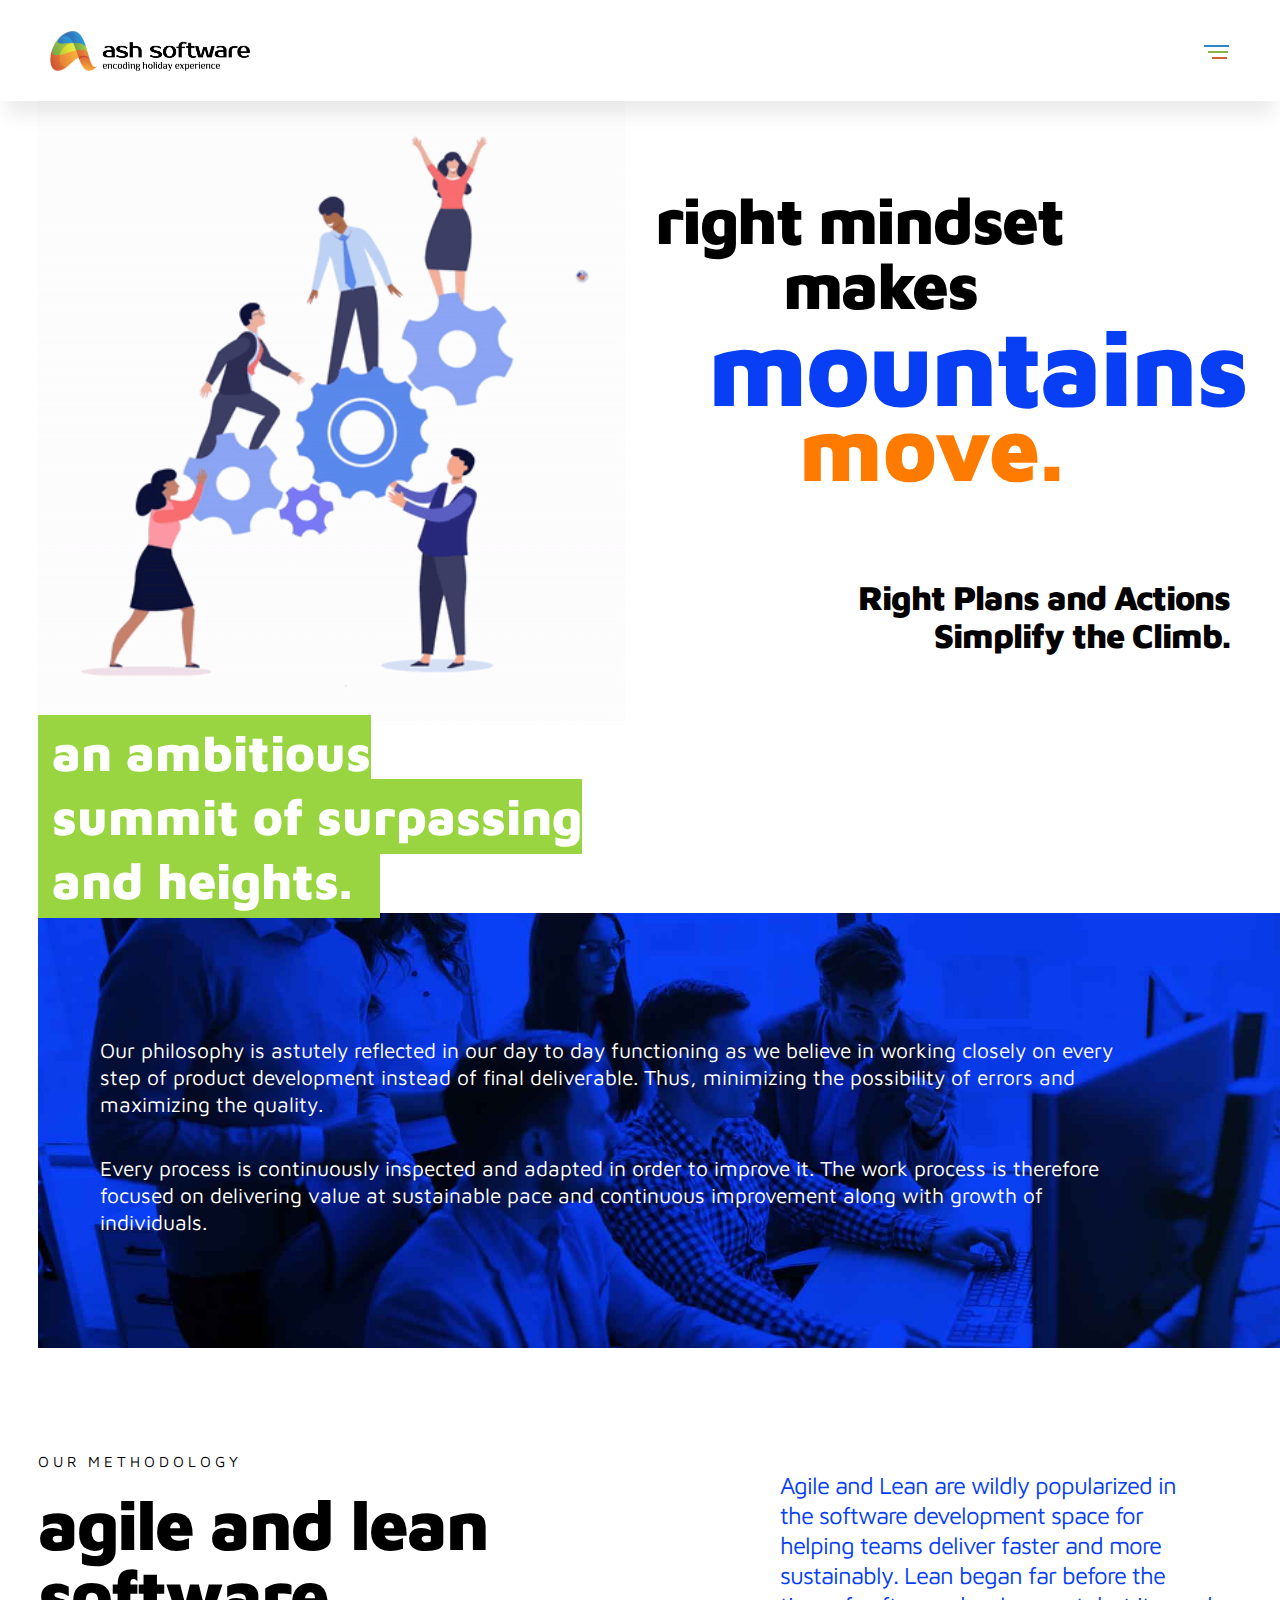
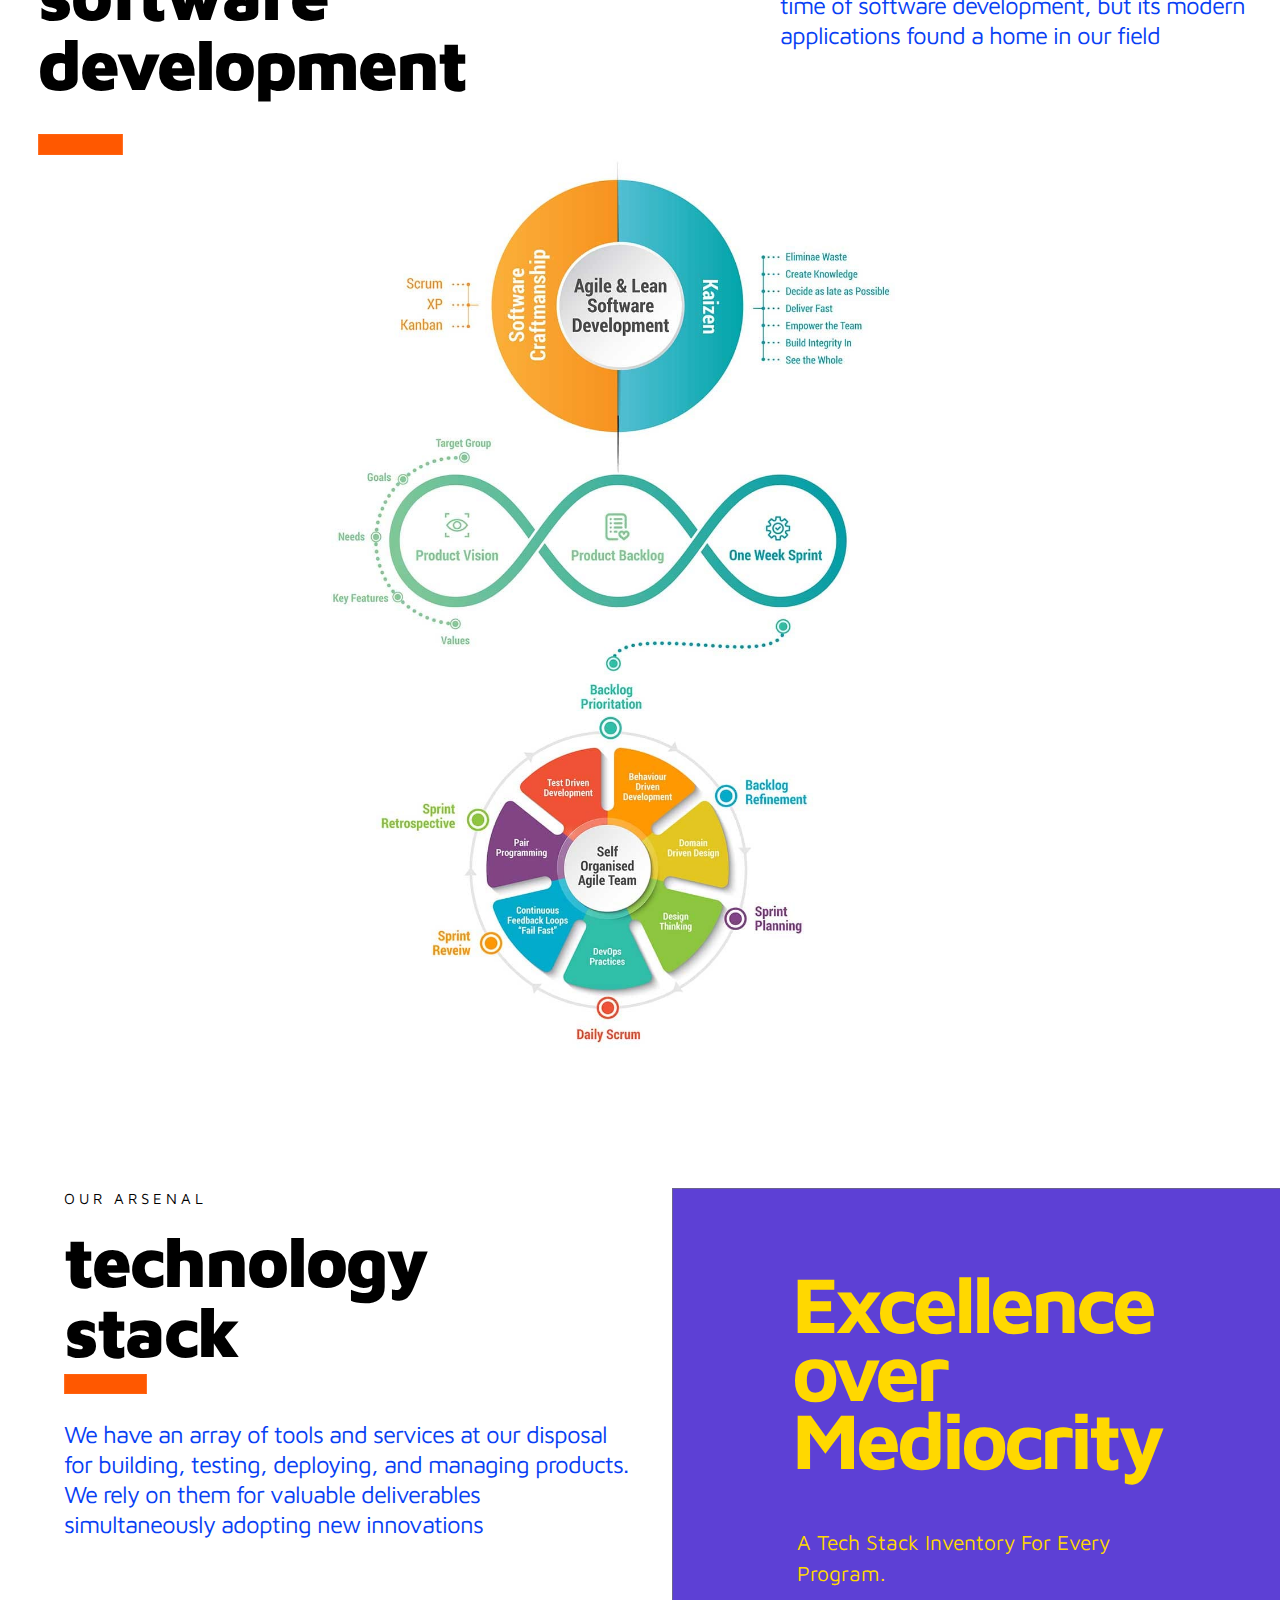
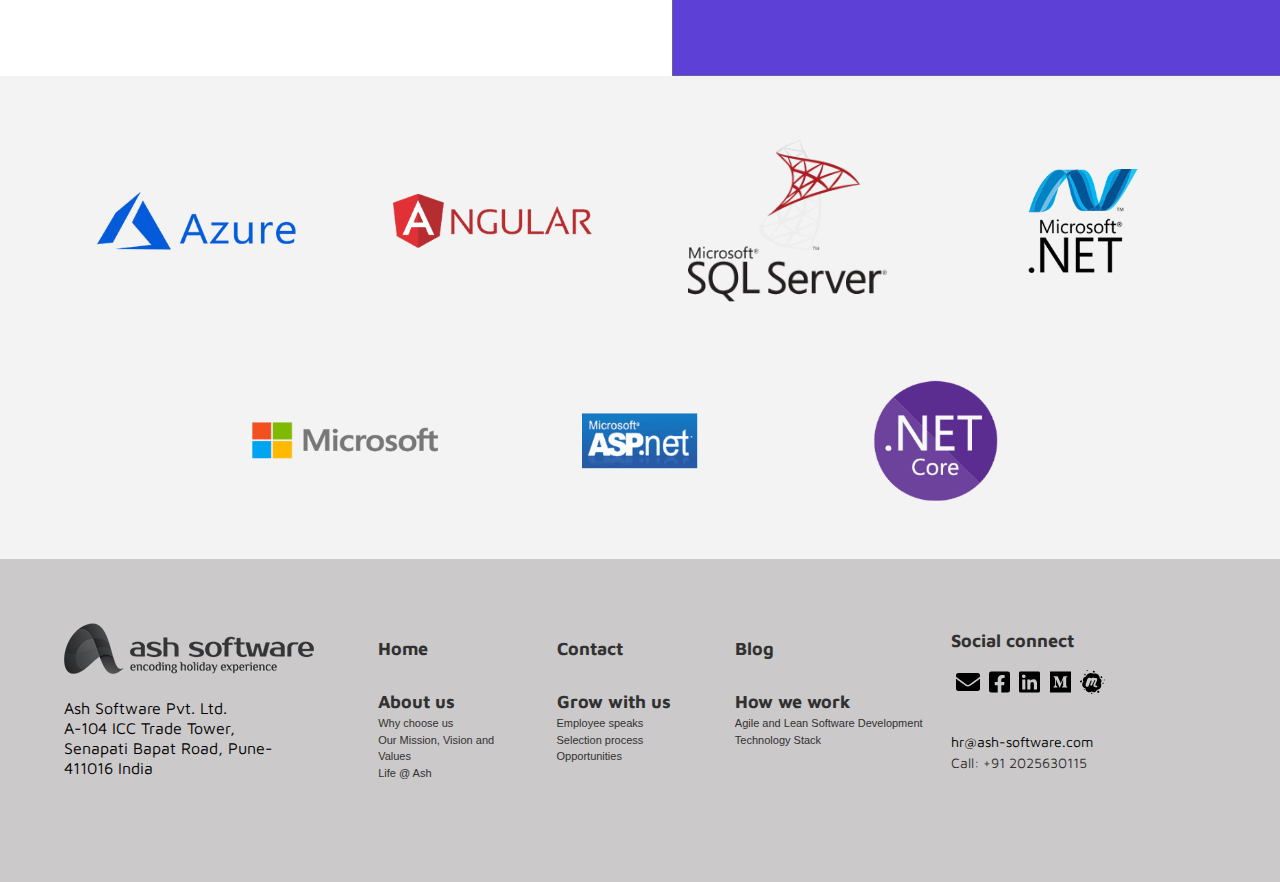
<file: agile-and-lean-dev.html>
<!doctype html>

<html>

<head>

<meta charset="utf-8">

<meta http-equiv="X-UA-Compatible" content="IE=edge">

<meta name="viewport" content="width=device-width, initial-scale=1.0">

<title>Ash</title>

<link href="css/bootstrap-4.3.1.css" rel="stylesheet" type="text/css">

<!--<link href="fonts/mavenpro/stylesheet.css" rel="stylesheet" type="text/css">-->
<link href="https://fonts.googleapis.com/css?family=Maven+Pro:400,500,600,700,800,900&display=swap" rel="stylesheet">

<link href="css/custom.css" rel="stylesheet" type="text/css">

<link href="css/grow-wih-us.css" rel="stylesheet" type="text/css">
<link rel="stylesheet" href="css/js/all.js">
<link href="css/responsive/resposive.css" type="text/css" rel="stylesheet">
<link href="css/responsive/resposivenew.css" type="text/css" rel="stylesheet">
<link rel="stylesheet" href="css/animate.min.css">

</head>



<body>

<div class="container-fluid no-padd">

<!--navigation-->

	  <div class="navbar navbar-dark bg-dark ">

      <div class="container-fluid d-flex justify-content-between no-padd nav-box-shadow">

      <a href="index.html" class="navbar-brand d-flex align-items-center">

        <img src="images/logo.svg" alt="logo" class="img-fluid" id="logos">

      </a>

     <div class="menu-icon">

      <span class="menu-icon__line menu-icon__line-left"></span>

      <span class="menu-icon__line"></span>

      <span class="menu-icon__line menu-icon__line-right"></span>

      </div>

     

	 	  

	</div>

  </div> <!--navbar end-->

		
	 <div class="nav d-none d-sm-block">
      <div class="nav__content">
      <ul class="nav__list">
      <li class="nav__list-item animated fadeInUp"><a href="index.html">Home</a></li>
	  <li class="nav__list-item  animated fadeInUp"><a href="contact.html">Contact</a></li>
	  <li class="nav__list-item animated fadeInUp"><a href="https://medium.com/ashsoftware">Blog</a></li><br>
      <li class="nav__list-item animated fadeInUp"><a href="about.html">About us</a>
		<a href="about.html#why-choose-us"><p>Why choose us</p></a>
		<a href="about.html#mission"><p>Our Mission, Vision and Values</p></a>
		<a href="about.html#life-ash"><p>Life @ Ash</p>  </a>
	  </li>
	  <li class="nav__list-item animated fadeInUp"><a href="grow-with-us.html">Grow with us</a>
		<a href="grow-with-us.html#employee-speaks"><p>Employee speaks</p></a>
		<a href="grow-with-us.html#selection-process"><p>Selection process</p></a>
		<a href="grow-with-us.html#opportunities"><p>Opportunities</p></a>  
	  </li>
	  <li class="nav__list-item animated fadeInUp"><a href="agile-and-lean-dev.html">How we work</a>
		<a href="agile-and-lean-dev.html#agile-lean">  <p margin-left-none>Agile and Lean Software Development</p></a>
		<a href="agile-and-lean-dev.html#technology-stack">  <p margin-left-none>Technology Stack</p>  </a>
	  </li><br>
      <li class="nav__list-item nav-list-item-last animated fadeInUp"><a href="=#">What we do
	 <p>Our Products</p></a>	  
	 </li>
      </ul>
      </div>
     </div> 
	
	 <div class="nav d-block d-sm-none">
      <div class="nav__content">
      <ul class="nav__list">
      <li class="nav__list-item animated fadeInUp"><a href="index.html">Home</a></li>
	  <li class="nav__list-item animated fadeInUp"><a href="about.html">About us</a>
		<a href="about.html#why-choose-us"><p>Why choose us</p></a>
		<a href="about.html#mission"><p>Our Mission, Vision and Values</p></a>
		<a href="about.html#life-ash"><p>Life @ Ash</p>  </a> 
	  </li>
      <li class="nav__list-item animated fadeInUp"><a href="grow-with-us.html">Grow with us</a>
			<a href="grow-with-us.html#employee-speaks"><p>Employee speaks</p></a>
		<a href="grow-with-us.html#selection-process"><p>Selection process</p></a>
		<a href="grow-with-us.html#opportunities"><p>Opportunities</p></a>  
	  </li>
	  <li class="nav__list-item animated fadeInUp"><a href="agile-and-lean-dev.html">How we work</a>
		<a href="agile-and-lean-dev.html#agile-lean">  <p margin-left-none>Agile and Lean Software Development</p></a>
		<a href="agile-and-lean-dev.html#technology-stack">  <p margin-left-none>Technology Stack</p>  </a> 
		  
	  </li><br>
	  
	  <li class="nav__list-item animated fadeInUp"><a href="https://medium.com/ashsoftware">Blog</a></li><br>
	  <li class="nav__list-item  animated fadeInUp"><a href="contact.html">Contact</a></li>
      </ul>
      </div>
     </div> 

<div class="container-fluid no-padd">

  <section class="your-vibe agile-your-vibe">

 <div class="row">

  <div class="col-lg-6 col-md-6 col-sm-6 col-xs-6">

  <img src="images/agile-lean/agile-working-website-video.gif" class="img-fluid img-your-vibe" alt="your vibe">

  </div>

	

  <div class="col-lg-6 col-md-6 col-sm-6 col-xs-6">

	 <p class="vibe-01 mindset-01">right mindset<br>&nbsp; &nbsp; &nbsp; &nbsp; makes</p>

	  <p class="vibe-02 mountains">mountains</p>
	  
	   <p class="vibe-03 move">&nbsp; &nbsp; &nbsp; move.</p>

	  <p class="vibe-para right-para">Right Plans and Actions<br> Simplify the Climb.</p> 

  </div>	

 </div>	

</section>

<section class="thinkers ambitious">

<div class="row">

<div class="col-lg-8 col-md-8 col-sm-8 col-xs-8 green-patch">

 <p class="thinkers-heading">&nbsp;an ambitious<br>&nbsp;summit of surpassing<br> and heights.</p>

</div>

</div>

<!--
<div class="row">

<div class="col-lg-4 col-md-4 col-sm-4 col-xs-4">

<img src="images/grow-with-us/computer-typing.png" alt="img" class="img-fluid img-thinkers">

</div>

<div class="col-lg-7 col-md-7 col-sm-7 col-xs-7 offset-lg-1 offset-md-1 offset-sm-1 offset-xs-1">

 <p class="thinkers-para">

	 We are coders, designers, &amp; ideators in constant

	 pursuit of innovation and upgradation. If you feel

	 that you can think and speak in programming language

	 and develop impeccable software deliverables then you

	 are welcome in our team.

<br><br>

We are a cross-functional Scrum team committed to achieving the business objectives

sprint by sprint. We believe that if you want to go far, you should go together. 

Join us so that we can go for miles</p>

</div>

</div>
-->
<div class="agile-para">
	<p>Our philosophy is astutely reflected in our day to day functioning as we believe in
		working closely on every step of product development instead of final deliverable. 
		Thus, minimizing the possibility of errors and maximizing the quality.</p>

	<p class="second-agile-para">Every process is continuously inspected and adapted in order to improve it. The work process is therefore focused on delivering value at sustainable pace and continuous 
	improvement along with growth of individuals.</p>
	
</div>
</section>

<section class="recruitment" id="agile-lean">

	<div class="row">

	<div class="col-lg-6 col-md-6 col-sm-6 col-xs-12">

	 <p class="recruitment-title">Our Methodology</p>

	 <p class="recruitment-maintitle">agile and lean<br>software<br>development</p>
		<img src="images/grow-with-us/orance.png" alt="img" class="img-fluid recruitment-rect agile-recr-rect" >
<!--
	 <p class="recruitment-para">
		 <img src="images/grow-with-us/orance.png" alt="img" class="img-fluid recruitment-rect" >
		 
		 We believe in recruiting talent<br class="d-none d-sm-block"> which is firm in achieving goals <br class="d-none d-sm-block">

		 and flexible in terms of teamwork<br class="d-none d-sm-block">

         We scrutinize a being on all<br class="d-none d-sm-block"> 

		 fronts before hiring them

	 </p>
-->

	</div>

	<div class="col-lg-5 col-md-5 col-sm-5 col-xs-12 offset-lg-1 offset-md-1 offset-sm-1 offset-xs-0">

<!--	<img src="images/grow-with-us/laptop.jpg" class="img-fluid recruitment-img" alt="img">-->
<!--		<img src="images/grow-with-us/orance.png" alt="img" class="img-fluid recruitment-rect agile-recr-rect" >-->
		
		 <p class="recruitment-para agile-lean-recr">
		 
		 Agile and Lean are wildly popularized in<br class="d-none d-sm-block">the software development space for <br class="d-none d-sm-block">

		 helping teams deliver faster and more <br class="d-none d-sm-block">

         sustainably. Lean began far before the<br class="d-none d-sm-block"> 

		 time of software development, but its modern applications found a home in our field</p>
		
		
		
		
	</div>

	</div>

<!--

	<div class="row">

	<div class="col-lg-12 col-md-12 col-sm-12 col-xs-12">

	<img src="images/grow-with-us/selection-process.png" class="img-fluid " alt="img">

	</div>

	</div>

-->
 <div class="row">
	<div class="col-lg-12 col-md-12 col-sm-12 col-xs-12">
	  <img src="images/agile-lean/ash-web-agileworking-inforgraphics-op2.jpg" class="img-fluid agile-working-img" alt="img">
	 
	 </div>
	</div>
</section>
  
	
<!--	<img src="images/grow-with-us/mob-grow-with-us.jpg" class="img-fluid selection-process-chart d-block d-sm-none" alt="img">-->

<section class="employee-speaks excellence-selection" id="technology-stack">

	<div class="row">

	<div class="col-lg-6 col-md-6 col-sm-6 col-xs-12">

	 <p class="recruitment-title">Our Arsenal</p>

	 <p class="recruitment-maintitle">technology <br>stack</p>

	 <img src="images/grow-with-us/orance.png" alt="img" class="recruitment-rect" >
	
	<p class="recruitment-para">We have an array of tools and services at our disposal for building, testing, deploying, and managing products. We rely on them for valuable deliverables simultaneously adopting new innovations</p>
	
	</div>

	<div class="col-lg-6 col-md-6 col-sm-6 col-xs-12 excellence-bgm">
		<div class="excellence-caption">
			<h2>Excellence<br>over<br>Mediocrity</h2>
			<p>A Tech Stack Inventory For Every Program.</p>
		
		
		</div>
		

	</div>

</div>
</section>	
<div class="logos">
	<div class="row">
		<div class="col-lg-3 col-md-3 col-sm-3 col-xs-12">
		<img src="images/agile-lean/microsoft-azure-seeklogo.com.png" alt="logo" class="img-fluid">
		
		</div>
		<div class="col-lg-3 col-md-3 col-sm-3 col-xs-12">
		<img src="images/agile-lean/angular-seeklogo.com.png" alt="logo" class="img-fluid">
		
		</div>
		<div class="col-lg-3 col-md-3 col-sm-3 col-xs-12">
		<img src="images/home/microsoft-sql-server-seeklogo.com.png" alt="logo" class="img-fluid">
		
		</div>
		<div class="col-lg-3 col-md-3 col-sm-3 col-xs-12">
		<img src="images/agile-lean/Group-308.png" alt="logo" class="img-fluid dot-net">
		
		</div>
	</div>
	<div class="row justify-content-md-center bottom-logo">
		<div class="col-lg-3 col-md-3 col-sm-3 col-xs-12">
		<img src="images/agile-lean/microsoft.png" alt="logo" class="img-fluid">
		
		</div>
		<div class="col-lg-3 col-md-3 col-sm-3 col-xs-12">
		<img src="images/agile-lean/ASP.Net.png" alt="logo" class="img-fluid">
		
		</div>
		<div class="col-lg-3 col-md-3 col-sm-3 col-xs-12">
		<img src="images/agile-lean/netcore.png" alt="logo" class="img-fluid">
		
		</div>
		
	</div>
	
	
	</div>


	<footer class="footer">

	    <div class="row">

		  <div class="col-lg-3 col-md-3 col-sm-3 col-xs-12">

		  <img src="images/grey-logo.png" class="footer-logo" alt="img">

		  <p class="footer-address d-none d-sm-block">

			Ash Software Pvt. Ltd.<br>

			A-104 ICC Trade Tower,<br>

			Senapati Bapat Road, Pune- 411016 India

		  </p>

		  </div>

       <div class="col-lg-6 col-md-6 col-sm-6 col-xs-12">
		  <div class="footer-nav">
		  <div class="row">
			  <div class="footer-nav-div">
		      <a href="index.html" class="footer-link">Home</a>
		      </div>
			  <div class="footer-nav-div">
		      <a href="contact.html" class="footer-link">Contact</a>
		      </div>
			  <div class="footer-nav-div">
		     <a href="https://medium.com/ashsoftware" class="footer-link"> Blog</a>
		      </div>
		  </div>
			  
		  <div class="row footer-nav-topsp ">
			  <div class=" footer-nav-div padd-right">
		      <a href="about.html" class="footer-link">About us</a>
		 <a href="about.html#why-choose-us"><p class="footer-sublink">Why choose us</p></a>
		<a href="about.html#mission"><p class="footer-sublink">Our Mission, Vision and<br> Values</p></a>
		<a href="about.html#life-ash"><p class="footer-sublink">Life @ Ash</p>  </a>
		      </div>
			  <div class="footer-nav-div padd-right">
		      <a href="grow-with-us.html" class="footer-link">Grow with us</a>
			<a href="grow-with-us.html#employee-speaks"><p class="footer-sublink">Employee speaks</p></a>
		<a href="grow-with-us.html#selection-process"><p  class="footer-sublink">Selection process</p></a>
		<a href="grow-with-us.html#opportunities" class="footer-sublink"><p>Opportunities</p></a>
		      </div>
			  <div class="footer-nav-div02 padd-right">
		     <a href="agile-and-lean-dev.html" class="footer-link"> How we work</a>
			  	<a href="agile-and-lean-dev.html#agile-lean">  <p class="footer-sublink">Agile and Lean Software Development</p></a>
	        	<a href="agile-and-lean-dev.html#technology-stack">  <p class="footer-sublink">Technology Stack</p>  </a>
<!--
			 <a href="#" class="footer-link">What we do</a>
			 <p class="footer-sublink">Our Products</p>
-->
		      </div>
		  </div>
			  
		  </div>
		 </div>
		<div class="col-lg-2 col-md-2 col-sm-2 col-xs-12 social-btm">

		  <p class="social-title">Social connect</p>

		 <a href="mailto:hr@ash-software.com" target="_blank"> <i class="fas fa-envelope"></i></a> 
<!--		  <a href="mailto:hr@ash-software.com" target="_blank"> <img src="images/social-icon/outlook-white.png" alt="img" class="social-logo-overlay1"></a>-->
	 

		<a href="https://www.facebook.com/Ash-Software-Pvt-Ltd-1883638005214501/" target="_blank"><i class="fab fa-facebook-square"></i></a>

		  <a href="https://www.linkedin.com/company/ashsoftware?trk=public_profile_topcard_current_company" target="_blank"> <i class="fab fa-linkedin"></i></a>
<!--		  <a href="https://www.linkedin.com/company/ashsoftware?trk=public_profile_topcard_current_company" target="_blank"> <img src="images/social-icon/1-linkedin-white.png" alt="img" class="social-logo-overlay3"></a>-->
		 
		  <a href="https://medium.com/ashsoftware" target="_blank"> <i class="fab fa-medium"></i></a>
<!--		  <a href="https://medium.com/ashsoftware" target="_blank"> <img src="images/social-icon/medium-white.png" alt="img" class="social-logo-overlay4"></a>-->
			 
		  <a href="https://www.meetup.com/Programming-Manifesto/" target="_blank"> <i class="fab fa-meetup"></i></a>
<!--		  <a href="https://www.meetup.com/Programming-Manifesto/" target="_blank"> <img src="images/social-icon/meetup-white.png" alt="img" class="social-logo-overlay5"></a>-->
			 <br>
			 
			 <p class="footer-contact"><a href="mailto:hr@ash-software.com">hr@ash-software.com<br></a>
				Call: +91 2025630115</p>

		  </div>

		</div>

	</footer>

  <script src="js/jquery-3.3.1.min.js"></script>

<script src="js/popper.min.js"></script>

<script src="js/bootstrap-4.3.1.js"></script>
<script src="css/js/all.js"></script>
</div>

<!--nav-->


<script id="rendered-js">

          console.clear();



const app = (() => {

  let body;

  let menu;

  let menuItems;



  const init = () => {

    body = document.querySelector('body');

    menu = document.querySelector('.menu-icon');

    menuItems = document.querySelectorAll('.nav__list-item');



    applyListeners();

  };



  const applyListeners = () => {

    menu.addEventListener('click', () => toggleClass(body, 'nav-active'));

  };



  const toggleClass = (element, stringClass) => {

    if (element.classList.contains(stringClass))

    element.classList.remove(stringClass);else



    element.classList.add(stringClass);

  };



  init();

})();

          //# sourceURL=pen.js

 </script>



<!--onclick-->

<script type="text/javascript" language="javascript">

function toggle(id){

	

	var element = document.getElementById(id); 

	if(element.style.display=="none"){ 

		element.style.display="block";

		}else{ 

		element.style.display="none"; 

		

	} 

} 

</script>

</body>

</html>
</file>
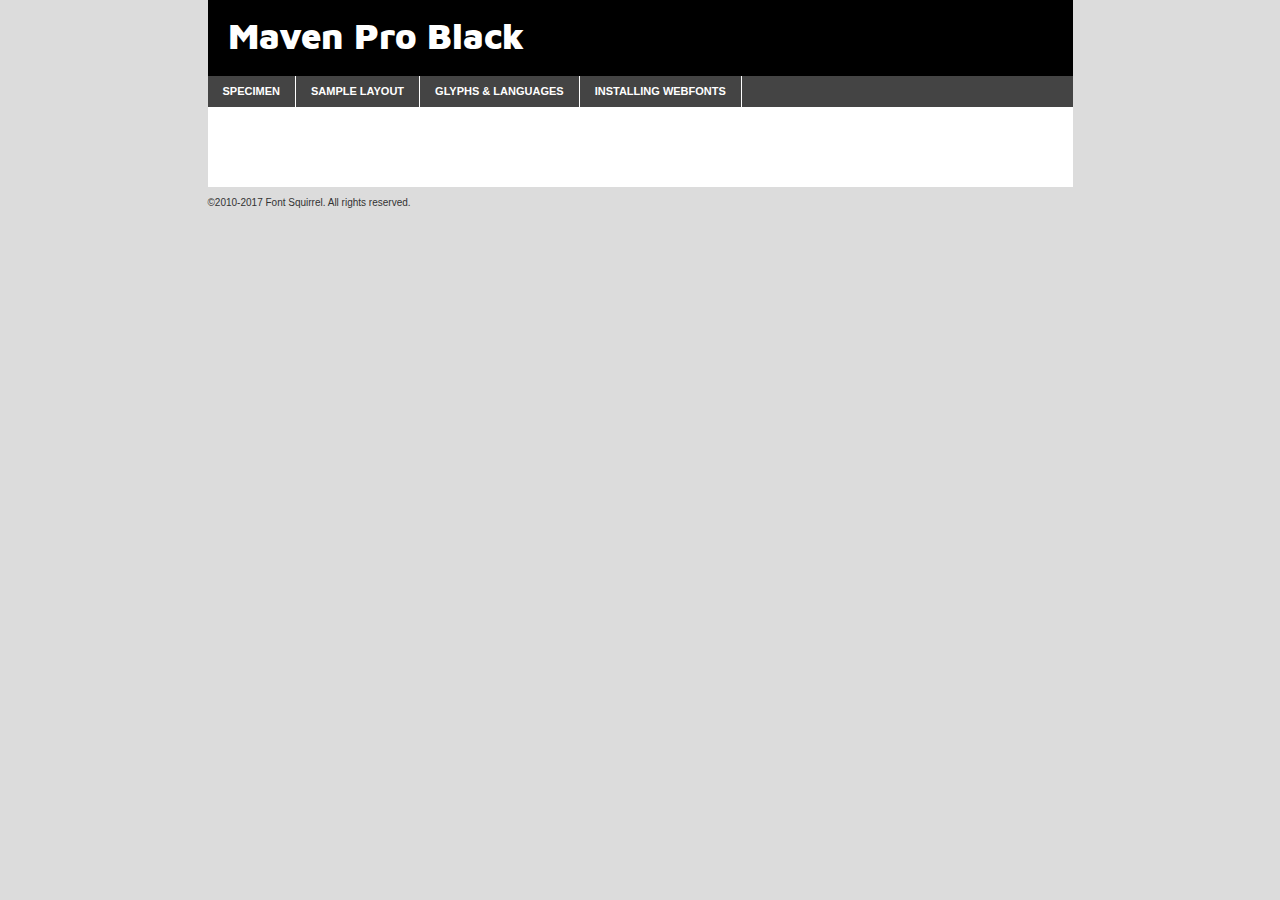
<file: fonts/mavenpro/mavenpro-black-demo.html>
<!DOCTYPE html PUBLIC "-//W3C//DTD XHTML 1.0 Transitional//EN"
	"http://www.w3.org/TR/xhtml1/DTD/xhtml1-transitional.dtd">

<html xmlns="http://www.w3.org/1999/xhtml" xml:lang="en" lang="en">
<head>
	<meta http-equiv="Content-Type" content="text/html; charset=utf-8" />
	<script src="http://ajax.googleapis.com/ajax/libs/jquery/1.7.2/jquery.min.js" type="text/javascript" charset="utf-8"></script>
	<script type="text/javascript">
	(function($){$.fn.easyTabs=function(option){var param=jQuery.extend({fadeSpeed:"fast",defaultContent:1,activeClass:'active'},option);$(this).each(function(){var thisId="#"+this.id;if(param.defaultContent==''){param.defaultContent=1;}
	if(typeof param.defaultContent=="number")
	{var defaultTab=$(thisId+" .tabs li:eq("+(param.defaultContent-1)+") a").attr('href').substr(1);}else{var defaultTab=param.defaultContent;}
	$(thisId+" .tabs li a").each(function(){var tabToHide=$(this).attr('href').substr(1);$("#"+tabToHide).addClass('easytabs-tab-content');});hideAll();changeContent(defaultTab);function hideAll(){$(thisId+" .easytabs-tab-content").hide();}
	function changeContent(tabId){hideAll();$(thisId+" .tabs li").removeClass(param.activeClass);$(thisId+" .tabs li a[href=#"+tabId+"]").closest('li').addClass(param.activeClass);if(param.fadeSpeed!="none")
	{$(thisId+" #"+tabId).fadeIn(param.fadeSpeed);}else{$(thisId+" #"+tabId).show();}}
	$(thisId+" .tabs li").click(function(){var tabId=$(this).find('a').attr('href').substr(1);changeContent(tabId);return false;});});}})(jQuery);
	</script>
	<link rel="stylesheet" href="specimen_files/specimen_stylesheet.css" type="text/css" charset="utf-8" />
	<link rel="stylesheet" href="stylesheet.css" type="text/css" charset="utf-8" />

	<style type="text/css">
					body{
				font-family: 'maven_problack';
							}
		</style>

	<title>Maven Pro Black Specimen</title>
	
	
	<script type="text/javascript" charset="utf-8">
		$(document).ready(function() {
			$('#container').easyTabs({defaultContent:1});
		});
	</script>
</head>

<body>
<div id="container">
	<div id="header">
		Maven Pro Black	</div>
	<ul class="tabs">
		<li><a href="#specimen">Specimen</a></li>
		<li><a href="#layout">Sample Layout</a></li>
				<li><a href="#glyphs">Glyphs &amp; Languages</a></li>
		<li><a href="#installing">Installing Webfonts</a></li>
		
	</ul>
	
	<div id="main_content">

		
			<div id="specimen">
		
				<div class="section">
					<div class="grid12 firstcol">
						<div class="huge">AaBb</div>
					</div>
				</div>
		
				<div class="section">
					<div class="glyph_range">A&#x200B;B&#x200b;C&#x200b;D&#x200b;E&#x200b;F&#x200b;G&#x200b;H&#x200b;I&#x200b;J&#x200b;K&#x200b;L&#x200b;M&#x200b;N&#x200b;O&#x200b;P&#x200b;Q&#x200b;R&#x200b;S&#x200b;T&#x200b;U&#x200b;V&#x200b;W&#x200b;X&#x200b;Y&#x200b;Z&#x200b;a&#x200b;b&#x200b;c&#x200b;d&#x200b;e&#x200b;f&#x200b;g&#x200b;h&#x200b;i&#x200b;j&#x200b;k&#x200b;l&#x200b;m&#x200b;n&#x200b;o&#x200b;p&#x200b;q&#x200b;r&#x200b;s&#x200b;t&#x200b;u&#x200b;v&#x200b;w&#x200b;x&#x200b;y&#x200b;z&#x200b;1&#x200b;2&#x200b;3&#x200b;4&#x200b;5&#x200b;6&#x200b;7&#x200b;8&#x200b;9&#x200b;0&#x200b;&amp;&#x200b;.&#x200b;,&#x200b;?&#x200b;!&#x200b;&#64;&#x200b;(&#x200b;)&#x200b;#&#x200b;$&#x200b;%&#x200b;*&#x200b;+&#x200b;-&#x200b;=&#x200b;:&#x200b;;</div>
				</div>
				<div class="section">
					<div class="grid12 firstcol">
						<table class="sample_table">
							<tr><td>10</td><td class="size10">abcdefghijklmnopqrstuvwxyzABCDEFGHIJKLMNOPQRSTUVWXYZ0123456789abcdefghijklmnopqrstuvwxyzABCDEFGHIJKLMNOPQRSTUVWXYZ0123456789abcdefghijklmnopqrstuvwxyzABCDEFGHIJKLMNOPQRSTUVWXYZ</td></tr>
							<tr><td>11</td><td class="size11">abcdefghijklmnopqrstuvwxyzABCDEFGHIJKLMNOPQRSTUVWXYZ0123456789abcdefghijklmnopqrstuvwxyzABCDEFGHIJKLMNOPQRSTUVWXYZ0123456789abcdefghijklmnopqrstuvwxyzABCDEFGHIJKLMNOPQRSTUVWXYZ</td></tr>
							<tr><td>12</td><td class="size12">abcdefghijklmnopqrstuvwxyzABCDEFGHIJKLMNOPQRSTUVWXYZ0123456789abcdefghijklmnopqrstuvwxyzABCDEFGHIJKLMNOPQRSTUVWXYZ0123456789abcdefghijklmnopqrstuvwxyzABCDEFGHIJKLMNOPQRSTUVWXYZ</td></tr>
							<tr><td>13</td><td class="size13">abcdefghijklmnopqrstuvwxyzABCDEFGHIJKLMNOPQRSTUVWXYZ0123456789abcdefghijklmnopqrstuvwxyzABCDEFGHIJKLMNOPQRSTUVWXYZ0123456789abcdefghijklmnopqrstuvwxyzABCDEFGHIJKLMNOPQRSTUVWXYZ</td></tr>
							<tr><td>14</td><td class="size14">abcdefghijklmnopqrstuvwxyzABCDEFGHIJKLMNOPQRSTUVWXYZ0123456789abcdefghijklmnopqrstuvwxyzABCDEFGHIJKLMNOPQRSTUVWXYZ0123456789abcdefghijklmnopqrstuvwxyzABCDEFGHIJKLMNOPQRSTUVWXYZ</td></tr>
							<tr><td>16</td><td class="size16">abcdefghijklmnopqrstuvwxyzABCDEFGHIJKLMNOPQRSTUVWXYZ0123456789abcdefghijklmnopqrstuvwxyzABCDEFGHIJKLMNOPQRSTUVWXYZ</td></tr>
							<tr><td>18</td><td class="size18">abcdefghijklmnopqrstuvwxyzABCDEFGHIJKLMNOPQRSTUVWXYZ0123456789abcdefghijklmnopqrstuvwxyzABCDEFGHIJKLMNOPQRSTUVWXYZ</td></tr>
							<tr><td>20</td><td class="size20">abcdefghijklmnopqrstuvwxyzABCDEFGHIJKLMNOPQRSTUVWXYZ0123456789abcdefghijklmnopqrstuvwxyzABCDEFGHIJKLMNOPQRSTUVWXYZ</td></tr>
							<tr><td>24</td><td class="size24">abcdefghijklmnopqrstuvwxyzABCDEFGHIJKLMNOPQRSTUVWXYZ0123456789abcdefghijklmnopqrstuvwxyzABCDEFGHIJKLMNOPQRSTUVWXYZ</td></tr>
							<tr><td>30</td><td class="size30">abcdefghijklmnopqrstuvwxyzABCDEFGHIJKLMNOPQRSTUVWXYZ0123456789abcdefghijklmnopqrstuvwxyzABCDEFGHIJKLMNOPQRSTUVWXYZ</td></tr>
							<tr><td>36</td><td class="size36">abcdefghijklmnopqrstuvwxyzABCDEFGHIJKLMNOPQRSTUVWXYZ0123456789abcdefghijklmnopqrstuvwxyzABCDEFGHIJKLMNOPQRSTUVWXYZ</td></tr>
							<tr><td>48</td><td class="size48">abcdefghijklmnopqrstuvwxyzABCDEFGHIJKLMNOPQRSTUVWXYZ0123456789abcdefghijklmnopqrstuvwxyzABCDEFGHIJKLMNOPQRSTUVWXYZ</td></tr>
							<tr><td>60</td><td class="size60">abcdefghijklmnopqrstuvwxyzABCDEFGHIJKLMNOPQRSTUVWXYZ0123456789abcdefghijklmnopqrstuvwxyzABCDEFGHIJKLMNOPQRSTUVWXYZ</td></tr>
							<tr><td>72</td><td class="size72">abcdefghijklmnopqrstuvwxyzABCDEFGHIJKLMNOPQRSTUVWXYZ0123456789abcdefghijklmnopqrstuvwxyzABCDEFGHIJKLMNOPQRSTUVWXYZ</td></tr>
							<tr><td>90</td><td class="size90">abcdefghijklmnopqrstuvwxyzABCDEFGHIJKLMNOPQRSTUVWXYZ0123456789abcdefghijklmnopqrstuvwxyzABCDEFGHIJKLMNOPQRSTUVWXYZ</td></tr>
						</table>
				
					</div>
			
				</div>
		
		
		
								<div class="section" id="bodycomparison">


										<div id="xheight">
				<div class="fontbody">&#x25FC;&#x25FC;&#x25FC;&#x25FC;&#x25FC;&#x25FC;&#x25FC;&#x25FC;&#x25FC;&#x25FC;&#x25FC;&#x25FC;&#x25FC;&#x25FC;&#x25FC;&#x25FC;&#x25FC;&#x25FC;&#x25FC;&#x25FC;&#x25FC;&#x25FC;&#x25FC;&#x25FC;&#x25FC;&#x25FC;&#x25FC;&#x25FC;&#x25FC;&#x25FC;&#x25FC;&#x25FC;&#x25FC;&#x25FC;&#x25FC;&#x25FC;&#x25FC;&#x25FC;&#x25FC;&#x25FC;&#x25FC;&#x25FC;&#x25FC;&#x25FC;&#x25FC;&#x25FC;&#x25FC;&#x25FC;&#x25FC;&#x25FC;&#x25FC;&#x25FC;&#x25FC;&#x25FC;&#x25FC;&#x25FC;&#x25FC;&#x25FC;&#x25FC;&#x25FC;&#x25FC;&#x25FC;&#x25FC;&#x25FC;&#x25FC;&#x25FC;&#x25FC;&#x25FC;&#x25FC;&#x25FC;&#x25FC;&#x25FC;&#x25FC;&#x25FC;&#x25FC;&#x25FC;&#x25FC;&#x25FC;&#x25FC;&#x25FC;&#x25FC;&#x25FC;&#x25FC;&#x25FC;&#x25FC;&#x25FC;&#x25FC;&#x25FC;&#x25FC;&#x25FC;&#x25FC;&#x25FC;&#x25FC;&#x25FC;&#x25FC;&#x25FC;&#x25FC;&#x25FC;&#x25FC;body</div><div class="arialbody">body</div><div class="verdanabody">body</div><div class="georgiabody">body</div></div>
										<div class="fontbody" style="z-index:1">
											body<span>Maven Pro Black</span>
										</div>
										<div class="arialbody" style="z-index:1">
											body<span>Arial</span>
										</div>
										<div class="verdanabody" style="z-index:1">
											body<span>Verdana</span>
										</div>
										<div class="georgiabody" style="z-index:1">
											body<span>Georgia</span>
										</div>



								</div>
		
		
				<div class="section psample psample_row1" id="">
					
					<div class="grid2 firstcol">
						<p class="size10"><span>10.</span>Aenean lacinia bibendum nulla sed consectetur. Fusce dapibus, tellus ac cursus commodo, tortor mauris condimentum nibh, ut fermentum massa justo sit amet risus. Nullam id dolor id nibh ultricies vehicula ut id elit. Cum sociis natoque penatibus et magnis dis parturient montes, nascetur ridiculus mus. Nulla vitae elit libero, a pharetra augue.</p>
			
					</div>
					<div class="grid3">
						<p class="size11"><span>11.</span>Aenean lacinia bibendum nulla sed consectetur. Fusce dapibus, tellus ac cursus commodo, tortor mauris condimentum nibh, ut fermentum massa justo sit amet risus. Nullam id dolor id nibh ultricies vehicula ut id elit. Cum sociis natoque penatibus et magnis dis parturient montes, nascetur ridiculus mus. Nulla vitae elit libero, a pharetra augue.</p>
			
					</div>
					<div class="grid3">
						<p class="size12"><span>12.</span>Aenean lacinia bibendum nulla sed consectetur. Fusce dapibus, tellus ac cursus commodo, tortor mauris condimentum nibh, ut fermentum massa justo sit amet risus. Nullam id dolor id nibh ultricies vehicula ut id elit. Cum sociis natoque penatibus et magnis dis parturient montes, nascetur ridiculus mus. Nulla vitae elit libero, a pharetra augue.</p>
			
					</div>
					<div class="grid4">
						<p class="size13"><span>13.</span>Aenean lacinia bibendum nulla sed consectetur. Fusce dapibus, tellus ac cursus commodo, tortor mauris condimentum nibh, ut fermentum massa justo sit amet risus. Nullam id dolor id nibh ultricies vehicula ut id elit. Cum sociis natoque penatibus et magnis dis parturient montes, nascetur ridiculus mus. Nulla vitae elit libero, a pharetra augue.</p>
			
					</div>
					<div class="white_blend"></div>
					
				</div>
				<div class="section psample psample_row2" id="">
					<div class="grid3 firstcol">
						<p class="size14"><span>14.</span>Aenean lacinia bibendum nulla sed consectetur. Fusce dapibus, tellus ac cursus commodo, tortor mauris condimentum nibh, ut fermentum massa justo sit amet risus. Nullam id dolor id nibh ultricies vehicula ut id elit. Cum sociis natoque penatibus et magnis dis parturient montes, nascetur ridiculus mus. Nulla vitae elit libero, a pharetra augue.</p>
			
					</div>
					<div class="grid4">
						<p class="size16"><span>16.</span>Aenean lacinia bibendum nulla sed consectetur. Fusce dapibus, tellus ac cursus commodo, tortor mauris condimentum nibh, ut fermentum massa justo sit amet risus. Nullam id dolor id nibh ultricies vehicula ut id elit. Cum sociis natoque penatibus et magnis dis parturient montes, nascetur ridiculus mus. Nulla vitae elit libero, a pharetra augue.</p>
			
					</div>
					<div class="grid5">
						<p class="size18"><span>18.</span>Aenean lacinia bibendum nulla sed consectetur. Fusce dapibus, tellus ac cursus commodo, tortor mauris condimentum nibh, ut fermentum massa justo sit amet risus. Nullam id dolor id nibh ultricies vehicula ut id elit. Cum sociis natoque penatibus et magnis dis parturient montes, nascetur ridiculus mus. Nulla vitae elit libero, a pharetra augue.</p>
			
					</div>

					<div class="white_blend"></div>

				</div>
				
				<div class="section psample psample_row3" id="">
					<div class="grid5 firstcol">
						<p class="size20"><span>20.</span>Aenean lacinia bibendum nulla sed consectetur. Fusce dapibus, tellus ac cursus commodo, tortor mauris condimentum nibh, ut fermentum massa justo sit amet risus. Nullam id dolor id nibh ultricies vehicula ut id elit. Cum sociis natoque penatibus et magnis dis parturient montes, nascetur ridiculus mus. Nulla vitae elit libero, a pharetra augue.</p>
					</div>
					<div class="grid7">
						<p class="size24"><span>24.</span>Aenean lacinia bibendum nulla sed consectetur. Fusce dapibus, tellus ac cursus commodo, tortor mauris condimentum nibh, ut fermentum massa justo sit amet risus. Nullam id dolor id nibh ultricies vehicula ut id elit. Cum sociis natoque penatibus et magnis dis parturient montes, nascetur ridiculus mus. Nulla vitae elit libero, a pharetra augue.</p>
					</div>
					
					<div class="white_blend"></div>
					
				</div>
				
				<div class="section psample psample_row4" id="">
					<div class="grid12 firstcol">
						<p class="size30"><span>30.</span>Aenean lacinia bibendum nulla sed consectetur. Fusce dapibus, tellus ac cursus commodo, tortor mauris condimentum nibh, ut fermentum massa justo sit amet risus. Nullam id dolor id nibh ultricies vehicula ut id elit. Cum sociis natoque penatibus et magnis dis parturient montes, nascetur ridiculus mus. Nulla vitae elit libero, a pharetra augue.</p>
					</div>
					<div class="white_blend"></div>
					
				</div>
				
				
				
				<div class="section psample psample_row1 fullreverse">
					<div class="grid2 firstcol">
						<p class="size10"><span>10.</span>Aenean lacinia bibendum nulla sed consectetur. Fusce dapibus, tellus ac cursus commodo, tortor mauris condimentum nibh, ut fermentum massa justo sit amet risus. Nullam id dolor id nibh ultricies vehicula ut id elit. Cum sociis natoque penatibus et magnis dis parturient montes, nascetur ridiculus mus. Nulla vitae elit libero, a pharetra augue.</p>
			
					</div>
					<div class="grid3">
						<p class="size11"><span>11.</span>Aenean lacinia bibendum nulla sed consectetur. Fusce dapibus, tellus ac cursus commodo, tortor mauris condimentum nibh, ut fermentum massa justo sit amet risus. Nullam id dolor id nibh ultricies vehicula ut id elit. Cum sociis natoque penatibus et magnis dis parturient montes, nascetur ridiculus mus. Nulla vitae elit libero, a pharetra augue.</p>
			
					</div>
					<div class="grid3">
						<p class="size12"><span>12.</span>Aenean lacinia bibendum nulla sed consectetur. Fusce dapibus, tellus ac cursus commodo, tortor mauris condimentum nibh, ut fermentum massa justo sit amet risus. Nullam id dolor id nibh ultricies vehicula ut id elit. Cum sociis natoque penatibus et magnis dis parturient montes, nascetur ridiculus mus. Nulla vitae elit libero, a pharetra augue.</p>
			
					</div>
					<div class="grid4">
						<p class="size13"><span>13.</span>Aenean lacinia bibendum nulla sed consectetur. Fusce dapibus, tellus ac cursus commodo, tortor mauris condimentum nibh, ut fermentum massa justo sit amet risus. Nullam id dolor id nibh ultricies vehicula ut id elit. Cum sociis natoque penatibus et magnis dis parturient montes, nascetur ridiculus mus. Nulla vitae elit libero, a pharetra augue.</p>
			
					</div>
					<div class="black_blend"></div>
					
				</div>
				
				<div class="section psample psample_row2 fullreverse">
					<div class="grid3 firstcol">
						<p class="size14"><span>14.</span>Aenean lacinia bibendum nulla sed consectetur. Fusce dapibus, tellus ac cursus commodo, tortor mauris condimentum nibh, ut fermentum massa justo sit amet risus. Nullam id dolor id nibh ultricies vehicula ut id elit. Cum sociis natoque penatibus et magnis dis parturient montes, nascetur ridiculus mus. Nulla vitae elit libero, a pharetra augue.</p>
			
					</div>
					<div class="grid4">
						<p class="size16"><span>16.</span>Aenean lacinia bibendum nulla sed consectetur. Fusce dapibus, tellus ac cursus commodo, tortor mauris condimentum nibh, ut fermentum massa justo sit amet risus. Nullam id dolor id nibh ultricies vehicula ut id elit. Cum sociis natoque penatibus et magnis dis parturient montes, nascetur ridiculus mus. Nulla vitae elit libero, a pharetra augue.</p>
			
					</div>
					<div class="grid5">
						<p class="size18"><span>18.</span>Aenean lacinia bibendum nulla sed consectetur. Fusce dapibus, tellus ac cursus commodo, tortor mauris condimentum nibh, ut fermentum massa justo sit amet risus. Nullam id dolor id nibh ultricies vehicula ut id elit. Cum sociis natoque penatibus et magnis dis parturient montes, nascetur ridiculus mus. Nulla vitae elit libero, a pharetra augue.</p>
			
					</div>
					<div class="black_blend"></div>

				</div>
				
				<div class="section psample fullreverse psample_row3" id="">
					<div class="grid5 firstcol">
						<p class="size20"><span>20.</span>Aenean lacinia bibendum nulla sed consectetur. Fusce dapibus, tellus ac cursus commodo, tortor mauris condimentum nibh, ut fermentum massa justo sit amet risus. Nullam id dolor id nibh ultricies vehicula ut id elit. Cum sociis natoque penatibus et magnis dis parturient montes, nascetur ridiculus mus. Nulla vitae elit libero, a pharetra augue.</p>
					</div>
					<div class="grid7">
						<p class="size24"><span>24.</span>Aenean lacinia bibendum nulla sed consectetur. Fusce dapibus, tellus ac cursus commodo, tortor mauris condimentum nibh, ut fermentum massa justo sit amet risus. Nullam id dolor id nibh ultricies vehicula ut id elit. Cum sociis natoque penatibus et magnis dis parturient montes, nascetur ridiculus mus. Nulla vitae elit libero, a pharetra augue.</p>
					</div>
					
					<div class="black_blend"></div>
					
				</div>
				
				<div class="section psample fullreverse psample_row4" id="" style="border-bottom: 20px #000 solid;">
					<div class="grid12 firstcol">
						<p class="size30"><span>30.</span>Aenean lacinia bibendum nulla sed consectetur. Fusce dapibus, tellus ac cursus commodo, tortor mauris condimentum nibh, ut fermentum massa justo sit amet risus. Nullam id dolor id nibh ultricies vehicula ut id elit. Cum sociis natoque penatibus et magnis dis parturient montes, nascetur ridiculus mus. Nulla vitae elit libero, a pharetra augue.</p>
					</div>
					<div class="black_blend"></div>
					
				</div>
				
				
				
				
			</div>
			
			<div id="layout">
				
				<div class="section">
					
					<div class="grid12 firstcol">
						<h1>Lorem Ipsum Dolor</h1>
						<h2>Etiam porta sem malesuada magna mollis euismod</h2>
						
						<p class="byline">By <a href="#link">Aenean Lacinia</a></p>
					</div>
				</div>
				<div class="section">
					<div class="grid8 firstcol">
						<p class="large">Donec sed odio dui. Morbi leo risus, porta ac consectetur ac, vestibulum at eros. Fusce dapibus, tellus ac cursus commodo, tortor mauris condimentum nibh, ut fermentum massa justo sit amet risus. </p>

						
						<h3>Pellentesque ornare sem</h3>

						<p>Maecenas sed diam eget risus varius blandit sit amet non magna. Maecenas faucibus mollis interdum. Donec ullamcorper nulla non metus auctor fringilla. Nullam id dolor id nibh ultricies vehicula ut id elit. Nullam id dolor id nibh ultricies vehicula ut id elit. </p>

						<p>Aenean eu leo quam. Pellentesque ornare sem lacinia quam venenatis vestibulum. Lorem ipsum dolor sit amet, consectetur adipiscing elit. Cum sociis natoque penatibus et magnis dis parturient montes, nascetur ridiculus mus. </p>

						<p>Nulla vitae elit libero, a pharetra augue. Praesent commodo cursus magna, vel scelerisque nisl consectetur et. Aenean lacinia bibendum nulla sed consectetur. </p>

						<p>Nullam quis risus eget urna mollis ornare vel eu leo. Nullam quis risus eget urna mollis ornare vel eu leo. Maecenas sed diam eget risus varius blandit sit amet non magna. Donec ullamcorper nulla non metus auctor fringilla. </p>

						<h3>Cras mattis consectetur</h3>

						<p>Aenean eu leo quam. Pellentesque ornare sem lacinia quam venenatis vestibulum. Aenean lacinia bibendum nulla sed consectetur. Integer posuere erat a ante venenatis dapibus posuere velit aliquet. Cras mattis consectetur purus sit amet fermentum. </p>

						<p>Nullam id dolor id nibh ultricies vehicula ut id elit. Nullam quis risus eget urna mollis ornare vel eu leo. Cras mattis consectetur purus sit amet fermentum.</p>
					</div>
					
					<div class="grid4 sidebar">
						
						<div class="box reverse">
							<p class="last">Nullam quis risus eget urna mollis ornare vel eu leo. Donec ullamcorper nulla non metus auctor fringilla. Cras mattis consectetur purus sit amet fermentum. Sed posuere consectetur est at lobortis. Lorem ipsum dolor sit amet, consectetur adipiscing elit. </p>
						</div>
						
						<p class="caption">Maecenas sed diam eget risus varius.</p>

						<p>Vestibulum id ligula porta felis euismod semper. Integer posuere erat a ante venenatis dapibus posuere velit aliquet. Vestibulum id ligula porta felis euismod semper. Sed posuere consectetur est at lobortis. Maecenas sed diam eget risus varius blandit sit amet non magna. Fusce dapibus, tellus ac cursus commodo, tortor mauris condimentum nibh, ut fermentum massa justo sit amet risus. </p>

					

						<p>Duis mollis, est non commodo luctus, nisi erat porttitor ligula, eget lacinia odio sem nec elit. Aenean lacinia bibendum nulla sed consectetur. Vivamus sagittis lacus vel augue laoreet rutrum faucibus dolor auctor. Aenean lacinia bibendum nulla sed consectetur. Nullam quis risus eget urna mollis ornare vel eu leo. </p>

						<p>Praesent commodo cursus magna, vel scelerisque nisl consectetur et. Donec ullamcorper nulla non metus auctor fringilla. Maecenas faucibus mollis interdum. Fusce dapibus, tellus ac cursus commodo, tortor mauris condimentum nibh, ut fermentum massa justo sit amet risus. </p>

					</div>
				</div>
				
			</div>


			



		<div id="glyphs">
			<div class="section">
				<div class="grid12 firstcol">
			
				<h1>Language Support</h1>
				<p>The subset of Maven Pro Black in this kit supports the following languages:<br />
			
					Albanian, Basque, Breton, Chamorro, Danish, Dutch, English, Faroese, Finnish, French, Frisian, Galician, German, Icelandic, Italian, Malagasy, Norwegian, Portuguese, Spanish, Swedish, Alsatian, Aragonese, Arapaho, Arrernte, Asturian, Aymara, Bislama, Cebuano, Corsican, Fijian, French_creole, Genoese, Gilbertese, Greenlandic, Haitian_creole, Hiligaynon, Hmong, Hopi, Ibanag, Iloko_ilokano, Indonesian, Interglossa_glosa, Interlingua, Irish_gaelic, Jerriais, Lojban, Lombard, Luxembourgeois, Manx, Mohawk, Norfolk_pitcairnese, Occitan, Oromo, Pangasinan, Papiamento, Piedmontese, Potawatomi, Rhaeto-romance, Romansh, Rotokas, Sami_lule, Samoan, Sardinian, Scots_gaelic, Seychelles_creole, Shona, Sicilian, Somali, Southern_ndebele, Swahili, Swati_swazi, Tagalog_filipino_pilipino, Tetum, Tok_pisin, Uyghur_latinized, Volapuk, Walloon, Warlpiri, Xhosa, Yapese, Zulu, Latinbasic, Ubasic, Demo				</p>
				<h1>Glyph Chart</h1>
				<p>The subset of Maven Pro Black in this kit includes all the glyphs listed below. Unicode entities are included above each glyph to help you insert individual characters into your layout.</p>
				<div id="glyph_chart">
			
																														 <div><p>&amp;#13;</p>&#13;</div>
																				 <div><p>&amp;#32;</p>&#32;</div>
																				 <div><p>&amp;#33;</p>&#33;</div>
																				 <div><p>&amp;#34;</p>&#34;</div>
																				 <div><p>&amp;#35;</p>&#35;</div>
																				 <div><p>&amp;#36;</p>&#36;</div>
																				 <div><p>&amp;#37;</p>&#37;</div>
																				 <div><p>&amp;#38;</p>&#38;</div>
																				 <div><p>&amp;#39;</p>&#39;</div>
																				 <div><p>&amp;#40;</p>&#40;</div>
																				 <div><p>&amp;#41;</p>&#41;</div>
																				 <div><p>&amp;#42;</p>&#42;</div>
																				 <div><p>&amp;#43;</p>&#43;</div>
																				 <div><p>&amp;#44;</p>&#44;</div>
																				 <div><p>&amp;#45;</p>&#45;</div>
																				 <div><p>&amp;#46;</p>&#46;</div>
																				 <div><p>&amp;#47;</p>&#47;</div>
																				 <div><p>&amp;#48;</p>&#48;</div>
																				 <div><p>&amp;#49;</p>&#49;</div>
																				 <div><p>&amp;#50;</p>&#50;</div>
																				 <div><p>&amp;#51;</p>&#51;</div>
																				 <div><p>&amp;#52;</p>&#52;</div>
																				 <div><p>&amp;#53;</p>&#53;</div>
																				 <div><p>&amp;#54;</p>&#54;</div>
																				 <div><p>&amp;#55;</p>&#55;</div>
																				 <div><p>&amp;#56;</p>&#56;</div>
																				 <div><p>&amp;#57;</p>&#57;</div>
																				 <div><p>&amp;#58;</p>&#58;</div>
																				 <div><p>&amp;#59;</p>&#59;</div>
																				 <div><p>&amp;#60;</p>&#60;</div>
																				 <div><p>&amp;#61;</p>&#61;</div>
																				 <div><p>&amp;#62;</p>&#62;</div>
																				 <div><p>&amp;#63;</p>&#63;</div>
																				 <div><p>&amp;#64;</p>&#64;</div>
																				 <div><p>&amp;#65;</p>&#65;</div>
																				 <div><p>&amp;#66;</p>&#66;</div>
																				 <div><p>&amp;#67;</p>&#67;</div>
																				 <div><p>&amp;#68;</p>&#68;</div>
																				 <div><p>&amp;#69;</p>&#69;</div>
																				 <div><p>&amp;#70;</p>&#70;</div>
																				 <div><p>&amp;#71;</p>&#71;</div>
																				 <div><p>&amp;#72;</p>&#72;</div>
																				 <div><p>&amp;#73;</p>&#73;</div>
																				 <div><p>&amp;#74;</p>&#74;</div>
																				 <div><p>&amp;#75;</p>&#75;</div>
																				 <div><p>&amp;#76;</p>&#76;</div>
																				 <div><p>&amp;#77;</p>&#77;</div>
																				 <div><p>&amp;#78;</p>&#78;</div>
																				 <div><p>&amp;#79;</p>&#79;</div>
																				 <div><p>&amp;#80;</p>&#80;</div>
																				 <div><p>&amp;#81;</p>&#81;</div>
																				 <div><p>&amp;#82;</p>&#82;</div>
																				 <div><p>&amp;#83;</p>&#83;</div>
																				 <div><p>&amp;#84;</p>&#84;</div>
																				 <div><p>&amp;#85;</p>&#85;</div>
																				 <div><p>&amp;#86;</p>&#86;</div>
																				 <div><p>&amp;#87;</p>&#87;</div>
																				 <div><p>&amp;#88;</p>&#88;</div>
																				 <div><p>&amp;#89;</p>&#89;</div>
																				 <div><p>&amp;#90;</p>&#90;</div>
																				 <div><p>&amp;#91;</p>&#91;</div>
																				 <div><p>&amp;#92;</p>&#92;</div>
																				 <div><p>&amp;#93;</p>&#93;</div>
																				 <div><p>&amp;#94;</p>&#94;</div>
																				 <div><p>&amp;#95;</p>&#95;</div>
																				 <div><p>&amp;#96;</p>&#96;</div>
																				 <div><p>&amp;#97;</p>&#97;</div>
																				 <div><p>&amp;#98;</p>&#98;</div>
																				 <div><p>&amp;#99;</p>&#99;</div>
																				 <div><p>&amp;#100;</p>&#100;</div>
																				 <div><p>&amp;#101;</p>&#101;</div>
																				 <div><p>&amp;#102;</p>&#102;</div>
																				 <div><p>&amp;#103;</p>&#103;</div>
																				 <div><p>&amp;#104;</p>&#104;</div>
																				 <div><p>&amp;#105;</p>&#105;</div>
																				 <div><p>&amp;#106;</p>&#106;</div>
																				 <div><p>&amp;#107;</p>&#107;</div>
																				 <div><p>&amp;#108;</p>&#108;</div>
																				 <div><p>&amp;#109;</p>&#109;</div>
																				 <div><p>&amp;#110;</p>&#110;</div>
																				 <div><p>&amp;#111;</p>&#111;</div>
																				 <div><p>&amp;#112;</p>&#112;</div>
																				 <div><p>&amp;#113;</p>&#113;</div>
																				 <div><p>&amp;#114;</p>&#114;</div>
																				 <div><p>&amp;#115;</p>&#115;</div>
																				 <div><p>&amp;#116;</p>&#116;</div>
																				 <div><p>&amp;#117;</p>&#117;</div>
																				 <div><p>&amp;#118;</p>&#118;</div>
																				 <div><p>&amp;#119;</p>&#119;</div>
																				 <div><p>&amp;#120;</p>&#120;</div>
																				 <div><p>&amp;#121;</p>&#121;</div>
																				 <div><p>&amp;#122;</p>&#122;</div>
																				 <div><p>&amp;#123;</p>&#123;</div>
																				 <div><p>&amp;#124;</p>&#124;</div>
																				 <div><p>&amp;#125;</p>&#125;</div>
																				 <div><p>&amp;#126;</p>&#126;</div>
																				 <div><p>&amp;#160;</p>&#160;</div>
																				 <div><p>&amp;#161;</p>&#161;</div>
																				 <div><p>&amp;#162;</p>&#162;</div>
																				 <div><p>&amp;#163;</p>&#163;</div>
																				 <div><p>&amp;#164;</p>&#164;</div>
																				 <div><p>&amp;#165;</p>&#165;</div>
																				 <div><p>&amp;#166;</p>&#166;</div>
																				 <div><p>&amp;#167;</p>&#167;</div>
																				 <div><p>&amp;#168;</p>&#168;</div>
																				 <div><p>&amp;#169;</p>&#169;</div>
																				 <div><p>&amp;#170;</p>&#170;</div>
																				 <div><p>&amp;#171;</p>&#171;</div>
																				 <div><p>&amp;#172;</p>&#172;</div>
																				 <div><p>&amp;#173;</p>&#173;</div>
																				 <div><p>&amp;#174;</p>&#174;</div>
																				 <div><p>&amp;#175;</p>&#175;</div>
																				 <div><p>&amp;#176;</p>&#176;</div>
																				 <div><p>&amp;#177;</p>&#177;</div>
																				 <div><p>&amp;#178;</p>&#178;</div>
																				 <div><p>&amp;#179;</p>&#179;</div>
																				 <div><p>&amp;#180;</p>&#180;</div>
																				 <div><p>&amp;#181;</p>&#181;</div>
																				 <div><p>&amp;#182;</p>&#182;</div>
																				 <div><p>&amp;#183;</p>&#183;</div>
																				 <div><p>&amp;#184;</p>&#184;</div>
																				 <div><p>&amp;#185;</p>&#185;</div>
																				 <div><p>&amp;#186;</p>&#186;</div>
																				 <div><p>&amp;#187;</p>&#187;</div>
																				 <div><p>&amp;#188;</p>&#188;</div>
																				 <div><p>&amp;#189;</p>&#189;</div>
																				 <div><p>&amp;#190;</p>&#190;</div>
																				 <div><p>&amp;#191;</p>&#191;</div>
																				 <div><p>&amp;#192;</p>&#192;</div>
																				 <div><p>&amp;#193;</p>&#193;</div>
																				 <div><p>&amp;#194;</p>&#194;</div>
																				 <div><p>&amp;#195;</p>&#195;</div>
																				 <div><p>&amp;#196;</p>&#196;</div>
																				 <div><p>&amp;#197;</p>&#197;</div>
																				 <div><p>&amp;#198;</p>&#198;</div>
																				 <div><p>&amp;#199;</p>&#199;</div>
																				 <div><p>&amp;#200;</p>&#200;</div>
																				 <div><p>&amp;#201;</p>&#201;</div>
																				 <div><p>&amp;#202;</p>&#202;</div>
																				 <div><p>&amp;#203;</p>&#203;</div>
																				 <div><p>&amp;#204;</p>&#204;</div>
																				 <div><p>&amp;#205;</p>&#205;</div>
																				 <div><p>&amp;#206;</p>&#206;</div>
																				 <div><p>&amp;#207;</p>&#207;</div>
																				 <div><p>&amp;#208;</p>&#208;</div>
																				 <div><p>&amp;#209;</p>&#209;</div>
																				 <div><p>&amp;#210;</p>&#210;</div>
																				 <div><p>&amp;#211;</p>&#211;</div>
																				 <div><p>&amp;#212;</p>&#212;</div>
																				 <div><p>&amp;#213;</p>&#213;</div>
																				 <div><p>&amp;#214;</p>&#214;</div>
																				 <div><p>&amp;#215;</p>&#215;</div>
																				 <div><p>&amp;#216;</p>&#216;</div>
																				 <div><p>&amp;#217;</p>&#217;</div>
																				 <div><p>&amp;#218;</p>&#218;</div>
																				 <div><p>&amp;#219;</p>&#219;</div>
																				 <div><p>&amp;#220;</p>&#220;</div>
																				 <div><p>&amp;#221;</p>&#221;</div>
																				 <div><p>&amp;#222;</p>&#222;</div>
																				 <div><p>&amp;#223;</p>&#223;</div>
																				 <div><p>&amp;#224;</p>&#224;</div>
																				 <div><p>&amp;#225;</p>&#225;</div>
																				 <div><p>&amp;#226;</p>&#226;</div>
																				 <div><p>&amp;#227;</p>&#227;</div>
																				 <div><p>&amp;#228;</p>&#228;</div>
																				 <div><p>&amp;#229;</p>&#229;</div>
																				 <div><p>&amp;#230;</p>&#230;</div>
																				 <div><p>&amp;#231;</p>&#231;</div>
																				 <div><p>&amp;#232;</p>&#232;</div>
																				 <div><p>&amp;#233;</p>&#233;</div>
																				 <div><p>&amp;#234;</p>&#234;</div>
																				 <div><p>&amp;#235;</p>&#235;</div>
																				 <div><p>&amp;#236;</p>&#236;</div>
																				 <div><p>&amp;#237;</p>&#237;</div>
																				 <div><p>&amp;#238;</p>&#238;</div>
																				 <div><p>&amp;#239;</p>&#239;</div>
																				 <div><p>&amp;#240;</p>&#240;</div>
																				 <div><p>&amp;#241;</p>&#241;</div>
																				 <div><p>&amp;#242;</p>&#242;</div>
																				 <div><p>&amp;#243;</p>&#243;</div>
																				 <div><p>&amp;#244;</p>&#244;</div>
																				 <div><p>&amp;#245;</p>&#245;</div>
																				 <div><p>&amp;#246;</p>&#246;</div>
																				 <div><p>&amp;#247;</p>&#247;</div>
																				 <div><p>&amp;#248;</p>&#248;</div>
																				 <div><p>&amp;#249;</p>&#249;</div>
																				 <div><p>&amp;#250;</p>&#250;</div>
																				 <div><p>&amp;#251;</p>&#251;</div>
																				 <div><p>&amp;#252;</p>&#252;</div>
																				 <div><p>&amp;#253;</p>&#253;</div>
																				 <div><p>&amp;#254;</p>&#254;</div>
																				 <div><p>&amp;#255;</p>&#255;</div>
																				 <div><p>&amp;#338;</p>&#338;</div>
																				 <div><p>&amp;#339;</p>&#339;</div>
																				 <div><p>&amp;#376;</p>&#376;</div>
																				 <div><p>&amp;#710;</p>&#710;</div>
																				 <div><p>&amp;#732;</p>&#732;</div>
																				 <div><p>&amp;#8192;</p>&#8192;</div>
																				 <div><p>&amp;#8193;</p>&#8193;</div>
																				 <div><p>&amp;#8194;</p>&#8194;</div>
																				 <div><p>&amp;#8195;</p>&#8195;</div>
																				 <div><p>&amp;#8196;</p>&#8196;</div>
																				 <div><p>&amp;#8197;</p>&#8197;</div>
																				 <div><p>&amp;#8198;</p>&#8198;</div>
																				 <div><p>&amp;#8199;</p>&#8199;</div>
																				 <div><p>&amp;#8200;</p>&#8200;</div>
																				 <div><p>&amp;#8201;</p>&#8201;</div>
																				 <div><p>&amp;#8202;</p>&#8202;</div>
																				 <div><p>&amp;#8208;</p>&#8208;</div>
																				 <div><p>&amp;#8209;</p>&#8209;</div>
																				 <div><p>&amp;#8210;</p>&#8210;</div>
																				 <div><p>&amp;#8211;</p>&#8211;</div>
																				 <div><p>&amp;#8212;</p>&#8212;</div>
																				 <div><p>&amp;#8216;</p>&#8216;</div>
																				 <div><p>&amp;#8217;</p>&#8217;</div>
																				 <div><p>&amp;#8218;</p>&#8218;</div>
																				 <div><p>&amp;#8220;</p>&#8220;</div>
																				 <div><p>&amp;#8221;</p>&#8221;</div>
																				 <div><p>&amp;#8222;</p>&#8222;</div>
																				 <div><p>&amp;#8226;</p>&#8226;</div>
																				 <div><p>&amp;#8230;</p>&#8230;</div>
																				 <div><p>&amp;#8239;</p>&#8239;</div>
																				 <div><p>&amp;#8249;</p>&#8249;</div>
																				 <div><p>&amp;#8250;</p>&#8250;</div>
																				 <div><p>&amp;#8287;</p>&#8287;</div>
																				 <div><p>&amp;#8364;</p>&#8364;</div>
																				 <div><p>&amp;#8482;</p>&#8482;</div>
																				 <div><p>&amp;#9724;</p>&#9724;</div>
																				 <div><p>&amp;#64257;</p>&#64257;</div>
																				 <div><p>&amp;#64258;</p>&#64258;</div>
																																						</div>	
				</div>
		
		
			</div>
		</div>
		
		
		<div id="specs">
			
		</div>
	
		<div id="installing">
			<div class="section">
				<div class="grid7 firstcol">
					<h1>Installing Webfonts</h1>
					
					<p>Webfonts are supported by all major browser platforms but not all in the same way. There are currently four different font formats that must be included in order to target all browsers. This includes TTF, WOFF, EOT and SVG.</p>
					
					<h2>1. Upload your webfonts</h2>
					<p>You must upload your webfont kit to your website. They should be in or near the same directory as your CSS files.</p>
					
					<h2>2. Include the webfont stylesheet</h2>
					<p>A special CSS @font-face declaration helps the various browsers select the appropriate font it needs without causing you a bunch of headaches. Learn more about this syntax by reading the <a href="https://www.fontspring.com/blog/further-hardening-of-the-bulletproof-syntax">Fontspring blog post</a> about it. The code for it is as follows:</p>


<code>
@font-face{ 
	font-family: 'MyWebFont';
	src: url('WebFont.eot');
	src: url('WebFont.eot?#iefix') format('embedded-opentype'),
	     url('WebFont.woff') format('woff'),
	     url('WebFont.ttf') format('truetype'),
	     url('WebFont.svg#webfont') format('svg');
}
</code>

	<p>We've already gone ahead and generated the code for you. All you have to do is link to the stylesheet in your HTML, like this:</p>
	<code>&lt;link rel=&quot;stylesheet&quot; href=&quot;stylesheet.css&quot; type=&quot;text/css&quot; charset=&quot;utf-8&quot; /&gt;</code>

					<h2>3. Modify your own stylesheet</h2>
					<p>To take advantage of your new fonts, you must tell your stylesheet to use them. Look at the original @font-face declaration above and find the property called "font-family." The name linked there will be what you use to reference the font. Prepend that webfont name to the font stack in the "font-family" property, inside the selector you want to change. For example:</p>
<code>p { font-family: 'WebFont', Arial, sans-serif; }</code>

<h2>4. Test</h2>
<p>Getting webfonts to work cross-browser <em>can</em> be tricky. Use the information in the sidebar to help you if you find that fonts aren't loading in a particular browser.</p>
				</div>
				
				<div class="grid5 sidebar">
					<div class="box">
						<h2>Troubleshooting<br />Font-Face Problems</h2>
						<p>Having trouble getting your webfonts to load in your new website? Here are some tips to sort out what might be the problem.</p>

						<h3>Fonts not showing in any browser</h3>

						<p>This sounds like you need to work on the plumbing. You either did not upload the fonts to the correct directory, or you did not link the fonts properly in the CSS. If you've confirmed that all this is correct and you still have a problem, take a look at your .htaccess file and see if requests are getting intercepted.</p>

						<h3>Fonts not loading in iPhone or iPad</h3>

						<p>The most common problem here is that you are serving the fonts from an IIS server. IIS refuses to serve files that have unknown MIME types. If that is the case, you must set the MIME type for SVG to "image/svg+xml" in the server settings. Follow these instructions from Microsoft if you need help.</p>

						<h3>Fonts not loading in Firefox</h3>

						<p>The primary reason for this failure? You are still using a version Firefox older than 3.5. So upgrade already! If that isn't it, then you are very likely serving fonts from a different domain. Firefox requires that all font assets be served from the same domain. Lastly it is possible that you need to add WOFF to your list of MIME types (if you are serving via IIS.)</p>

						<h3>Fonts not loading in IE</h3>

						<p>Are you looking at Internet Explorer on an actual Windows machine or are you cheating by using a service like Adobe BrowserLab? Many of these screenshot services do not render @font-face for IE. Best to test it on a real machine.</p>

						<h3>Fonts not loading in IE9</h3>

						<p>IE9, like Firefox, requires that fonts be served from the same domain as the website. Make sure that is the case.</p>
					</div>
				</div>
			</div>
			
		</div>
	
	</div>
	<div id="footer">
		<p>&copy;2010-2017 Font Squirrel. All rights reserved.</p>
	</div>
</div>
</body>
</html>
</file>
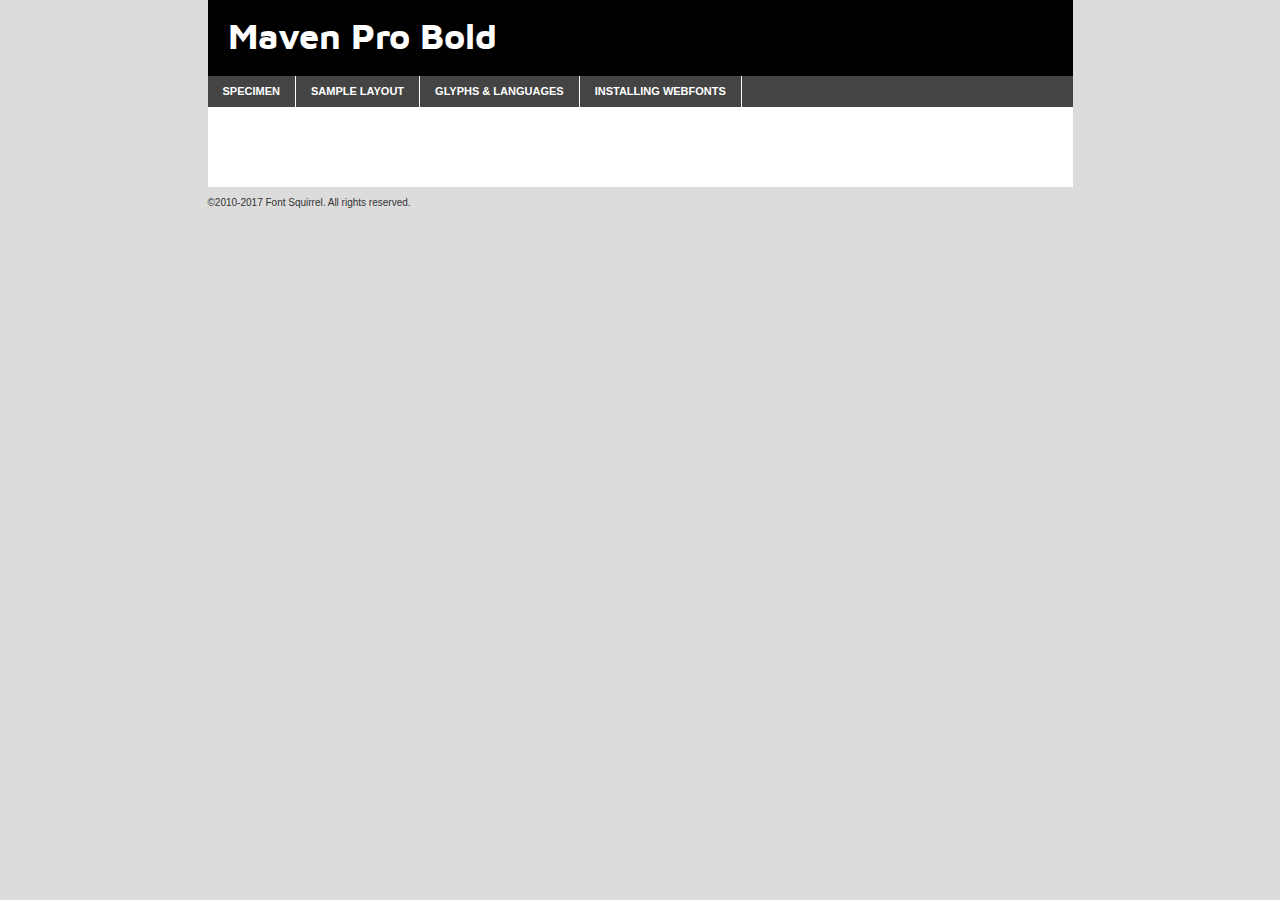
<file: fonts/mavenpro/mavenpro-bold-demo.html>
<!DOCTYPE html PUBLIC "-//W3C//DTD XHTML 1.0 Transitional//EN"
	"http://www.w3.org/TR/xhtml1/DTD/xhtml1-transitional.dtd">

<html xmlns="http://www.w3.org/1999/xhtml" xml:lang="en" lang="en">
<head>
	<meta http-equiv="Content-Type" content="text/html; charset=utf-8" />
	<script src="http://ajax.googleapis.com/ajax/libs/jquery/1.7.2/jquery.min.js" type="text/javascript" charset="utf-8"></script>
	<script type="text/javascript">
	(function($){$.fn.easyTabs=function(option){var param=jQuery.extend({fadeSpeed:"fast",defaultContent:1,activeClass:'active'},option);$(this).each(function(){var thisId="#"+this.id;if(param.defaultContent==''){param.defaultContent=1;}
	if(typeof param.defaultContent=="number")
	{var defaultTab=$(thisId+" .tabs li:eq("+(param.defaultContent-1)+") a").attr('href').substr(1);}else{var defaultTab=param.defaultContent;}
	$(thisId+" .tabs li a").each(function(){var tabToHide=$(this).attr('href').substr(1);$("#"+tabToHide).addClass('easytabs-tab-content');});hideAll();changeContent(defaultTab);function hideAll(){$(thisId+" .easytabs-tab-content").hide();}
	function changeContent(tabId){hideAll();$(thisId+" .tabs li").removeClass(param.activeClass);$(thisId+" .tabs li a[href=#"+tabId+"]").closest('li').addClass(param.activeClass);if(param.fadeSpeed!="none")
	{$(thisId+" #"+tabId).fadeIn(param.fadeSpeed);}else{$(thisId+" #"+tabId).show();}}
	$(thisId+" .tabs li").click(function(){var tabId=$(this).find('a').attr('href').substr(1);changeContent(tabId);return false;});});}})(jQuery);
	</script>
	<link rel="stylesheet" href="specimen_files/specimen_stylesheet.css" type="text/css" charset="utf-8" />
	<link rel="stylesheet" href="stylesheet.css" type="text/css" charset="utf-8" />

	<style type="text/css">
					body{
				font-family: 'maven_probold';
							}
		</style>

	<title>Maven Pro Bold Specimen</title>
	
	
	<script type="text/javascript" charset="utf-8">
		$(document).ready(function() {
			$('#container').easyTabs({defaultContent:1});
		});
	</script>
</head>

<body>
<div id="container">
	<div id="header">
		Maven Pro Bold	</div>
	<ul class="tabs">
		<li><a href="#specimen">Specimen</a></li>
		<li><a href="#layout">Sample Layout</a></li>
				<li><a href="#glyphs">Glyphs &amp; Languages</a></li>
		<li><a href="#installing">Installing Webfonts</a></li>
		
	</ul>
	
	<div id="main_content">

		
			<div id="specimen">
		
				<div class="section">
					<div class="grid12 firstcol">
						<div class="huge">AaBb</div>
					</div>
				</div>
		
				<div class="section">
					<div class="glyph_range">A&#x200B;B&#x200b;C&#x200b;D&#x200b;E&#x200b;F&#x200b;G&#x200b;H&#x200b;I&#x200b;J&#x200b;K&#x200b;L&#x200b;M&#x200b;N&#x200b;O&#x200b;P&#x200b;Q&#x200b;R&#x200b;S&#x200b;T&#x200b;U&#x200b;V&#x200b;W&#x200b;X&#x200b;Y&#x200b;Z&#x200b;a&#x200b;b&#x200b;c&#x200b;d&#x200b;e&#x200b;f&#x200b;g&#x200b;h&#x200b;i&#x200b;j&#x200b;k&#x200b;l&#x200b;m&#x200b;n&#x200b;o&#x200b;p&#x200b;q&#x200b;r&#x200b;s&#x200b;t&#x200b;u&#x200b;v&#x200b;w&#x200b;x&#x200b;y&#x200b;z&#x200b;1&#x200b;2&#x200b;3&#x200b;4&#x200b;5&#x200b;6&#x200b;7&#x200b;8&#x200b;9&#x200b;0&#x200b;&amp;&#x200b;.&#x200b;,&#x200b;?&#x200b;!&#x200b;&#64;&#x200b;(&#x200b;)&#x200b;#&#x200b;$&#x200b;%&#x200b;*&#x200b;+&#x200b;-&#x200b;=&#x200b;:&#x200b;;</div>
				</div>
				<div class="section">
					<div class="grid12 firstcol">
						<table class="sample_table">
							<tr><td>10</td><td class="size10">abcdefghijklmnopqrstuvwxyzABCDEFGHIJKLMNOPQRSTUVWXYZ0123456789abcdefghijklmnopqrstuvwxyzABCDEFGHIJKLMNOPQRSTUVWXYZ0123456789abcdefghijklmnopqrstuvwxyzABCDEFGHIJKLMNOPQRSTUVWXYZ</td></tr>
							<tr><td>11</td><td class="size11">abcdefghijklmnopqrstuvwxyzABCDEFGHIJKLMNOPQRSTUVWXYZ0123456789abcdefghijklmnopqrstuvwxyzABCDEFGHIJKLMNOPQRSTUVWXYZ0123456789abcdefghijklmnopqrstuvwxyzABCDEFGHIJKLMNOPQRSTUVWXYZ</td></tr>
							<tr><td>12</td><td class="size12">abcdefghijklmnopqrstuvwxyzABCDEFGHIJKLMNOPQRSTUVWXYZ0123456789abcdefghijklmnopqrstuvwxyzABCDEFGHIJKLMNOPQRSTUVWXYZ0123456789abcdefghijklmnopqrstuvwxyzABCDEFGHIJKLMNOPQRSTUVWXYZ</td></tr>
							<tr><td>13</td><td class="size13">abcdefghijklmnopqrstuvwxyzABCDEFGHIJKLMNOPQRSTUVWXYZ0123456789abcdefghijklmnopqrstuvwxyzABCDEFGHIJKLMNOPQRSTUVWXYZ0123456789abcdefghijklmnopqrstuvwxyzABCDEFGHIJKLMNOPQRSTUVWXYZ</td></tr>
							<tr><td>14</td><td class="size14">abcdefghijklmnopqrstuvwxyzABCDEFGHIJKLMNOPQRSTUVWXYZ0123456789abcdefghijklmnopqrstuvwxyzABCDEFGHIJKLMNOPQRSTUVWXYZ0123456789abcdefghijklmnopqrstuvwxyzABCDEFGHIJKLMNOPQRSTUVWXYZ</td></tr>
							<tr><td>16</td><td class="size16">abcdefghijklmnopqrstuvwxyzABCDEFGHIJKLMNOPQRSTUVWXYZ0123456789abcdefghijklmnopqrstuvwxyzABCDEFGHIJKLMNOPQRSTUVWXYZ</td></tr>
							<tr><td>18</td><td class="size18">abcdefghijklmnopqrstuvwxyzABCDEFGHIJKLMNOPQRSTUVWXYZ0123456789abcdefghijklmnopqrstuvwxyzABCDEFGHIJKLMNOPQRSTUVWXYZ</td></tr>
							<tr><td>20</td><td class="size20">abcdefghijklmnopqrstuvwxyzABCDEFGHIJKLMNOPQRSTUVWXYZ0123456789abcdefghijklmnopqrstuvwxyzABCDEFGHIJKLMNOPQRSTUVWXYZ</td></tr>
							<tr><td>24</td><td class="size24">abcdefghijklmnopqrstuvwxyzABCDEFGHIJKLMNOPQRSTUVWXYZ0123456789abcdefghijklmnopqrstuvwxyzABCDEFGHIJKLMNOPQRSTUVWXYZ</td></tr>
							<tr><td>30</td><td class="size30">abcdefghijklmnopqrstuvwxyzABCDEFGHIJKLMNOPQRSTUVWXYZ0123456789abcdefghijklmnopqrstuvwxyzABCDEFGHIJKLMNOPQRSTUVWXYZ</td></tr>
							<tr><td>36</td><td class="size36">abcdefghijklmnopqrstuvwxyzABCDEFGHIJKLMNOPQRSTUVWXYZ0123456789abcdefghijklmnopqrstuvwxyzABCDEFGHIJKLMNOPQRSTUVWXYZ</td></tr>
							<tr><td>48</td><td class="size48">abcdefghijklmnopqrstuvwxyzABCDEFGHIJKLMNOPQRSTUVWXYZ0123456789abcdefghijklmnopqrstuvwxyzABCDEFGHIJKLMNOPQRSTUVWXYZ</td></tr>
							<tr><td>60</td><td class="size60">abcdefghijklmnopqrstuvwxyzABCDEFGHIJKLMNOPQRSTUVWXYZ0123456789abcdefghijklmnopqrstuvwxyzABCDEFGHIJKLMNOPQRSTUVWXYZ</td></tr>
							<tr><td>72</td><td class="size72">abcdefghijklmnopqrstuvwxyzABCDEFGHIJKLMNOPQRSTUVWXYZ0123456789abcdefghijklmnopqrstuvwxyzABCDEFGHIJKLMNOPQRSTUVWXYZ</td></tr>
							<tr><td>90</td><td class="size90">abcdefghijklmnopqrstuvwxyzABCDEFGHIJKLMNOPQRSTUVWXYZ0123456789abcdefghijklmnopqrstuvwxyzABCDEFGHIJKLMNOPQRSTUVWXYZ</td></tr>
						</table>
				
					</div>
			
				</div>
		
		
		
								<div class="section" id="bodycomparison">


										<div id="xheight">
				<div class="fontbody">&#x25FC;&#x25FC;&#x25FC;&#x25FC;&#x25FC;&#x25FC;&#x25FC;&#x25FC;&#x25FC;&#x25FC;&#x25FC;&#x25FC;&#x25FC;&#x25FC;&#x25FC;&#x25FC;&#x25FC;&#x25FC;&#x25FC;&#x25FC;&#x25FC;&#x25FC;&#x25FC;&#x25FC;&#x25FC;&#x25FC;&#x25FC;&#x25FC;&#x25FC;&#x25FC;&#x25FC;&#x25FC;&#x25FC;&#x25FC;&#x25FC;&#x25FC;&#x25FC;&#x25FC;&#x25FC;&#x25FC;&#x25FC;&#x25FC;&#x25FC;&#x25FC;&#x25FC;&#x25FC;&#x25FC;&#x25FC;&#x25FC;&#x25FC;&#x25FC;&#x25FC;&#x25FC;&#x25FC;&#x25FC;&#x25FC;&#x25FC;&#x25FC;&#x25FC;&#x25FC;&#x25FC;&#x25FC;&#x25FC;&#x25FC;&#x25FC;&#x25FC;&#x25FC;&#x25FC;&#x25FC;&#x25FC;&#x25FC;&#x25FC;&#x25FC;&#x25FC;&#x25FC;&#x25FC;&#x25FC;&#x25FC;&#x25FC;&#x25FC;&#x25FC;&#x25FC;&#x25FC;&#x25FC;&#x25FC;&#x25FC;&#x25FC;&#x25FC;&#x25FC;&#x25FC;&#x25FC;&#x25FC;&#x25FC;&#x25FC;&#x25FC;&#x25FC;&#x25FC;&#x25FC;&#x25FC;body</div><div class="arialbody">body</div><div class="verdanabody">body</div><div class="georgiabody">body</div></div>
										<div class="fontbody" style="z-index:1">
											body<span>Maven Pro Bold</span>
										</div>
										<div class="arialbody" style="z-index:1">
											body<span>Arial</span>
										</div>
										<div class="verdanabody" style="z-index:1">
											body<span>Verdana</span>
										</div>
										<div class="georgiabody" style="z-index:1">
											body<span>Georgia</span>
										</div>



								</div>
		
		
				<div class="section psample psample_row1" id="">
					
					<div class="grid2 firstcol">
						<p class="size10"><span>10.</span>Aenean lacinia bibendum nulla sed consectetur. Fusce dapibus, tellus ac cursus commodo, tortor mauris condimentum nibh, ut fermentum massa justo sit amet risus. Nullam id dolor id nibh ultricies vehicula ut id elit. Cum sociis natoque penatibus et magnis dis parturient montes, nascetur ridiculus mus. Nulla vitae elit libero, a pharetra augue.</p>
			
					</div>
					<div class="grid3">
						<p class="size11"><span>11.</span>Aenean lacinia bibendum nulla sed consectetur. Fusce dapibus, tellus ac cursus commodo, tortor mauris condimentum nibh, ut fermentum massa justo sit amet risus. Nullam id dolor id nibh ultricies vehicula ut id elit. Cum sociis natoque penatibus et magnis dis parturient montes, nascetur ridiculus mus. Nulla vitae elit libero, a pharetra augue.</p>
			
					</div>
					<div class="grid3">
						<p class="size12"><span>12.</span>Aenean lacinia bibendum nulla sed consectetur. Fusce dapibus, tellus ac cursus commodo, tortor mauris condimentum nibh, ut fermentum massa justo sit amet risus. Nullam id dolor id nibh ultricies vehicula ut id elit. Cum sociis natoque penatibus et magnis dis parturient montes, nascetur ridiculus mus. Nulla vitae elit libero, a pharetra augue.</p>
			
					</div>
					<div class="grid4">
						<p class="size13"><span>13.</span>Aenean lacinia bibendum nulla sed consectetur. Fusce dapibus, tellus ac cursus commodo, tortor mauris condimentum nibh, ut fermentum massa justo sit amet risus. Nullam id dolor id nibh ultricies vehicula ut id elit. Cum sociis natoque penatibus et magnis dis parturient montes, nascetur ridiculus mus. Nulla vitae elit libero, a pharetra augue.</p>
			
					</div>
					<div class="white_blend"></div>
					
				</div>
				<div class="section psample psample_row2" id="">
					<div class="grid3 firstcol">
						<p class="size14"><span>14.</span>Aenean lacinia bibendum nulla sed consectetur. Fusce dapibus, tellus ac cursus commodo, tortor mauris condimentum nibh, ut fermentum massa justo sit amet risus. Nullam id dolor id nibh ultricies vehicula ut id elit. Cum sociis natoque penatibus et magnis dis parturient montes, nascetur ridiculus mus. Nulla vitae elit libero, a pharetra augue.</p>
			
					</div>
					<div class="grid4">
						<p class="size16"><span>16.</span>Aenean lacinia bibendum nulla sed consectetur. Fusce dapibus, tellus ac cursus commodo, tortor mauris condimentum nibh, ut fermentum massa justo sit amet risus. Nullam id dolor id nibh ultricies vehicula ut id elit. Cum sociis natoque penatibus et magnis dis parturient montes, nascetur ridiculus mus. Nulla vitae elit libero, a pharetra augue.</p>
			
					</div>
					<div class="grid5">
						<p class="size18"><span>18.</span>Aenean lacinia bibendum nulla sed consectetur. Fusce dapibus, tellus ac cursus commodo, tortor mauris condimentum nibh, ut fermentum massa justo sit amet risus. Nullam id dolor id nibh ultricies vehicula ut id elit. Cum sociis natoque penatibus et magnis dis parturient montes, nascetur ridiculus mus. Nulla vitae elit libero, a pharetra augue.</p>
			
					</div>

					<div class="white_blend"></div>

				</div>
				
				<div class="section psample psample_row3" id="">
					<div class="grid5 firstcol">
						<p class="size20"><span>20.</span>Aenean lacinia bibendum nulla sed consectetur. Fusce dapibus, tellus ac cursus commodo, tortor mauris condimentum nibh, ut fermentum massa justo sit amet risus. Nullam id dolor id nibh ultricies vehicula ut id elit. Cum sociis natoque penatibus et magnis dis parturient montes, nascetur ridiculus mus. Nulla vitae elit libero, a pharetra augue.</p>
					</div>
					<div class="grid7">
						<p class="size24"><span>24.</span>Aenean lacinia bibendum nulla sed consectetur. Fusce dapibus, tellus ac cursus commodo, tortor mauris condimentum nibh, ut fermentum massa justo sit amet risus. Nullam id dolor id nibh ultricies vehicula ut id elit. Cum sociis natoque penatibus et magnis dis parturient montes, nascetur ridiculus mus. Nulla vitae elit libero, a pharetra augue.</p>
					</div>
					
					<div class="white_blend"></div>
					
				</div>
				
				<div class="section psample psample_row4" id="">
					<div class="grid12 firstcol">
						<p class="size30"><span>30.</span>Aenean lacinia bibendum nulla sed consectetur. Fusce dapibus, tellus ac cursus commodo, tortor mauris condimentum nibh, ut fermentum massa justo sit amet risus. Nullam id dolor id nibh ultricies vehicula ut id elit. Cum sociis natoque penatibus et magnis dis parturient montes, nascetur ridiculus mus. Nulla vitae elit libero, a pharetra augue.</p>
					</div>
					<div class="white_blend"></div>
					
				</div>
				
				
				
				<div class="section psample psample_row1 fullreverse">
					<div class="grid2 firstcol">
						<p class="size10"><span>10.</span>Aenean lacinia bibendum nulla sed consectetur. Fusce dapibus, tellus ac cursus commodo, tortor mauris condimentum nibh, ut fermentum massa justo sit amet risus. Nullam id dolor id nibh ultricies vehicula ut id elit. Cum sociis natoque penatibus et magnis dis parturient montes, nascetur ridiculus mus. Nulla vitae elit libero, a pharetra augue.</p>
			
					</div>
					<div class="grid3">
						<p class="size11"><span>11.</span>Aenean lacinia bibendum nulla sed consectetur. Fusce dapibus, tellus ac cursus commodo, tortor mauris condimentum nibh, ut fermentum massa justo sit amet risus. Nullam id dolor id nibh ultricies vehicula ut id elit. Cum sociis natoque penatibus et magnis dis parturient montes, nascetur ridiculus mus. Nulla vitae elit libero, a pharetra augue.</p>
			
					</div>
					<div class="grid3">
						<p class="size12"><span>12.</span>Aenean lacinia bibendum nulla sed consectetur. Fusce dapibus, tellus ac cursus commodo, tortor mauris condimentum nibh, ut fermentum massa justo sit amet risus. Nullam id dolor id nibh ultricies vehicula ut id elit. Cum sociis natoque penatibus et magnis dis parturient montes, nascetur ridiculus mus. Nulla vitae elit libero, a pharetra augue.</p>
			
					</div>
					<div class="grid4">
						<p class="size13"><span>13.</span>Aenean lacinia bibendum nulla sed consectetur. Fusce dapibus, tellus ac cursus commodo, tortor mauris condimentum nibh, ut fermentum massa justo sit amet risus. Nullam id dolor id nibh ultricies vehicula ut id elit. Cum sociis natoque penatibus et magnis dis parturient montes, nascetur ridiculus mus. Nulla vitae elit libero, a pharetra augue.</p>
			
					</div>
					<div class="black_blend"></div>
					
				</div>
				
				<div class="section psample psample_row2 fullreverse">
					<div class="grid3 firstcol">
						<p class="size14"><span>14.</span>Aenean lacinia bibendum nulla sed consectetur. Fusce dapibus, tellus ac cursus commodo, tortor mauris condimentum nibh, ut fermentum massa justo sit amet risus. Nullam id dolor id nibh ultricies vehicula ut id elit. Cum sociis natoque penatibus et magnis dis parturient montes, nascetur ridiculus mus. Nulla vitae elit libero, a pharetra augue.</p>
			
					</div>
					<div class="grid4">
						<p class="size16"><span>16.</span>Aenean lacinia bibendum nulla sed consectetur. Fusce dapibus, tellus ac cursus commodo, tortor mauris condimentum nibh, ut fermentum massa justo sit amet risus. Nullam id dolor id nibh ultricies vehicula ut id elit. Cum sociis natoque penatibus et magnis dis parturient montes, nascetur ridiculus mus. Nulla vitae elit libero, a pharetra augue.</p>
			
					</div>
					<div class="grid5">
						<p class="size18"><span>18.</span>Aenean lacinia bibendum nulla sed consectetur. Fusce dapibus, tellus ac cursus commodo, tortor mauris condimentum nibh, ut fermentum massa justo sit amet risus. Nullam id dolor id nibh ultricies vehicula ut id elit. Cum sociis natoque penatibus et magnis dis parturient montes, nascetur ridiculus mus. Nulla vitae elit libero, a pharetra augue.</p>
			
					</div>
					<div class="black_blend"></div>

				</div>
				
				<div class="section psample fullreverse psample_row3" id="">
					<div class="grid5 firstcol">
						<p class="size20"><span>20.</span>Aenean lacinia bibendum nulla sed consectetur. Fusce dapibus, tellus ac cursus commodo, tortor mauris condimentum nibh, ut fermentum massa justo sit amet risus. Nullam id dolor id nibh ultricies vehicula ut id elit. Cum sociis natoque penatibus et magnis dis parturient montes, nascetur ridiculus mus. Nulla vitae elit libero, a pharetra augue.</p>
					</div>
					<div class="grid7">
						<p class="size24"><span>24.</span>Aenean lacinia bibendum nulla sed consectetur. Fusce dapibus, tellus ac cursus commodo, tortor mauris condimentum nibh, ut fermentum massa justo sit amet risus. Nullam id dolor id nibh ultricies vehicula ut id elit. Cum sociis natoque penatibus et magnis dis parturient montes, nascetur ridiculus mus. Nulla vitae elit libero, a pharetra augue.</p>
					</div>
					
					<div class="black_blend"></div>
					
				</div>
				
				<div class="section psample fullreverse psample_row4" id="" style="border-bottom: 20px #000 solid;">
					<div class="grid12 firstcol">
						<p class="size30"><span>30.</span>Aenean lacinia bibendum nulla sed consectetur. Fusce dapibus, tellus ac cursus commodo, tortor mauris condimentum nibh, ut fermentum massa justo sit amet risus. Nullam id dolor id nibh ultricies vehicula ut id elit. Cum sociis natoque penatibus et magnis dis parturient montes, nascetur ridiculus mus. Nulla vitae elit libero, a pharetra augue.</p>
					</div>
					<div class="black_blend"></div>
					
				</div>
				
				
				
				
			</div>
			
			<div id="layout">
				
				<div class="section">
					
					<div class="grid12 firstcol">
						<h1>Lorem Ipsum Dolor</h1>
						<h2>Etiam porta sem malesuada magna mollis euismod</h2>
						
						<p class="byline">By <a href="#link">Aenean Lacinia</a></p>
					</div>
				</div>
				<div class="section">
					<div class="grid8 firstcol">
						<p class="large">Donec sed odio dui. Morbi leo risus, porta ac consectetur ac, vestibulum at eros. Fusce dapibus, tellus ac cursus commodo, tortor mauris condimentum nibh, ut fermentum massa justo sit amet risus. </p>

						
						<h3>Pellentesque ornare sem</h3>

						<p>Maecenas sed diam eget risus varius blandit sit amet non magna. Maecenas faucibus mollis interdum. Donec ullamcorper nulla non metus auctor fringilla. Nullam id dolor id nibh ultricies vehicula ut id elit. Nullam id dolor id nibh ultricies vehicula ut id elit. </p>

						<p>Aenean eu leo quam. Pellentesque ornare sem lacinia quam venenatis vestibulum. Lorem ipsum dolor sit amet, consectetur adipiscing elit. Cum sociis natoque penatibus et magnis dis parturient montes, nascetur ridiculus mus. </p>

						<p>Nulla vitae elit libero, a pharetra augue. Praesent commodo cursus magna, vel scelerisque nisl consectetur et. Aenean lacinia bibendum nulla sed consectetur. </p>

						<p>Nullam quis risus eget urna mollis ornare vel eu leo. Nullam quis risus eget urna mollis ornare vel eu leo. Maecenas sed diam eget risus varius blandit sit amet non magna. Donec ullamcorper nulla non metus auctor fringilla. </p>

						<h3>Cras mattis consectetur</h3>

						<p>Aenean eu leo quam. Pellentesque ornare sem lacinia quam venenatis vestibulum. Aenean lacinia bibendum nulla sed consectetur. Integer posuere erat a ante venenatis dapibus posuere velit aliquet. Cras mattis consectetur purus sit amet fermentum. </p>

						<p>Nullam id dolor id nibh ultricies vehicula ut id elit. Nullam quis risus eget urna mollis ornare vel eu leo. Cras mattis consectetur purus sit amet fermentum.</p>
					</div>
					
					<div class="grid4 sidebar">
						
						<div class="box reverse">
							<p class="last">Nullam quis risus eget urna mollis ornare vel eu leo. Donec ullamcorper nulla non metus auctor fringilla. Cras mattis consectetur purus sit amet fermentum. Sed posuere consectetur est at lobortis. Lorem ipsum dolor sit amet, consectetur adipiscing elit. </p>
						</div>
						
						<p class="caption">Maecenas sed diam eget risus varius.</p>

						<p>Vestibulum id ligula porta felis euismod semper. Integer posuere erat a ante venenatis dapibus posuere velit aliquet. Vestibulum id ligula porta felis euismod semper. Sed posuere consectetur est at lobortis. Maecenas sed diam eget risus varius blandit sit amet non magna. Fusce dapibus, tellus ac cursus commodo, tortor mauris condimentum nibh, ut fermentum massa justo sit amet risus. </p>

					

						<p>Duis mollis, est non commodo luctus, nisi erat porttitor ligula, eget lacinia odio sem nec elit. Aenean lacinia bibendum nulla sed consectetur. Vivamus sagittis lacus vel augue laoreet rutrum faucibus dolor auctor. Aenean lacinia bibendum nulla sed consectetur. Nullam quis risus eget urna mollis ornare vel eu leo. </p>

						<p>Praesent commodo cursus magna, vel scelerisque nisl consectetur et. Donec ullamcorper nulla non metus auctor fringilla. Maecenas faucibus mollis interdum. Fusce dapibus, tellus ac cursus commodo, tortor mauris condimentum nibh, ut fermentum massa justo sit amet risus. </p>

					</div>
				</div>
				
			</div>


			



		<div id="glyphs">
			<div class="section">
				<div class="grid12 firstcol">
			
				<h1>Language Support</h1>
				<p>The subset of Maven Pro Bold in this kit supports the following languages:<br />
			
					Albanian, Basque, Breton, Chamorro, Danish, Dutch, English, Faroese, Finnish, French, Frisian, Galician, German, Icelandic, Italian, Malagasy, Norwegian, Portuguese, Spanish, Swedish, Alsatian, Aragonese, Arapaho, Arrernte, Asturian, Aymara, Bislama, Cebuano, Corsican, Fijian, French_creole, Genoese, Gilbertese, Greenlandic, Haitian_creole, Hiligaynon, Hmong, Hopi, Ibanag, Iloko_ilokano, Indonesian, Interglossa_glosa, Interlingua, Irish_gaelic, Jerriais, Lojban, Lombard, Luxembourgeois, Manx, Mohawk, Norfolk_pitcairnese, Occitan, Oromo, Pangasinan, Papiamento, Piedmontese, Potawatomi, Rhaeto-romance, Romansh, Rotokas, Sami_lule, Samoan, Sardinian, Scots_gaelic, Seychelles_creole, Shona, Sicilian, Somali, Southern_ndebele, Swahili, Swati_swazi, Tagalog_filipino_pilipino, Tetum, Tok_pisin, Uyghur_latinized, Volapuk, Walloon, Warlpiri, Xhosa, Yapese, Zulu, Latinbasic, Ubasic, Demo				</p>
				<h1>Glyph Chart</h1>
				<p>The subset of Maven Pro Bold in this kit includes all the glyphs listed below. Unicode entities are included above each glyph to help you insert individual characters into your layout.</p>
				<div id="glyph_chart">
			
																														 <div><p>&amp;#13;</p>&#13;</div>
																				 <div><p>&amp;#32;</p>&#32;</div>
																				 <div><p>&amp;#33;</p>&#33;</div>
																				 <div><p>&amp;#34;</p>&#34;</div>
																				 <div><p>&amp;#35;</p>&#35;</div>
																				 <div><p>&amp;#36;</p>&#36;</div>
																				 <div><p>&amp;#37;</p>&#37;</div>
																				 <div><p>&amp;#38;</p>&#38;</div>
																				 <div><p>&amp;#39;</p>&#39;</div>
																				 <div><p>&amp;#40;</p>&#40;</div>
																				 <div><p>&amp;#41;</p>&#41;</div>
																				 <div><p>&amp;#42;</p>&#42;</div>
																				 <div><p>&amp;#43;</p>&#43;</div>
																				 <div><p>&amp;#44;</p>&#44;</div>
																				 <div><p>&amp;#45;</p>&#45;</div>
																				 <div><p>&amp;#46;</p>&#46;</div>
																				 <div><p>&amp;#47;</p>&#47;</div>
																				 <div><p>&amp;#48;</p>&#48;</div>
																				 <div><p>&amp;#49;</p>&#49;</div>
																				 <div><p>&amp;#50;</p>&#50;</div>
																				 <div><p>&amp;#51;</p>&#51;</div>
																				 <div><p>&amp;#52;</p>&#52;</div>
																				 <div><p>&amp;#53;</p>&#53;</div>
																				 <div><p>&amp;#54;</p>&#54;</div>
																				 <div><p>&amp;#55;</p>&#55;</div>
																				 <div><p>&amp;#56;</p>&#56;</div>
																				 <div><p>&amp;#57;</p>&#57;</div>
																				 <div><p>&amp;#58;</p>&#58;</div>
																				 <div><p>&amp;#59;</p>&#59;</div>
																				 <div><p>&amp;#60;</p>&#60;</div>
																				 <div><p>&amp;#61;</p>&#61;</div>
																				 <div><p>&amp;#62;</p>&#62;</div>
																				 <div><p>&amp;#63;</p>&#63;</div>
																				 <div><p>&amp;#64;</p>&#64;</div>
																				 <div><p>&amp;#65;</p>&#65;</div>
																				 <div><p>&amp;#66;</p>&#66;</div>
																				 <div><p>&amp;#67;</p>&#67;</div>
																				 <div><p>&amp;#68;</p>&#68;</div>
																				 <div><p>&amp;#69;</p>&#69;</div>
																				 <div><p>&amp;#70;</p>&#70;</div>
																				 <div><p>&amp;#71;</p>&#71;</div>
																				 <div><p>&amp;#72;</p>&#72;</div>
																				 <div><p>&amp;#73;</p>&#73;</div>
																				 <div><p>&amp;#74;</p>&#74;</div>
																				 <div><p>&amp;#75;</p>&#75;</div>
																				 <div><p>&amp;#76;</p>&#76;</div>
																				 <div><p>&amp;#77;</p>&#77;</div>
																				 <div><p>&amp;#78;</p>&#78;</div>
																				 <div><p>&amp;#79;</p>&#79;</div>
																				 <div><p>&amp;#80;</p>&#80;</div>
																				 <div><p>&amp;#81;</p>&#81;</div>
																				 <div><p>&amp;#82;</p>&#82;</div>
																				 <div><p>&amp;#83;</p>&#83;</div>
																				 <div><p>&amp;#84;</p>&#84;</div>
																				 <div><p>&amp;#85;</p>&#85;</div>
																				 <div><p>&amp;#86;</p>&#86;</div>
																				 <div><p>&amp;#87;</p>&#87;</div>
																				 <div><p>&amp;#88;</p>&#88;</div>
																				 <div><p>&amp;#89;</p>&#89;</div>
																				 <div><p>&amp;#90;</p>&#90;</div>
																				 <div><p>&amp;#91;</p>&#91;</div>
																				 <div><p>&amp;#92;</p>&#92;</div>
																				 <div><p>&amp;#93;</p>&#93;</div>
																				 <div><p>&amp;#94;</p>&#94;</div>
																				 <div><p>&amp;#95;</p>&#95;</div>
																				 <div><p>&amp;#96;</p>&#96;</div>
																				 <div><p>&amp;#97;</p>&#97;</div>
																				 <div><p>&amp;#98;</p>&#98;</div>
																				 <div><p>&amp;#99;</p>&#99;</div>
																				 <div><p>&amp;#100;</p>&#100;</div>
																				 <div><p>&amp;#101;</p>&#101;</div>
																				 <div><p>&amp;#102;</p>&#102;</div>
																				 <div><p>&amp;#103;</p>&#103;</div>
																				 <div><p>&amp;#104;</p>&#104;</div>
																				 <div><p>&amp;#105;</p>&#105;</div>
																				 <div><p>&amp;#106;</p>&#106;</div>
																				 <div><p>&amp;#107;</p>&#107;</div>
																				 <div><p>&amp;#108;</p>&#108;</div>
																				 <div><p>&amp;#109;</p>&#109;</div>
																				 <div><p>&amp;#110;</p>&#110;</div>
																				 <div><p>&amp;#111;</p>&#111;</div>
																				 <div><p>&amp;#112;</p>&#112;</div>
																				 <div><p>&amp;#113;</p>&#113;</div>
																				 <div><p>&amp;#114;</p>&#114;</div>
																				 <div><p>&amp;#115;</p>&#115;</div>
																				 <div><p>&amp;#116;</p>&#116;</div>
																				 <div><p>&amp;#117;</p>&#117;</div>
																				 <div><p>&amp;#118;</p>&#118;</div>
																				 <div><p>&amp;#119;</p>&#119;</div>
																				 <div><p>&amp;#120;</p>&#120;</div>
																				 <div><p>&amp;#121;</p>&#121;</div>
																				 <div><p>&amp;#122;</p>&#122;</div>
																				 <div><p>&amp;#123;</p>&#123;</div>
																				 <div><p>&amp;#124;</p>&#124;</div>
																				 <div><p>&amp;#125;</p>&#125;</div>
																				 <div><p>&amp;#126;</p>&#126;</div>
																				 <div><p>&amp;#160;</p>&#160;</div>
																				 <div><p>&amp;#161;</p>&#161;</div>
																				 <div><p>&amp;#162;</p>&#162;</div>
																				 <div><p>&amp;#163;</p>&#163;</div>
																				 <div><p>&amp;#164;</p>&#164;</div>
																				 <div><p>&amp;#165;</p>&#165;</div>
																				 <div><p>&amp;#166;</p>&#166;</div>
																				 <div><p>&amp;#167;</p>&#167;</div>
																				 <div><p>&amp;#168;</p>&#168;</div>
																				 <div><p>&amp;#169;</p>&#169;</div>
																				 <div><p>&amp;#170;</p>&#170;</div>
																				 <div><p>&amp;#171;</p>&#171;</div>
																				 <div><p>&amp;#172;</p>&#172;</div>
																				 <div><p>&amp;#173;</p>&#173;</div>
																				 <div><p>&amp;#174;</p>&#174;</div>
																				 <div><p>&amp;#175;</p>&#175;</div>
																				 <div><p>&amp;#176;</p>&#176;</div>
																				 <div><p>&amp;#177;</p>&#177;</div>
																				 <div><p>&amp;#178;</p>&#178;</div>
																				 <div><p>&amp;#179;</p>&#179;</div>
																				 <div><p>&amp;#180;</p>&#180;</div>
																				 <div><p>&amp;#181;</p>&#181;</div>
																				 <div><p>&amp;#182;</p>&#182;</div>
																				 <div><p>&amp;#183;</p>&#183;</div>
																				 <div><p>&amp;#184;</p>&#184;</div>
																				 <div><p>&amp;#185;</p>&#185;</div>
																				 <div><p>&amp;#186;</p>&#186;</div>
																				 <div><p>&amp;#187;</p>&#187;</div>
																				 <div><p>&amp;#188;</p>&#188;</div>
																				 <div><p>&amp;#189;</p>&#189;</div>
																				 <div><p>&amp;#190;</p>&#190;</div>
																				 <div><p>&amp;#191;</p>&#191;</div>
																				 <div><p>&amp;#192;</p>&#192;</div>
																				 <div><p>&amp;#193;</p>&#193;</div>
																				 <div><p>&amp;#194;</p>&#194;</div>
																				 <div><p>&amp;#195;</p>&#195;</div>
																				 <div><p>&amp;#196;</p>&#196;</div>
																				 <div><p>&amp;#197;</p>&#197;</div>
																				 <div><p>&amp;#198;</p>&#198;</div>
																				 <div><p>&amp;#199;</p>&#199;</div>
																				 <div><p>&amp;#200;</p>&#200;</div>
																				 <div><p>&amp;#201;</p>&#201;</div>
																				 <div><p>&amp;#202;</p>&#202;</div>
																				 <div><p>&amp;#203;</p>&#203;</div>
																				 <div><p>&amp;#204;</p>&#204;</div>
																				 <div><p>&amp;#205;</p>&#205;</div>
																				 <div><p>&amp;#206;</p>&#206;</div>
																				 <div><p>&amp;#207;</p>&#207;</div>
																				 <div><p>&amp;#208;</p>&#208;</div>
																				 <div><p>&amp;#209;</p>&#209;</div>
																				 <div><p>&amp;#210;</p>&#210;</div>
																				 <div><p>&amp;#211;</p>&#211;</div>
																				 <div><p>&amp;#212;</p>&#212;</div>
																				 <div><p>&amp;#213;</p>&#213;</div>
																				 <div><p>&amp;#214;</p>&#214;</div>
																				 <div><p>&amp;#215;</p>&#215;</div>
																				 <div><p>&amp;#216;</p>&#216;</div>
																				 <div><p>&amp;#217;</p>&#217;</div>
																				 <div><p>&amp;#218;</p>&#218;</div>
																				 <div><p>&amp;#219;</p>&#219;</div>
																				 <div><p>&amp;#220;</p>&#220;</div>
																				 <div><p>&amp;#221;</p>&#221;</div>
																				 <div><p>&amp;#222;</p>&#222;</div>
																				 <div><p>&amp;#223;</p>&#223;</div>
																				 <div><p>&amp;#224;</p>&#224;</div>
																				 <div><p>&amp;#225;</p>&#225;</div>
																				 <div><p>&amp;#226;</p>&#226;</div>
																				 <div><p>&amp;#227;</p>&#227;</div>
																				 <div><p>&amp;#228;</p>&#228;</div>
																				 <div><p>&amp;#229;</p>&#229;</div>
																				 <div><p>&amp;#230;</p>&#230;</div>
																				 <div><p>&amp;#231;</p>&#231;</div>
																				 <div><p>&amp;#232;</p>&#232;</div>
																				 <div><p>&amp;#233;</p>&#233;</div>
																				 <div><p>&amp;#234;</p>&#234;</div>
																				 <div><p>&amp;#235;</p>&#235;</div>
																				 <div><p>&amp;#236;</p>&#236;</div>
																				 <div><p>&amp;#237;</p>&#237;</div>
																				 <div><p>&amp;#238;</p>&#238;</div>
																				 <div><p>&amp;#239;</p>&#239;</div>
																				 <div><p>&amp;#240;</p>&#240;</div>
																				 <div><p>&amp;#241;</p>&#241;</div>
																				 <div><p>&amp;#242;</p>&#242;</div>
																				 <div><p>&amp;#243;</p>&#243;</div>
																				 <div><p>&amp;#244;</p>&#244;</div>
																				 <div><p>&amp;#245;</p>&#245;</div>
																				 <div><p>&amp;#246;</p>&#246;</div>
																				 <div><p>&amp;#247;</p>&#247;</div>
																				 <div><p>&amp;#248;</p>&#248;</div>
																				 <div><p>&amp;#249;</p>&#249;</div>
																				 <div><p>&amp;#250;</p>&#250;</div>
																				 <div><p>&amp;#251;</p>&#251;</div>
																				 <div><p>&amp;#252;</p>&#252;</div>
																				 <div><p>&amp;#253;</p>&#253;</div>
																				 <div><p>&amp;#254;</p>&#254;</div>
																				 <div><p>&amp;#255;</p>&#255;</div>
																				 <div><p>&amp;#338;</p>&#338;</div>
																				 <div><p>&amp;#339;</p>&#339;</div>
																				 <div><p>&amp;#376;</p>&#376;</div>
																				 <div><p>&amp;#710;</p>&#710;</div>
																				 <div><p>&amp;#732;</p>&#732;</div>
																				 <div><p>&amp;#8192;</p>&#8192;</div>
																				 <div><p>&amp;#8193;</p>&#8193;</div>
																				 <div><p>&amp;#8194;</p>&#8194;</div>
																				 <div><p>&amp;#8195;</p>&#8195;</div>
																				 <div><p>&amp;#8196;</p>&#8196;</div>
																				 <div><p>&amp;#8197;</p>&#8197;</div>
																				 <div><p>&amp;#8198;</p>&#8198;</div>
																				 <div><p>&amp;#8199;</p>&#8199;</div>
																				 <div><p>&amp;#8200;</p>&#8200;</div>
																				 <div><p>&amp;#8201;</p>&#8201;</div>
																				 <div><p>&amp;#8202;</p>&#8202;</div>
																				 <div><p>&amp;#8208;</p>&#8208;</div>
																				 <div><p>&amp;#8209;</p>&#8209;</div>
																				 <div><p>&amp;#8210;</p>&#8210;</div>
																				 <div><p>&amp;#8211;</p>&#8211;</div>
																				 <div><p>&amp;#8212;</p>&#8212;</div>
																				 <div><p>&amp;#8216;</p>&#8216;</div>
																				 <div><p>&amp;#8217;</p>&#8217;</div>
																				 <div><p>&amp;#8218;</p>&#8218;</div>
																				 <div><p>&amp;#8220;</p>&#8220;</div>
																				 <div><p>&amp;#8221;</p>&#8221;</div>
																				 <div><p>&amp;#8222;</p>&#8222;</div>
																				 <div><p>&amp;#8226;</p>&#8226;</div>
																				 <div><p>&amp;#8230;</p>&#8230;</div>
																				 <div><p>&amp;#8239;</p>&#8239;</div>
																				 <div><p>&amp;#8249;</p>&#8249;</div>
																				 <div><p>&amp;#8250;</p>&#8250;</div>
																				 <div><p>&amp;#8287;</p>&#8287;</div>
																				 <div><p>&amp;#8364;</p>&#8364;</div>
																				 <div><p>&amp;#8482;</p>&#8482;</div>
																				 <div><p>&amp;#9724;</p>&#9724;</div>
																				 <div><p>&amp;#64257;</p>&#64257;</div>
																				 <div><p>&amp;#64258;</p>&#64258;</div>
																																						</div>	
				</div>
		
		
			</div>
		</div>
		
		
		<div id="specs">
			
		</div>
	
		<div id="installing">
			<div class="section">
				<div class="grid7 firstcol">
					<h1>Installing Webfonts</h1>
					
					<p>Webfonts are supported by all major browser platforms but not all in the same way. There are currently four different font formats that must be included in order to target all browsers. This includes TTF, WOFF, EOT and SVG.</p>
					
					<h2>1. Upload your webfonts</h2>
					<p>You must upload your webfont kit to your website. They should be in or near the same directory as your CSS files.</p>
					
					<h2>2. Include the webfont stylesheet</h2>
					<p>A special CSS @font-face declaration helps the various browsers select the appropriate font it needs without causing you a bunch of headaches. Learn more about this syntax by reading the <a href="https://www.fontspring.com/blog/further-hardening-of-the-bulletproof-syntax">Fontspring blog post</a> about it. The code for it is as follows:</p>


<code>
@font-face{ 
	font-family: 'MyWebFont';
	src: url('WebFont.eot');
	src: url('WebFont.eot?#iefix') format('embedded-opentype'),
	     url('WebFont.woff') format('woff'),
	     url('WebFont.ttf') format('truetype'),
	     url('WebFont.svg#webfont') format('svg');
}
</code>

	<p>We've already gone ahead and generated the code for you. All you have to do is link to the stylesheet in your HTML, like this:</p>
	<code>&lt;link rel=&quot;stylesheet&quot; href=&quot;stylesheet.css&quot; type=&quot;text/css&quot; charset=&quot;utf-8&quot; /&gt;</code>

					<h2>3. Modify your own stylesheet</h2>
					<p>To take advantage of your new fonts, you must tell your stylesheet to use them. Look at the original @font-face declaration above and find the property called "font-family." The name linked there will be what you use to reference the font. Prepend that webfont name to the font stack in the "font-family" property, inside the selector you want to change. For example:</p>
<code>p { font-family: 'WebFont', Arial, sans-serif; }</code>

<h2>4. Test</h2>
<p>Getting webfonts to work cross-browser <em>can</em> be tricky. Use the information in the sidebar to help you if you find that fonts aren't loading in a particular browser.</p>
				</div>
				
				<div class="grid5 sidebar">
					<div class="box">
						<h2>Troubleshooting<br />Font-Face Problems</h2>
						<p>Having trouble getting your webfonts to load in your new website? Here are some tips to sort out what might be the problem.</p>

						<h3>Fonts not showing in any browser</h3>

						<p>This sounds like you need to work on the plumbing. You either did not upload the fonts to the correct directory, or you did not link the fonts properly in the CSS. If you've confirmed that all this is correct and you still have a problem, take a look at your .htaccess file and see if requests are getting intercepted.</p>

						<h3>Fonts not loading in iPhone or iPad</h3>

						<p>The most common problem here is that you are serving the fonts from an IIS server. IIS refuses to serve files that have unknown MIME types. If that is the case, you must set the MIME type for SVG to "image/svg+xml" in the server settings. Follow these instructions from Microsoft if you need help.</p>

						<h3>Fonts not loading in Firefox</h3>

						<p>The primary reason for this failure? You are still using a version Firefox older than 3.5. So upgrade already! If that isn't it, then you are very likely serving fonts from a different domain. Firefox requires that all font assets be served from the same domain. Lastly it is possible that you need to add WOFF to your list of MIME types (if you are serving via IIS.)</p>

						<h3>Fonts not loading in IE</h3>

						<p>Are you looking at Internet Explorer on an actual Windows machine or are you cheating by using a service like Adobe BrowserLab? Many of these screenshot services do not render @font-face for IE. Best to test it on a real machine.</p>

						<h3>Fonts not loading in IE9</h3>

						<p>IE9, like Firefox, requires that fonts be served from the same domain as the website. Make sure that is the case.</p>
					</div>
				</div>
			</div>
			
		</div>
	
	</div>
	<div id="footer">
		<p>&copy;2010-2017 Font Squirrel. All rights reserved.</p>
	</div>
</div>
</body>
</html>
</file>
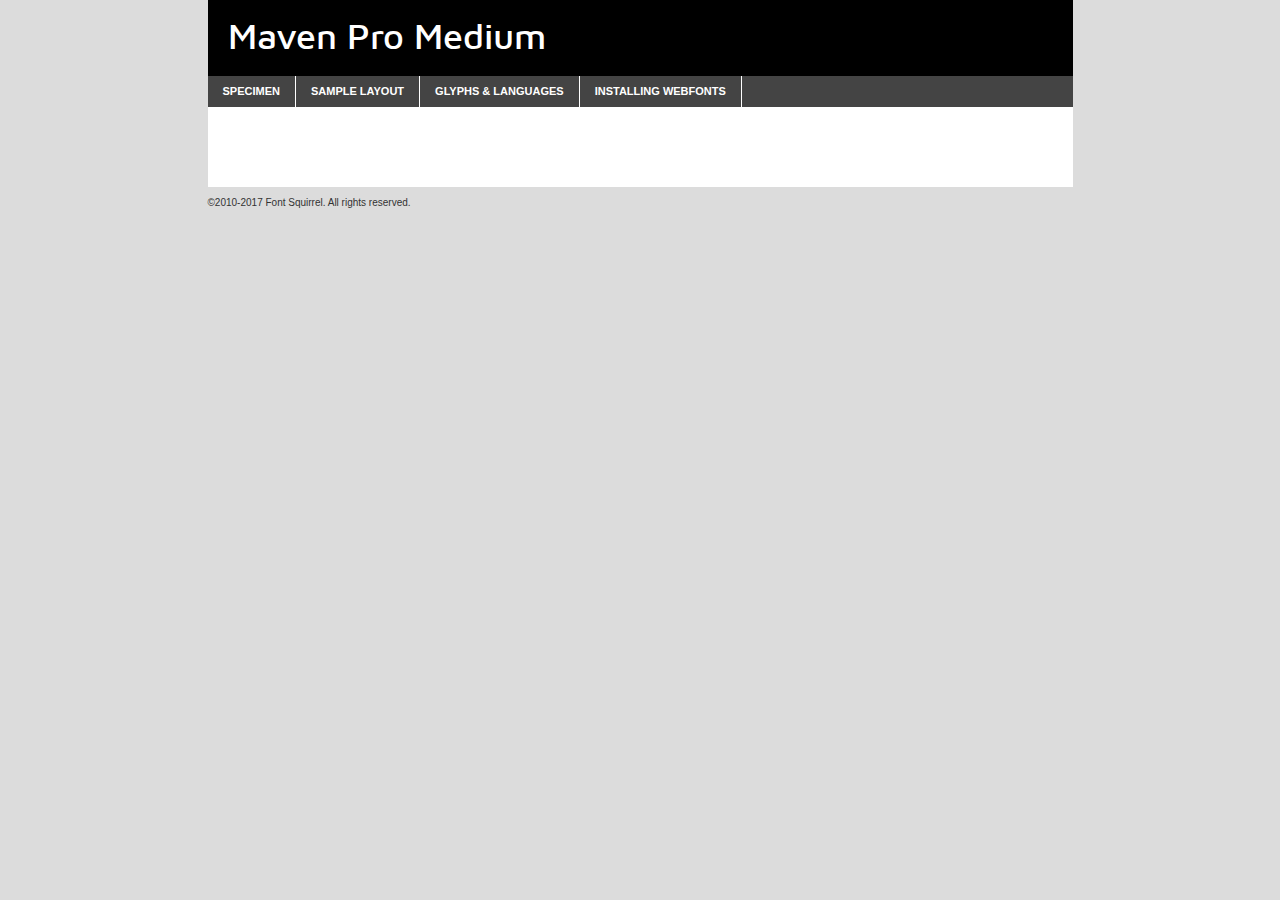
<file: fonts/mavenpro/mavenpro-medium-demo.html>
<!DOCTYPE html PUBLIC "-//W3C//DTD XHTML 1.0 Transitional//EN"
	"http://www.w3.org/TR/xhtml1/DTD/xhtml1-transitional.dtd">

<html xmlns="http://www.w3.org/1999/xhtml" xml:lang="en" lang="en">
<head>
	<meta http-equiv="Content-Type" content="text/html; charset=utf-8" />
	<script src="http://ajax.googleapis.com/ajax/libs/jquery/1.7.2/jquery.min.js" type="text/javascript" charset="utf-8"></script>
	<script type="text/javascript">
	(function($){$.fn.easyTabs=function(option){var param=jQuery.extend({fadeSpeed:"fast",defaultContent:1,activeClass:'active'},option);$(this).each(function(){var thisId="#"+this.id;if(param.defaultContent==''){param.defaultContent=1;}
	if(typeof param.defaultContent=="number")
	{var defaultTab=$(thisId+" .tabs li:eq("+(param.defaultContent-1)+") a").attr('href').substr(1);}else{var defaultTab=param.defaultContent;}
	$(thisId+" .tabs li a").each(function(){var tabToHide=$(this).attr('href').substr(1);$("#"+tabToHide).addClass('easytabs-tab-content');});hideAll();changeContent(defaultTab);function hideAll(){$(thisId+" .easytabs-tab-content").hide();}
	function changeContent(tabId){hideAll();$(thisId+" .tabs li").removeClass(param.activeClass);$(thisId+" .tabs li a[href=#"+tabId+"]").closest('li').addClass(param.activeClass);if(param.fadeSpeed!="none")
	{$(thisId+" #"+tabId).fadeIn(param.fadeSpeed);}else{$(thisId+" #"+tabId).show();}}
	$(thisId+" .tabs li").click(function(){var tabId=$(this).find('a').attr('href').substr(1);changeContent(tabId);return false;});});}})(jQuery);
	</script>
	<link rel="stylesheet" href="specimen_files/specimen_stylesheet.css" type="text/css" charset="utf-8" />
	<link rel="stylesheet" href="stylesheet.css" type="text/css" charset="utf-8" />

	<style type="text/css">
					body{
				font-family: 'maven_promedium';
							}
		</style>

	<title>Maven Pro Medium Specimen</title>
	
	
	<script type="text/javascript" charset="utf-8">
		$(document).ready(function() {
			$('#container').easyTabs({defaultContent:1});
		});
	</script>
</head>

<body>
<div id="container">
	<div id="header">
		Maven Pro Medium	</div>
	<ul class="tabs">
		<li><a href="#specimen">Specimen</a></li>
		<li><a href="#layout">Sample Layout</a></li>
				<li><a href="#glyphs">Glyphs &amp; Languages</a></li>
		<li><a href="#installing">Installing Webfonts</a></li>
		
	</ul>
	
	<div id="main_content">

		
			<div id="specimen">
		
				<div class="section">
					<div class="grid12 firstcol">
						<div class="huge">AaBb</div>
					</div>
				</div>
		
				<div class="section">
					<div class="glyph_range">A&#x200B;B&#x200b;C&#x200b;D&#x200b;E&#x200b;F&#x200b;G&#x200b;H&#x200b;I&#x200b;J&#x200b;K&#x200b;L&#x200b;M&#x200b;N&#x200b;O&#x200b;P&#x200b;Q&#x200b;R&#x200b;S&#x200b;T&#x200b;U&#x200b;V&#x200b;W&#x200b;X&#x200b;Y&#x200b;Z&#x200b;a&#x200b;b&#x200b;c&#x200b;d&#x200b;e&#x200b;f&#x200b;g&#x200b;h&#x200b;i&#x200b;j&#x200b;k&#x200b;l&#x200b;m&#x200b;n&#x200b;o&#x200b;p&#x200b;q&#x200b;r&#x200b;s&#x200b;t&#x200b;u&#x200b;v&#x200b;w&#x200b;x&#x200b;y&#x200b;z&#x200b;1&#x200b;2&#x200b;3&#x200b;4&#x200b;5&#x200b;6&#x200b;7&#x200b;8&#x200b;9&#x200b;0&#x200b;&amp;&#x200b;.&#x200b;,&#x200b;?&#x200b;!&#x200b;&#64;&#x200b;(&#x200b;)&#x200b;#&#x200b;$&#x200b;%&#x200b;*&#x200b;+&#x200b;-&#x200b;=&#x200b;:&#x200b;;</div>
				</div>
				<div class="section">
					<div class="grid12 firstcol">
						<table class="sample_table">
							<tr><td>10</td><td class="size10">abcdefghijklmnopqrstuvwxyzABCDEFGHIJKLMNOPQRSTUVWXYZ0123456789abcdefghijklmnopqrstuvwxyzABCDEFGHIJKLMNOPQRSTUVWXYZ0123456789abcdefghijklmnopqrstuvwxyzABCDEFGHIJKLMNOPQRSTUVWXYZ</td></tr>
							<tr><td>11</td><td class="size11">abcdefghijklmnopqrstuvwxyzABCDEFGHIJKLMNOPQRSTUVWXYZ0123456789abcdefghijklmnopqrstuvwxyzABCDEFGHIJKLMNOPQRSTUVWXYZ0123456789abcdefghijklmnopqrstuvwxyzABCDEFGHIJKLMNOPQRSTUVWXYZ</td></tr>
							<tr><td>12</td><td class="size12">abcdefghijklmnopqrstuvwxyzABCDEFGHIJKLMNOPQRSTUVWXYZ0123456789abcdefghijklmnopqrstuvwxyzABCDEFGHIJKLMNOPQRSTUVWXYZ0123456789abcdefghijklmnopqrstuvwxyzABCDEFGHIJKLMNOPQRSTUVWXYZ</td></tr>
							<tr><td>13</td><td class="size13">abcdefghijklmnopqrstuvwxyzABCDEFGHIJKLMNOPQRSTUVWXYZ0123456789abcdefghijklmnopqrstuvwxyzABCDEFGHIJKLMNOPQRSTUVWXYZ0123456789abcdefghijklmnopqrstuvwxyzABCDEFGHIJKLMNOPQRSTUVWXYZ</td></tr>
							<tr><td>14</td><td class="size14">abcdefghijklmnopqrstuvwxyzABCDEFGHIJKLMNOPQRSTUVWXYZ0123456789abcdefghijklmnopqrstuvwxyzABCDEFGHIJKLMNOPQRSTUVWXYZ0123456789abcdefghijklmnopqrstuvwxyzABCDEFGHIJKLMNOPQRSTUVWXYZ</td></tr>
							<tr><td>16</td><td class="size16">abcdefghijklmnopqrstuvwxyzABCDEFGHIJKLMNOPQRSTUVWXYZ0123456789abcdefghijklmnopqrstuvwxyzABCDEFGHIJKLMNOPQRSTUVWXYZ</td></tr>
							<tr><td>18</td><td class="size18">abcdefghijklmnopqrstuvwxyzABCDEFGHIJKLMNOPQRSTUVWXYZ0123456789abcdefghijklmnopqrstuvwxyzABCDEFGHIJKLMNOPQRSTUVWXYZ</td></tr>
							<tr><td>20</td><td class="size20">abcdefghijklmnopqrstuvwxyzABCDEFGHIJKLMNOPQRSTUVWXYZ0123456789abcdefghijklmnopqrstuvwxyzABCDEFGHIJKLMNOPQRSTUVWXYZ</td></tr>
							<tr><td>24</td><td class="size24">abcdefghijklmnopqrstuvwxyzABCDEFGHIJKLMNOPQRSTUVWXYZ0123456789abcdefghijklmnopqrstuvwxyzABCDEFGHIJKLMNOPQRSTUVWXYZ</td></tr>
							<tr><td>30</td><td class="size30">abcdefghijklmnopqrstuvwxyzABCDEFGHIJKLMNOPQRSTUVWXYZ0123456789abcdefghijklmnopqrstuvwxyzABCDEFGHIJKLMNOPQRSTUVWXYZ</td></tr>
							<tr><td>36</td><td class="size36">abcdefghijklmnopqrstuvwxyzABCDEFGHIJKLMNOPQRSTUVWXYZ0123456789abcdefghijklmnopqrstuvwxyzABCDEFGHIJKLMNOPQRSTUVWXYZ</td></tr>
							<tr><td>48</td><td class="size48">abcdefghijklmnopqrstuvwxyzABCDEFGHIJKLMNOPQRSTUVWXYZ0123456789abcdefghijklmnopqrstuvwxyzABCDEFGHIJKLMNOPQRSTUVWXYZ</td></tr>
							<tr><td>60</td><td class="size60">abcdefghijklmnopqrstuvwxyzABCDEFGHIJKLMNOPQRSTUVWXYZ0123456789abcdefghijklmnopqrstuvwxyzABCDEFGHIJKLMNOPQRSTUVWXYZ</td></tr>
							<tr><td>72</td><td class="size72">abcdefghijklmnopqrstuvwxyzABCDEFGHIJKLMNOPQRSTUVWXYZ0123456789abcdefghijklmnopqrstuvwxyzABCDEFGHIJKLMNOPQRSTUVWXYZ</td></tr>
							<tr><td>90</td><td class="size90">abcdefghijklmnopqrstuvwxyzABCDEFGHIJKLMNOPQRSTUVWXYZ0123456789abcdefghijklmnopqrstuvwxyzABCDEFGHIJKLMNOPQRSTUVWXYZ</td></tr>
						</table>
				
					</div>
			
				</div>
		
		
		
								<div class="section" id="bodycomparison">


										<div id="xheight">
				<div class="fontbody">&#x25FC;&#x25FC;&#x25FC;&#x25FC;&#x25FC;&#x25FC;&#x25FC;&#x25FC;&#x25FC;&#x25FC;&#x25FC;&#x25FC;&#x25FC;&#x25FC;&#x25FC;&#x25FC;&#x25FC;&#x25FC;&#x25FC;&#x25FC;&#x25FC;&#x25FC;&#x25FC;&#x25FC;&#x25FC;&#x25FC;&#x25FC;&#x25FC;&#x25FC;&#x25FC;&#x25FC;&#x25FC;&#x25FC;&#x25FC;&#x25FC;&#x25FC;&#x25FC;&#x25FC;&#x25FC;&#x25FC;&#x25FC;&#x25FC;&#x25FC;&#x25FC;&#x25FC;&#x25FC;&#x25FC;&#x25FC;&#x25FC;&#x25FC;&#x25FC;&#x25FC;&#x25FC;&#x25FC;&#x25FC;&#x25FC;&#x25FC;&#x25FC;&#x25FC;&#x25FC;&#x25FC;&#x25FC;&#x25FC;&#x25FC;&#x25FC;&#x25FC;&#x25FC;&#x25FC;&#x25FC;&#x25FC;&#x25FC;&#x25FC;&#x25FC;&#x25FC;&#x25FC;&#x25FC;&#x25FC;&#x25FC;&#x25FC;&#x25FC;&#x25FC;&#x25FC;&#x25FC;&#x25FC;&#x25FC;&#x25FC;&#x25FC;&#x25FC;&#x25FC;&#x25FC;&#x25FC;&#x25FC;&#x25FC;&#x25FC;&#x25FC;&#x25FC;&#x25FC;&#x25FC;&#x25FC;body</div><div class="arialbody">body</div><div class="verdanabody">body</div><div class="georgiabody">body</div></div>
										<div class="fontbody" style="z-index:1">
											body<span>Maven Pro Medium</span>
										</div>
										<div class="arialbody" style="z-index:1">
											body<span>Arial</span>
										</div>
										<div class="verdanabody" style="z-index:1">
											body<span>Verdana</span>
										</div>
										<div class="georgiabody" style="z-index:1">
											body<span>Georgia</span>
										</div>



								</div>
		
		
				<div class="section psample psample_row1" id="">
					
					<div class="grid2 firstcol">
						<p class="size10"><span>10.</span>Aenean lacinia bibendum nulla sed consectetur. Fusce dapibus, tellus ac cursus commodo, tortor mauris condimentum nibh, ut fermentum massa justo sit amet risus. Nullam id dolor id nibh ultricies vehicula ut id elit. Cum sociis natoque penatibus et magnis dis parturient montes, nascetur ridiculus mus. Nulla vitae elit libero, a pharetra augue.</p>
			
					</div>
					<div class="grid3">
						<p class="size11"><span>11.</span>Aenean lacinia bibendum nulla sed consectetur. Fusce dapibus, tellus ac cursus commodo, tortor mauris condimentum nibh, ut fermentum massa justo sit amet risus. Nullam id dolor id nibh ultricies vehicula ut id elit. Cum sociis natoque penatibus et magnis dis parturient montes, nascetur ridiculus mus. Nulla vitae elit libero, a pharetra augue.</p>
			
					</div>
					<div class="grid3">
						<p class="size12"><span>12.</span>Aenean lacinia bibendum nulla sed consectetur. Fusce dapibus, tellus ac cursus commodo, tortor mauris condimentum nibh, ut fermentum massa justo sit amet risus. Nullam id dolor id nibh ultricies vehicula ut id elit. Cum sociis natoque penatibus et magnis dis parturient montes, nascetur ridiculus mus. Nulla vitae elit libero, a pharetra augue.</p>
			
					</div>
					<div class="grid4">
						<p class="size13"><span>13.</span>Aenean lacinia bibendum nulla sed consectetur. Fusce dapibus, tellus ac cursus commodo, tortor mauris condimentum nibh, ut fermentum massa justo sit amet risus. Nullam id dolor id nibh ultricies vehicula ut id elit. Cum sociis natoque penatibus et magnis dis parturient montes, nascetur ridiculus mus. Nulla vitae elit libero, a pharetra augue.</p>
			
					</div>
					<div class="white_blend"></div>
					
				</div>
				<div class="section psample psample_row2" id="">
					<div class="grid3 firstcol">
						<p class="size14"><span>14.</span>Aenean lacinia bibendum nulla sed consectetur. Fusce dapibus, tellus ac cursus commodo, tortor mauris condimentum nibh, ut fermentum massa justo sit amet risus. Nullam id dolor id nibh ultricies vehicula ut id elit. Cum sociis natoque penatibus et magnis dis parturient montes, nascetur ridiculus mus. Nulla vitae elit libero, a pharetra augue.</p>
			
					</div>
					<div class="grid4">
						<p class="size16"><span>16.</span>Aenean lacinia bibendum nulla sed consectetur. Fusce dapibus, tellus ac cursus commodo, tortor mauris condimentum nibh, ut fermentum massa justo sit amet risus. Nullam id dolor id nibh ultricies vehicula ut id elit. Cum sociis natoque penatibus et magnis dis parturient montes, nascetur ridiculus mus. Nulla vitae elit libero, a pharetra augue.</p>
			
					</div>
					<div class="grid5">
						<p class="size18"><span>18.</span>Aenean lacinia bibendum nulla sed consectetur. Fusce dapibus, tellus ac cursus commodo, tortor mauris condimentum nibh, ut fermentum massa justo sit amet risus. Nullam id dolor id nibh ultricies vehicula ut id elit. Cum sociis natoque penatibus et magnis dis parturient montes, nascetur ridiculus mus. Nulla vitae elit libero, a pharetra augue.</p>
			
					</div>

					<div class="white_blend"></div>

				</div>
				
				<div class="section psample psample_row3" id="">
					<div class="grid5 firstcol">
						<p class="size20"><span>20.</span>Aenean lacinia bibendum nulla sed consectetur. Fusce dapibus, tellus ac cursus commodo, tortor mauris condimentum nibh, ut fermentum massa justo sit amet risus. Nullam id dolor id nibh ultricies vehicula ut id elit. Cum sociis natoque penatibus et magnis dis parturient montes, nascetur ridiculus mus. Nulla vitae elit libero, a pharetra augue.</p>
					</div>
					<div class="grid7">
						<p class="size24"><span>24.</span>Aenean lacinia bibendum nulla sed consectetur. Fusce dapibus, tellus ac cursus commodo, tortor mauris condimentum nibh, ut fermentum massa justo sit amet risus. Nullam id dolor id nibh ultricies vehicula ut id elit. Cum sociis natoque penatibus et magnis dis parturient montes, nascetur ridiculus mus. Nulla vitae elit libero, a pharetra augue.</p>
					</div>
					
					<div class="white_blend"></div>
					
				</div>
				
				<div class="section psample psample_row4" id="">
					<div class="grid12 firstcol">
						<p class="size30"><span>30.</span>Aenean lacinia bibendum nulla sed consectetur. Fusce dapibus, tellus ac cursus commodo, tortor mauris condimentum nibh, ut fermentum massa justo sit amet risus. Nullam id dolor id nibh ultricies vehicula ut id elit. Cum sociis natoque penatibus et magnis dis parturient montes, nascetur ridiculus mus. Nulla vitae elit libero, a pharetra augue.</p>
					</div>
					<div class="white_blend"></div>
					
				</div>
				
				
				
				<div class="section psample psample_row1 fullreverse">
					<div class="grid2 firstcol">
						<p class="size10"><span>10.</span>Aenean lacinia bibendum nulla sed consectetur. Fusce dapibus, tellus ac cursus commodo, tortor mauris condimentum nibh, ut fermentum massa justo sit amet risus. Nullam id dolor id nibh ultricies vehicula ut id elit. Cum sociis natoque penatibus et magnis dis parturient montes, nascetur ridiculus mus. Nulla vitae elit libero, a pharetra augue.</p>
			
					</div>
					<div class="grid3">
						<p class="size11"><span>11.</span>Aenean lacinia bibendum nulla sed consectetur. Fusce dapibus, tellus ac cursus commodo, tortor mauris condimentum nibh, ut fermentum massa justo sit amet risus. Nullam id dolor id nibh ultricies vehicula ut id elit. Cum sociis natoque penatibus et magnis dis parturient montes, nascetur ridiculus mus. Nulla vitae elit libero, a pharetra augue.</p>
			
					</div>
					<div class="grid3">
						<p class="size12"><span>12.</span>Aenean lacinia bibendum nulla sed consectetur. Fusce dapibus, tellus ac cursus commodo, tortor mauris condimentum nibh, ut fermentum massa justo sit amet risus. Nullam id dolor id nibh ultricies vehicula ut id elit. Cum sociis natoque penatibus et magnis dis parturient montes, nascetur ridiculus mus. Nulla vitae elit libero, a pharetra augue.</p>
			
					</div>
					<div class="grid4">
						<p class="size13"><span>13.</span>Aenean lacinia bibendum nulla sed consectetur. Fusce dapibus, tellus ac cursus commodo, tortor mauris condimentum nibh, ut fermentum massa justo sit amet risus. Nullam id dolor id nibh ultricies vehicula ut id elit. Cum sociis natoque penatibus et magnis dis parturient montes, nascetur ridiculus mus. Nulla vitae elit libero, a pharetra augue.</p>
			
					</div>
					<div class="black_blend"></div>
					
				</div>
				
				<div class="section psample psample_row2 fullreverse">
					<div class="grid3 firstcol">
						<p class="size14"><span>14.</span>Aenean lacinia bibendum nulla sed consectetur. Fusce dapibus, tellus ac cursus commodo, tortor mauris condimentum nibh, ut fermentum massa justo sit amet risus. Nullam id dolor id nibh ultricies vehicula ut id elit. Cum sociis natoque penatibus et magnis dis parturient montes, nascetur ridiculus mus. Nulla vitae elit libero, a pharetra augue.</p>
			
					</div>
					<div class="grid4">
						<p class="size16"><span>16.</span>Aenean lacinia bibendum nulla sed consectetur. Fusce dapibus, tellus ac cursus commodo, tortor mauris condimentum nibh, ut fermentum massa justo sit amet risus. Nullam id dolor id nibh ultricies vehicula ut id elit. Cum sociis natoque penatibus et magnis dis parturient montes, nascetur ridiculus mus. Nulla vitae elit libero, a pharetra augue.</p>
			
					</div>
					<div class="grid5">
						<p class="size18"><span>18.</span>Aenean lacinia bibendum nulla sed consectetur. Fusce dapibus, tellus ac cursus commodo, tortor mauris condimentum nibh, ut fermentum massa justo sit amet risus. Nullam id dolor id nibh ultricies vehicula ut id elit. Cum sociis natoque penatibus et magnis dis parturient montes, nascetur ridiculus mus. Nulla vitae elit libero, a pharetra augue.</p>
			
					</div>
					<div class="black_blend"></div>

				</div>
				
				<div class="section psample fullreverse psample_row3" id="">
					<div class="grid5 firstcol">
						<p class="size20"><span>20.</span>Aenean lacinia bibendum nulla sed consectetur. Fusce dapibus, tellus ac cursus commodo, tortor mauris condimentum nibh, ut fermentum massa justo sit amet risus. Nullam id dolor id nibh ultricies vehicula ut id elit. Cum sociis natoque penatibus et magnis dis parturient montes, nascetur ridiculus mus. Nulla vitae elit libero, a pharetra augue.</p>
					</div>
					<div class="grid7">
						<p class="size24"><span>24.</span>Aenean lacinia bibendum nulla sed consectetur. Fusce dapibus, tellus ac cursus commodo, tortor mauris condimentum nibh, ut fermentum massa justo sit amet risus. Nullam id dolor id nibh ultricies vehicula ut id elit. Cum sociis natoque penatibus et magnis dis parturient montes, nascetur ridiculus mus. Nulla vitae elit libero, a pharetra augue.</p>
					</div>
					
					<div class="black_blend"></div>
					
				</div>
				
				<div class="section psample fullreverse psample_row4" id="" style="border-bottom: 20px #000 solid;">
					<div class="grid12 firstcol">
						<p class="size30"><span>30.</span>Aenean lacinia bibendum nulla sed consectetur. Fusce dapibus, tellus ac cursus commodo, tortor mauris condimentum nibh, ut fermentum massa justo sit amet risus. Nullam id dolor id nibh ultricies vehicula ut id elit. Cum sociis natoque penatibus et magnis dis parturient montes, nascetur ridiculus mus. Nulla vitae elit libero, a pharetra augue.</p>
					</div>
					<div class="black_blend"></div>
					
				</div>
				
				
				
				
			</div>
			
			<div id="layout">
				
				<div class="section">
					
					<div class="grid12 firstcol">
						<h1>Lorem Ipsum Dolor</h1>
						<h2>Etiam porta sem malesuada magna mollis euismod</h2>
						
						<p class="byline">By <a href="#link">Aenean Lacinia</a></p>
					</div>
				</div>
				<div class="section">
					<div class="grid8 firstcol">
						<p class="large">Donec sed odio dui. Morbi leo risus, porta ac consectetur ac, vestibulum at eros. Fusce dapibus, tellus ac cursus commodo, tortor mauris condimentum nibh, ut fermentum massa justo sit amet risus. </p>

						
						<h3>Pellentesque ornare sem</h3>

						<p>Maecenas sed diam eget risus varius blandit sit amet non magna. Maecenas faucibus mollis interdum. Donec ullamcorper nulla non metus auctor fringilla. Nullam id dolor id nibh ultricies vehicula ut id elit. Nullam id dolor id nibh ultricies vehicula ut id elit. </p>

						<p>Aenean eu leo quam. Pellentesque ornare sem lacinia quam venenatis vestibulum. Lorem ipsum dolor sit amet, consectetur adipiscing elit. Cum sociis natoque penatibus et magnis dis parturient montes, nascetur ridiculus mus. </p>

						<p>Nulla vitae elit libero, a pharetra augue. Praesent commodo cursus magna, vel scelerisque nisl consectetur et. Aenean lacinia bibendum nulla sed consectetur. </p>

						<p>Nullam quis risus eget urna mollis ornare vel eu leo. Nullam quis risus eget urna mollis ornare vel eu leo. Maecenas sed diam eget risus varius blandit sit amet non magna. Donec ullamcorper nulla non metus auctor fringilla. </p>

						<h3>Cras mattis consectetur</h3>

						<p>Aenean eu leo quam. Pellentesque ornare sem lacinia quam venenatis vestibulum. Aenean lacinia bibendum nulla sed consectetur. Integer posuere erat a ante venenatis dapibus posuere velit aliquet. Cras mattis consectetur purus sit amet fermentum. </p>

						<p>Nullam id dolor id nibh ultricies vehicula ut id elit. Nullam quis risus eget urna mollis ornare vel eu leo. Cras mattis consectetur purus sit amet fermentum.</p>
					</div>
					
					<div class="grid4 sidebar">
						
						<div class="box reverse">
							<p class="last">Nullam quis risus eget urna mollis ornare vel eu leo. Donec ullamcorper nulla non metus auctor fringilla. Cras mattis consectetur purus sit amet fermentum. Sed posuere consectetur est at lobortis. Lorem ipsum dolor sit amet, consectetur adipiscing elit. </p>
						</div>
						
						<p class="caption">Maecenas sed diam eget risus varius.</p>

						<p>Vestibulum id ligula porta felis euismod semper. Integer posuere erat a ante venenatis dapibus posuere velit aliquet. Vestibulum id ligula porta felis euismod semper. Sed posuere consectetur est at lobortis. Maecenas sed diam eget risus varius blandit sit amet non magna. Fusce dapibus, tellus ac cursus commodo, tortor mauris condimentum nibh, ut fermentum massa justo sit amet risus. </p>

					

						<p>Duis mollis, est non commodo luctus, nisi erat porttitor ligula, eget lacinia odio sem nec elit. Aenean lacinia bibendum nulla sed consectetur. Vivamus sagittis lacus vel augue laoreet rutrum faucibus dolor auctor. Aenean lacinia bibendum nulla sed consectetur. Nullam quis risus eget urna mollis ornare vel eu leo. </p>

						<p>Praesent commodo cursus magna, vel scelerisque nisl consectetur et. Donec ullamcorper nulla non metus auctor fringilla. Maecenas faucibus mollis interdum. Fusce dapibus, tellus ac cursus commodo, tortor mauris condimentum nibh, ut fermentum massa justo sit amet risus. </p>

					</div>
				</div>
				
			</div>


			



		<div id="glyphs">
			<div class="section">
				<div class="grid12 firstcol">
			
				<h1>Language Support</h1>
				<p>The subset of Maven Pro Medium in this kit supports the following languages:<br />
			
					Albanian, Basque, Breton, Chamorro, Danish, Dutch, English, Faroese, Finnish, French, Frisian, Galician, German, Icelandic, Italian, Malagasy, Norwegian, Portuguese, Spanish, Swedish, Alsatian, Aragonese, Arapaho, Arrernte, Asturian, Aymara, Bislama, Cebuano, Corsican, Fijian, French_creole, Genoese, Gilbertese, Greenlandic, Haitian_creole, Hiligaynon, Hmong, Hopi, Ibanag, Iloko_ilokano, Indonesian, Interglossa_glosa, Interlingua, Irish_gaelic, Jerriais, Lojban, Lombard, Luxembourgeois, Manx, Mohawk, Norfolk_pitcairnese, Occitan, Oromo, Pangasinan, Papiamento, Piedmontese, Potawatomi, Rhaeto-romance, Romansh, Rotokas, Sami_lule, Samoan, Sardinian, Scots_gaelic, Seychelles_creole, Shona, Sicilian, Somali, Southern_ndebele, Swahili, Swati_swazi, Tagalog_filipino_pilipino, Tetum, Tok_pisin, Uyghur_latinized, Volapuk, Walloon, Warlpiri, Xhosa, Yapese, Zulu, Latinbasic, Ubasic, Demo				</p>
				<h1>Glyph Chart</h1>
				<p>The subset of Maven Pro Medium in this kit includes all the glyphs listed below. Unicode entities are included above each glyph to help you insert individual characters into your layout.</p>
				<div id="glyph_chart">
			
																														 <div><p>&amp;#13;</p>&#13;</div>
																				 <div><p>&amp;#32;</p>&#32;</div>
																				 <div><p>&amp;#33;</p>&#33;</div>
																				 <div><p>&amp;#34;</p>&#34;</div>
																				 <div><p>&amp;#35;</p>&#35;</div>
																				 <div><p>&amp;#36;</p>&#36;</div>
																				 <div><p>&amp;#37;</p>&#37;</div>
																				 <div><p>&amp;#38;</p>&#38;</div>
																				 <div><p>&amp;#39;</p>&#39;</div>
																				 <div><p>&amp;#40;</p>&#40;</div>
																				 <div><p>&amp;#41;</p>&#41;</div>
																				 <div><p>&amp;#42;</p>&#42;</div>
																				 <div><p>&amp;#43;</p>&#43;</div>
																				 <div><p>&amp;#44;</p>&#44;</div>
																				 <div><p>&amp;#45;</p>&#45;</div>
																				 <div><p>&amp;#46;</p>&#46;</div>
																				 <div><p>&amp;#47;</p>&#47;</div>
																				 <div><p>&amp;#48;</p>&#48;</div>
																				 <div><p>&amp;#49;</p>&#49;</div>
																				 <div><p>&amp;#50;</p>&#50;</div>
																				 <div><p>&amp;#51;</p>&#51;</div>
																				 <div><p>&amp;#52;</p>&#52;</div>
																				 <div><p>&amp;#53;</p>&#53;</div>
																				 <div><p>&amp;#54;</p>&#54;</div>
																				 <div><p>&amp;#55;</p>&#55;</div>
																				 <div><p>&amp;#56;</p>&#56;</div>
																				 <div><p>&amp;#57;</p>&#57;</div>
																				 <div><p>&amp;#58;</p>&#58;</div>
																				 <div><p>&amp;#59;</p>&#59;</div>
																				 <div><p>&amp;#60;</p>&#60;</div>
																				 <div><p>&amp;#61;</p>&#61;</div>
																				 <div><p>&amp;#62;</p>&#62;</div>
																				 <div><p>&amp;#63;</p>&#63;</div>
																				 <div><p>&amp;#64;</p>&#64;</div>
																				 <div><p>&amp;#65;</p>&#65;</div>
																				 <div><p>&amp;#66;</p>&#66;</div>
																				 <div><p>&amp;#67;</p>&#67;</div>
																				 <div><p>&amp;#68;</p>&#68;</div>
																				 <div><p>&amp;#69;</p>&#69;</div>
																				 <div><p>&amp;#70;</p>&#70;</div>
																				 <div><p>&amp;#71;</p>&#71;</div>
																				 <div><p>&amp;#72;</p>&#72;</div>
																				 <div><p>&amp;#73;</p>&#73;</div>
																				 <div><p>&amp;#74;</p>&#74;</div>
																				 <div><p>&amp;#75;</p>&#75;</div>
																				 <div><p>&amp;#76;</p>&#76;</div>
																				 <div><p>&amp;#77;</p>&#77;</div>
																				 <div><p>&amp;#78;</p>&#78;</div>
																				 <div><p>&amp;#79;</p>&#79;</div>
																				 <div><p>&amp;#80;</p>&#80;</div>
																				 <div><p>&amp;#81;</p>&#81;</div>
																				 <div><p>&amp;#82;</p>&#82;</div>
																				 <div><p>&amp;#83;</p>&#83;</div>
																				 <div><p>&amp;#84;</p>&#84;</div>
																				 <div><p>&amp;#85;</p>&#85;</div>
																				 <div><p>&amp;#86;</p>&#86;</div>
																				 <div><p>&amp;#87;</p>&#87;</div>
																				 <div><p>&amp;#88;</p>&#88;</div>
																				 <div><p>&amp;#89;</p>&#89;</div>
																				 <div><p>&amp;#90;</p>&#90;</div>
																				 <div><p>&amp;#91;</p>&#91;</div>
																				 <div><p>&amp;#92;</p>&#92;</div>
																				 <div><p>&amp;#93;</p>&#93;</div>
																				 <div><p>&amp;#94;</p>&#94;</div>
																				 <div><p>&amp;#95;</p>&#95;</div>
																				 <div><p>&amp;#96;</p>&#96;</div>
																				 <div><p>&amp;#97;</p>&#97;</div>
																				 <div><p>&amp;#98;</p>&#98;</div>
																				 <div><p>&amp;#99;</p>&#99;</div>
																				 <div><p>&amp;#100;</p>&#100;</div>
																				 <div><p>&amp;#101;</p>&#101;</div>
																				 <div><p>&amp;#102;</p>&#102;</div>
																				 <div><p>&amp;#103;</p>&#103;</div>
																				 <div><p>&amp;#104;</p>&#104;</div>
																				 <div><p>&amp;#105;</p>&#105;</div>
																				 <div><p>&amp;#106;</p>&#106;</div>
																				 <div><p>&amp;#107;</p>&#107;</div>
																				 <div><p>&amp;#108;</p>&#108;</div>
																				 <div><p>&amp;#109;</p>&#109;</div>
																				 <div><p>&amp;#110;</p>&#110;</div>
																				 <div><p>&amp;#111;</p>&#111;</div>
																				 <div><p>&amp;#112;</p>&#112;</div>
																				 <div><p>&amp;#113;</p>&#113;</div>
																				 <div><p>&amp;#114;</p>&#114;</div>
																				 <div><p>&amp;#115;</p>&#115;</div>
																				 <div><p>&amp;#116;</p>&#116;</div>
																				 <div><p>&amp;#117;</p>&#117;</div>
																				 <div><p>&amp;#118;</p>&#118;</div>
																				 <div><p>&amp;#119;</p>&#119;</div>
																				 <div><p>&amp;#120;</p>&#120;</div>
																				 <div><p>&amp;#121;</p>&#121;</div>
																				 <div><p>&amp;#122;</p>&#122;</div>
																				 <div><p>&amp;#123;</p>&#123;</div>
																				 <div><p>&amp;#124;</p>&#124;</div>
																				 <div><p>&amp;#125;</p>&#125;</div>
																				 <div><p>&amp;#126;</p>&#126;</div>
																				 <div><p>&amp;#160;</p>&#160;</div>
																				 <div><p>&amp;#161;</p>&#161;</div>
																				 <div><p>&amp;#162;</p>&#162;</div>
																				 <div><p>&amp;#163;</p>&#163;</div>
																				 <div><p>&amp;#164;</p>&#164;</div>
																				 <div><p>&amp;#165;</p>&#165;</div>
																				 <div><p>&amp;#166;</p>&#166;</div>
																				 <div><p>&amp;#167;</p>&#167;</div>
																				 <div><p>&amp;#168;</p>&#168;</div>
																				 <div><p>&amp;#169;</p>&#169;</div>
																				 <div><p>&amp;#170;</p>&#170;</div>
																				 <div><p>&amp;#171;</p>&#171;</div>
																				 <div><p>&amp;#172;</p>&#172;</div>
																				 <div><p>&amp;#173;</p>&#173;</div>
																				 <div><p>&amp;#174;</p>&#174;</div>
																				 <div><p>&amp;#175;</p>&#175;</div>
																				 <div><p>&amp;#176;</p>&#176;</div>
																				 <div><p>&amp;#177;</p>&#177;</div>
																				 <div><p>&amp;#178;</p>&#178;</div>
																				 <div><p>&amp;#179;</p>&#179;</div>
																				 <div><p>&amp;#180;</p>&#180;</div>
																				 <div><p>&amp;#181;</p>&#181;</div>
																				 <div><p>&amp;#182;</p>&#182;</div>
																				 <div><p>&amp;#183;</p>&#183;</div>
																				 <div><p>&amp;#184;</p>&#184;</div>
																				 <div><p>&amp;#185;</p>&#185;</div>
																				 <div><p>&amp;#186;</p>&#186;</div>
																				 <div><p>&amp;#187;</p>&#187;</div>
																				 <div><p>&amp;#188;</p>&#188;</div>
																				 <div><p>&amp;#189;</p>&#189;</div>
																				 <div><p>&amp;#190;</p>&#190;</div>
																				 <div><p>&amp;#191;</p>&#191;</div>
																				 <div><p>&amp;#192;</p>&#192;</div>
																				 <div><p>&amp;#193;</p>&#193;</div>
																				 <div><p>&amp;#194;</p>&#194;</div>
																				 <div><p>&amp;#195;</p>&#195;</div>
																				 <div><p>&amp;#196;</p>&#196;</div>
																				 <div><p>&amp;#197;</p>&#197;</div>
																				 <div><p>&amp;#198;</p>&#198;</div>
																				 <div><p>&amp;#199;</p>&#199;</div>
																				 <div><p>&amp;#200;</p>&#200;</div>
																				 <div><p>&amp;#201;</p>&#201;</div>
																				 <div><p>&amp;#202;</p>&#202;</div>
																				 <div><p>&amp;#203;</p>&#203;</div>
																				 <div><p>&amp;#204;</p>&#204;</div>
																				 <div><p>&amp;#205;</p>&#205;</div>
																				 <div><p>&amp;#206;</p>&#206;</div>
																				 <div><p>&amp;#207;</p>&#207;</div>
																				 <div><p>&amp;#208;</p>&#208;</div>
																				 <div><p>&amp;#209;</p>&#209;</div>
																				 <div><p>&amp;#210;</p>&#210;</div>
																				 <div><p>&amp;#211;</p>&#211;</div>
																				 <div><p>&amp;#212;</p>&#212;</div>
																				 <div><p>&amp;#213;</p>&#213;</div>
																				 <div><p>&amp;#214;</p>&#214;</div>
																				 <div><p>&amp;#215;</p>&#215;</div>
																				 <div><p>&amp;#216;</p>&#216;</div>
																				 <div><p>&amp;#217;</p>&#217;</div>
																				 <div><p>&amp;#218;</p>&#218;</div>
																				 <div><p>&amp;#219;</p>&#219;</div>
																				 <div><p>&amp;#220;</p>&#220;</div>
																				 <div><p>&amp;#221;</p>&#221;</div>
																				 <div><p>&amp;#222;</p>&#222;</div>
																				 <div><p>&amp;#223;</p>&#223;</div>
																				 <div><p>&amp;#224;</p>&#224;</div>
																				 <div><p>&amp;#225;</p>&#225;</div>
																				 <div><p>&amp;#226;</p>&#226;</div>
																				 <div><p>&amp;#227;</p>&#227;</div>
																				 <div><p>&amp;#228;</p>&#228;</div>
																				 <div><p>&amp;#229;</p>&#229;</div>
																				 <div><p>&amp;#230;</p>&#230;</div>
																				 <div><p>&amp;#231;</p>&#231;</div>
																				 <div><p>&amp;#232;</p>&#232;</div>
																				 <div><p>&amp;#233;</p>&#233;</div>
																				 <div><p>&amp;#234;</p>&#234;</div>
																				 <div><p>&amp;#235;</p>&#235;</div>
																				 <div><p>&amp;#236;</p>&#236;</div>
																				 <div><p>&amp;#237;</p>&#237;</div>
																				 <div><p>&amp;#238;</p>&#238;</div>
																				 <div><p>&amp;#239;</p>&#239;</div>
																				 <div><p>&amp;#240;</p>&#240;</div>
																				 <div><p>&amp;#241;</p>&#241;</div>
																				 <div><p>&amp;#242;</p>&#242;</div>
																				 <div><p>&amp;#243;</p>&#243;</div>
																				 <div><p>&amp;#244;</p>&#244;</div>
																				 <div><p>&amp;#245;</p>&#245;</div>
																				 <div><p>&amp;#246;</p>&#246;</div>
																				 <div><p>&amp;#247;</p>&#247;</div>
																				 <div><p>&amp;#248;</p>&#248;</div>
																				 <div><p>&amp;#249;</p>&#249;</div>
																				 <div><p>&amp;#250;</p>&#250;</div>
																				 <div><p>&amp;#251;</p>&#251;</div>
																				 <div><p>&amp;#252;</p>&#252;</div>
																				 <div><p>&amp;#253;</p>&#253;</div>
																				 <div><p>&amp;#254;</p>&#254;</div>
																				 <div><p>&amp;#255;</p>&#255;</div>
																				 <div><p>&amp;#338;</p>&#338;</div>
																				 <div><p>&amp;#339;</p>&#339;</div>
																				 <div><p>&amp;#376;</p>&#376;</div>
																				 <div><p>&amp;#710;</p>&#710;</div>
																				 <div><p>&amp;#732;</p>&#732;</div>
																				 <div><p>&amp;#8192;</p>&#8192;</div>
																				 <div><p>&amp;#8193;</p>&#8193;</div>
																				 <div><p>&amp;#8194;</p>&#8194;</div>
																				 <div><p>&amp;#8195;</p>&#8195;</div>
																				 <div><p>&amp;#8196;</p>&#8196;</div>
																				 <div><p>&amp;#8197;</p>&#8197;</div>
																				 <div><p>&amp;#8198;</p>&#8198;</div>
																				 <div><p>&amp;#8199;</p>&#8199;</div>
																				 <div><p>&amp;#8200;</p>&#8200;</div>
																				 <div><p>&amp;#8201;</p>&#8201;</div>
																				 <div><p>&amp;#8202;</p>&#8202;</div>
																				 <div><p>&amp;#8208;</p>&#8208;</div>
																				 <div><p>&amp;#8209;</p>&#8209;</div>
																				 <div><p>&amp;#8210;</p>&#8210;</div>
																				 <div><p>&amp;#8211;</p>&#8211;</div>
																				 <div><p>&amp;#8212;</p>&#8212;</div>
																				 <div><p>&amp;#8216;</p>&#8216;</div>
																				 <div><p>&amp;#8217;</p>&#8217;</div>
																				 <div><p>&amp;#8218;</p>&#8218;</div>
																				 <div><p>&amp;#8220;</p>&#8220;</div>
																				 <div><p>&amp;#8221;</p>&#8221;</div>
																				 <div><p>&amp;#8222;</p>&#8222;</div>
																				 <div><p>&amp;#8226;</p>&#8226;</div>
																				 <div><p>&amp;#8230;</p>&#8230;</div>
																				 <div><p>&amp;#8239;</p>&#8239;</div>
																				 <div><p>&amp;#8249;</p>&#8249;</div>
																				 <div><p>&amp;#8250;</p>&#8250;</div>
																				 <div><p>&amp;#8287;</p>&#8287;</div>
																				 <div><p>&amp;#8364;</p>&#8364;</div>
																				 <div><p>&amp;#8482;</p>&#8482;</div>
																				 <div><p>&amp;#9724;</p>&#9724;</div>
																				 <div><p>&amp;#64257;</p>&#64257;</div>
																				 <div><p>&amp;#64258;</p>&#64258;</div>
																																						</div>	
				</div>
		
		
			</div>
		</div>
		
		
		<div id="specs">
			
		</div>
	
		<div id="installing">
			<div class="section">
				<div class="grid7 firstcol">
					<h1>Installing Webfonts</h1>
					
					<p>Webfonts are supported by all major browser platforms but not all in the same way. There are currently four different font formats that must be included in order to target all browsers. This includes TTF, WOFF, EOT and SVG.</p>
					
					<h2>1. Upload your webfonts</h2>
					<p>You must upload your webfont kit to your website. They should be in or near the same directory as your CSS files.</p>
					
					<h2>2. Include the webfont stylesheet</h2>
					<p>A special CSS @font-face declaration helps the various browsers select the appropriate font it needs without causing you a bunch of headaches. Learn more about this syntax by reading the <a href="https://www.fontspring.com/blog/further-hardening-of-the-bulletproof-syntax">Fontspring blog post</a> about it. The code for it is as follows:</p>


<code>
@font-face{ 
	font-family: 'MyWebFont';
	src: url('WebFont.eot');
	src: url('WebFont.eot?#iefix') format('embedded-opentype'),
	     url('WebFont.woff') format('woff'),
	     url('WebFont.ttf') format('truetype'),
	     url('WebFont.svg#webfont') format('svg');
}
</code>

	<p>We've already gone ahead and generated the code for you. All you have to do is link to the stylesheet in your HTML, like this:</p>
	<code>&lt;link rel=&quot;stylesheet&quot; href=&quot;stylesheet.css&quot; type=&quot;text/css&quot; charset=&quot;utf-8&quot; /&gt;</code>

					<h2>3. Modify your own stylesheet</h2>
					<p>To take advantage of your new fonts, you must tell your stylesheet to use them. Look at the original @font-face declaration above and find the property called "font-family." The name linked there will be what you use to reference the font. Prepend that webfont name to the font stack in the "font-family" property, inside the selector you want to change. For example:</p>
<code>p { font-family: 'WebFont', Arial, sans-serif; }</code>

<h2>4. Test</h2>
<p>Getting webfonts to work cross-browser <em>can</em> be tricky. Use the information in the sidebar to help you if you find that fonts aren't loading in a particular browser.</p>
				</div>
				
				<div class="grid5 sidebar">
					<div class="box">
						<h2>Troubleshooting<br />Font-Face Problems</h2>
						<p>Having trouble getting your webfonts to load in your new website? Here are some tips to sort out what might be the problem.</p>

						<h3>Fonts not showing in any browser</h3>

						<p>This sounds like you need to work on the plumbing. You either did not upload the fonts to the correct directory, or you did not link the fonts properly in the CSS. If you've confirmed that all this is correct and you still have a problem, take a look at your .htaccess file and see if requests are getting intercepted.</p>

						<h3>Fonts not loading in iPhone or iPad</h3>

						<p>The most common problem here is that you are serving the fonts from an IIS server. IIS refuses to serve files that have unknown MIME types. If that is the case, you must set the MIME type for SVG to "image/svg+xml" in the server settings. Follow these instructions from Microsoft if you need help.</p>

						<h3>Fonts not loading in Firefox</h3>

						<p>The primary reason for this failure? You are still using a version Firefox older than 3.5. So upgrade already! If that isn't it, then you are very likely serving fonts from a different domain. Firefox requires that all font assets be served from the same domain. Lastly it is possible that you need to add WOFF to your list of MIME types (if you are serving via IIS.)</p>

						<h3>Fonts not loading in IE</h3>

						<p>Are you looking at Internet Explorer on an actual Windows machine or are you cheating by using a service like Adobe BrowserLab? Many of these screenshot services do not render @font-face for IE. Best to test it on a real machine.</p>

						<h3>Fonts not loading in IE9</h3>

						<p>IE9, like Firefox, requires that fonts be served from the same domain as the website. Make sure that is the case.</p>
					</div>
				</div>
			</div>
			
		</div>
	
	</div>
	<div id="footer">
		<p>&copy;2010-2017 Font Squirrel. All rights reserved.</p>
	</div>
</div>
</body>
</html>
</file>
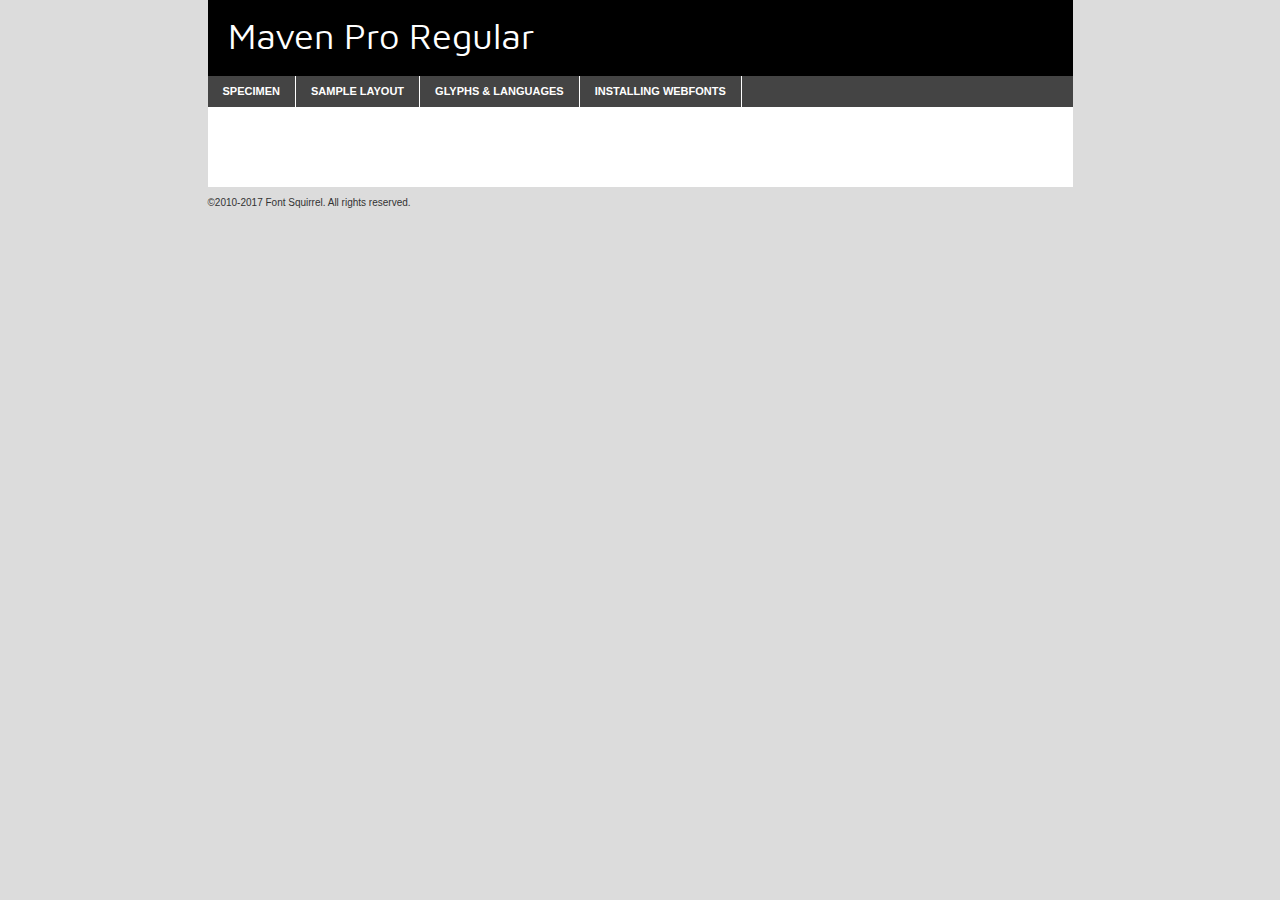
<file: fonts/mavenpro/mavenpro-regular-demo.html>
<!DOCTYPE html PUBLIC "-//W3C//DTD XHTML 1.0 Transitional//EN"
	"http://www.w3.org/TR/xhtml1/DTD/xhtml1-transitional.dtd">

<html xmlns="http://www.w3.org/1999/xhtml" xml:lang="en" lang="en">
<head>
	<meta http-equiv="Content-Type" content="text/html; charset=utf-8" />
	<script src="http://ajax.googleapis.com/ajax/libs/jquery/1.7.2/jquery.min.js" type="text/javascript" charset="utf-8"></script>
	<script type="text/javascript">
	(function($){$.fn.easyTabs=function(option){var param=jQuery.extend({fadeSpeed:"fast",defaultContent:1,activeClass:'active'},option);$(this).each(function(){var thisId="#"+this.id;if(param.defaultContent==''){param.defaultContent=1;}
	if(typeof param.defaultContent=="number")
	{var defaultTab=$(thisId+" .tabs li:eq("+(param.defaultContent-1)+") a").attr('href').substr(1);}else{var defaultTab=param.defaultContent;}
	$(thisId+" .tabs li a").each(function(){var tabToHide=$(this).attr('href').substr(1);$("#"+tabToHide).addClass('easytabs-tab-content');});hideAll();changeContent(defaultTab);function hideAll(){$(thisId+" .easytabs-tab-content").hide();}
	function changeContent(tabId){hideAll();$(thisId+" .tabs li").removeClass(param.activeClass);$(thisId+" .tabs li a[href=#"+tabId+"]").closest('li').addClass(param.activeClass);if(param.fadeSpeed!="none")
	{$(thisId+" #"+tabId).fadeIn(param.fadeSpeed);}else{$(thisId+" #"+tabId).show();}}
	$(thisId+" .tabs li").click(function(){var tabId=$(this).find('a').attr('href').substr(1);changeContent(tabId);return false;});});}})(jQuery);
	</script>
	<link rel="stylesheet" href="specimen_files/specimen_stylesheet.css" type="text/css" charset="utf-8" />
	<link rel="stylesheet" href="stylesheet.css" type="text/css" charset="utf-8" />

	<style type="text/css">
					body{
				font-family: 'maven_proregular';
							}
		</style>

	<title>Maven Pro Regular Specimen</title>
	
	
	<script type="text/javascript" charset="utf-8">
		$(document).ready(function() {
			$('#container').easyTabs({defaultContent:1});
		});
	</script>
</head>

<body>
<div id="container">
	<div id="header">
		Maven Pro Regular	</div>
	<ul class="tabs">
		<li><a href="#specimen">Specimen</a></li>
		<li><a href="#layout">Sample Layout</a></li>
				<li><a href="#glyphs">Glyphs &amp; Languages</a></li>
		<li><a href="#installing">Installing Webfonts</a></li>
		
	</ul>
	
	<div id="main_content">

		
			<div id="specimen">
		
				<div class="section">
					<div class="grid12 firstcol">
						<div class="huge">AaBb</div>
					</div>
				</div>
		
				<div class="section">
					<div class="glyph_range">A&#x200B;B&#x200b;C&#x200b;D&#x200b;E&#x200b;F&#x200b;G&#x200b;H&#x200b;I&#x200b;J&#x200b;K&#x200b;L&#x200b;M&#x200b;N&#x200b;O&#x200b;P&#x200b;Q&#x200b;R&#x200b;S&#x200b;T&#x200b;U&#x200b;V&#x200b;W&#x200b;X&#x200b;Y&#x200b;Z&#x200b;a&#x200b;b&#x200b;c&#x200b;d&#x200b;e&#x200b;f&#x200b;g&#x200b;h&#x200b;i&#x200b;j&#x200b;k&#x200b;l&#x200b;m&#x200b;n&#x200b;o&#x200b;p&#x200b;q&#x200b;r&#x200b;s&#x200b;t&#x200b;u&#x200b;v&#x200b;w&#x200b;x&#x200b;y&#x200b;z&#x200b;1&#x200b;2&#x200b;3&#x200b;4&#x200b;5&#x200b;6&#x200b;7&#x200b;8&#x200b;9&#x200b;0&#x200b;&amp;&#x200b;.&#x200b;,&#x200b;?&#x200b;!&#x200b;&#64;&#x200b;(&#x200b;)&#x200b;#&#x200b;$&#x200b;%&#x200b;*&#x200b;+&#x200b;-&#x200b;=&#x200b;:&#x200b;;</div>
				</div>
				<div class="section">
					<div class="grid12 firstcol">
						<table class="sample_table">
							<tr><td>10</td><td class="size10">abcdefghijklmnopqrstuvwxyzABCDEFGHIJKLMNOPQRSTUVWXYZ0123456789abcdefghijklmnopqrstuvwxyzABCDEFGHIJKLMNOPQRSTUVWXYZ0123456789abcdefghijklmnopqrstuvwxyzABCDEFGHIJKLMNOPQRSTUVWXYZ</td></tr>
							<tr><td>11</td><td class="size11">abcdefghijklmnopqrstuvwxyzABCDEFGHIJKLMNOPQRSTUVWXYZ0123456789abcdefghijklmnopqrstuvwxyzABCDEFGHIJKLMNOPQRSTUVWXYZ0123456789abcdefghijklmnopqrstuvwxyzABCDEFGHIJKLMNOPQRSTUVWXYZ</td></tr>
							<tr><td>12</td><td class="size12">abcdefghijklmnopqrstuvwxyzABCDEFGHIJKLMNOPQRSTUVWXYZ0123456789abcdefghijklmnopqrstuvwxyzABCDEFGHIJKLMNOPQRSTUVWXYZ0123456789abcdefghijklmnopqrstuvwxyzABCDEFGHIJKLMNOPQRSTUVWXYZ</td></tr>
							<tr><td>13</td><td class="size13">abcdefghijklmnopqrstuvwxyzABCDEFGHIJKLMNOPQRSTUVWXYZ0123456789abcdefghijklmnopqrstuvwxyzABCDEFGHIJKLMNOPQRSTUVWXYZ0123456789abcdefghijklmnopqrstuvwxyzABCDEFGHIJKLMNOPQRSTUVWXYZ</td></tr>
							<tr><td>14</td><td class="size14">abcdefghijklmnopqrstuvwxyzABCDEFGHIJKLMNOPQRSTUVWXYZ0123456789abcdefghijklmnopqrstuvwxyzABCDEFGHIJKLMNOPQRSTUVWXYZ0123456789abcdefghijklmnopqrstuvwxyzABCDEFGHIJKLMNOPQRSTUVWXYZ</td></tr>
							<tr><td>16</td><td class="size16">abcdefghijklmnopqrstuvwxyzABCDEFGHIJKLMNOPQRSTUVWXYZ0123456789abcdefghijklmnopqrstuvwxyzABCDEFGHIJKLMNOPQRSTUVWXYZ</td></tr>
							<tr><td>18</td><td class="size18">abcdefghijklmnopqrstuvwxyzABCDEFGHIJKLMNOPQRSTUVWXYZ0123456789abcdefghijklmnopqrstuvwxyzABCDEFGHIJKLMNOPQRSTUVWXYZ</td></tr>
							<tr><td>20</td><td class="size20">abcdefghijklmnopqrstuvwxyzABCDEFGHIJKLMNOPQRSTUVWXYZ0123456789abcdefghijklmnopqrstuvwxyzABCDEFGHIJKLMNOPQRSTUVWXYZ</td></tr>
							<tr><td>24</td><td class="size24">abcdefghijklmnopqrstuvwxyzABCDEFGHIJKLMNOPQRSTUVWXYZ0123456789abcdefghijklmnopqrstuvwxyzABCDEFGHIJKLMNOPQRSTUVWXYZ</td></tr>
							<tr><td>30</td><td class="size30">abcdefghijklmnopqrstuvwxyzABCDEFGHIJKLMNOPQRSTUVWXYZ0123456789abcdefghijklmnopqrstuvwxyzABCDEFGHIJKLMNOPQRSTUVWXYZ</td></tr>
							<tr><td>36</td><td class="size36">abcdefghijklmnopqrstuvwxyzABCDEFGHIJKLMNOPQRSTUVWXYZ0123456789abcdefghijklmnopqrstuvwxyzABCDEFGHIJKLMNOPQRSTUVWXYZ</td></tr>
							<tr><td>48</td><td class="size48">abcdefghijklmnopqrstuvwxyzABCDEFGHIJKLMNOPQRSTUVWXYZ0123456789abcdefghijklmnopqrstuvwxyzABCDEFGHIJKLMNOPQRSTUVWXYZ</td></tr>
							<tr><td>60</td><td class="size60">abcdefghijklmnopqrstuvwxyzABCDEFGHIJKLMNOPQRSTUVWXYZ0123456789abcdefghijklmnopqrstuvwxyzABCDEFGHIJKLMNOPQRSTUVWXYZ</td></tr>
							<tr><td>72</td><td class="size72">abcdefghijklmnopqrstuvwxyzABCDEFGHIJKLMNOPQRSTUVWXYZ0123456789abcdefghijklmnopqrstuvwxyzABCDEFGHIJKLMNOPQRSTUVWXYZ</td></tr>
							<tr><td>90</td><td class="size90">abcdefghijklmnopqrstuvwxyzABCDEFGHIJKLMNOPQRSTUVWXYZ0123456789abcdefghijklmnopqrstuvwxyzABCDEFGHIJKLMNOPQRSTUVWXYZ</td></tr>
						</table>
				
					</div>
			
				</div>
		
		
		
								<div class="section" id="bodycomparison">


										<div id="xheight">
				<div class="fontbody">&#x25FC;&#x25FC;&#x25FC;&#x25FC;&#x25FC;&#x25FC;&#x25FC;&#x25FC;&#x25FC;&#x25FC;&#x25FC;&#x25FC;&#x25FC;&#x25FC;&#x25FC;&#x25FC;&#x25FC;&#x25FC;&#x25FC;&#x25FC;&#x25FC;&#x25FC;&#x25FC;&#x25FC;&#x25FC;&#x25FC;&#x25FC;&#x25FC;&#x25FC;&#x25FC;&#x25FC;&#x25FC;&#x25FC;&#x25FC;&#x25FC;&#x25FC;&#x25FC;&#x25FC;&#x25FC;&#x25FC;&#x25FC;&#x25FC;&#x25FC;&#x25FC;&#x25FC;&#x25FC;&#x25FC;&#x25FC;&#x25FC;&#x25FC;&#x25FC;&#x25FC;&#x25FC;&#x25FC;&#x25FC;&#x25FC;&#x25FC;&#x25FC;&#x25FC;&#x25FC;&#x25FC;&#x25FC;&#x25FC;&#x25FC;&#x25FC;&#x25FC;&#x25FC;&#x25FC;&#x25FC;&#x25FC;&#x25FC;&#x25FC;&#x25FC;&#x25FC;&#x25FC;&#x25FC;&#x25FC;&#x25FC;&#x25FC;&#x25FC;&#x25FC;&#x25FC;&#x25FC;&#x25FC;&#x25FC;&#x25FC;&#x25FC;&#x25FC;&#x25FC;&#x25FC;&#x25FC;&#x25FC;&#x25FC;&#x25FC;&#x25FC;&#x25FC;&#x25FC;&#x25FC;&#x25FC;body</div><div class="arialbody">body</div><div class="verdanabody">body</div><div class="georgiabody">body</div></div>
										<div class="fontbody" style="z-index:1">
											body<span>Maven Pro Regular</span>
										</div>
										<div class="arialbody" style="z-index:1">
											body<span>Arial</span>
										</div>
										<div class="verdanabody" style="z-index:1">
											body<span>Verdana</span>
										</div>
										<div class="georgiabody" style="z-index:1">
											body<span>Georgia</span>
										</div>



								</div>
		
		
				<div class="section psample psample_row1" id="">
					
					<div class="grid2 firstcol">
						<p class="size10"><span>10.</span>Aenean lacinia bibendum nulla sed consectetur. Fusce dapibus, tellus ac cursus commodo, tortor mauris condimentum nibh, ut fermentum massa justo sit amet risus. Nullam id dolor id nibh ultricies vehicula ut id elit. Cum sociis natoque penatibus et magnis dis parturient montes, nascetur ridiculus mus. Nulla vitae elit libero, a pharetra augue.</p>
			
					</div>
					<div class="grid3">
						<p class="size11"><span>11.</span>Aenean lacinia bibendum nulla sed consectetur. Fusce dapibus, tellus ac cursus commodo, tortor mauris condimentum nibh, ut fermentum massa justo sit amet risus. Nullam id dolor id nibh ultricies vehicula ut id elit. Cum sociis natoque penatibus et magnis dis parturient montes, nascetur ridiculus mus. Nulla vitae elit libero, a pharetra augue.</p>
			
					</div>
					<div class="grid3">
						<p class="size12"><span>12.</span>Aenean lacinia bibendum nulla sed consectetur. Fusce dapibus, tellus ac cursus commodo, tortor mauris condimentum nibh, ut fermentum massa justo sit amet risus. Nullam id dolor id nibh ultricies vehicula ut id elit. Cum sociis natoque penatibus et magnis dis parturient montes, nascetur ridiculus mus. Nulla vitae elit libero, a pharetra augue.</p>
			
					</div>
					<div class="grid4">
						<p class="size13"><span>13.</span>Aenean lacinia bibendum nulla sed consectetur. Fusce dapibus, tellus ac cursus commodo, tortor mauris condimentum nibh, ut fermentum massa justo sit amet risus. Nullam id dolor id nibh ultricies vehicula ut id elit. Cum sociis natoque penatibus et magnis dis parturient montes, nascetur ridiculus mus. Nulla vitae elit libero, a pharetra augue.</p>
			
					</div>
					<div class="white_blend"></div>
					
				</div>
				<div class="section psample psample_row2" id="">
					<div class="grid3 firstcol">
						<p class="size14"><span>14.</span>Aenean lacinia bibendum nulla sed consectetur. Fusce dapibus, tellus ac cursus commodo, tortor mauris condimentum nibh, ut fermentum massa justo sit amet risus. Nullam id dolor id nibh ultricies vehicula ut id elit. Cum sociis natoque penatibus et magnis dis parturient montes, nascetur ridiculus mus. Nulla vitae elit libero, a pharetra augue.</p>
			
					</div>
					<div class="grid4">
						<p class="size16"><span>16.</span>Aenean lacinia bibendum nulla sed consectetur. Fusce dapibus, tellus ac cursus commodo, tortor mauris condimentum nibh, ut fermentum massa justo sit amet risus. Nullam id dolor id nibh ultricies vehicula ut id elit. Cum sociis natoque penatibus et magnis dis parturient montes, nascetur ridiculus mus. Nulla vitae elit libero, a pharetra augue.</p>
			
					</div>
					<div class="grid5">
						<p class="size18"><span>18.</span>Aenean lacinia bibendum nulla sed consectetur. Fusce dapibus, tellus ac cursus commodo, tortor mauris condimentum nibh, ut fermentum massa justo sit amet risus. Nullam id dolor id nibh ultricies vehicula ut id elit. Cum sociis natoque penatibus et magnis dis parturient montes, nascetur ridiculus mus. Nulla vitae elit libero, a pharetra augue.</p>
			
					</div>

					<div class="white_blend"></div>

				</div>
				
				<div class="section psample psample_row3" id="">
					<div class="grid5 firstcol">
						<p class="size20"><span>20.</span>Aenean lacinia bibendum nulla sed consectetur. Fusce dapibus, tellus ac cursus commodo, tortor mauris condimentum nibh, ut fermentum massa justo sit amet risus. Nullam id dolor id nibh ultricies vehicula ut id elit. Cum sociis natoque penatibus et magnis dis parturient montes, nascetur ridiculus mus. Nulla vitae elit libero, a pharetra augue.</p>
					</div>
					<div class="grid7">
						<p class="size24"><span>24.</span>Aenean lacinia bibendum nulla sed consectetur. Fusce dapibus, tellus ac cursus commodo, tortor mauris condimentum nibh, ut fermentum massa justo sit amet risus. Nullam id dolor id nibh ultricies vehicula ut id elit. Cum sociis natoque penatibus et magnis dis parturient montes, nascetur ridiculus mus. Nulla vitae elit libero, a pharetra augue.</p>
					</div>
					
					<div class="white_blend"></div>
					
				</div>
				
				<div class="section psample psample_row4" id="">
					<div class="grid12 firstcol">
						<p class="size30"><span>30.</span>Aenean lacinia bibendum nulla sed consectetur. Fusce dapibus, tellus ac cursus commodo, tortor mauris condimentum nibh, ut fermentum massa justo sit amet risus. Nullam id dolor id nibh ultricies vehicula ut id elit. Cum sociis natoque penatibus et magnis dis parturient montes, nascetur ridiculus mus. Nulla vitae elit libero, a pharetra augue.</p>
					</div>
					<div class="white_blend"></div>
					
				</div>
				
				
				
				<div class="section psample psample_row1 fullreverse">
					<div class="grid2 firstcol">
						<p class="size10"><span>10.</span>Aenean lacinia bibendum nulla sed consectetur. Fusce dapibus, tellus ac cursus commodo, tortor mauris condimentum nibh, ut fermentum massa justo sit amet risus. Nullam id dolor id nibh ultricies vehicula ut id elit. Cum sociis natoque penatibus et magnis dis parturient montes, nascetur ridiculus mus. Nulla vitae elit libero, a pharetra augue.</p>
			
					</div>
					<div class="grid3">
						<p class="size11"><span>11.</span>Aenean lacinia bibendum nulla sed consectetur. Fusce dapibus, tellus ac cursus commodo, tortor mauris condimentum nibh, ut fermentum massa justo sit amet risus. Nullam id dolor id nibh ultricies vehicula ut id elit. Cum sociis natoque penatibus et magnis dis parturient montes, nascetur ridiculus mus. Nulla vitae elit libero, a pharetra augue.</p>
			
					</div>
					<div class="grid3">
						<p class="size12"><span>12.</span>Aenean lacinia bibendum nulla sed consectetur. Fusce dapibus, tellus ac cursus commodo, tortor mauris condimentum nibh, ut fermentum massa justo sit amet risus. Nullam id dolor id nibh ultricies vehicula ut id elit. Cum sociis natoque penatibus et magnis dis parturient montes, nascetur ridiculus mus. Nulla vitae elit libero, a pharetra augue.</p>
			
					</div>
					<div class="grid4">
						<p class="size13"><span>13.</span>Aenean lacinia bibendum nulla sed consectetur. Fusce dapibus, tellus ac cursus commodo, tortor mauris condimentum nibh, ut fermentum massa justo sit amet risus. Nullam id dolor id nibh ultricies vehicula ut id elit. Cum sociis natoque penatibus et magnis dis parturient montes, nascetur ridiculus mus. Nulla vitae elit libero, a pharetra augue.</p>
			
					</div>
					<div class="black_blend"></div>
					
				</div>
				
				<div class="section psample psample_row2 fullreverse">
					<div class="grid3 firstcol">
						<p class="size14"><span>14.</span>Aenean lacinia bibendum nulla sed consectetur. Fusce dapibus, tellus ac cursus commodo, tortor mauris condimentum nibh, ut fermentum massa justo sit amet risus. Nullam id dolor id nibh ultricies vehicula ut id elit. Cum sociis natoque penatibus et magnis dis parturient montes, nascetur ridiculus mus. Nulla vitae elit libero, a pharetra augue.</p>
			
					</div>
					<div class="grid4">
						<p class="size16"><span>16.</span>Aenean lacinia bibendum nulla sed consectetur. Fusce dapibus, tellus ac cursus commodo, tortor mauris condimentum nibh, ut fermentum massa justo sit amet risus. Nullam id dolor id nibh ultricies vehicula ut id elit. Cum sociis natoque penatibus et magnis dis parturient montes, nascetur ridiculus mus. Nulla vitae elit libero, a pharetra augue.</p>
			
					</div>
					<div class="grid5">
						<p class="size18"><span>18.</span>Aenean lacinia bibendum nulla sed consectetur. Fusce dapibus, tellus ac cursus commodo, tortor mauris condimentum nibh, ut fermentum massa justo sit amet risus. Nullam id dolor id nibh ultricies vehicula ut id elit. Cum sociis natoque penatibus et magnis dis parturient montes, nascetur ridiculus mus. Nulla vitae elit libero, a pharetra augue.</p>
			
					</div>
					<div class="black_blend"></div>

				</div>
				
				<div class="section psample fullreverse psample_row3" id="">
					<div class="grid5 firstcol">
						<p class="size20"><span>20.</span>Aenean lacinia bibendum nulla sed consectetur. Fusce dapibus, tellus ac cursus commodo, tortor mauris condimentum nibh, ut fermentum massa justo sit amet risus. Nullam id dolor id nibh ultricies vehicula ut id elit. Cum sociis natoque penatibus et magnis dis parturient montes, nascetur ridiculus mus. Nulla vitae elit libero, a pharetra augue.</p>
					</div>
					<div class="grid7">
						<p class="size24"><span>24.</span>Aenean lacinia bibendum nulla sed consectetur. Fusce dapibus, tellus ac cursus commodo, tortor mauris condimentum nibh, ut fermentum massa justo sit amet risus. Nullam id dolor id nibh ultricies vehicula ut id elit. Cum sociis natoque penatibus et magnis dis parturient montes, nascetur ridiculus mus. Nulla vitae elit libero, a pharetra augue.</p>
					</div>
					
					<div class="black_blend"></div>
					
				</div>
				
				<div class="section psample fullreverse psample_row4" id="" style="border-bottom: 20px #000 solid;">
					<div class="grid12 firstcol">
						<p class="size30"><span>30.</span>Aenean lacinia bibendum nulla sed consectetur. Fusce dapibus, tellus ac cursus commodo, tortor mauris condimentum nibh, ut fermentum massa justo sit amet risus. Nullam id dolor id nibh ultricies vehicula ut id elit. Cum sociis natoque penatibus et magnis dis parturient montes, nascetur ridiculus mus. Nulla vitae elit libero, a pharetra augue.</p>
					</div>
					<div class="black_blend"></div>
					
				</div>
				
				
				
				
			</div>
			
			<div id="layout">
				
				<div class="section">
					
					<div class="grid12 firstcol">
						<h1>Lorem Ipsum Dolor</h1>
						<h2>Etiam porta sem malesuada magna mollis euismod</h2>
						
						<p class="byline">By <a href="#link">Aenean Lacinia</a></p>
					</div>
				</div>
				<div class="section">
					<div class="grid8 firstcol">
						<p class="large">Donec sed odio dui. Morbi leo risus, porta ac consectetur ac, vestibulum at eros. Fusce dapibus, tellus ac cursus commodo, tortor mauris condimentum nibh, ut fermentum massa justo sit amet risus. </p>

						
						<h3>Pellentesque ornare sem</h3>

						<p>Maecenas sed diam eget risus varius blandit sit amet non magna. Maecenas faucibus mollis interdum. Donec ullamcorper nulla non metus auctor fringilla. Nullam id dolor id nibh ultricies vehicula ut id elit. Nullam id dolor id nibh ultricies vehicula ut id elit. </p>

						<p>Aenean eu leo quam. Pellentesque ornare sem lacinia quam venenatis vestibulum. Lorem ipsum dolor sit amet, consectetur adipiscing elit. Cum sociis natoque penatibus et magnis dis parturient montes, nascetur ridiculus mus. </p>

						<p>Nulla vitae elit libero, a pharetra augue. Praesent commodo cursus magna, vel scelerisque nisl consectetur et. Aenean lacinia bibendum nulla sed consectetur. </p>

						<p>Nullam quis risus eget urna mollis ornare vel eu leo. Nullam quis risus eget urna mollis ornare vel eu leo. Maecenas sed diam eget risus varius blandit sit amet non magna. Donec ullamcorper nulla non metus auctor fringilla. </p>

						<h3>Cras mattis consectetur</h3>

						<p>Aenean eu leo quam. Pellentesque ornare sem lacinia quam venenatis vestibulum. Aenean lacinia bibendum nulla sed consectetur. Integer posuere erat a ante venenatis dapibus posuere velit aliquet. Cras mattis consectetur purus sit amet fermentum. </p>

						<p>Nullam id dolor id nibh ultricies vehicula ut id elit. Nullam quis risus eget urna mollis ornare vel eu leo. Cras mattis consectetur purus sit amet fermentum.</p>
					</div>
					
					<div class="grid4 sidebar">
						
						<div class="box reverse">
							<p class="last">Nullam quis risus eget urna mollis ornare vel eu leo. Donec ullamcorper nulla non metus auctor fringilla. Cras mattis consectetur purus sit amet fermentum. Sed posuere consectetur est at lobortis. Lorem ipsum dolor sit amet, consectetur adipiscing elit. </p>
						</div>
						
						<p class="caption">Maecenas sed diam eget risus varius.</p>

						<p>Vestibulum id ligula porta felis euismod semper. Integer posuere erat a ante venenatis dapibus posuere velit aliquet. Vestibulum id ligula porta felis euismod semper. Sed posuere consectetur est at lobortis. Maecenas sed diam eget risus varius blandit sit amet non magna. Fusce dapibus, tellus ac cursus commodo, tortor mauris condimentum nibh, ut fermentum massa justo sit amet risus. </p>

					

						<p>Duis mollis, est non commodo luctus, nisi erat porttitor ligula, eget lacinia odio sem nec elit. Aenean lacinia bibendum nulla sed consectetur. Vivamus sagittis lacus vel augue laoreet rutrum faucibus dolor auctor. Aenean lacinia bibendum nulla sed consectetur. Nullam quis risus eget urna mollis ornare vel eu leo. </p>

						<p>Praesent commodo cursus magna, vel scelerisque nisl consectetur et. Donec ullamcorper nulla non metus auctor fringilla. Maecenas faucibus mollis interdum. Fusce dapibus, tellus ac cursus commodo, tortor mauris condimentum nibh, ut fermentum massa justo sit amet risus. </p>

					</div>
				</div>
				
			</div>


			



		<div id="glyphs">
			<div class="section">
				<div class="grid12 firstcol">
			
				<h1>Language Support</h1>
				<p>The subset of Maven Pro Regular in this kit supports the following languages:<br />
			
					Albanian, Basque, Breton, Chamorro, Danish, Dutch, English, Faroese, Finnish, French, Frisian, Galician, German, Icelandic, Italian, Malagasy, Norwegian, Portuguese, Spanish, Swedish, Alsatian, Aragonese, Arapaho, Arrernte, Asturian, Aymara, Bislama, Cebuano, Corsican, Fijian, French_creole, Genoese, Gilbertese, Greenlandic, Haitian_creole, Hiligaynon, Hmong, Hopi, Ibanag, Iloko_ilokano, Indonesian, Interglossa_glosa, Interlingua, Irish_gaelic, Jerriais, Lojban, Lombard, Luxembourgeois, Manx, Mohawk, Norfolk_pitcairnese, Occitan, Oromo, Pangasinan, Papiamento, Piedmontese, Potawatomi, Rhaeto-romance, Romansh, Rotokas, Sami_lule, Samoan, Sardinian, Scots_gaelic, Seychelles_creole, Shona, Sicilian, Somali, Southern_ndebele, Swahili, Swati_swazi, Tagalog_filipino_pilipino, Tetum, Tok_pisin, Uyghur_latinized, Volapuk, Walloon, Warlpiri, Xhosa, Yapese, Zulu, Latinbasic, Ubasic, Demo				</p>
				<h1>Glyph Chart</h1>
				<p>The subset of Maven Pro Regular in this kit includes all the glyphs listed below. Unicode entities are included above each glyph to help you insert individual characters into your layout.</p>
				<div id="glyph_chart">
			
																														 <div><p>&amp;#13;</p>&#13;</div>
																				 <div><p>&amp;#32;</p>&#32;</div>
																				 <div><p>&amp;#33;</p>&#33;</div>
																				 <div><p>&amp;#34;</p>&#34;</div>
																				 <div><p>&amp;#35;</p>&#35;</div>
																				 <div><p>&amp;#36;</p>&#36;</div>
																				 <div><p>&amp;#37;</p>&#37;</div>
																				 <div><p>&amp;#38;</p>&#38;</div>
																				 <div><p>&amp;#39;</p>&#39;</div>
																				 <div><p>&amp;#40;</p>&#40;</div>
																				 <div><p>&amp;#41;</p>&#41;</div>
																				 <div><p>&amp;#42;</p>&#42;</div>
																				 <div><p>&amp;#43;</p>&#43;</div>
																				 <div><p>&amp;#44;</p>&#44;</div>
																				 <div><p>&amp;#45;</p>&#45;</div>
																				 <div><p>&amp;#46;</p>&#46;</div>
																				 <div><p>&amp;#47;</p>&#47;</div>
																				 <div><p>&amp;#48;</p>&#48;</div>
																				 <div><p>&amp;#49;</p>&#49;</div>
																				 <div><p>&amp;#50;</p>&#50;</div>
																				 <div><p>&amp;#51;</p>&#51;</div>
																				 <div><p>&amp;#52;</p>&#52;</div>
																				 <div><p>&amp;#53;</p>&#53;</div>
																				 <div><p>&amp;#54;</p>&#54;</div>
																				 <div><p>&amp;#55;</p>&#55;</div>
																				 <div><p>&amp;#56;</p>&#56;</div>
																				 <div><p>&amp;#57;</p>&#57;</div>
																				 <div><p>&amp;#58;</p>&#58;</div>
																				 <div><p>&amp;#59;</p>&#59;</div>
																				 <div><p>&amp;#60;</p>&#60;</div>
																				 <div><p>&amp;#61;</p>&#61;</div>
																				 <div><p>&amp;#62;</p>&#62;</div>
																				 <div><p>&amp;#63;</p>&#63;</div>
																				 <div><p>&amp;#64;</p>&#64;</div>
																				 <div><p>&amp;#65;</p>&#65;</div>
																				 <div><p>&amp;#66;</p>&#66;</div>
																				 <div><p>&amp;#67;</p>&#67;</div>
																				 <div><p>&amp;#68;</p>&#68;</div>
																				 <div><p>&amp;#69;</p>&#69;</div>
																				 <div><p>&amp;#70;</p>&#70;</div>
																				 <div><p>&amp;#71;</p>&#71;</div>
																				 <div><p>&amp;#72;</p>&#72;</div>
																				 <div><p>&amp;#73;</p>&#73;</div>
																				 <div><p>&amp;#74;</p>&#74;</div>
																				 <div><p>&amp;#75;</p>&#75;</div>
																				 <div><p>&amp;#76;</p>&#76;</div>
																				 <div><p>&amp;#77;</p>&#77;</div>
																				 <div><p>&amp;#78;</p>&#78;</div>
																				 <div><p>&amp;#79;</p>&#79;</div>
																				 <div><p>&amp;#80;</p>&#80;</div>
																				 <div><p>&amp;#81;</p>&#81;</div>
																				 <div><p>&amp;#82;</p>&#82;</div>
																				 <div><p>&amp;#83;</p>&#83;</div>
																				 <div><p>&amp;#84;</p>&#84;</div>
																				 <div><p>&amp;#85;</p>&#85;</div>
																				 <div><p>&amp;#86;</p>&#86;</div>
																				 <div><p>&amp;#87;</p>&#87;</div>
																				 <div><p>&amp;#88;</p>&#88;</div>
																				 <div><p>&amp;#89;</p>&#89;</div>
																				 <div><p>&amp;#90;</p>&#90;</div>
																				 <div><p>&amp;#91;</p>&#91;</div>
																				 <div><p>&amp;#92;</p>&#92;</div>
																				 <div><p>&amp;#93;</p>&#93;</div>
																				 <div><p>&amp;#94;</p>&#94;</div>
																				 <div><p>&amp;#95;</p>&#95;</div>
																				 <div><p>&amp;#96;</p>&#96;</div>
																				 <div><p>&amp;#97;</p>&#97;</div>
																				 <div><p>&amp;#98;</p>&#98;</div>
																				 <div><p>&amp;#99;</p>&#99;</div>
																				 <div><p>&amp;#100;</p>&#100;</div>
																				 <div><p>&amp;#101;</p>&#101;</div>
																				 <div><p>&amp;#102;</p>&#102;</div>
																				 <div><p>&amp;#103;</p>&#103;</div>
																				 <div><p>&amp;#104;</p>&#104;</div>
																				 <div><p>&amp;#105;</p>&#105;</div>
																				 <div><p>&amp;#106;</p>&#106;</div>
																				 <div><p>&amp;#107;</p>&#107;</div>
																				 <div><p>&amp;#108;</p>&#108;</div>
																				 <div><p>&amp;#109;</p>&#109;</div>
																				 <div><p>&amp;#110;</p>&#110;</div>
																				 <div><p>&amp;#111;</p>&#111;</div>
																				 <div><p>&amp;#112;</p>&#112;</div>
																				 <div><p>&amp;#113;</p>&#113;</div>
																				 <div><p>&amp;#114;</p>&#114;</div>
																				 <div><p>&amp;#115;</p>&#115;</div>
																				 <div><p>&amp;#116;</p>&#116;</div>
																				 <div><p>&amp;#117;</p>&#117;</div>
																				 <div><p>&amp;#118;</p>&#118;</div>
																				 <div><p>&amp;#119;</p>&#119;</div>
																				 <div><p>&amp;#120;</p>&#120;</div>
																				 <div><p>&amp;#121;</p>&#121;</div>
																				 <div><p>&amp;#122;</p>&#122;</div>
																				 <div><p>&amp;#123;</p>&#123;</div>
																				 <div><p>&amp;#124;</p>&#124;</div>
																				 <div><p>&amp;#125;</p>&#125;</div>
																				 <div><p>&amp;#126;</p>&#126;</div>
																				 <div><p>&amp;#160;</p>&#160;</div>
																				 <div><p>&amp;#161;</p>&#161;</div>
																				 <div><p>&amp;#162;</p>&#162;</div>
																				 <div><p>&amp;#163;</p>&#163;</div>
																				 <div><p>&amp;#164;</p>&#164;</div>
																				 <div><p>&amp;#165;</p>&#165;</div>
																				 <div><p>&amp;#166;</p>&#166;</div>
																				 <div><p>&amp;#167;</p>&#167;</div>
																				 <div><p>&amp;#168;</p>&#168;</div>
																				 <div><p>&amp;#169;</p>&#169;</div>
																				 <div><p>&amp;#170;</p>&#170;</div>
																				 <div><p>&amp;#171;</p>&#171;</div>
																				 <div><p>&amp;#172;</p>&#172;</div>
																				 <div><p>&amp;#173;</p>&#173;</div>
																				 <div><p>&amp;#174;</p>&#174;</div>
																				 <div><p>&amp;#175;</p>&#175;</div>
																				 <div><p>&amp;#176;</p>&#176;</div>
																				 <div><p>&amp;#177;</p>&#177;</div>
																				 <div><p>&amp;#178;</p>&#178;</div>
																				 <div><p>&amp;#179;</p>&#179;</div>
																				 <div><p>&amp;#180;</p>&#180;</div>
																				 <div><p>&amp;#181;</p>&#181;</div>
																				 <div><p>&amp;#182;</p>&#182;</div>
																				 <div><p>&amp;#183;</p>&#183;</div>
																				 <div><p>&amp;#184;</p>&#184;</div>
																				 <div><p>&amp;#185;</p>&#185;</div>
																				 <div><p>&amp;#186;</p>&#186;</div>
																				 <div><p>&amp;#187;</p>&#187;</div>
																				 <div><p>&amp;#188;</p>&#188;</div>
																				 <div><p>&amp;#189;</p>&#189;</div>
																				 <div><p>&amp;#190;</p>&#190;</div>
																				 <div><p>&amp;#191;</p>&#191;</div>
																				 <div><p>&amp;#192;</p>&#192;</div>
																				 <div><p>&amp;#193;</p>&#193;</div>
																				 <div><p>&amp;#194;</p>&#194;</div>
																				 <div><p>&amp;#195;</p>&#195;</div>
																				 <div><p>&amp;#196;</p>&#196;</div>
																				 <div><p>&amp;#197;</p>&#197;</div>
																				 <div><p>&amp;#198;</p>&#198;</div>
																				 <div><p>&amp;#199;</p>&#199;</div>
																				 <div><p>&amp;#200;</p>&#200;</div>
																				 <div><p>&amp;#201;</p>&#201;</div>
																				 <div><p>&amp;#202;</p>&#202;</div>
																				 <div><p>&amp;#203;</p>&#203;</div>
																				 <div><p>&amp;#204;</p>&#204;</div>
																				 <div><p>&amp;#205;</p>&#205;</div>
																				 <div><p>&amp;#206;</p>&#206;</div>
																				 <div><p>&amp;#207;</p>&#207;</div>
																				 <div><p>&amp;#208;</p>&#208;</div>
																				 <div><p>&amp;#209;</p>&#209;</div>
																				 <div><p>&amp;#210;</p>&#210;</div>
																				 <div><p>&amp;#211;</p>&#211;</div>
																				 <div><p>&amp;#212;</p>&#212;</div>
																				 <div><p>&amp;#213;</p>&#213;</div>
																				 <div><p>&amp;#214;</p>&#214;</div>
																				 <div><p>&amp;#215;</p>&#215;</div>
																				 <div><p>&amp;#216;</p>&#216;</div>
																				 <div><p>&amp;#217;</p>&#217;</div>
																				 <div><p>&amp;#218;</p>&#218;</div>
																				 <div><p>&amp;#219;</p>&#219;</div>
																				 <div><p>&amp;#220;</p>&#220;</div>
																				 <div><p>&amp;#221;</p>&#221;</div>
																				 <div><p>&amp;#222;</p>&#222;</div>
																				 <div><p>&amp;#223;</p>&#223;</div>
																				 <div><p>&amp;#224;</p>&#224;</div>
																				 <div><p>&amp;#225;</p>&#225;</div>
																				 <div><p>&amp;#226;</p>&#226;</div>
																				 <div><p>&amp;#227;</p>&#227;</div>
																				 <div><p>&amp;#228;</p>&#228;</div>
																				 <div><p>&amp;#229;</p>&#229;</div>
																				 <div><p>&amp;#230;</p>&#230;</div>
																				 <div><p>&amp;#231;</p>&#231;</div>
																				 <div><p>&amp;#232;</p>&#232;</div>
																				 <div><p>&amp;#233;</p>&#233;</div>
																				 <div><p>&amp;#234;</p>&#234;</div>
																				 <div><p>&amp;#235;</p>&#235;</div>
																				 <div><p>&amp;#236;</p>&#236;</div>
																				 <div><p>&amp;#237;</p>&#237;</div>
																				 <div><p>&amp;#238;</p>&#238;</div>
																				 <div><p>&amp;#239;</p>&#239;</div>
																				 <div><p>&amp;#240;</p>&#240;</div>
																				 <div><p>&amp;#241;</p>&#241;</div>
																				 <div><p>&amp;#242;</p>&#242;</div>
																				 <div><p>&amp;#243;</p>&#243;</div>
																				 <div><p>&amp;#244;</p>&#244;</div>
																				 <div><p>&amp;#245;</p>&#245;</div>
																				 <div><p>&amp;#246;</p>&#246;</div>
																				 <div><p>&amp;#247;</p>&#247;</div>
																				 <div><p>&amp;#248;</p>&#248;</div>
																				 <div><p>&amp;#249;</p>&#249;</div>
																				 <div><p>&amp;#250;</p>&#250;</div>
																				 <div><p>&amp;#251;</p>&#251;</div>
																				 <div><p>&amp;#252;</p>&#252;</div>
																				 <div><p>&amp;#253;</p>&#253;</div>
																				 <div><p>&amp;#254;</p>&#254;</div>
																				 <div><p>&amp;#255;</p>&#255;</div>
																				 <div><p>&amp;#338;</p>&#338;</div>
																				 <div><p>&amp;#339;</p>&#339;</div>
																				 <div><p>&amp;#376;</p>&#376;</div>
																				 <div><p>&amp;#710;</p>&#710;</div>
																				 <div><p>&amp;#732;</p>&#732;</div>
																				 <div><p>&amp;#8192;</p>&#8192;</div>
																				 <div><p>&amp;#8193;</p>&#8193;</div>
																				 <div><p>&amp;#8194;</p>&#8194;</div>
																				 <div><p>&amp;#8195;</p>&#8195;</div>
																				 <div><p>&amp;#8196;</p>&#8196;</div>
																				 <div><p>&amp;#8197;</p>&#8197;</div>
																				 <div><p>&amp;#8198;</p>&#8198;</div>
																				 <div><p>&amp;#8199;</p>&#8199;</div>
																				 <div><p>&amp;#8200;</p>&#8200;</div>
																				 <div><p>&amp;#8201;</p>&#8201;</div>
																				 <div><p>&amp;#8202;</p>&#8202;</div>
																				 <div><p>&amp;#8208;</p>&#8208;</div>
																				 <div><p>&amp;#8209;</p>&#8209;</div>
																				 <div><p>&amp;#8210;</p>&#8210;</div>
																				 <div><p>&amp;#8211;</p>&#8211;</div>
																				 <div><p>&amp;#8212;</p>&#8212;</div>
																				 <div><p>&amp;#8216;</p>&#8216;</div>
																				 <div><p>&amp;#8217;</p>&#8217;</div>
																				 <div><p>&amp;#8218;</p>&#8218;</div>
																				 <div><p>&amp;#8220;</p>&#8220;</div>
																				 <div><p>&amp;#8221;</p>&#8221;</div>
																				 <div><p>&amp;#8222;</p>&#8222;</div>
																				 <div><p>&amp;#8226;</p>&#8226;</div>
																				 <div><p>&amp;#8230;</p>&#8230;</div>
																				 <div><p>&amp;#8239;</p>&#8239;</div>
																				 <div><p>&amp;#8249;</p>&#8249;</div>
																				 <div><p>&amp;#8250;</p>&#8250;</div>
																				 <div><p>&amp;#8287;</p>&#8287;</div>
																				 <div><p>&amp;#8364;</p>&#8364;</div>
																				 <div><p>&amp;#8482;</p>&#8482;</div>
																				 <div><p>&amp;#9724;</p>&#9724;</div>
																				 <div><p>&amp;#64257;</p>&#64257;</div>
																				 <div><p>&amp;#64258;</p>&#64258;</div>
																																						</div>	
				</div>
		
		
			</div>
		</div>
		
		
		<div id="specs">
			
		</div>
	
		<div id="installing">
			<div class="section">
				<div class="grid7 firstcol">
					<h1>Installing Webfonts</h1>
					
					<p>Webfonts are supported by all major browser platforms but not all in the same way. There are currently four different font formats that must be included in order to target all browsers. This includes TTF, WOFF, EOT and SVG.</p>
					
					<h2>1. Upload your webfonts</h2>
					<p>You must upload your webfont kit to your website. They should be in or near the same directory as your CSS files.</p>
					
					<h2>2. Include the webfont stylesheet</h2>
					<p>A special CSS @font-face declaration helps the various browsers select the appropriate font it needs without causing you a bunch of headaches. Learn more about this syntax by reading the <a href="https://www.fontspring.com/blog/further-hardening-of-the-bulletproof-syntax">Fontspring blog post</a> about it. The code for it is as follows:</p>


<code>
@font-face{ 
	font-family: 'MyWebFont';
	src: url('WebFont.eot');
	src: url('WebFont.eot?#iefix') format('embedded-opentype'),
	     url('WebFont.woff') format('woff'),
	     url('WebFont.ttf') format('truetype'),
	     url('WebFont.svg#webfont') format('svg');
}
</code>

	<p>We've already gone ahead and generated the code for you. All you have to do is link to the stylesheet in your HTML, like this:</p>
	<code>&lt;link rel=&quot;stylesheet&quot; href=&quot;stylesheet.css&quot; type=&quot;text/css&quot; charset=&quot;utf-8&quot; /&gt;</code>

					<h2>3. Modify your own stylesheet</h2>
					<p>To take advantage of your new fonts, you must tell your stylesheet to use them. Look at the original @font-face declaration above and find the property called "font-family." The name linked there will be what you use to reference the font. Prepend that webfont name to the font stack in the "font-family" property, inside the selector you want to change. For example:</p>
<code>p { font-family: 'WebFont', Arial, sans-serif; }</code>

<h2>4. Test</h2>
<p>Getting webfonts to work cross-browser <em>can</em> be tricky. Use the information in the sidebar to help you if you find that fonts aren't loading in a particular browser.</p>
				</div>
				
				<div class="grid5 sidebar">
					<div class="box">
						<h2>Troubleshooting<br />Font-Face Problems</h2>
						<p>Having trouble getting your webfonts to load in your new website? Here are some tips to sort out what might be the problem.</p>

						<h3>Fonts not showing in any browser</h3>

						<p>This sounds like you need to work on the plumbing. You either did not upload the fonts to the correct directory, or you did not link the fonts properly in the CSS. If you've confirmed that all this is correct and you still have a problem, take a look at your .htaccess file and see if requests are getting intercepted.</p>

						<h3>Fonts not loading in iPhone or iPad</h3>

						<p>The most common problem here is that you are serving the fonts from an IIS server. IIS refuses to serve files that have unknown MIME types. If that is the case, you must set the MIME type for SVG to "image/svg+xml" in the server settings. Follow these instructions from Microsoft if you need help.</p>

						<h3>Fonts not loading in Firefox</h3>

						<p>The primary reason for this failure? You are still using a version Firefox older than 3.5. So upgrade already! If that isn't it, then you are very likely serving fonts from a different domain. Firefox requires that all font assets be served from the same domain. Lastly it is possible that you need to add WOFF to your list of MIME types (if you are serving via IIS.)</p>

						<h3>Fonts not loading in IE</h3>

						<p>Are you looking at Internet Explorer on an actual Windows machine or are you cheating by using a service like Adobe BrowserLab? Many of these screenshot services do not render @font-face for IE. Best to test it on a real machine.</p>

						<h3>Fonts not loading in IE9</h3>

						<p>IE9, like Firefox, requires that fonts be served from the same domain as the website. Make sure that is the case.</p>
					</div>
				</div>
			</div>
			
		</div>
	
	</div>
	<div id="footer">
		<p>&copy;2010-2017 Font Squirrel. All rights reserved.</p>
	</div>
</div>
</body>
</html>
</file>
<file: fonts/mavenpro/stylesheet.css>
/*! Generated by Font Squirrel (https://www.fontsquirrel.com) on August 30, 2018 */



@font-face {
    font-family: 'maven_problack';
    src: url('mavenpro-black-webfont.woff2') format('woff2'),
         url('mavenpro-black-webfont.woff') format('woff');
    font-weight: normal;
    font-style: normal;

}




@font-face {
    font-family: 'maven_probold';
    src: url('mavenpro-bold-webfont.woff2') format('woff2'),
         url('mavenpro-bold-webfont.woff') format('woff');
    font-weight: normal;
    font-style: normal;

}




@font-face {
    font-family: 'maven_promedium';
    src: url('mavenpro-medium-webfont.woff2') format('woff2'),
         url('mavenpro-medium-webfont.woff') format('woff');
    font-weight: normal;
    font-style: normal;

}




@font-face {
    font-family: 'maven_proregular';
    src: url('mavenpro-regular-webfont.woff2') format('woff2'),
         url('mavenpro-regular-webfont.woff') format('woff');
    font-weight: normal;
    font-style: normal;

}
</file>
<file: css/custom.css>
@charset "utf-8";
* {
    padding: 0;
    margin: 0
}

#logos {
    width: 200px;
    height: 40px
}

.no-gutters {
    padding-left: 0;
    padding-right: 0
}

.no-padd {
    margin-left: 0;
    margin-right: 0;
    padding-left: 0;
    padding-right: 0;
    overflow: hidden
}

.safari-div-hidden {
    display: none
}

.float-lft {
    float: left!important
}

.padd-right {
    padding-right: 0!important
}

body {
    -webkit-font-smoothing: antialiased;
    -moz-osx-font-smoothing: grayscale
}

.bg-dark {
    background-color: #343a4000!important;
    z-index: 102
}

.margin-left-none {
    margin-right: 0!important
}

.navbar-dark .navbar-brand {
    color: #fff;
    z-index: 102
}

.navbar {
    -webkit-box-shadow: 0 11px 16px -14px rgba(112, 112, 112, 1);
    -moz-box-shadow: 0 11px 16px -14px rgba(112, 112, 112, 1);
    box-shadow: 0 20px 16px -7px rgba(112, 112, 112, .14);
    z-index: 102;
    position: fixed;
    width: 100%;
    background-color: #fff!important;
    padding: 2%
}

.site-content {
    max-width: 1100px;
    height: 100vh;
    margin-left: auto;
    margin-right: auto;
    display: flex;
    align-items: center;
    justify-content: center
}

.site-content__headline {
    font-weight: 200;
    color: #fff;
    font-size: calc(2vw + 10px)
}

.menu-icon {
    height: 30px;
    width: 30px;
    position: fixed;
    z-index: 102;
    right: 50px;
    top: 30px;
    cursor: pointer
}

.menu-icon__line {
    height: 2px;
    width: 20px;
    display: block;
    background-color: #89b444;
    margin-bottom: 4px;
    margin-left: 32%;
    transition: background-color .5s ease, -webkit-transform .2s ease;
    transition: transform .2s ease, background-color .5s ease;
    transition: transform .2s ease, background-color .5s ease, -webkit-transform .2s ease
}

.menu-icon__line-left {
    width: 25px;
    background-color: #3184c5;
    margin-left: 18%
}

.menu-icon__line-right {
    width: 15px;
    float: right;
    background-color: #d66033
}

.nav {
    position: fixed;
    z-index: 100;
    z-index: 101;
    padding: 0
}

.nav:after,
.nav:before {
    content: "";
    position: fixed;
    width: 100vw;
    height: 100vh;
    background: rgba(216, 216, 216, .2);
    z-index: -1;
    transition: -webkit-transform cubic-bezier(.77, 0, .175, 1) .8s;
    transition: transform cubic-bezier(.77, 0, .175, 1) .8s;
    transition: transform cubic-bezier(.77, 0, .175, 1) .8s, -webkit-transform cubic-bezier(.77, 0, .175, 1) .8s;
    -webkit-transform: translateX(0) translateY(-100%);
    transform: translateX(0) translateY(-100%)
}

.nav:after {
    background: #fff;
    transition-delay: 0s
}

.nav:before {
    transition-delay: .1s
}

body.nav-active .nav__content {
    position: fixed;
    top: 53%;
    -webkit-transform: translate(0, -50%);
    transform: translate(0, -50%);
    width: 100%;
    text-align: center;
    font-size: calc(2vw + 10px);
    font-weight: 200;
    cursor: pointer;
    left: 4%;
    display: block
}

.nav__list-item {
    text-align: left;
    width: 215px;
    font-size: 30px;
    margin-right: 19%;
    position: relative;
    display: inline-block;
    transition-delay: .8s;
    opacity: 0;
    -webkit-transform: translate(0, 100%);
    transform: translate(0, 100%);
    transition: opacity .2s ease, -webkit-transform .3s ease;
    transition: opacity .2s ease, transform .3s ease;
    transition: opacity .2s ease, transform .3s ease, -webkit-transform .3s ease;
    margin-right: 100px;
    margin-top: 4%;
    font-family: 'Maven Pro';
    font-weight: 700
}

.nav__list-item a {
    color: #000;
    text-decoration: none
}

.nav__list-item p {
    font-family: 'Maven Pro';
    font-weight: 500;
    font-size: 15px;
    margin-bottom: 0
}

.nav-list-item-last {
    float: right;
    margin-right: 20%;
    visibility: hidden
}

.nav__list-item:before {
    content: "";
    position: absolute;
    background: #000;
    width: 20px;
    height: 1px;
    top: 100%;
    -webkit-transform: translate(0, 0);
    transform: translate(0, 0);
    transition: all .3s ease;
    z-index: -1
}

.nav__list-item:hover:before {
    width: 20%
}

body.nav-active .navbar {
    -webkit-box-shadow: 0 0 0 0 rgba(112, 112, 112, 0);
    -moz-box-shadow: 0 0 0 0 rgba(112, 112, 112, 0)
}

body.nav-active .navbar-dark .navbar-brand {
    display: none
}

body.nav-active .menu-icon__line {
    background-color: #000;
    -webkit-transform: translateX(0) rotate(-45deg);
    transform: translateX(0) rotate(-45deg);
    width: 100%
}

body.nav-active .menu-icon__line-left {
    -webkit-transform: translateX(1px) rotate(45deg);
    transform: translateX(7px) rotate(45deg);
    width: 43%
}

body.nav-active .menu-icon__line-right {
    -webkit-transform: translateX(-2px) rotate(45deg);
    transform: translateX(10px) rotate(45deg);
    width: 47%
}

body.nav-active .nav:before {
    display: none
}

body.nav-active .nav:after {
    display: block
}

body.nav-active .nav {
    display: block
}

body.nav-active .nav:after,
body.nav-active .nav:before {
    -webkit-transform: translateX(0) translateY(0);
    transform: translateX(0) translateY(0)
}

body.nav-active .nav:after {
    transition-delay: .1s
}

body.nav-active .nav:before {
    transition-delay: 0s
}

body.nav-active .nav__list-item:after {
    display: block
}

body.nav-active .nav__list-item {
    opacity: 1;
    -webkit-transform: translateX(0);
    transform: translateX(0);
    transition: opacity .3s ease, color .3s ease, -webkit-transform .3s ease;
    transition: opacity .3s ease, transform .3s ease, color .3s ease;
    transition: opacity .3s ease, transform .3s ease, color .3s ease, -webkit-transform .3s ease
}

body.nav-active .nav__list-item:nth-child(0) {
    animation-delay: .5s;
    animation-duration: 1s
}

body.nav-active .nav__list-item:nth-child(1) {
    animation-delay: .7s;
    animation-duration: 1s
}

body.nav-active .nav__list-item:nth-child(2) {
    animation-delay: .8s;
    animation-duration: 1s
}

body.nav-active .nav__list-item:nth-child(3) {
    animation-delay: .9s;
    animation-duration: 1s
}

body.nav-active .nav__list-item:nth-child(4) {
    animation-delay: 1s;
    animation-duration: 1s
}

body.nav-active .nav__list-item:nth-child(5) {
    animation-delay: 1.1s;
    animation-duration: 1s
}

body.nav-active .nav__list-item:nth-child(6) {
    animation-delay: 1.2s;
    animation-duration: 1s
}

body.nav-active .nav__list-item:nth-child(7) {
    animation-delay: 1.3s;
    animation-duration: 1s
}

body.nav-active .nav__list-item:nth-child(8) {
    animation-delay: 1.4s;
    animation-duration: 1s
}

body.nav-active .nav__list-item:nth-child(9) {
    animation-delay: 1.5s;
    animation-duration: 1s;
    margin-top: 1%
}

.content {
    width: 100vw;
    display: flex;
    padding-top: 3%;
    position: absolute;
    bottom: 25%;
    z-index: 100;
    align-items: center;
    justify-content: center;
    font-family: maven_probold!important
}

.carousel-inner {
    position: relative;
    width: 100%;
    overflow: hidden;
    height: 86vh;
    z-index: 99
}

.carousel-item {
    padding-top: 6%
}

.slider-wrapper {
    font-size: 40px;
    color: #000;
    display: flex;
    align-items: center;
    justify-content: center;
    font-family: 'Maven Pro';
    font-weight: 700
}

.slider {
    height: 50px;
    padding-left: 15px;
    overflow: hidden;
    margin-bottom: 3%
}

.slider div {
    color: #093ff4;
    height: 50px;
    margin-bottom: 50px;
    padding: 2px 15px;
    padding: 2px 1px;
    text-align: left;
    box-sizing: border-box
}

.slider-text1 {
    animation: slide 5s linear infinite
}

@keyframes slide {
    0% {
        margin-top: -300px
    }
    5% {
        margin-top: -200px
    }
    33% {
        margin-top: -200px
    }
    38% {
        margin-top: -100px
    }
    66% {
        margin-top: -100px
    }
    71% {
        margin-top: 0
    }
    100% {
        margin-top: 0
    }
}

.mac-img {
    display: none!important
}

.sub-head {
    font-family: 'Maven Pro';
    font-weight: 400;
    color: #000;
    font-size: 20px;
    text-align: center;
    padding-bottom: 2%;
    position: absolute;
    z-index: 100!important;
	    left: 45%;
    bottom: 18%;
}

.home-about .home-about-lft {
    background-image: url(../images/home/encoding.png);
    background-position: center;
    background-repeat: no-repeat;
    padding: 10%
}

.home-about .home-about-lft .top-caption {
    font-size: 'Maven Pro';
    font-weight: 500;
    font-size: 15px;
    color: #fff;
    letter-spacing: 3px
}

.home-about .home-about-lft .title {
    font-family: 'Maven Pro';
    font-weight: 700;
    font-size: 70px;
    color: #fff;
    line-height: 65px;
    margin-bottom: 18%;
    margin-top: 4%;
    margin-left: -1%
}

.home-about .home-about-lft .know-more-btn {
    font-family: 'Maven Pro';
    font-weight: 500;
    font-size: 18px;
    color: #fff;
    border: 1px solid #ffc400;
    padding: 2%;
    padding-left: 7%;
    padding-right: 7%
}

.home-about .home-about-rft {
    background-image: url(../images/home/bg.png);
    background-position: center;
    background-repeat: no-repeat;
    padding: 2%;
    background-size: cover;
    padding-right: 2%;
    position: absolute;
    right: 7%;
    width: 31%;
    margin-top: 17%
}

.home-about-para {
    color: #ffc400;
    font-family: 'Maven Pro';
    font-weight: 400;
    font-size: 19px;
    padding: 8%;
    padding-right: 0
}

.passionate {
    padding: 7%;
    background-color: #d8d8d8
}

.passionate .passionate-heading {
    font-family: 'Maven Pro';
    font-weight: 700;
    font-size: 64px;
    color: #ff6b0f;
    line-height: 60px;
    letter-spacing: -4px
}

.lft {
    width: 34%;
    float: left;
    font-family: 'Maven Pro';
    font-weight: 700;
    font-size: 64px;
    color: #ff6b0f;
    line-height: 30px;
	    padding-left: 1%;
}

.passionate-para {
    color: #000;
    font-family: 'Maven Pro';
    font-weight: 400;
    font-size: 19px
}

.passionate-div {
    background-color: #fff;
    padding: 6%;
    text-align: center;
    height: 395px
}

.passionate-div .heading {
    font-family: 'Maven Pro';
    font-weight: 500;
    color: #ff8310;
    padding-top: 4%;
    margin-bottom: 0
}

.passionate-div .subheading {
    color: #696868;
    font-family: 'Maven Pro';
    font-weight: 400;
    font-size: 15px;
    padding: 5%;
    padding-bottom: 0
}

.our-outlook {
    padding-left: 8%;
    padding-right: 8%;
    padding-top: 0;
    padding-bottom: 5%
}

.our-outlook .our-outlook-heading {
    font-family: 'Maven Pro';
    font-weight: 700;
    font-size: 75px;
    color: #093ff4;
    line-height: 60px;
    margin-left: -1%;
    margin-top: 2%
}

.our-outlook .our-outlook-para {
    color: #000;
    font-family: 'Maven Pro';
    font-weight: 400;
    font-size: 19px;
    padding-top: 28%;
    padding-bottom: 5%;
    padding-left: 33%;
    padding-right: 0
}

.our-outlook .our-outlook-div {
    margin-left: -6%
}

.our-outlook .our-outlook-div .heading {
    color: #151515;
    font-family: 'Maven Pro';
    font-weight: 400;
    font-size: 18px
}

.our-outlook .our-outlook-div .outlookpara {
    color: #000;
    font-family: 'Maven Pro';
    font-weight: 400;
    font-size: 15px;
    padding: 0;
    padding-bottom: 0;
    padding-left: 0;
    padding-top: 0
}

.our-outlook .our-outlook-div img {
    margin-left: 20%
}

.left-space {
    margin-left: 22%
}

.top-space {
    margin-top: 3%
}

.excellence .lft {
    background-color: #5d40d5;
    padding: 9%
}

.excellence .lft .title {
    font-family: 'Maven Pro';
    font-weight: 700;
    font-size: 70px;
    color: #ffd800;
    line-height: 65px;
    margin-bottom: 18%;
    margin-top: 4%;
    margin-left: -1%
}

.excellence .lft .subtitle {
    font-family: 'Maven Pro';
    font-weight: 400;
    font-size: 22px;
    color: #ffd800;
    margin-top: 4%;
    padding-right: 35%
}

.excellence .rft {
    background-color: #d8d8d8;
    height: 80%;
    margin-top: 12%;
    margin-bottom: 5%;
    padding: 11%;
    padding-left: 5%;
    padding-top: 0;
    padding-bottom: 4%;
    max-width: 49%!important
}

.excellence .rft .btm-sp01 {
    margin-bottom: 8%;
    padding-top: 7%
}

.excellence .rft .btm-sp02 {
    margin-bottom: 8%
}

.home-contact .rft {
    padding-top: 4%;
    padding-left: 4%
}

.home-contact .title {
    font-family: 'Maven Pro';
    font-weight: 700;
    font-size: 40px;
    color: #000;
    line-height: 39px
}

.home-contact .para {
    color: #000;
    font-family: 'Maven Pro';
    font-weight: 400;
    font-size: 19px;
    padding-top: 3%;
    padding-left: 0;
    padding-right: 4%
}

.home-contact .subpara {
    color: #000;
    font-family: 'Maven Pro';
    font-weight: 400;
    font-size: 22px
}

.home-contact {
    padding: 5%;
    padding-top: 9%
}

.home-contact-rft {
    padding-top: 9%;
    padding-left: 20%
}

.home-get-in-touch-btn {
    width: 100%;
    background: #ffd800;
    padding: 2%
}

.home-get-in-touch-btn a {
    width: 100%;
    background: #ffd800;
    color: #000!important;
    text-decoration: none;
    font-family: 'Maven Pro';
    font-weight: 500;
    padding-left: 21%;
    font-size: 20px
}

.img-line {
    width: 4%;
    position: absolute;
    bottom: -11%;
    right: 16%
}

.footer {
    background-color: #cbc9c9;
    padding: 5%
}

.footer-address {
    font-family: 'Maven Pro';
    font-weight: 400;
    font-size: 17px;
    padding: 15%;
    padding-left: 0;
    color: #000
}

.footer-nav {
    padding-top: 2%;
    padding-left: 6%
}

.footer-link {
    font-family: 'Maven Pro';
    font-weight: 700;
    font-size: 17px;
    color: #313131;
    text-decoration: none
}

.footer-nav-topsp {
    padding-top: 5%
}

.footer-sublink {
    font-size: 12px;
    color: #313131!important;
    margin-bottom: 0
}

.footer-sublink:hover {
    text-transform: none!important;
    color: #fff
}

a:hover {
    color: #0056b3;
    text-decoration: none!important
}

.footer-link:hover {
    text-decoration: none!important;
    color: #6043cc
}

.footer-sublink:hover {
    color: #6043cc!important
}

.footer-nav-div {
    width: 32%;
    float: left
}

.footer-nav-div02 {
    width: 35%;
    float: left
}

.social-title {
    font-family: 'Maven Pro';
    font-weight: 700;
    font-size: 17px;
    color: #313131
}

.footer-contact {
    color: #313131!important;
    font-family: 'Maven Pro'!important;
    font-weight: 400!important;
    font-size: 14px;
    padding-top: 20%
}

.footer-contact a {
    color: #000;
    font-family: 'Maven Pro'!important;
    font-weight: 400!important
}

.contact {
    padding-top: 10%;
    padding-bottom: 5%
}

.img-contact {
    padding: 11%;
    padding-left: 5%;
    padding-bottom: 0
}

.frm-top-sp {
    margin-top: 5%
}

.frm-box {
    width: 100%;
    font-family: 'Maven Pro';
    font-weight: 400;
    border: 1px solid #ddd;
    margin-bottom: 5%;
    padding: 3%
}

.contact-topspace {
    padding-right: 5%
}

.btn-smt {
    font-family: 'Maven Pro';
    font-weight: 700;
    background: #000;
    color: #fff;
    font-size: 14px;
    padding: 2%;
    border: 0;
    padding-left: 9%;
    padding-right: 9%;
    float: right;
    margin-right: 2%
}

.contact-title {
    font-family: 'Maven Pro';
    font-weight: 700;
    color: #093ff4;
    font-size: 45px;
    margin-bottom: -5px;
    letter-spacing: -2px
}

.lft-sp {
    padding-left: 0
}

.contact-subtitle {
    font-family: 'Maven Pro';
    font-weight: 400;
    font-size: 22px;
    letter-spacing: -1.5px
}

.address {
    padding-left: 10%;
    padding-right: 10%;
    padding-top: 5%
}

.contact-para {
    font-family: 'Maven Pro';
    font-weight: 400;
    color: #000!important;
    text-decoration: none;
    text-align: center;
    font-size: 16px;
    padding-top: 10%
}

.social-logo,
.social-logo1,
.social-logo2,
.social-logo3,
.social-logo4 {
    float: left;
    width: 10%;
    margin-right: 3%;
    z-index: 9999;
    position: relative
}

.social-logo-overlay1 {
    position: absolute;
    width: 10%;
    left: 7%;
    z-index: 999
}

.hover .social-logo {
    z-index: 9999;
    transition: opacity .5s linear;
    cursor: pointer
}

.hover:hover>.social-logo {
    opacity: 0
}

.svg-inline--fa {
    color: #000 !important;
    font-size: 24px;
    margin-left: 5px
}

.svg-inline--fa.fa-medium:hover {
    color: #fff;
    transition: .2s
}

.svg-inline--fa.fa-envelope:hover {
    color: #0072c6;
    transition: .2s
}

.svg-inline--fa.fa-facebook-square:hover {
    color: #3b5998;
    transition: .2s
}

.svg-inline--fa.fa-linkedin:hover {
    color: #008bda;
    transition: .2s
}

.svg-inline--fa.fa-meetup:hover {
    color: #ed1c40;
    transition: .2s
}
</file>
<file: css/grow-wih-us.css>
@charset "utf-8";
.agile-para {
    background-image: url(../images/agile-lean/agile-bgm.jpg);
    background-repeat: no-repeat;
    background-size: 100% 100%;
    padding: 5%
}

.agile-para p {
    font-family: 'Maven Pro';
    font-weight: 400;
    color: #fff;
    font-size: 24px;
    line-height: 38px
}

.second-agile-para {
    padding-top: 2%
}

.agile-lean-recr {
    line-height: 36px;
    padding-top: 5%
}

.agile-recr-rect {
    width: 17%;
    margin-top: 5%
}

.agile-working-img {
    padding-left: 5%;
    padding-right: 5%
}

.excellence-bgm {
    background-image: url(../images/agile-lean/excellence-bgm.png);
    background-repeat: no-repeat;
    background-size: 100% 100%;
    padding-top: 5%;
    padding-bottom: 5%;
    padding-left: 10%
}

.excellence-selection {
    padding-left: 5%!important;
    padding-right: 0!important
}

.excellence-caption h2 {
    font-family: 'Maven Pro';
    font-weight: 700;
    color: #ffd800;
    font-size: 52px;
    line-height: 52px
}

.excellence-caption p {
    font-family: 'Maven Pro';
    font-weight: 400;
    color: #ffd800;
    font-size: 24px;
    padding-top: 4%;
    padding-bottom: 2%
}

.logos {
    background-color: #d8d8d84f;
    padding: 5%
}

.logos img {
    width: 75%;
    display: block;
    margin-left: auto;
    margin-right: auto
}

.bottom-logo {
    padding-top: 5%
}

.mindset-01 {
    text-align: left!important
}

.center {
    text-align: center
}

.mountains {
    font-size: 70px
}

.vibe-03 {
    font-family: 'Maven Pro';
    font-weight: 900;
    font-size: 114px;
    color: #ff7b00;
    margin-top: -5%
}

.bg-color-02 {
    background-color: #5d47d9!important
}

.modal-header {
    border-bottom: 0
}

.carousel-item {
    padding-top: 0!important
}

.view-btn01 {
    border: 1px solid #5d47d9;
    border-radius: 0;
    width: 55%;
    padding: 0;
    background: #fff0;
    font-family: 'Maven Pro';
    font-weight: 400;
    font-size: 16px;
    padding-top: 3%;
    padding-bottom: 3%;
    color: #5d47d9;
    margin-top: 10%;
    position: absolute;
    bottom: 10%;
    left: 10%
}

.view-btn02 {
    border: 1px solid #fff;
    border-radius: 0;
    width: 55%;
    padding: 0;
    background: #fff0;
    font-family: 'Maven Pro';
    font-weight: 400;
    font-size: 16px;
    padding-top: 3%;
    padding-bottom: 3%;
    color: #fff;
    margin-top: 10%;
    position: absolute;
    bottom: 10%;
    left: 10%
}

.white-color {
    color: #fff!important
}

.your-vibe {
    padding: 3%;
    padding-top: 10%;
    background: #fff
}

.vibe-01 {
    font-family: 'Maven Pro';
    font-weight: 900;
    font-size: 55px;
    color: #000;
    text-align: center;
    line-height: 61px;
    letter-spacing: -2px;
    padding-top: 10%
}

.vibe-01 span {
    font-size: 80px;
    letter-spacing: -4px
}

.vibe-02 {
    font-family: 'Maven Pro';
    font-weight: 900;
    font-size: 90px;
    text-align: left;
    letter-spacing: -2px;
    padding-top: 0;
    color: #093ff4;
    line-height: 52%;
    padding-left: 5%
}

.vibe-para {
    font-family: 'Maven Pro';
    font-weight: 900;
    font-size: 24px;
    color: #000;
    text-align: right;
    line-height: 32px;
    letter-spacing: -1px;
    padding-top: 5%;
    padding-right: 15%
}

.thinkers {
    padding: 3%;
    padding-right: 0
}

.thinkers-heading {
    background-color: #98d540;
    color: #fff;
    display: inline;
    white-space: pre-wrap;
    line-height: 68px;
    font-size: 52px;
    font-family: 'Maven Pro';
    font-weight: 900;
    padding: 8px;
    padding-left: 0;
    box-shadow: 20px 0 0 0 #98d540;
    box-shadow: px 4px 0 0 #98d540;
    text-align: left
}

.thinkers-para {
    color: #2e2d2d;
    font-family: 'Maven Pro';
    font-weight: 400;
    font-size: 20px;
    padding-right: 20%;
    line-height: 40px;
    padding-top: 10%
}

.recruitment {
    padding: 5%;
    padding-right: 0
}

.recruitment-title {
    color: #000;
    font-family: 'Maven Pro';
    font-weight: 400;
    font-size: 15px;
    letter-spacing: 4px;
    text-transform: uppercase
}

.recruitment-maintitle {
    color: #000;
    font-family: 'Maven Pro';
    font-weight: 900;
    font-size: 50px;
    letter-spacing: -2px;
    line-height: 45px;
    margin-bottom: 5px
}

.recruitment-para {
    color: #093ff4;
    font-family: 'Maven Pro';
    font-weight: 400;
    font-size: 20px;
    letter-spacing: -1px;
    padding: 4%;
    padding-left: 0;
    line-height: 24px
}

.recruitment-img {
    position: absolute;
    z-index: 99;
    bottom: -38%
}

.employee-speaks {
    padding: 5%;
    padding-bottom: 0
}

.employee-speaks-para {
    color: #000;
    font-family: 'Maven Pro';
    font-weight: 400;
    font-size: 16px;
    letter-spacing: -1px;
    padding: 4%;
    padding-left: 0;
    line-height: 24px
}

.opportunities {
    padding: 5%;
    background: #f5f5f5
}

.agile-your-vibe {
    padding-bottom: 0
}

.ambitious {
    padding-top: 0!important
}

.opportunities .opportunities-lft {
    background-color: #fff;
    padding: 7%;
    height: 400px;
    padding-right: 0;
    -webkit-box-shadow: 0 -1px 12px 0 rgba(0, 0, 0, .39);
    box-shadow: 0 -1px 12px 0 rgba(0, 0, 0, .39)
}

.carousel-inner {
    height: auto
}

.opportunities .opportunities-lft .title {
    color: #5d40d5;
    font-family: 'Maven Pro';
    font-weight: 700;
    font-size: 36px;
    line-height: 38px
}

.opportunities .opportunities-lft .subtitle {
    color: #000;
    font-family: 'Maven Pro';
    font-weight: 400;
    font-size: 16px
}

.opportunities .opportunities-lft .subtitle span {
    font-size: 18px
}

.opportunities .opportunities-lft .btm-para {
    color: #000;
    font-family: 'Maven Pro';
    font-weight: 400;
    font-size: 16px;
    position: absolute;
    bottom: 0
}

.opportunities .opportunities-lft .btm-para span {
    font-family: 'Maven Pro';
    font-weight: 700;
    font-size: 18px
}

.opportunities .opportunities-rft {
    background-color: #5d40d5;
    padding: 10%;
    padding-bottom: 3%
}

.opportunities .opportunities-rft .caption {
    font-family: 'Maven Pro';
    font-weight: 500;
    font-size: 16px;
    color: #fff
}

.opportunities .opportunities-rft .subcaption {
    font-family: 'Maven Pro';
    font-weight: 700;
    font-size: 18px;
    color: #fff
}

.opportunities .opportunities-rft .title {
    color: #ffd800;
    font-family: 'Maven Pro';
    font-weight: 500;
    font-size: 17px
}

.opportunities .opportunities-rft ul li {
    text-decoration: none;
    color: #fff;
    font-family: 'Maven Pro';
    font-weight: 400;
    font-size: 12px;
    padding-left: 2%
}

.team-overlay {
    background-image: url(../images/grow-with-us/team/overlay.png);
    background-position: center;
    background-repeat: no-repeat;
    background-size: cover;
    text-align: center;
    position: absolute;
    width: 92%;
    top: 0;
    padding-bottom: 22%;
    display: none
}

.team-overlay .name {
    font-family: 'Maven Pro';
    font-weight: 900;
    font-size: 22px;
    color: #fff;
    padding-top: 50%;
    margin-bottom: 0
}

.team-overlay .designtion {
    font-family: 'Maven Pro';
    font-weight: 400;
    font-size: 18px;
    color: #fff
}

.team-photo {
    cursor: pointer
}

.team-details {
    background-image: url(../images/grow-with-us/team/bg.jpg);
    background-position: center;
    background-repeat: no-repeat;
    background-size: cover;
    padding: 21%;
    color: #fff;
    font-family: 'Maven Pro';
    font-weight: 400
}

.team-top-space {
    padding-top: 5%
}

.team-photo:hover .team-overlay {
    display: block
}

.plus-sign {
    font-size: 45px;
    font-family: 'Maven Pro';
    font-weight: 400;
    color: #fff;
    margin-top: -5%
}

.team-btn01 {
    border: 1px solid #9a9a9a;

    border-radius: 0;
    width: 130px;
    padding: 0;
    background: #fff;
    font-family: 'Maven Pro';
    font-weight: 400;
    font-size: 14px;
    padding-top: 2%
}

.team-left-icon {
    width: 24%;
    padding: 8%;
    padding-right: 10%;
    padding-top: 2%
}

.team-btn02 {
    border: 1px solid #9a9a9a;
    border-radius: 0;
    width: 130px;
    padding: 0;
    background: #fff;
    font-family: 'Maven Pro';
    font-weight: 400;
    font-size: 14px;
    padding-top: 2%
}

#carouselExampleIndicators1 .team-buttons {
    position: absolute;
    top: 9%;
    right: 0;
    z-index: 100;
    margin-top: -5%
}

.team-right-icon {
    width: 24%;
    padding: 8%;
    padding-right: 10%;
    padding-top: 2%
}
@media screen and (max-width:2736px) and (max-height:1166px) {
.mountains {
    text-align: left !important;
	margin-left: 20%;
}
}
@media screen and (max-width:2560px) {
    .vibe-01 {
        font-size: 130px;
        line-height: 140px;
        letter-spacing: -2px;
        padding-top: 10%
    }
    .vibe-01 span {
        font-size: 190px;
        letter-spacing: -4px
    }
    .vibe-02 {
        font-size: 230px;
        letter-spacing: -2px;
        padding-top: 0;
        line-height: 85%;
        padding-left: 5%
    }
    .vibe-para {
        font-size: 52px;
        line-height: 60px;
        letter-spacing: -1px;
        padding-top: 5%;
        padding-right: 0
    }
    .img-your-vibe {
        width: 100%
    }
    .thinkers-heading {
        line-height: 124px;
        font-size: 110px;
        padding: 8px;
        padding-left: 0
    }
    .img-thinkers {
        width: 60%
    }
    .thinkers-para {
        font-size: 42px;
        padding-right: 20%;
        line-height: 70px;
        padding-top: 7%;
        margin-left: -20%
    }
    .recruitment-title {
        font-size: 24px;
        letter-spacing: 5px
    }
    .recruitment-maintitle {
        font-size: 115px;
        letter-spacing: -2px;
        line-height: 120px;
        margin-bottom: 5px
    }
    .recruitment-rect {
        width: 10%
    }
    .recruitment-para {
        font-size: 42px;
        padding: 4%;
        padding-left: 0;
        line-height: 45px
    }
    .recruitment-img {
        bottom: -95%;
        width: 100%;
        left: -1%
    }
    .selection-process-chart {
        width: 100%;
        margin-top: 11%
    }
    .employee-speaks-para {
        font-size: 32px;
        letter-spacing: -1px;
        padding: 4%;
        padding-left: 0;
        line-height: 50px
    }
    .team-btn01 {
        width: 270px;
        font-size: 25px;
        padding-top: 5%;
        padding-bottom: 3%;
        padding-left: 3%;
        padding-right: 10%;
        margin-left: -9%
    }
    .team-btn02 {
        width: 270px;
        font-size: 25px;
        padding-top: 5%;
        padding-bottom: 3%;
        padding-left: 10%;
        padding-right: 10%;
        margin-left: 8%
    }
    .team-right-icon {
        width: 25%;
        padding: 8%;
        padding-right: 0;
        padding-top: 2%;
        padding-left: 15%
    }
    .team-left-icon {
        width: 28%;
        padding: 8%;
        padding-right: 13%;
        padding-top: 2%
    }
    #carouselExampleIndicators1 .team-buttons {
        top: 4%;
        right: 5%;
        z-index: 100
    }
    .employee-img {
        width: 100%
    }
    .team-overlay {
        width: 96%;
        padding-bottom: 41%
    }
    .team-overlay .name {
        font-size: 35px
    }
    .team-overlay .designtion {
        font-size: 28px
    }
    .team-details {
        font-size: 26px;
        padding: 3%
    }
    .opportunities {
        margin-top: 10%
    }
    .opportunities .opportunities-lft .title {
        font-size: 50px;
        line-height: 58px
    }
    .opportunities .opportunities-lft .subtitle {
        font-size: 28px
    }
    .opportunities .opportunities-lft .subtitle span {
        font-size: 32px
    }
    .opportunities .opportunities-lft .btm-para,
    .opportunities .opportunities-lft .btm-para span {
        font-size: 24px
    }
    .opportunities-lft hr {
        width: 75%;
        margin-top: 0
    }
    .opportunities .opportunities-rft .caption {
        font-size: 18px
    }
    .opportunities .opportunities-rft .subcaption {
        font-size: 21px
    }
    .opportunities .opportunities-rft .title {
        font-size: 18px
    }
    .opportunities .opportunities-rft ul li {
        font-size: 17px
    }
    .carousel-inner {
        height: auto!important
    }
    .footer {
        margin-top: -1%
    }
    .opportunities .opportunities-lft {
        height: 510px
    }
    .view-btn01,
    .view-btn02 {
        font-size: 26px
    }
    .modal {
        top: 00%
    }
}

@media screen and (max-width:1920px) and (max-height:1080px) {
    .img-thinkers {
        width: 60%;
        margin-top: 1%
    }
   .vibe-01 {
    font-size: 89px;
    line-height: 85px;
    letter-spacing: -2px;
    padding-top: 10%;
}
    .vibe-01 span {
        font-size: 150px;
        letter-spacing: -4px
    }
    .vibe-02 {
        font-size: 160px;
        letter-spacing: -2px;
        padding-top: 0;
        line-height: 60%;
        padding-left: 5%
    }
    .vibe-para {
        font-size: 40px;
        line-height: 47px;
        letter-spacing: -1px;
        padding-top: 5%;
        padding-right: 0
    }
    #carouselExampleIndicators1 .team-buttons {
        top: 8%;
        right: -4%
    }
    .thinkers-heading {
        line-height: 94px;
        font-size: 80px;
        padding: 8px;
        padding-left: 0
    }
    .thinkers-para {
        font-size: 34px;
        padding-right: 20%;
        line-height: 50px;
        padding-top: 7%;
        margin-left: -20%
    }
    .recruitment-title {
        font-size: 22px;
        letter-spacing: 4px
    }
    .recruitment-maintitle {
        font-size: 90px;
        letter-spacing: -2px;
        line-height: 90px;
        margin-bottom: 5px
    }
    .recruitment-para {
        font-size: 32px;
        padding: 4%;
        padding-left: 0;
        line-height: 40px
    }
    .recruitment-img {
        bottom: -66%;
        width: 100%;
        left: -2%
    }
    .selection-process-chart {
        width: 100%;
        margin-top: 6%
    }
    .employee-speaks-para {
        font-size: 30px;
        letter-spacing: -1px;
        padding: 4%;
        padding-left: 0;
        line-height: 42px
    }
    .team-btn01 {
        width: 270px;
        font-size: 22px;
        padding-top: 4%;
        padding-bottom: 2%;
        padding-left: 3%;
        padding-right: 10%;
        margin-left: -20%
    }
    .team-btn02 {
        width: 270px;
        font-size: 22px;
        padding-top: 4%;
        padding-bottom: 2%;
        padding-left: 10%;
        padding-right: 10%;
        margin-left: 5%
    }
    .team-top-space {
        padding-top: 10%
    }
    .team-overlay {
        width: 95%;
        padding-bottom: 33%
    }
    .team-details {
        font-size: 22px;
        padding: 4%
    }
    .opportunities .opportunities-lft .title {
        font-size: 42px;
        line-height: 50px
    }
    .opportunities .opportunities-lft .subtitle {
        font-size: 24px
    }
    .opportunities .opportunities-lft .subtitle span {
        font-size: 28px
    }
    .opportunities .opportunities-lft .btm-para,
    .opportunities .opportunities-lft .btm-para span {
        font-size: 22px
    }
    .view-btn01,
    .view-btn02 {
        font-size: 24px
    }
    .opportunities .opportunities-lft {
        height: 440px
    }
    .footer {
        margin-top: -1.5%
    }
    .img-your-vibe {
        width: 100%;
        margin-top: -10%
    }
    .mountains {
        font-size: 150px
    }
    .move {
        font-size: 150px;
        margin-top: -6%
    }
    .agile-para {
        padding: 5%
    }
    .agile-para p {
        font-size: 28px;
        line-height: 50px
    }
}
@media screen and (max-width: 1920px) and (max-height: 940px)
{
.thinkers-heading {
    line-height: 94px;
    font-size: 68px;
    padding: 8px;
    padding-left: 0;
}
}
@media screen and (max-width: 1736px) and (max-height: 1824px)
{
.team-details {
    font-size: 20px;
    padding: 4%;
}
}
@media screen and (max-width:1600px) {
    .vibe-01 {
        font-size: 70px;
        line-height: 75px;
        letter-spacing: -2px;
        padding-top: 10%
    }
    .vibe-01 span {
        font-size: 110px;
        letter-spacing: -4px
    }
    .vibe-02 {
        font-size: 120px;
        letter-spacing: -2px;
        padding-top: 0;
        line-height: 50%;
        padding-left: 5%
    }
    .vibe-para {
        font-size: 32px;
        line-height: 35px;
        letter-spacing: -1px;
        padding-top: 5%;
        padding-right: 5%
    }
    .thinkers-heading {
        line-height: 74px;
        font-size: 59px;
        padding: 8px;
        padding-left: 0
    }
    .thinkers-para {
        font-size: 26px;
        padding-right: 20%;
        line-height: 40px;
        padding-top: 7%;
        margin-left: -20%
    }
    .recruitment-para {
        font-size: 26px;
        padding: 4%;
        padding-left: 0;
        line-height: 34px
    }
    #carouselExampleIndicators1 .team-buttons {
        top: 11%;
        right: -3%;
        z-index: 100
    }
    .recruitment-img {
        bottom: -52%;
        width: 100%;
        left: -2%
    }
    .selection-process-chart {
        width: 100%;
        margin-top: 4%
    }
    .employee-speaks-para {
        font-size: 24px;
        letter-spacing: -1px;
        padding: 4%;
        padding-left: 0;
        line-height: 40px;
        padding-top: 13%
    }
    .team-btn01 {
        width: 155px;
        font-size: 17px;
        padding-top: 3%;
        padding-bottom: 3%;
        padding-left: 4%;
        padding-right: 9%;
        margin-left: -20%
    }
    .team-btn02 {
        width: 155px;
        font-size: 17px;
        padding-top: 3%;
        padding-bottom: 2%;
        padding-left: 1%;
        padding-right: 8%;
        margin-left: 5%
    }
    .team-right-icon {
        width: 22%
    }
    .team-overlay {
        width: 94%;
        padding-bottom: 28%
    }
    .team-overlay .name {
        font-size: 26px
    }
    .team-overlay .designtion {
        font-size: 24px
    }
    .team-details {
        font-size: 21px;
        padding: 7%
    }
    .recruitment-rect {
        width: 15%
    }
    .opportunities .opportunities-lft .title {
        font-size: 38px;
        line-height: 44px
    }
    .opportunities .opportunities-lft .subtitle {
        font-size: 22px
    }
    .opportunities .opportunities-lft .subtitle span {
        font-size: 24px
    }
    .opportunities-lft hr {
        width: 75%;
        margin-top: 10%
    }
    .opportunities .opportunities-lft .btm-para,
    .opportunities .opportunities-lft .btm-para span {
        font-size: 20px
    }
    .opportunities .opportunities-rft .caption {
        font-size: 17px
    }
    .opportunities .opportunities-rft .subcaption {
        font-size: 20px
    }
    .opportunities .opportunities-rft .title {
        font-size: 17px
    }
    .opportunities .opportunities-rft ul li {
        font-size: 16px
    }
    .view-btn01,
    .view-btn02 {
        font-size: 18px
    }
    .opportunities .opportunities-lft {
        height: 375px
    }
    .recruitment {
        padding-left: 3%
    }
    .recruitment-maintitle {
        font-size: 73px;
        letter-spacing: -2px;
        line-height: 69px;
        margin-bottom: 5px
    }
}

@media screen and (max-width:1440px) {
    .opportunities .opportunities-lft {
        height: 330px
    }
    .vibe-01 {
        font-size: 70px;
        line-height: 70px;
        letter-spacing: -2px;
        padding-top: 10%
    }
    .vibe-01 span {
        font-size: 110px;
        letter-spacing: -4px
    }
    .vibe-02 {
        font-size: 115px;
        letter-spacing: -2px;
        padding-top: 0;
        line-height: 51%;
        padding-left: 5%
    }
    .vibe-para {
        font-size: 30px;
        line-height: 37px;
        letter-spacing: -1px;
        padding-top: 8%;
        padding-right: 7%
    }
    .thinkers-heading {
        line-height: 66px;
        font-size: 52px;
        padding: 8px;
        padding-left: 0
    }
    .thinkers-para {
        font-size: 24px;
        padding-right: 20%;
        line-height: 36px;
        padding-top: 7%;
        margin-left: -20%
    }
    .recruitment-title {
        font-size: 16px;
        letter-spacing: 4px
    }
    #carouselExampleIndicators1 .team-buttons {
        top: 10%;
        right: -4%;
        z-index: 100
    }
    .recruitment-maintitle {
        font-size: 80px;
        letter-spacing: -2px;
        line-height: 80px;
        margin-bottom: 5px
    }
    .recruitment-rect {
        width: 12%
    }
    .recruitment-para {
        font-size: 24px;
        padding: 4%;
        padding-left: 0;
        line-height: 30px
    }
    .employee-speaks-para {
        font-size: 20px;
        letter-spacing: -1px;
        padding: 4%;
        padding-left: 0;
        line-height: 30px;
        padding-top: 13%
    }
    .team-btn01 {
        width: 180px;
        font-size: 16px;
        padding-top: 3%;
        padding-bottom: 3%;
        padding-left: 3%;
        padding-right: 10%;
        margin-left: -20%
    }
    .team-btn02 {
        width: 181px;
        font-size: 16px;
        padding-top: 3%;
        padding-bottom: 3%;
        padding-left: 10%;
        padding-right: 10%;
        margin-left: 5%
    }
    .team-overlay {
        width: 93%;
        padding-bottom: 27.5%
    }
    .team-details {
        font-size: 16px;
        padding: 4%
    }
    .team-overlay .name {
        font-size: 20px
    }
    .team-overlay .designtion {
        font-size: 18px
    }
    .opportunities .opportunities-lft .title {
        font-size: 36px;
        line-height: 38px
    }
    .opportunities .opportunities-lft .subtitle {
        font-size: 18px
    }
    .opportunities .opportunities-lft .subtitle span {
        font-size: 20px
    }
    .opportunities .opportunities-lft .btm-para,
    .opportunities .opportunities-lft .btm-para span {
        font-size: 17px
    }
    .opportunities .opportunities-rft .caption {
        font-size: 16px
    }
    .opportunities .opportunities-rft .subcaption {
        font-size: 18px
    }
    .opportunities .opportunities-rft ul li {
        font-size: 12px
    }
    .view-btn01,
    .view-btn02 {
        font-size: 16px
    }
    .footer {
        margin-top: -2%
    }
}

@media screen and (max-width:1280px) and (max-height:1024px) {
    .vibe-01 {
        font-size: 65px;
        line-height: 65px;
        letter-spacing: -2px;
        padding-top: 10%
    }
    .vibe-01 span {
        font-size: 100px;
        letter-spacing: -4px
    }
    .vibe-02 {
        font-size: 110px;
        letter-spacing: -2px;
        padding-top: 0;
        line-height: 51%;
        padding-left: 5%
    }
    .vibe-para {
        font-size: 28px;
        line-height: 32px;
        letter-spacing: -1px;
        padding-top: 8%;
        padding-right: 5%
    }
    .thinkers-heading {
        line-height: 64px;
        font-size: 50px;
        padding: 8px;
        padding-left: 0
    }
    .thinkers-para {
        font-size: 23px;
        padding-right: 20%;
        line-height: 34px;
        padding-top: 6%;
        margin-left: -20%
    }
    #carouselExampleIndicators1 .team-buttons {
        top: 10%;
        right: -5%;
        z-index: 100
    }
    .recruitment-title {
        font-size: 15px;
        letter-spacing: 4px
    }
    .recruitment-maintitle {
        font-size: 70px;
        letter-spacing: -2px;
        line-height: 70px;
        margin-bottom: 5px
    }
    .recruitment-rect {
        width: 14%
    }
    .employee-speaks-para {
        font-size: 18px;
        letter-spacing: -1px;
        padding: 4%;
        padding-left: 0;
        line-height: 30px;
        padding-top: 13%
    }
    .team-btn01 {
        width: 180px;
        font-size: 15px;
        padding-top: 3%;
        padding-bottom: 2%;
        padding-left: 3%;
        padding-right: 10%;
        margin-left: -20%
    }
    .team-btn02 {
        width: 181px;
        font-size: 15px;
        padding-top: 3%;
        padding-bottom: 2%;
        padding-left: 10%;
        padding-right: 10%;
        margin-left: 4%
    }
    .team-details {
        font-size: 16px;
        padding: 7%
    }
    .team-overlay {
        width: 92.5%;
        padding-bottom: 23%
    }
    .opportunities .opportunities-lft {
        height: 320px
    }
}

@media screen and (max-width:1280px) and (max-height:610px) {
	.thinkers-heading {
    line-height: 60px;
    font-size: 47px;
    padding: 3px;
    padding-left: 0;
   } 
    .team-btn01 {
        width: 120px;
        font-size: 12px;
        padding-top: 3%;
        padding-bottom: 2%;
        padding-left: 3%;
        padding-right: 10%;
        margin-left: -5%
    }
    .opportunities {
        margin-top: 2%
    }
    .team-btn02 {
        width: 120px;
        font-size: 12px;
        padding-top: 3%;
        padding-bottom: 2%;
        padding-left: 10%;
        padding-right: 10%;
        margin-left: 0
    }
    .selection-process-chart {
        width: 100%;
        margin-top: 5%
    }
    .img-thinkers {
        margin-top: 0
    }
    #carouselExampleIndicators1 .carousel-item {
        padding-top: 2%;
        height: auto
    }
    .view-btn01,
    .view-btn02 {
        font-size: 15px
    }
    .opportunities .opportunities-lft .title {
        font-size: 22px;
        line-height: 30px
    }
    .opportunities .opportunities-lft .subtitle {
        font-size: 16px
    }
    .opportunities .opportunities-lft .subtitle span {
        font-size: 18px
    }
    .opportunities .opportunities-lft {
        height: 280px
    }
    .opportunities .opportunities-lft .btm-para,
    .opportunities .opportunities-lft .btm-para span {
        font-size: 16px
    }
    .opportunities .opportunities-rft .caption {
        font-size: 15px
    }
    .opportunities .opportunities-rft .subcaption {
        font-size: 16px
    }
    .thinkers-para {
        font-size: 21px;
        padding-right: 20%;
        line-height: 34px;
        padding-top: 6%;
        margin-left: -20%
    }
    #carouselExampleIndicators1 .team-buttons {
        top: 10%;
        right: 4%;
        z-index: 100
    }
    .opportunities-lft hr {
        width: 75%;
        margin-top: 7%
    }
    .team-btn02 {
        width: 120px;
        font-size: 12px;
        padding-top: 3%;
        padding-bottom: 2%;
        padding-left: 10%;
        padding-right: 6%;
        margin-left: 4%
    }
}

@media screen and (max-width:1240px) {
    .team-btn01 {
        padding-top: 3%;
        padding-bottom: 1%;
        padding-left: 3%;
        padding-right: 10%;
        margin-left: -5%
    }
    .team-btn02 {
        padding-top: 3%;
        padding-bottom: 2%;
        padding-left: 10%;
        padding-right: 10%;
        margin-left: 0
    }
    #carouselExampleIndicators1 .team-buttons {
        top: 6%;
        right: -2%;
        z-index: 100
    }
    .team-overlay {
        width: 92.5%;
        padding-bottom: 21.4%
    }
    .team-details {
        font-size: 16px;
        padding: 8%
    }
    .selection-process-chart {
        width: 100%;
        margin-top: 5%
    }
	.img-your-vibe {
    width: 100%;
    margin-top: 0%;
}
	.thinkers-heading {
    line-height: 60px;
    font-size: 38px;
    padding: 8px;
    padding-left: 0;
}
	.recruitment-para {
    font-size: 21px;
    padding: 4%;
    padding-left: 0;
    line-height: 28px;
}
}

@media screen and (max-width:1024px) {
    .carousel-inner {
        height: 83vh
    }
    .team-btn01 {
        padding-top: 3%;
        padding-bottom: 1%;
        padding-left: 3%;
        padding-right: 10%;
        margin-left: -5%
    }
    .team-btn02 {
        padding-top: 3%;
        padding-bottom: 2%;
        padding-left: 10%;
        padding-right: 10%;
        margin-left: 0
    }
    .vibe-01 {
        font-size: 60px;
        line-height: 65px;
        letter-spacing: -2px;
        padding-top: 15%
    }
    .vibe-01 span {
        font-size: 90px;
        letter-spacing: -4px
    }
    .vibe-02 {
        font-size: 95px;
        letter-spacing: -2px;
        padding-top: 0;
        line-height: 51%;
        padding-left: 5%
    }
    .vibe-para {
        font-size: 24px;
        line-height: 28px;
        letter-spacing: -1px;
        padding-top: 8%;
        padding-right: 0
    }
    .thinkers-heading {
    line-height: 54px;
    font-size: 36px;
    padding: 8px;
    padding-left: 0;
}
	.agile-para p {
    font-size: 20px;
    line-height: 32px;
}
    .thinkers-para {
        font-size: 18px;
        padding-right: 20%;
        line-height: 28px;
        padding-top: 6%;
        margin-left: -20%
    }
    .recruitment-title {
        font-size: 13px;
        letter-spacing: 4px
    }
    .recruitment-maintitle {
        font-size: 55px;
        letter-spacing: -2px;
        line-height: 56px;
        margin-bottom: 5px
    }
    .employee-speaks-para {
        font-size: 16px;
        letter-spacing: -1px;
        padding: 4%;
        padding-left: 0;
        line-height: 24px;
        padding-top: 15%
    }
    .team-overlay {
        width: 90.5%;
        padding-bottom: 14.4%
    }
    .team-overlay .name {
        font-size: 18px
    }
    .team-overlay .designtion {
        font-size: 16px
    }
    .team-details {
        font-size: 14px;
        padding: 4%
    }
    #carouselExampleIndicators1 .team-buttons {
        top: 10%;
        right: -2%;
        z-index: 100
    }
    .opportunities .opportunities-lft {
        height: 250px
    }
    .opportunities .opportunities-lft .title {
        font-size: 26px;
        line-height: 28px
    }
    .opportunities .opportunities-lft .subtitle {
        font-size: 16px
    }
    .opportunities .opportunities-lft .subtitle span {
        font-size: 18px
    }
    .opportunities .opportunities-lft .btm-para,
    .opportunities .opportunities-lft .btm-para span {
        font-size: 16px
    }
    .opportunities .opportunities-rft .caption {
        font-size: 14px
    }
    .opportunities .opportunities-rft .subcaption {
        font-size: 16px
    }
    .opportunities .opportunities-rft .title {
        font-size: 16px
    }
    .opportunities .opportunities-rft ul li {
        font-size: 11px
    }
	.footer {
    margin-top: -3%;
}
}

@media screen and (max-width:800px) {
    .img-your-vibe {
        width: 100%;
        margin-top: 5%
    }
    .team-btn02 {
        width: 115px;
        font-size: 13px;
        margin-left: 5%
    }
    .opportunities-lft hr {
        width: 75%;
        margin-top: 15%
    }
    .team-right-icon {
        width: 28%
    }
    .team-top-space {
        padding-top: 10%
    }
    .team-btn01 {
        width: 115px;
        font-size: 13px;
        padding-top: 3%;
        padding-bottom: 2%;
        padding-left: 4%;
        padding-right: 6%;
        margin-left: -6%
    }
    .vibe-01 {
        font-size: 45px;
        line-height: 46px;
        letter-spacing: -2px;
        padding-top: 20%
    }
    .vibe-01 span {
        font-size: 70px;
        letter-spacing: -4px
    }
    .vibe-02 {
        font-size: 75px;
        letter-spacing: -2px;
        padding-top: 0;
        line-height: 40%;
        padding-left: 5%
    }
    .vibe-para {
        font-size: 20px;
        line-height: 26px;
        letter-spacing: -1px;
        padding-top: 8%;
        padding-right: 0
    }
    .thinkers-heading {
        line-height: 50px;
        font-size: 35px;
        padding: 8px;
        padding-left: 0
    }
	.agile-para p {
    font-size: 18px;
    line-height: 30px;
}
    #carouselExampleIndicators1 .team-buttons {
        top: 7%;
        right: 0;
        z-index: 100
    }
    .thinkers-para {
        font-size: 18px;
        padding-right: 20%;
        line-height: 26px;
        padding-top: 6%;
        margin-left: -20%
    }
    .view-btn01,
    .view-btn02 {
        font-size: 14px;
		left: 12%;
    }
    .recruitment-maintitle {
        font-size: 50px;
        letter-spacing: -2px;
        line-height: 50px;
        margin-bottom: 5px
    }
    .recruitment-para {
        font-size: 21px;
        padding: 4%;
        padding-left: 0;
        line-height: 28px
    }
    .recruitment-img {
        bottom: -18%;
        width: 100%;
        left: -4%
    }
    .selection-process-chart {
        width: 100%;
        margin-top: -4%
    }
    .team-overlay {
        width: 88%;
        padding-bottom: 0
    }
    .team-details {
        font-size: 14px;
        padding: 4%
    }
    .team-details {
        font-size: 14px;
        padding: 4%;
        height: 206px
    }
    .opportunities .opportunities-lft .title {
        font-size: 22px;
        line-height: 28px
    }
}

@media screen and (max-width:768px) {
    #carouselExampleIndicators1 .team-buttons {
        top: 8%;
        right: 0;
        z-index: 100
    }
    .team-btn01 {
        width: 105px;
        font-size: 12px
    }
    .team-btn02 {
        width: 105px;
        font-size: 12px
    }
    .recruitment-maintitle {
        font-size: 44px
    }
    .thinkers-heading {
		line-height: 52px;
		font-size: 36px;
		padding: 6px;
		padding-left: 0;
	}
	.vibe-01 span {
    font-size: 64px;
    letter-spacing: -4px;
}
	.vibe-02 {
    font-size: 66px;
    letter-spacing: -2px;
    padding-top: 0;
    line-height: 40%;
    padding-left: 5%;
}
}

@media screen and (max-width:720px) {
    .img-your-vibe {
        width: 100%;
        margin-top: 7%
    }
    .team-details {
        font-size: 14px;
        padding: 4%
    }
    .team-left-icon {
        width: 29%
    }
    #carouselExampleIndicators1 .team-buttons {
        top: 8%;
        right: 0;
        z-index: 100
    }
}

@media screen and (max-width:480px) {
    .img-your-vibe {
        width: 100%;
        margin-top: 3%
    }
    .vibe-01 {
        font-size: 50px;
        line-height: 46px;
        letter-spacing: -2px;
        padding-top: 5%
    }
    .vibe-para {
        font-size: 20px;
        line-height: 28px;
        letter-spacing: -1px;
        padding-top: 6%;
        padding-right: 0;
        text-align: center
    }
    .thinkers-heading {
        line-height: 42px;
        font-size: 32px;
        padding: 8px;
        padding-left: 0
    }
    .thnkers-headng {
        padding-left: 5%
    }
    .img-thinkers {
        display: none
    }
    .thinkers-para {
        font-size: 18px;
        padding-right: 10%;
        line-height: 26px;
        padding-top: 6%;
        margin-left: 10%
    }
    .thinkers-para {
        font-size: 18px;
        padding-right: 10%;
        line-height: 26px;
        padding-top: 6%;
        margin-left: 2%
    }
    .recruitment-img {
        bottom: 0;
        width: 90%;
        left: 7%;
        top: 2%
    }
    .recruitment-maintitle {
        font-size: 45px;
        letter-spacing: -2px;
        line-height: 42px;
        margin-bottom: 5px;
        margin-top: -2%
    }
    .recruitment-para {
        font-size: 20px;
        padding: 4%;
        padding-left: 0;
        line-height: 24px
    }
    .selection-process-chart {
        width: 100%;
        margin-top: 97%
    }
    .employee-speaks-para {
        font-size: 18px;
        letter-spacing: -1px;
        padding: 4%;
        padding-left: 0;
        line-height: 24px;
        padding-top: 9%;
        margin-bottom: -15%
    }
    .opportunities {
        margin-top: 15%;
        padding-left: 7%;
        padding-right: 7%
    }
    .opportunities .opportunities-lft .title {
        font-size: 27px;
        line-height: 26px
    }
    .opportunities-lft hr {
        width: 80%;
        margin-top: 6%;
        margin-bottom: 15%
    }
    .opportunities .opportunities-rft .caption {
        font-size: 17px
    }
    .opportunities .opportunities-rft .subcaption {
        font-size: 20px
    }
    .opportunities .opportunities-rft .title {
        font-size: 18px
    }
    .opportunities .opportunities-rft ul li {
        font-size: 15px
    }
    .opportunities .opportunities-lft {
        margin-top: 5%
    }
    #carouselExampleIndicators2 .team-buttons {
        position: absolute;
        right: 7%
    }
    .team-btn01 {
        width: 102px;
        font-size: 12px;
        margin-left: 0
    }
    .team-btn02 {
        width: 100px;
        font-size: 12px;
        margin-left: 0
    }
    .team-right-icon {
        width: 26%
    }
    .team-top-space {
        padding-top: 10%
    }
    .team-overlay {
        width: 81%;
        padding-bottom: 18%;
        margin-left: 6%;
        margin-top: 6%
    }
    .opportunities .opportunities-lft {
        height: 280px
    }
    .view-btn01, .view-btn02 {
    font-size: 16px;
    left: 10%;
}
    .footer {
        margin-top: -5%
    }
    .team-details {
        font-size: 17px;
        padding: 6%;
        margin-top: -7%;
        margin-left: 7%;
        margin-right: 7%;
        margin-bottom: 5%
    }
    .team-overlay .name {
        font-size: 26px
    }
    .team-overlay .designtion {
        font-size: 22px
    }
    .employee-img {
        width: 100%;
        padding: 7%
    }
    .nav {
        position: fixed;
        padding: 0
    }
	.vibe-02 {
    font-size: 66px;
    letter-spacing: -2px;
    padding-top: 0;
    line-height: 40%;
    padding-left: 34%;
}
}

@media screen and (max-width:414px) {
    .vibe-01 {
        font-size: 46px;
        line-height: 45px;
        letter-spacing: -2px;
        padding-top: 5%
    }
    #carouselExampleIndicators2 .team-buttons {
        right: -8%
    }
    .vibe-01 span {
        font-size: 68px;
        letter-spacing: -4px
    }
.vibe-02 {
    font-size: 68px;
    letter-spacing: -2px;
    padding-top: 0;
    line-height: 45%;
    padding-left: 26%;
}
    .vibe-para {
        font-size: 18px;
        line-height: 24px;
        letter-spacing: 0;
        padding-top: 6%;
        padding-right: 0;
        text-align: center
    }
    .thnkers-headng {
        padding-left: 6%
    }
.thinkers-heading {
    line-height: 35px;
    font-size: 26px;
    padding: 5px;
    padding-left: 0;
}
    .thinkers-para {
        font-size: 16px;
        padding-right: 10%;
        line-height: 24px;
        padding-top: 6%;
        margin-left: 3%
    }
    .recruitment-maintitle {
        font-size: 42px;
        letter-spacing: -1px;
        line-height: 43px;
        margin-bottom: 5px
    }
    .recruitment-para {
        font-size: 18px;
        padding: 5%;
        padding-left: 0;
        line-height: 22px
    }
    .employee-speaks-para {
        font-size: 16px;
        letter-spacing: -1px;
        padding: 4%;
        padding-left: 0;
        line-height: 24px;
        padding-top: 9%
    }
    .team-btn01 {
        width: 110px;
        font-size: 12px;
        padding-top: 3%;
        padding-bottom: 2%;
        padding-left: 3%;
        padding-right: 10%;
        margin-left: -20%
    }
    .team-btn02 {
        width: 110px;
        font-size: 12px;
        padding-top: 2%;
        padding-bottom: 2%;
        padding-left: 10%;
        padding-right: 10%;
        margin-left: 6%
    }
    #carouselExampleIndicators1 .team-buttons {
        top: 339%;
        right: 3%;
        z-index: 100
    }
    .team-overlay {
        width: 80%;
        margin-left: 6%;
        margin-top: 6%;
        padding-bottom: 14.5%
    }
    .team-overlay .name {
        font-size: 22px
    }
    .team-overlay .designtion {
        font-size: 18px
    }
    .team-details {
        font-size: 16px;
        padding: 5%;
        margin-top: -7%;
        margin-left: 7%;
        margin-right: 7%
    }
    .opportunities .opportunities-lft .title {
        font-size: 28px;
        line-height: 33px
    }
    .opportunities .opportunities-lft .subtitle span {
        font-size: 17px
    }
    .opportunities .opportunities-rft .caption {
        font-size: 16px
    }
    .opportunities .opportunities-rft .subcaption {
        font-size: 18px
    }
    .opportunities .opportunities-rft ul li {
        font-size: 14px
    }
    .opportunities {
        margin-top: 15%;
        padding-left: 7%;
        padding-right: 7%;
        padding-bottom: 10%
    }
    .img-your-vibe {
        margin-top: 5%
    }

    .footer {
        margin-top: -6%
    }
}

@media screen and (max-width:412px) {
    #carouselExampleIndicators1 .team-buttons {
        top: 362%;
        right: 15%;
        z-index: 100
    }
    .team-right-icon {
        width: 25%
    }
    .team-details {
        font-size: 16px;
        padding: 4%;
        margin-top: -7.8%;
        margin-left: 27px;
        margin-right: 27px
    }
}

@media screen and (max-width:384px) {
    #carouselExampleIndicators2 .team-buttons {
        right: 7%
    }
	.slider div {
    height: 52px;
	}
    .vibe-01 {
        font-size: 44px;
        line-height: 38px;
        letter-spacing: -2px;
        padding-top: 5%
    }
    .opportunities .opportunities-lft {
        height: 262px
    }
    .view-btn01,
    .view-btn02 {
        font-size: 14px
    }
    .vibe-01 span {
        font-size: 65px;
        letter-spacing: -4px
    }
    .vibe-02 {
        font-size: 64px;
        letter-spacing: -2px;
        padding-top: 0;
        line-height: 45%;
        padding-left:28%
    }
    .vibe-para {
        font-size: 17px;
        line-height: 23px;
        letter-spacing: 0;
        padding-top: 4%;
        padding-right: 0;
        text-align: center
    }
    .thinkers-heading {
        line-height: 37px;
        font-size: 26px;
        padding: 8px;
        padding-left: 0
    }
    .thinkers-para {
        font-size: 15px;
        padding-right: 10%;
        line-height: 23px;
        padding-top: 6%;
        margin-left: 3%
    }
    .recruitment-title {
        font-size: 12px;
        letter-spacing: 3px
    }
    .recruitment-maintitle {
        font-size: 38px;
        letter-spacing: 0;
        line-height: 36px;
        margin-bottom: 5px
    }
    .recruitment-para {
        font-size: 16px;
        padding: 5%;
        padding-left: 0;
        line-height: 22px
    }
    .employee-speaks-para {
        font-size: 15px;
        letter-spacing: -1px;
        padding: 4%;
        padding-left: 0;
        line-height: 24px;
        padding-top: 9%
    }
    .team-top-space {
        padding-top: 10%
    }
    .team-btn01 {
        width: 124px;
        font-size: 10px;
        padding-top: 3%;
        padding-bottom: 2%;
        padding-left: 3%;
        padding-right: 10%;
        margin-left: -19%
    }
    .team-btn02 {
        width: 124px;
        font-size: 10px;
        padding-top: 3%;
        padding-bottom: 2%;
        padding-left: 10%;
        padding-right: 10%;
        margin-left: 18%
    }
    #carouselExampleIndicators1 .team-buttons {
        top: 362%;
        right: 11%;
        z-index: 100
    }
    .carousel-item {
        padding-top: 7%!important
    }
    .employee-img {
        width: 98.2%;
        padding: 10%;
        padding-top: 5%;
        margin-left: .7%
    }
    .team-overlay {
        width: 74%;
        padding-bottom: 11%;
        margin-left: 9%;
        margin-top: 5%
    }
    .team-overlay .name {
        font-size: 20px
    }
    .team-overlay .designtion {
        font-size: 16px
    }
    .plus-sign {
        margin-top: -8%
    }
    .team-details {
        font-size: 15px;
        padding: 5%;
        margin-top: -10.3%;
        margin-left: 33px;
        margin-right: 32px
    }
    .opportunities .opportunities-lft .title {
        font-size: 24px;
        line-height: 28px
    }
    .opportunities .opportunities-lft .subtitle {
        font-size: 15px
    }
    .opportunities .opportunities-lft .subtitle span {
        font-size: 16px
    }
    .opportunities .opportunities-lft .btm-para,
    .opportunities .opportunities-lft .btm-para span {
        font-size: 15px
    }
    .opportunities .opportunities-rft .caption {
        font-size: 14px
    }
    .opportunities .opportunities-rft .subcaption {
        font-size: 16px
    }
    .opportunities .opportunities-rft .title {
        font-size: 16px
    }
    .opportunities .opportunities-rft ul li {
        font-size: 13px
    }
    .footer {
        margin-top: -7%
    }
}

@media screen and (max-width:375px) and (max-height:812px) {
    .employee-img {
        width: 100%;
        padding: 10%;
        padding-top: 5%;
        margin-left: 0
    }
    #carouselExampleIndicators1 .team-buttons {
        top: 285%!important;
        right: 10%!important;
        z-index: 100
    }
    #carouselExampleIndicators2 .team-buttons {
        right: 4%
    }
    .team-overlay {
        width: 74%;
        padding-bottom: 11%;
        margin-left: 9%;
        margin-top: 3.8%
    }
}

@media screen and (max-width:375px) and (max-height:667px) {
    #carouselExampleIndicators1 .team-buttons {
        top: 346%!important;
        right: 10%!important;
        z-index: 100
    }
    .team-overlay {
        width: 74%;
        padding-bottom: 14%;
        margin-left: 9%;
        margin-top: 4%
    }
}

@media screen and (max-width:360px) {
    .employee-img {
        width: 98.2%;
        padding: 10%;
        padding-top: 5%;
        margin-left: .7%
    }
    .your-vibe {
        padding-top: 15%
    }
    .opportunities .opportunities-lft {
        height: 244px
    }
    #carouselExampleIndicators2 .team-buttons {
        right: 4%
    }
    .vibe-01 {
        font-size: 38px;
        line-height: 38px;
        letter-spacing: -2px;
        padding-top: 5%
    }
    .vibe-01 span {
        font-size: 52px;
        letter-spacing: -2px
    }
    .vibe-02 {
        font-size: 58px;
        letter-spacing: -2px;
        padding-top: 0;
        line-height: 45%;
        padding-left: 30%
    }
    .vibe-para {
        font-size: 16px;
        line-height: 23px;
        letter-spacing: 0;
        padding-top: 4%;
        padding-right: 0
    }
    .thinkers-heading {
        line-height: 39px;
        font-size: 24px;
        padding: 8px;
        padding-left: 0
    }
    .thinkers-para {
        font-size: 14px;
        padding-right: 10%;
        line-height: 22px;
        padding-top: 6%;
        margin-left: 2%
    }
    .recruitment-maintitle {
        font-size: 36px;
        letter-spacing: 0;
        line-height: 35px;
        margin-bottom: 5px
    }
    .recruitment-para {
        font-size: 15px;
        padding: 5%;
        padding-left: 0;
        line-height: 21px
    }
    .employee-speaks-para {
        font-size: 14px;
        letter-spacing: -1px;
        padding: 4%;
        padding-left: 0;
        line-height: 23px;
        padding-top: 9%
    }
    #carouselExampleIndicators1 .team-buttons {
        top: 352%;
        right: 10%;
        z-index: 100
    }
    .team-btn01 {
        width: 124px;
        font-size: 10px;
        padding-top: 3%;
        padding-bottom: 2%;
        padding-left: 3%;
        padding-right: 10%;
        margin-left: -14%
    }
    .team-btn02 {
        width: 124px;
        font-size: 10px;
        padding-top: 3%;
        padding-bottom: 2%;
        padding-left: 10%;
        padding-right: 10%;
        margin-left: 11%
    }
    .team-overlay {
        width: 74%;
        padding-bottom: 9%;
        margin-left: 9%;
        margin-top: 4%
    }
    .team-details {
        font-size: 14px;
        padding: 7%;
        margin-top: -10.3%;
        margin-left: 37px;
        margin-right: 37px
    }
    .team-details {
        font-size: 14px;
        padding: 4%;
        margin-top: -10.3%;
        margin-left: 35px;
        margin-right: 36px
    }
    .opportunities .opportunities-lft .title {
        font-size: 21px;
        line-height: 24px
    }
    .opportunities .opportunities-lft .subtitle {
        font-size: 14px
    }
    .opportunities .opportunities-lft .subtitle span {
        font-size: 15px
    }
    .opportunities .opportunities-lft .btm-para,
    .opportunities .opportunities-lft .btm-para span {
        font-size: 14px
    }
    .opportunities .opportunities-rft .caption {
        font-size: 13px
    }
    .opportunities .opportunities-rft .subcaption {
        font-size: 15px
    }
    .opportunities .opportunities-rft .title {
        font-size: 15px
    }
    .opportunities .opportunities-rft ul li {
        font-size: 12px
    }
}

@media screen and (max-width:320px) {
    .your-vibe {
        padding-top: 12%
    }
    .opportunities .opportunities-lft {
        height: 222px
    }
    .view-btn01,
    .view-btn02 {
        font-size: 12px
    }
    .vibe-01 {
        font-size: 34px;
        line-height: 38px;
        letter-spacing: -2px;
        padding-top: 5%
    }
    .vibe-01 span {
        font-size: 50px;
        letter-spacing: -2px
    }
    .vibe-01 {
        font-size: 34px;
        line-height: 32px;
        letter-spacing: -2px;
        padding-top: 5%
    }
    .vibe-02 {
        font-size: 52px;
        letter-spacing: -2px;
        padding-top: 0;
        line-height: 31%;
        padding-left: 32%
    }
    .vibe-para {
        font-size: 15px;
        line-height: 21px;
        letter-spacing: 0;
        padding-top: 4%;
        padding-right: 0
    }
    .thinkers-heading {
        line-height: 35px;
        font-size: 21px;
        padding: 8px;
        padding-left: 0
    }
    .thinkers-para {
        font-size: 13px;
        padding-right: 10%;
        line-height: 21px;
        padding-top: 6%;
        margin-left: 2%
    }
    .recruitment-maintitle {
        font-size: 34px;
        letter-spacing: 0;
        line-height: 32px;
        margin-bottom: 5px
    }
    .recruitment-para {
        font-size: 15px;
        padding: 5%;
        padding-left: 0;
        line-height: 21px
    }
    .recruitment-img {
        bottom: 0;
        width: 90%;
        left: 6%;
        top: 2%
    }
    .employee-speaks-para {
        font-size: 13px;
        letter-spacing: -1px;
        padding: 4%;
        padding-left: 0;
        line-height: 21px;
        padding-top: 9%
    }
    .team-btn01 {
        width: 112px;
        font-size: 10px;
        padding-top: 3%;
        padding-bottom: 2%;
        padding-left: 3%;
        padding-right: 10%;
        margin-left: -14%
    }
    .team-btn02 {
        width: 112px;
        font-size: 10px;
        padding-top: 3%;
        padding-bottom: 2%;
        padding-left: 10%;
        padding-right: 10%;
        margin-left: 11%
    }
    .carousel-item {
        height: auto!important
    }
    #carouselExampleIndicators1 .team-buttons {
        top: 373%!important;
        right: 8%!important;
        z-index: 100
    }
    .team-overlay .name {
        font-size: 16px
    }
    .team-overlay .designtion {
        font-size: 14px
    }
    .plus-sign {
        margin-top: -13%
    }
    .team-overlay {
        width: 73%;
        padding-bottom: 10%;
        margin-left: 9%;
        margin-top: 4%
    }
    .team-details {
        font-size: 13px;
        padding: 4%;
        margin-top: -10.3%;
        margin-left: 32px;
        margin-right: 33px
    }
    .opportunities .opportunities-lft .title {
        font-size: 20px;
        line-height: 22px
    }
    .opportunities .opportunities-lft .subtitle {
        font-size: 13px
    }
    .opportunities .opportunities-lft .subtitle span {
        font-size: 14px
    }
    .opportunities .opportunities-lft .btm-para,
    .opportunities .opportunities-lft .btm-para span {
        font-size: 13px
    }
    .opportunities .opportunities-rft .caption {
        font-size: 12px
    }
    .opportunities .opportunities-rft .subcaption {
        font-size: 14px
    }
    .opportunities .opportunities-rft .title {
        font-size: 14px
    }
}
</file>
<file: css/responsive/resposive.css>
@charset "utf-8";
* {
    padding: 0;
    margin: 0;
    box-sizing: border-box
}

body,
html {
    width: 100%;
    margin: 0;
    padding: 0;
    overflow-x: hidden
}
@media screen and (max-width:2736px) and (max-height:1166px) {
.carousel-inner {
    height: 110vh;
}
/*
.sub-head {
    position: relative;
}
*/
.sub-head {
    left: 45%;
/*    top: 105%;*/
}

.content {
    bottom: -5%;
}

}
@media screen and (max-width:2560px) {
	
	.sub-head {
    position:absolute;
    }
    body div.nav__content {
        display: none
    }
    .homeslider-img {
        height: 90vh
    }
    .right-para {
        padding-right: 2%!important
    }
    .agile-para p {
    font-size: 36px;
    line-height: 60px;
}
    .agile-para {
        padding: 7%;
        padding-left: 5%
    }
    .sub-head {
        font-size: 20px;
        padding-bottom: 2%;
        z-index: 100!important;
        bottom: 1%!important;
        left: 37%
    }
    .carousel-inner {
        height: 99vh
    }
    .social-logo {
        float: left;
        width: 12%;
        margin-right: 3%
    }
    .content {
        bottom: 11%
    }
    .slider-wrapper {
        font-size: 85px
    }
    .slider {
        height: 103px;
        padding-left: 15px;
        overflow: hidden;
        margin-bottom: 1%
    }
    .menu-icon__line {
        height: 3px;
        width: 34px;
        margin-bottom: 8px;
        margin-left: 12%
    }
    .sub-head {
        font-size: 40px
    }
    .menu-icon__line-left {
        width: 48px;
        margin-bottom: 8px;
        margin-left: -23%
    }
    .menu-icon__line-right {
        width: 25px
    }
    .menu-icon {
        height: 30px;
        width: 40px;
        right: 3%;
        top: 4.5%
    }
    .nav-list-item-last {
        float: right;
        margin-right: 35%
    }
    .nav__list-item:before {
        width: 20px;
        height: 1px;
        left: 1.5%
    }
    body.nav-active .menu-icon__line {
        margin-top: -21%;
        width: 112%
    }
    .home-about .home-about-lft {
        background-position: left
    }
    .home-about .home-about-lft .top-caption {
        font-size: 32px;
        letter-spacing: 4px
    }
    .home-about .home-about-lft .title {
        font-size: 96px;
        line-height: 99px;
        margin-bottom: 18%;
        margin-top: 4%;
        margin-left: -1%
    }
    .home-about .home-about-lft .know-more-btn {
        font-size: 37px;
        padding: 2%;
        padding-left: 7%;
        padding-right: 7%
    }
    .home-about .home-about-rft {
        padding: 2%;
        padding-right: 2%;
        right: 24%;
        width: 35%;
        margin-top: 13%
    }
    .home-about-para {
        font-size: 37px;
        padding: 8%;
        padding-right: 0
    }
    .home-about .home-about-lft {
        padding: 8%
    }
    .passionate .passionate-heading {
        font-size: 99px;
        line-height: 86px
    }
    .lft {
        width: 46%;
        float: left;
        font-size: 96px;
        line-height: 56px;
        margin-left: 1%
    }
    .passionate-para {
        font-size: 28px;
        padding-right: 15%
    }
    .passionate-div img {
        width: 100%
    }
    .passionate-div .subheading {
        font-size: 23px;
        padding: 5%;
        padding-bottom: 0
    }
    .passionate-div .heading {
        color: #ff8310;
        padding-top: 4%;
        margin-bottom: 0;
        font-size: 35px
    }
    .passionate-div {
        background-color: #fff;
        padding: 6%;
        text-align: center;
        height: 765px
    }
    .our-outlook .our-outlook-heading {
        font-size: 96px;
        line-height: 70px
    }
    .our-outlook .our-outlook-para {
        font-size: 28px;
        padding-top: 8%;
        padding-bottom: 10%;
        padding-left: 33%;
        padding-right: 16%
    }
    .our-outlook .our-outlook-div .heading {
        font-size: 32px
    }
    .our-outlook .our-outlook-div .outlookpara {
        font-size: 20px
    }
    .excellence .lft .subtitle,
    .excellence-caption p {
        font-size: 44px;
        margin-top: 4%;
        padding-right: 43%;
        line-height: 48px
    }
    .excellence .lft .title,
    .excellence-caption h2 {
        font-size: 113px;
        line-height: 85px;
        margin-bottom: 18%;
        margin-top: 4%;
        margin-left: -1%
    }
    .home-get-in-touch-btn a {
        font-size: 32px
    }
    .home-get-in-touch-btn {
        width: 78%
    }
    .home-contact .title {
        font-size: 66px;
        line-height: 55px
    }
    .home-contact .para {
        font-size: 27px
    }
    .home-contact .subpara {
        font-size: 27px
    }
    .footer-link {
        font-size: 28px
    }
    .footer-sublink {
        font-size: 15px;
        color: #696868
    }
    .footer-contact {
        font-size: 20px
    }
    .footer-contact {
        color: #696868;
        font-size: 20px
    }
    .social-title {
        font-size: 29px
    }
    .footer-address {
        font-size: 26px;
        padding: 9%;
        padding-left: 0;
        line-height: 28px
    }
    .contact-subtitle {
        font-size: 32px;
        letter-spacing: -1.5px
    }
    .contact-title {
        font-size: 70px;
        margin-bottom: -15px;
        letter-spacing: -2px
    }
    .frm-box {
        width: 96%;
        margin-bottom: 5%;
        padding: 3%;
        font-size: 25px;
        margin-left: .5%
    }
    .btn-smt {
        font-size: 25px;
        margin-right: 4%
    }
    .contact-para {
        font-size: 25px
    }
}

@media screen and (max-width:1920px) and (max-height:1080px) {
    .agile-para {
        padding: 6%
    }
.agile-para p {
    font-size: 30px;
}
    .agile-working-img {
        padding-left: 5%;
        padding-right: 9%
    }
    .navbar {
        z-index: 102;
        width: 100%;
        padding: 2%
    }
    .sub-head {
        font-size: 36px;
        bottom: 0!important;
        left: 35%
    }
    .about-title {
        margin-top: -20%;
        height: 290px;
        margin-left: 30%;
        width: 58%
    }
    .menu-icon {
        height: 30px;
        width: 30px;
        z-index: 101;
        right: 50px;
        top: 5%
    }
    .menu-icon__line {
        height: 2px;
        width: 20px;
        margin-bottom: 4px;
        margin-left: 32%
    }
    .menu-icon__line-left {
        width: 25px;
        margin-left: 18%
    }
    .menu-icon__line-right {
        width: 15px;
        float: right
    }
    .nav {
        position: fixed;
        padding: 0
    }
    .excellence .rft {
        max-width: 48%!important
    }
    .footer-address {
        font-size: 19px
    }
    body.nav-active .nav__content {
        position: fixed;
        top: 53%;
        -webkit-transform: translate(0, -50%);
        transform: translate(0, -50%);
        width: 100%;
        text-align: center;
        font-size: calc(2vw + 10px);
        font-weight: 200;
        cursor: pointer;
        left: 4%;
        display: block;
        z-index: 101
    }
    body div.nav__content {
        display: none
    }
    body.nav__content .nav__list-item {
        display: none
    }
    .nav__list-item {
        margin-right: 19%;
        margin-right: 100px;
        margin-top: 4%
    }
    .nav__list-item p {
        font-size: 15px
    }
    .nav-list-item-last {
        margin-right: 30%
    }
    .nav__list-item:before {
        content: "";
        width: 20px;
        height: 1px;
        top: 100%
    }
    .nav__list-item:hover:before {
        width: 20%
    }
    body.nav-active .menu-icon__line {
        width: 100%
    }
    body.nav-active .menu-icon__line-left {
        width: 0%!important
    }
    body.nav-active .menu-icon__line-right {
        width: 62%
    }
    body.nav-active .menu-icon__line-right {
        width: 100%
    }
    .content {
        width: 100vw;
        display: flex;
        padding-top: 3%;
        position: absolute;
        bottom: 10%;
        z-index: 100
    }
    .slider-wrapper {
        font-size: 69px
    }
    .slider {
        margin-bottom: -1%
    }
    .sub-head {
        font-size: 36px
    }
    .home-about .home-about-lft .top-caption {
        letter-spacing: 4px
    }
    .home-about .home-about-lft .top-caption {
        font-size: 26px
    }
    .home-about .home-about-lft .title {
        font-size: 74px;
        line-height: 69px
    }
    .home-about .home-about-lft .know-more-btn {
        font-size: 30px
    }
    .home-about-para {
        font-size: 30px;
        padding: 3%;
        padding-right: 4%
    }
    .lft {
        width: 51%;
        float: left;
        font-size: 76px;
        line-height: 27px;
        margin-left: 1.5%
    }
    .passionate .passionate-heading {
        line-height: 71px;
        font-size: 78px
    }
    .passionate-para {
        font-size: 28px;
        padding-right: 15%;
        padding-bottom: 9%
    }
    .passionate-div {
        padding: 6%;
        height: 680px
    }
    .passionate-div .heading {
        padding-top: 4%;
        font-size: 30px;
        line-height: 36px
    }
    .passionate-div .subheading {
        font-size: 24px
    }
    .our-outlook .our-outlook-div .outlookpara {
        font-size: 22px
    }
    .excellence .lft .title,
    .excellence-caption h2 {
        font-size: 92px;
        line-height: 73px;
        margin-bottom: 18%;
        margin-top: 4%;
        margin-left: -1%
    }
    .excellence .lft .subtitle,
    .excellence-caption p {
        font-size: 36px;
        margin-top: 4%;
        padding-right: 31%;
        line-height: 48px
    }
    .home-contact .title {
        font-size: 57px;
        line-height: 55px
    }
    .home-get-in-touch-btn {
        width: 100%
    }
    .contact-title {
        font-size: 60px
    }
    .frm-box {
        width: 99%
    }
    .btn-smt {
        font-size: 22px;
        margin-right: 2%
    }
    .contact-para {
        font-size: 22px
    }
    .contact-title {
        font-size: 46px
    }
}

@media screen and (max-width:1600px) {
    .agile-para p {
        font-size: 23px;
        line-height: 40px
    }
	 .agile-para p {
    font-size: 24px;
    line-height: 40px;
}
    .second-agile-para {
        padding-top: 2%;
        padding-bottom: 0;
        margin-bottom: 0
    }
    .agile-working-img {
        padding-left: 3%
    }
    .contact-title {
        font-size: 46px
    }
    .contact-subtitle {
        font-size: 24px
    }
    .frm-box {
        font-size: 21px
    }
    .contact-para {
        font-size: 18px
    }
    .menu-icon {
        top: 5%;
        right: 4%
    }
    .slider-wrapper {
        font-size: 54px
    }
    .sub-head {
        font-size: 25px
    }
    .slider {
        margin-bottom: -4%;
        margin-top: -1%
    }
    .passionate-div {
        padding: 6%;
        height: 525px
    }
    .home-about .home-about-lft .top-caption {
        font-size: 20px;
        letter-spacing: 2px
    }
    .home-about .home-about-lft .title {
        font-size: 60px;
        line-height: 59px
    }
    .home-about .home-about-lft .know-more-btn {
        font-size: 22px
    }
    .home-about-para {
        font-size: 24px;
        padding: 2%;
        padding-right: 16%
    }
    .home-about .home-about-rft {
        padding: 2%;
        padding-right: 0;
        right: 24%;
        width: 30%;
        margin-top: 11%
    }
    .passionate-para {
        font-size: 21px;
        padding-right: 15%;
        padding-bottom: 9%
    }
    .lft {
        width: 49%;
        float: left;
        font-size: 62px;
        color: #ff6b0f;
        line-height: 30px
    }
    .passionate .passionate-heading {
        line-height: 56px;
        font-size: 64px
    }
    .passionate-div .heading {
        font-size: 25px;
        line-height: 27px
    }
    .passionate-div .subheading {
        font-size: 18px
    }
    .our-outlook .our-outlook-heading {
        font-size: 82px;
        line-height: 66px
    }
    .our-outlook .our-outlook-para {
        font-size: 19px;
        padding-top: 16%;
        padding-bottom: 15%;
        padding-left: 33%;
        padding-right: 16%
    }
    .our-outlook .our-outlook-div .heading {
        font-size: 26px
    }
    .our-outlook .our-outlook-div .outlookpara {
        font-size: 16px
    }
    .excellence .lft .subtitle,
    .excellence-caption p {
        font-size: 28px;
        margin-top: 4%;
        padding-right: 31%;
        line-height: 31px
    }
    .excellence .lft .title,
    .excellence-caption h2 {
        font-size: 80px;
        line-height: 68px;
        margin-bottom: 18%;
        margin-top: 4%;
        margin-left: -1%;
        letter-spacing: -2px
    }
    .right-para {
        padding-right: 4%!important
    }
    .home-contact .title {
        font-size: 47px;
        line-height: 49px
    }
    .home-contact .para {
        font-size: 24px
    }
    .excellence .lft {
        background-color: #5d40d5;
        padding: 10%;
        padding-right: 15%;
        margin-left: 0
    }
    .footer-address {
        font-size: 16px;
        line-height: 20px
    }
    .footer-link {
        font-size: 18px
    }
    .footer-sublink {
        font-size: 13px;
        color: #696868
    }
    .nav-list-item-last {
        margin-right: 26%
    }
    .navbar-dark .navbar-brand {
        color: #fff;
        z-index: 102;
        padding-left: 1%
    }
}

@media screen and (max-width:1440px) {
    .btn-smt {
        font-size: 18px;
        margin-right: 2%;
        padding: 1.5%;
        padding-left: 9%;
        padding-right: 9%
    }
    .agile-para {
        padding: 5%
    }
    .agile-para p {
        font-size: 24px;
        line-height: 38px
    }
    .mountains {
        font-size: 106px;
        padding-top: 1%
    }
    .slider-wrapper {
        font-size: 52px
    }
    .nav-list-item-last {
        margin-right: 23.5%
    }
    .lft {
        margin-left: 1.7%
    }
    .slider {
        margin-bottom: -5%
    }
    .sub-head {
        font-size: 26px
    }
    .passionate-div {
        padding: 6%;
        height: 480px
    }
    .home-get-in-touch-btn a {
        font-size: 24px
    }
    .home-about .home-about-lft .top-caption {
        font-size: 18px;
        letter-spacing: 2px
    }
    .home-about .home-about-lft .title {
        font-size: 59px;
        line-height: 68px
    }
    .home-about .home-about-lft .know-more-btn {
        font-size: 21px
    }
    .home-about-para {
        font-size: 22px
    }
    .passionate .passionate-heading {
        line-height: 56px;
        font-size: 60px
    }
    .lft {
        font-size: 60px;
        width: 52%
    }
    .passionate-div .subheading {
        font-size: 17px
    }
    .excellence .lft .subtitle,
    .excellence-captionp {
        font-size: 23px
    }
    .home-contact .para {
        font-size: 23px
    }
    .footer-contact {
        font-size: 14px
    }
    .social-title {
        font-size: 18px
    }
}

@media screen and (max-width:1366px) and (max-height:768px) {
    about-caption {
        margin-top: 19%;
        left: 21%
    }
    .about-us {
        padding-bottom: 2%
    }
    .carousel-inner {
        height: 103vh
    }
    .content {
        margin-bottom: -2
    }
    .carousel-inner {
        height: 110vh
    }
    .sub-head {
        font-size: 36px;
        bottom: -15%!important;
        left: 35%
    }
}

@media screen and (max-width:1280px) and (max-height:1024px) {
    .agile-para p {
        font-size: 21px;
        line-height: 27px
    }
    .agile-para {
        padding-bottom: 9%!important;
        padding: 8%
    }
    .recruitment {
        padding: 5%;
        padding-right: 0;
        padding-left: 3%
    }
    .slider-wrapper {
        font-size: 44px
    }
    .right-para {
        padding-right: 2%!important;
        font-size: 34px;
        line-height: 38px
    }
    .agile-para {
        padding-bottom: 5%
    }
    .excellence .lft .title,

    .excellence-caption h2 {
        margin-bottom: 7%
    }
    .about-title {
        margin-top: -20%;
        height: 245px
    }
    .sub-head {
        font-size: 23px;
        bottom: 12%!important
    }
    .slider {
        margin-bottom: -7%
    }
    .carousel-inner {
        height: 92vh
    }
    .content {
        bottom: 20%
    }
    .home-about-para {
        font-size: 22px
    }
    .home-about .home-about-rft {
        margin-top: 12%
    }
    .passionate-para {
        font-size: 18px
    }
    .passionate .passionate-heading {
        line-height: 56px;
        font-size: 57px
    }
    .lft {
        font-size: 56px;
        width: 56%;
        line-height: 29px;
        padding-left: .5%
    }
    .passionate-div .heading {
        font-size: 22px;
        padding-top: 9%
    }
    .passionate-div {
        padding: 6%;
        height: 455px
    }
    .excellence .lft .subtitle,
    .excellence-caption p {
        font-size: 21px
    }
    .home-contact .para {
        font-size: 21px
    }
    .home-contact .subpara {
        font-size: 25px
    }
    .home-get-in-touch-btn a {
        font-size: 22px
    }
    .home-contact .subpara {
        font-size: 23px
    }
    .excellence .lft .title,
    .excellence-caption h2 {
        letter-spacing: -4px
    }
    .our-outlook .our-outlook-div .heading {
        font-size: 24px
    }
    .home-about .home-about-lft .title {
        letter-spacing: -3px
    }
    .nav-list-item-last {
        margin-right: 20.5%
    }
    body.nav-active .menu-icon__line {
        margin-top: -20%;
        width: 102%
    }
    .menu-icon__line-right {
        width: 15px;
        float: right;
        margin-right: 5%
    }
    .home-about .home-about-rft {
        margin-top: 10%
    }
    .safari-div-hidden {
        display: block!important
    }
    .safari-div-visible {
        display: none!important
    }
    .frm-box {
        font-size: 19px
    }
    .contact-para {
        font-size: 18px;
        line-height: 20px
    }
    .recruitment {
        padding: 5%;
        padding-right: 0;
        padding-left: 3%
    }
    .navbar-dark .navbar-brand {
        color: #fff;
        z-index: 102;
        padding-left: 2%
    }
}

@media screen and (max-width:1280px) and (max-height:610px) {
    body.nav-active .menu-icon__line {
        margin-top: -19%;
        width: 96%
    }
    .img-your-vibe {
        width: 81%;
        margin-top: -5%
    }
    .agile-your-vibe {
        padding-bottom: 0
    }
    .ambitious {
        padding-top: 0!important
    }
    .agile-para p {
        font-size: 19px;
        line-height: 29px
    }
    .right-para {
        padding-right: 3%!important;
        font-size: 28px;
        line-height: 32px;
        padding-top: 0
    }
    .safari-div-hidden {
        display: none!important
    }
    .safari-div-visible {
        display: block!important
    }
    .safari-text {
        bottom: 5%;
        position: absolute;
        z-index: 999999;
        left: 10%!important;
        color: #000;
        font-size: 20px;
        display: block!important
    }
    .about-us {
        padding-bottom: 0
    }
    .mac-img {
        display: block!important
    }
    .homeslider-img {
        display: none!important
    }
    .about-title {
        margin-top: -20%;
        height: 222px
    }
    .slider {
        margin-bottom: -6%
    }
    .slider div {
        color: #093ff4;
        height: 58px;
        margin-bottom: 30px;
        padding: 0 10px;
        text-align: left;
        box-sizing: border-box
    }
    .carousel-item {
        padding-top: 2%;
        height: 99vh
    }
    .home-about .home-about-rft {
        padding: 2%;
        padding-right: 0;
        right: 16%;
        width: 34%
    }
    .passionate-para {
        font-size: 18px;
        margin-left: -27%
    }
    .footer-logo {
        width: 85%
    }
    .our-outlook .our-outlook-para {
        padding-top: 16%;
        padding-bottom: 15%;
        padding-left: 15%;
        padding-right: 16%
    }
    .lft {
        padding-left: .5%;
        line-height: 20px
    }
    .passionate-div {
        height: 470px
    }
    .footer-address {
        font-size: 14px;
        line-height: 24px
    }
    .menu-icon {
        top: 7%;
        right: 4%
    }
    .carousel-inner {
        height: auto
    }
    .content {
        padding-top: 3%;
        bottom: 11%
    }
    .sub-head {
        font-size: 21px;
        bottom: 0!important
    }
    .home-contact .para {
        font-size: 20px
    }
    .passionate-div .subheading {
        font-size: 16px
    }
    .home-about .home-about-rft {
        margin-top: 12%;
        letter-spacing: -1px
    }
    .our-outlook .our-outlook-div .heading {
        font-size: 21px
    }
    .footer-address {
        font-size: 16px;
        line-height: 24px
    }
}

@media screen and (max-width:1240px) {
    .right-para {
        font-size: 29px;
        line-height: 38px
    }
    .safari-div-hidden {
        display: block!important
    }
    .safari-div-visible {
        display: none!important
    }
    body.nav-active .menu-icon__line {
        margin-top: 0;
        width: 98%;
        margin-bottom: -1px;
        margin-left: 34%
    }
    body.nav-active .menu-icon__line-left {
        width: 0%!important
    }
    .nav-list-item-last {
        margin-right: 19.5%
    }
    .menu-icon {
        height: 30px;
        width: 30px;
        z-index: 102;
        right: 50px;
        top: 40px
    }
    .slider-wrapper {
        font-size: 35px
    }
    .slider {
        margin-bottom: -11%
    }
    .sub-head {
        font-size: 21px;
        bottom: 18%!important
    }
    .content {
        bottom: 27%
    }
    .home-about .home-about-rft {
        margin-top: 9%
    }
    .lft {
        width: 56%;
        padding-left: .5%
    }
}

@media screen and (max-width:1024px) {
    .slider-wrapper {
        font-size: 38px
    }
    .right-para {
        font-size: 23px;
        line-height: 31px
    }
    .recruitment-para {
        font-size: 19px
    }
    .agile-para p {
        font-size: 17px;
        line-height: 25px
    }
    .about-title {
        margin-top: -20%;
        height: 180px
    }
    .navbar-dark .navbar-brand {
        color: #fff;
        z-index: 102;
        padding-left: 3%
    }
    .sub-head {
        font-size: 20px
    }
    .content {
        padding-top: 3%;
        bottom: 28%
    }
    .home-about .home-about-lft .top-caption {
        font-size: 17px;
        letter-spacing: 1px
    }
    .home-about .home-about-lft .title {
        letter-spacing: -1px;
        font-size: 45px;
        line-height: 57px
    }
    .excellence .lft .title,
    .excellence-caption h2 {
        letter-spacing: -3px;
        font-size: 52px;
        line-height: 56px
    }
    .excellence .lft .subtitle,
    .excellence-caption p {
        font-size: 17px
    }
    .home-about-para {
        font-size: 20px
    }
    .home-contact .title {
        font-size: 39px;
        line-height: 42px
    }
    .home-contact .para {
        font-size: 18px
    }
    .home-contact .subpara {
        font-size: 20px
    }
    .footer-link {
        font-size: 14px
    }
    .social-title {
        font-size: 14px;
        padding-top: 6%
    }
    .footer-contact {
        font-size: 12px
    }
    .footer-sublink {
        font-size: 10px;
        color: #696868
    }
    .footer-address {
        font-size: 11px;
        padding: 0;
        padding-top: 9%;
        line-height: 16px
    }
    .home-get-in-touch-btn a {
        font-size: 16px
    }
    .home-contact .title {
        font-size: 32px;
        line-height: 32px
    }
    .home-contact .subpara {
        font-size: 17px
    }
    .home-contact .para {
        font-size: 16px
    }
    .excellence .lft .title {
        letter-spacing: -2px;
        font-size: 45px;
        line-height: 46px
    }
    .our-outlook .our-outlook-heading {
        font-size: 60px;
        line-height: 48px
    }
    .home-about .home-about-lft .know-more-btn {
        font-size: 18px
    }
    .home-about-para {
        font-size: 18px
    }
    .home-about .home-about-lft .top-caption {
        font-size: 15px;
        letter-spacing: 1px
    }
    .passionate .passionate-heading {
        line-height: 47px;
        font-size: 42px
    }
    .lft {
        font-size: 42px;
        width: 56%;
        line-height: 10px
    }
    .lft {
        font-size: 47px;
        width: 56%;
        line-height: 20px
    }
    .passionate .passionate-heading {
        line-height: 52px;
        font-size: 47px
    }
    .passionate .passionate-heading {
        line-height: 52px;
        font-size: 47px
    }
    .passionate-para {
        font-size: 15px
    }
    .passionate-div .heading {
        font-size: 17px;
        padding-top: 6%
    }
    .passionate-div .subheading {
        font-size: 13px
    }
    .passionate-div {
        padding: 6%;
        height: 380px
    }
    .our-outlook .our-outlook-heading {
        font-size: 62px;
        line-height: 60px
    }
    .our-outlook .our-outlook-para {
        font-size: 15px
    }
    .our-outlook .our-outlook-div .outlookpara {
        font-size: 12px
    }
    .our-outlook .our-outlook-div .heading {
        font-size: 19px;
        margin-bottom: 0
    }
    .contact {
        padding-top: 12%
    }
    .contact-title {
        font-size: 38px
    }
    .contact-subtitle {
        font-size: 20px;
        padding-top: 1%
    }
    .btn-smt {
        font-size: 13px;
        margin-right: 3%;
        padding: 1.5%;
        padding-left: 9%;
        padding-right: 9%
    }
    .frm-box {
        font-size: 15px
    }
    .contactimg-footer {
        padding: 20%;
        padding-top: 0;
        padding-bottom: 0
    }
    .contact-para {
        font-size: 15px;
        line-height: 19px
    }
}

@media screen and (max-width:800px) {
    .right-para {
        font-size: 23px;
        line-height: 31px;
        padding-top: 0!important
    }
    .sub-head {
        font-size: 20px;
        bottom: 57%!important
    }
    .nav__list-item {
        text-align: left;
        width: 400px;
        font-size: 30px;
        margin-right: 0
    }
    .navbar-dark .navbar-brand {
        padding-top: 2%
    }
    .nav-list-item-last {
        margin-right: 25.3%!important
    }
    body.nav-active .nav__list-item:nth-child(9) {
        transition-delay: 1.4s;
        margin-top: 3%
    }
    .slider {
        margin-bottom: -9%
    }
    .carousel-inner {
        height: 42vh
    }
    .carousel-item {
        padding-top: 11%
    }
    .content {
        padding-top: 3%;
        bottom: 62%
    }
    .home-about-para {
        font-size: 17px
    }
    .home-about .home-about-rft {
        padding: 2%;
        padding-right: 0;
        right: 24%;
        width: 36%;
        margin-top: 9%
    }
    .passionate .passionate-heading {
        line-height: 52px;
        font-size: 44px;
        letter-spacing: -1px
    }
    .lft {
        font-size: 44px;
        width: 70%;
        line-height: 16px
    }
    .passionate-div {
        padding: 6%;
        height: 330px;
        margin-bottom: 5%
    }
    .excellence .lft .subtitle,
    .excellence-caption p {
        font-size: 19px;
        padding-right: 13%;
        line-height: 20px
    }
    .excellence .lft .title,
    .excellence-caption h2 {
        margin-bottom: 8%
    }
    .recruitment-para {
        font-size: 17px
    }
    .excellence-bgm {
        padding-left: 6%
    }
    .menu-icon {
        right: 34px
    }
    .recruitment {
        padding: 5%;
        padding-right: 3%
    }
    .home-contact .para {
        font-size: 14px
    }
    .contact-title {
        font-size: 33px
    }
    .contact-subtitle {
        font-size: 18px;
        padding-top: 2%
    }
    .address {
        padding-left: 7%;
        padding-right: 7%
    }
    .contact {
        padding-top: 15%
    }
    .contact-para {
        font-size: 12px;
        line-height: 15px
    }
}

@media screen and (max-width:768px) {
    .excellence .lft .subtitle,
    .excellence-caption p {
        padding-right: 0
    }
    .slider {
        margin-bottom: -14%
    }
    .about-title {
        margin-top: -20%;
        height: 150px
    }
    .about-title p {
        font-size: 21px;
        padding-top: 75%
    }
    .passionate .passionate-heading {
        line-height: 42px
    }
    .lft {
        line-height: 0;
        padding-left: 1.5%
    }
    .nav-list-item-last {
        margin-right: 22.2%!important
    }
    body.nav-active .nav__content {
        display: block;
        position: fixed;
        top: 53%;
        width: 100%;
        left: 14%
    }
    .home-about-para {
        font-size: 16px
    }
    .slider-wrapper {
        font-size: 32px
    }
    .sub-head {
        bottom: 50%!important
    }
    .carousel-inner {
        height: 51vh
    }
    .content {
        padding-top: 3%;
        bottom: 56%
    }
    .excellence-bgm {
        padding-left: 3%
    }
    .mountains {
        font-size: 59px;
        padding-top: 0
    }
    .recruitment-para {
        font-size: 16px
    }
}

@media screen and (max-width:480px) {
	.slider-right-icon {
    padding-left: 2%;
    width: 16%;
    padding-right: 8%;
    padding-bottom: 0%;
    }
    .img-your-vibe {
        width: 81%;
        margin-top: 7%
    }
	 .agile-para p {
        font-size: 19px;
        line-height: 27px
    }
    .home-about-para {
        font-size: 13px;
        padding: 0;
        padding-right: 0
    }
    .home-about .home-about-rft {
        padding: 2%;
        padding-right: 0;
        right: 6%;
        width: 47%;
        margin-top: 7%
    }
    .home-about .home-about-lft {
        padding: 10%;
        background-size: 70% 100%
    }
    .lft {
        font-size: 27px;
        width: 58%!important;
        padding-left: 2.5%
    }
    .home-about .home-about-lft .know-more-btn {
        font-size: 13px;
        padding: 3%;
        padding-left: 7%;
        padding-right: 7%
    }
    .hiddenmob {
        display: none
    }
    .passionate-para {
        font-size: 14px;
        padding-right: 0
    }
    .slider-wrapper {
        font-size: 28px
    }
    .slider {
        margin-bottom: -3%
    }
    .slider-text3 {
        padding-top: 0;
        margin-top: -1%
    }
    .slider-text2 {
        margin-top: -1%
    }
    .sub-head {
        font-size: 15px;
        left: 21%;
        top: 78%
    }
    .our-outlook .our-outlook-para {
        font-size: 15px;
        padding-top: 0;
        padding-bottom: 3%;
        padding-left: 0;
        padding-right: 0
    }
    .passionate-div .subheading {
        font-size: 14px
    }
    .passionate-div .subheading {
        font-size: 14px;
        padding-top: 0
    }
    .our-outlook .our-outlook-div .outlookpara {
        font-size: 14px;
        width: 100%
    }
    .home-contact-img {
        padding: 10%;
        padding-top: 6%;
        margin-top: -6%
    }
    .home-contact-img {
        padding: 10%;
        padding-top: 6%;
        margin-top: 0;
        padding-left: 8%;
        padding-right: 9%;
        padding-bottom: 6%
    }
    .carousel-inner {
        height: 90vh
    }
    .content {
        padding-top: 3%;
        bottom: 22%
    }
    .about-intro {
        height: 42vh
    }
    .about-title {
        margin-top: -20%;
        height: 127px;
        margin-left: -4%;
        width: 34%
    }
    .about-title p {
        font-size: 22px;
        padding-top: 50%
    }
    .computer-img {
        position: absolute;
        height: 83%;
        right: 2%;
        top: 0;
        width: 32%
    }
    .choose-us-subtitle {
        font-size: 23px;
        line-height: 23px;
        margin-bottom: 2px
    }
    .why-choose-us {
        padding: 7%;
        padding-bottom: 0
    }
    .mission-title {
        padding-top: 0;
        margin-bottom: 0
    }
    .mission {
        padding-top: 4%;
        padding-bottom: 0
    }
    .slider div {
        padding-top: 0
    }
    .choose-us-para-topspace {
        padding-top: 19%;
        margin-bottom: 0
    }
    .green-patch {
        margin-left: 0
    }
    .thinkers-para {
        font-size: 15px;
        padding-right: 3%
    }
    .thinkers {
        padding: 3%;
        padding-bottom: 0
    }
    .recruitment {
        padding: 5%;
        padding-right: 0;
        padding-top: 0
    }
    .employee-speaks-para {
        font-size: 15px;
        letter-spacing: -1px;
        padding: 4%;
        padding-left: 0;
        line-height: 24px;
        padding-top: 9%;
        padding-right: 0
    }
    .opportunities .opportunities-rft {
        background-color: #5d40d5;
        padding: 10%;
        padding-bottom: 3%;
        padding-right: 5%
    }
    .opportunities .opportunities-rft ul li {
        text-decoration: none;
        color: #fff;
        font-size: 12px;
        padding-left: 0
    }
    .our-outlook {
        padding-left: 8%;
        padding-right: 8%;
        padding-top: 0;
        padding-bottom: 0
    }
    .slider-wrapper {
        font-size: 31px
    }
    .about-title p {
        font-size: 27px;
        padding-top: 64%
    }
    .about-title {
        margin-top: -15%;
        height: 150px;
        margin-left: 0;
        width: 28%
    }
    .menu-icon {
        right: 24px;
        top: 28px
    }
    .nav__list-item {
        font-size: 18px
    }
    .animated {
        padding-top: 0!important
    }
    .mySlides img {
        margin-top: 48%
    }
    .modal-content {
        width: 100%!important
    }
    .nav-list-item-last {
        margin-right: 8.2%!important
    }
    body.nav-active .nav__content {
        display: block;
        position: fixed;
        top: 53%;
        width: 100%;
        left: 25%
    }
    .slider {
        height: 50px;
        padding-left: 6px;
        overflow: hidden;
        margin-bottom: -5%
    }
    .home-about .home-about-rft {
        padding: 2%;
        padding-right: 0;
        right: 4%;
        width: 45%;
        margin-top: 13%
    }
    .passionate .passionate-heading {
        line-height: 33px;
        font-size: 31px;
        letter-spacing: -1px;
        margin-bottom: 2%
    }
    .home-about-para {
        font-size: 14px
    }
    .home-about .home-about-lft .title {
        letter-spacing: -1px;
        font-size: 32px;
        line-height: 39px
    }
    .home-about .home-about-lft .know-more-btn {
        font-size: 16px
    }
    .content {
        padding-top: 3%;
        bottom: 63%
    }
    .passionate-div {
        padding: 6%;
        height: 450px;
        margin-bottom: 5%
    }
    .sub-head {
        top: 37%;
        font-size: 17px;
        left: 27%
    }
    .carousel-inner {
        height: 41vh
    }
    .carousel-item {
        padding-top: 15%
    }
    .lft {
        font-size: 31px;
        width: 50%!important;
        line-height: 13px;
        float: left;
        padding-left: 2%
    }
    .passionate-para {
        font-size: 14px;
        padding-bottom: 0
    }
    .rft {
        width: 45%;
        float: left
    }
    .rft img {
        width: 85%
    }
    .our-outlook .our-outlook-heading {
        font-size: 44px;
        line-height: 39px
    }
    .our-outlook .our-outlook-para {
        font-size: 19px;
        padding-top: 0;
        padding-bottom: 3%;
        padding-left: 0;
        padding-right: 16%
    }
    .our-outlook .our-outlook-div {
        margin-left: 0;
        border-bottom: 1px solid #dedede;
        margin-bottom: 5%
    }
    .our-outlook .our-outlook-div .outlookpara {
        font-size: 14px;
        width: 100%
    }
    .btm-border {
        border-bottom: 0 solid #000!important
    }
    .our-outlook .our-outlook-div img {
        margin-left: 0;
        padding: 0;
        width: 17%;
        padding-bottom: 3%
    }
    .left-space {
        margin-left: 0
    }
    .orance-line {
        width: 5%
    }
    .mission {
        padding-top: 3%
    }
    .excellence .lft {
        padding: 10%;
        padding-right: 15%;
        width: 100%!important
    }
    .social-logo {
        float: left;
        width: 5%;
        margin-right: 1%
    }
    .social-title {
        font-size: 14px;
        padding-top: 6%;
        margin-bottom: 0
    }
    .footer-contact {
        font-size: 12px;
        padding-top: 0;
        padding-left: 0;
        float: right;
        margin-right: 7%;
        margin-top: -10%
    }
    .excellence .lft .title,
    .excellence-caption h2 {
        letter-spacing: -2px;
        font-size: 38px;
        line-height: 36px;
        margin-bottom: 4%
    }
    .excellence .rft {
        margin-top: 0;
        z-index: 1;
        padding-left: 10%;
        max-width: 100%!important
    }
    .excellence-bgm {
        margin-left: -3%;
        padding-left: 7%
    }
    .logos img {
        width: 50%
    }
    .bottom-logo {
        padding-top: 0
    }
    .dot-net {
        margin-top: 10%
    }
    .logos {
        padding-bottom: 10%
    }
    .agile-para {
        margin-bottom: 10%;
        margin-top: .5%
    }
    .img-line {
        z-index: 2
    }
    .img-line01 {
        width: 6%!important
    }
    .home-contact {
        padding: 1%;
        padding-top: 0;
        margin-top: -6%
    }
    .home-contact-rft {
        padding-top: 5%;
        padding-left: 6%
    }
    .ash-logo-footer {
        padding: 47%;
        padding-top: 0;
        padding-bottom: 4%;
        padding-left: 0
    }
    .footer-link02 {
        margin-left: -19%;
        margin-top: 4%
    }
    .footer-mrg {
        margin-top: -13%;
        padding-left: 6%
    }
    .footer-nav-topsp {
        padding-top: 2%
    }
    .social-btm {
        margin-top: -7%;
        margin-left: 2%
    }
    .contactimg-footer {
        padding: 35%;
        padding-top: 10%;
        padding-bottom: 0
    }
    .contact-form {
        padding-left: 9%
    }
}

@media screen and (max-width:414px) {
    .agile-para {
        padding: 5%
    }
    .agile-para p {
        font-size: 15px;
        line-height: 25px
    }
    .our-outlook .our-outlook-para {
        font-size: 16px;
        padding-top: 0;
        padding-bottom: 3%;
        padding-left: 0;
        padding-right: 0
    }
    .our-outlook .our-outlook-div .outlookpara {
        font-size: 15px;
        width: 100%
    }
    .slider-wrapper {
        font-size: 28px
    }
    .sub-head {
        top: 36%;
        font-size: 17px;
        left: 22%
    }
    .menu-icon__line-right {
        width: 15px;
        margin-right: 1%
    }
    .nav-list-item-last {
        margin-right: 1.2%!important
    }
    .about-title p {
        font-size: 24px;
        padding-top: 77%
    }
    .about-title {
        margin-top: -20%;
        height: 150px;
        margin-left: -4%;
        width: 28%
    }
    .slider {
        height: 50px;
        padding-left: 4px;
        overflow: hidden;
        margin-bottom: -7%
    }
    .home-about .home-about-lft .top-caption {
        font-size: 13px;
        letter-spacing: 1px
    }
    .home-about .home-about-lft .know-more-btn {
        font-size: 13px
    }
    .home-about-para {
        font-size: 13px
    }
    .lft {
        font-size: 31px;
        width: 59%!important
    }
    .rft {
        width: 36%
    }
    .passionate-div {
        height: 408px
    }
    .passionate-div {
        padding: 6%;
        height: 395px;
        margin-bottom: 5%
    }
    .excellence .lft .title,
    .excellence-caption h2 {
        margin-bottom: 9%
    }
}

@media screen and (max-width:412px) {
    .our-outlook .our-outlook-para {
        font-size: 16px;
        padding-top: 0;
        padding-bottom: 3%;
        padding-left: 0;
        padding-right: 0
    }
    .about-title {
        margin-top: -12%;
        height: 120px;
        margin-left: -4%;
        width: 30%
    }
    .about-title p {
        font-size: 24px;
        padding-top: 45%
    }
    .mySlides img {
        margin-top: 34%
    }
}

@media screen and (max-width:384px) {
    .home-about-para {
        font-size: 12px
    }
    .home-about .home-about-rft {
        padding: 2%;
        padding-right: 0;
        right: 3%;
        width: 46%;
        margin-top: 7%
    }
    .mySlides img {
        margin-top: 38%
    }
    .about-title p {
        font-size: 22px;
        padding-top: 52%
    }
    .excellence .lft .subtitle,
    .excellence-caption p {
        padding-right: 0;
        line-height: 20px
    }
    .nav-list-item-last {
        margin-right: -4.8%!important
    }
    .lft {
        font-size: 31px;
        width: 64%!important
    }
    .passionate-div {
        padding: 6%;
        height: 375px;
        margin-bottom: 5%
    }
    .footer-link {
        font-size: 11px
    }
    .social-title {
        font-size: 11px
    }
/*
    .footer-contact {
        font-size: 10px
    }
*/
    .home-about .home-about-lft .top-caption {
        font-size: 10px;
        letter-spacing: 1px
    }
    .home-about .home-about-lft .title {
        letter-spacing: -1px;
        font-size: 26px;
        line-height: 29px
    }
    .home-about-rft {
        padding: 2%;
        right: 3%;
        width: 50%;
        margin-top: 7%
    }
    .home-about .home-about-rft {
        padding: 2%;
        padding-right: 0;
        right: 3%;
        width: 49%;
        margin-top: 7%
    }
    .home-about .home-about-rft {
        padding: 2%;
        padding-right: 0;
        right: 3%;
        width: 49%;
        margin-top: 1%
    }
    .passionate .passionate-heading {
        line-height: 26px;
        font-size: 27px
    }
    .lft {
        font-size: 27px;
        width: 54%!important;
        padding-left: 2%
    }
    .home-about .home-about-lft {
        padding: 10%
    }
    .home-about .home-about-rft {
        padding: 2%;
        padding-right: 2%;
        right: 5%;
        width: 49%;
        margin-top: 12%
    }
    .frm-box {
        width: 102%
    }
}

@media screen and (max-width:375px) and (max-height:812px) {
    .right-para {
        font-size: 22px;
        line-height: 27px;
        padding-top: 0!important
    }
    .home-about-para {
        font-size: 13px;
        padding: 2%;
        padding-right: 4%
    }
    .home-about .home-about-rft {
        padding: 2%;
        padding-right: 0;
        right: 6%;
        width: 47%;
        margin-top: 7%
    }
    .home-about .home-about-lft {
        padding: 10%;
        background-size: 70% 100%
    }
    .lft {
        font-size: 27px;
        width: 56%!important;
        padding-left: 2.5%
    }
    .home-about .home-about-lft .know-more-btn {
        font-size: 13px;
        padding: 3%;
        padding-left: 7%;
        padding-right: 7%
    }
    .hiddenmob {
        display: none
    }
    .passionate-para {
        font-size: 14px;
        padding-right: 0
    }
    .slider-wrapper {
        font-size: 28px
    }
    .slider {
        margin-bottom: -3%
    }
    .slider-text3 {
        padding-top: 0;
        margin-top: -1%
    }
    .slider-text2 {
        margin-top: -1%
    }
    .sub-head {
        font-size: 15px;
        left: 21%;
        top: 78%
    }
    .our-outlook .our-outlook-para {
        font-size: 15px;
        padding-top: 0;
        padding-bottom: 3%;
        padding-left: 0;
        padding-right: 0
    }
    .passionate-div .subheading {
        font-size: 14px
    }
    .passionate-div .subheading {
        font-size: 14px;
        padding-top: 0
    }
    .our-outlook .our-outlook-div .outlookpara {
        font-size: 14px;
        width: 100%
    }
    .home-contact-img {
        padding: 10%;
        padding-top: 6%;
        margin-top: -6%
    }
    .home-contact-img {
        padding: 10%;
        padding-top: 6%;
        margin-top: 0;
        padding-left: 8%;
        padding-right: 9%;
        padding-bottom: 6%
    }
    .carousel-inner {
        height: 90vh
    }
    .content {
        padding-top: 3%;
        bottom: 22%
    }
    .about-intro {
        height: 40vh
    }
    .about-title {
        margin-top: -20%;
        height: 127px;
        margin-left: -4%;
        width: 34%
    }
    .about-title p {
        font-size: 22px;
        padding-top: 50%
    }
    .computer-img {
        position: absolute;
        height: 83%;
        right: 2%;
        top: 0;
        width: 32%
    }
    .choose-us-subtitle {
        font-size: 23px;
        line-height: 23px;
        margin-bottom: 2px
    }
    .why-choose-us {
        padding: 7%;
        padding-bottom: 0
    }
    .mission-title {
        padding-top: 0;
        margin-bottom: 0
    }
    .mission {
        padding-top: 4%;
        padding-bottom: 2%
    }
    .slider div {
        padding-top: 0
    }
    .choose-us-para-topspace {
        padding-top: 19%;
        margin-bottom: 0
    }
    .green-patch {
        margin-left: 0
    }
    .thinkers-para {
        font-size: 15px;
        padding-right: 3%
    }
    .thinkers {
        padding: 3%;
        padding-bottom: 0
    }
    .recruitment {
        padding: 5%;
        padding-right: 0;
        padding-top: 0
    }
    .employee-speaks-para {
        font-size: 15px;
        letter-spacing: -1px;
        padding: 4%;
        padding-left: 0;
        line-height: 24px;
        padding-top: 9%;
        padding-right: 0
    }
    .opportunities .opportunities-rft {
        background-color: #5d40d5;
        padding: 10%;
        padding-bottom: 3%;
        padding-right: 5%
    }
    .opportunities .opportunities-rft ul li {
        text-decoration: none;
        color: #fff;
        font-size: 12px;
        padding-left: 0
    }
}

@media screen and (max-width:375px) and (max-height:667px) {
.about-intro {
    height: 49vh;
}
	.content {
    padding-top: 3%;
    bottom: 59%;
   }
    .nav-list-item-last {
        margin-right: -7.8%!important
    }
    .nav-list-item-last {
        margin-right: -11.8%!important
    }
    .lft {
        font-size: 27px;
        width: 58%!important;
        padding-left: 2.5%
    }
    .about-title p {
        font-size: 21px;
        padding-top: 51%
    }
    .passionate-div {
        padding: 6%;
        height: 370px;
        margin-bottom: 5%
    }
    .home-contact .title {
        font-size: 26px;
        line-height: 27px
    }
    .excellence .lft .title,
    .excellence-caption h2 {
        margin-bottom: 0;
        font-size: 29px
    }
    .excellence .lft .subtitle,
    .excellence-caption p {
        padding-right: 0;
        font-size: 14px
    }
    .our-outlook .our-outlook-heading {
        font-size: 39px;
        line-height: 34px
    }
    .our-outlook .our-outlook-para {
        font-size: 15px
    }
    .passionate-div .heading {
        font-size: 15px;
        padding-top: 6%
    }
}

@media screen and (max-width:360px) {
    .navbar-dark .navbar-brand {
        padding-left: 2%;
        color: #fff;
        z-index: 102;
        width: 45%!important
    }
    .menu-icon {
        right: 23px;
        top: 25px
    }
    .home-about .home-about-rft {
        margin-top: 8.2%
    }
    .home-about-para {
        font-size: 12px
    }
    .our-outlook .our-outlook-para {
        font-size: 14px
    }
}

@media screen and (max-width:320px) {
    .about-title p {
        font-size: 18px;
        padding-top: 48%
    }
    .passionate-para {
        margin-left: 0
    }
    .passionate-div .subheading {
        font-size: 13px;

        padding-top: 0
    }
    .passionate-div .heading {
        font-size: 17px;
        padding-top: 6%;
        line-height: 18px
    }
    .passionate-div {
        padding: 6%;
        height: 346px;
        margin-bottom: 5%
    }
    .home-about .home-about-lft .title {
        letter-spacing: -1px;
        font-size: 23px;
        line-height: 29px
    }
    .home-about .home-about-lft .top-caption {
        font-size: 9px;
        letter-spacing: 1px
    }
    .slider-wrapper {
        font-size: 24px
    }
    .slider {
        margin-bottom: -6%
    }
    .home-about-para {
        font-size: 13px
    }
    .home-about .home-about-rft {
        padding: 2%;
        padding-right: 0;
        right: 4%;
        width: 50%;
        margin-top: 5.4%
    }
    .about-title {
        margin-top: -20%;
        height: 106px;
        margin-left: -5%;
        width: 32%
    }
/*
    .footer-contact {
        font-size: 9px;
        padding-top: 4%;
        padding-left: 0;
        margin-right: 1%;
        margin-top: -10%
    }
*/
    .footer-sublink {
        font-size: 9px;
        color: #696868
    }
    .nav-list-item-last {
        margin-right: -25.8%!important
    }
    .nav__list-item p {
        font-size: 12px
    }
    .navbar {
        padding: 2%;
        padding-left: 6%
    }
    .menu-icon {
        height: 30px;
        width: 30px;
        z-index: 102;
        right: 22px;
        top: 20px
    }
    .footer-link02 {
        margin-left: -25%;
        margin-top: -7%
    }
/*
    .social-title {
        font-size: 10px;
        padding-top: 0;
        margin-bottom: 3%;
        margin-top: -8%
    }
*/
    .footer-link {
        font-size: 10px
    }
    .footer-nav-topsp {
        padding-top: 0
    }
    .lft {
        padding-left: 3.2%;
        width: 64%!important
    }
    .rft {
        width: 26%;
        margin-top: -1%
    }
    .excellence .lft .subtitle,
    .excellence-caption p {
        padding-right: 0;
        font-size: 14px;
        line-height: 14px
    }
    .excellence .lft .title,
    .excellence-caption p {
        line-height: 30px
    }
/*
    .social-btm {
        margin-top: -5%;
        margin-left: 1%
    }
*/
    .slider div {
        color: #093ff4;
        height: 47px;
        margin-bottom: 5px;
        padding: 0 2px;
        text-align: left;
        box-sizing: border-box
    }
    .sub-head {
        top: 79%;
        font-size: 15px;
        left: 15%
    }
    .contact-subtitle {
        font-size: 17px;
        padding-top: 2%
    }
    .frm-box {
        font-size: 12px
    }
    .contact-title {
        margin-bottom: -10px
    }
    .contact-para {
        font-size: 11px
    }
}
</file>
<file: css/responsive/resposivenew.css>
@charset "utf-8";
* {
    padding: 0;
    margin: 0;
    box-sizing: border-box
}

body,
html {
    width: 100%;
    margin: 0;
    padding: 0;
    overflow-x: hidden
}

@media screen and (max-width:2560px) {
	
	.gallery-border {
    width: 26%;
    top: 96.5%;
	left: 7%;
   }
	.about-gallery
	{
	padding-bottom:5%; 	
	}
	.gallery {
     margin-bottom: 3%;
    }
	.modal-body
	{
	    margin-top: 5%;
	}
	.modal-header .close {
    padding: 0.70rem 1rem;
    margin: -1.2rem -3rem 0rem auto;
   }
	.btn-primary {
    top: 86.5%;
    right: 37%;
    padding: 14px 15px;
    }
    .mountains {
        font-size: 209px
    }
    .move {
        font-size: 179px;
    }
    body div.nav__content {
        display: none
    }
    .opportunities .opportunities-lft {
        height: 500px
    }
    .sub-head {
        font-size: 20px;
        padding-bottom: 2%;
        z-index: 100!important;
        bottom: 1% !important;
        left: 37%
    }
    .carousel-inner {
        height: 99vh
    }
    .content {
        bottom: 11%
    }
    .slider-wrapper {
        font-size: 85px
    }
    .slider {
        height: 103px;
        padding-left: 15px;
        overflow: hidden;
        margin-bottom: 1%
    }
    .menu-icon__line {
        height: 3px;
        width: 34px;
        margin-bottom: 8px;
        margin-left: 12%
    }
    .sub-head {
        font-size: 40px
    }
    .menu-icon__line-left {
        width: 48px;
        margin-bottom: 8px;
        margin-left: -23%
    }
    .menu-icon__line-right {
        width: 25px
    }
    .menu-icon {
        height: 30px;
        width: 40px;
        right: 3%;
        top: 4.5%
    }
    .nav-list-item-last {
        float: right;
        margin-right: 35%
    }
    .nav__list-item:before {
        width: 20px;
        height: 1px;
        left: 1.5%
    }
    body.nav-active .menu-icon__line {
        margin-top: -21%;
        width: 112%
    }
    .home-about .home-about-lft {
        background-position: left
    }
    .home-about .home-about-lft .top-caption {
        font-size: 32px;
        letter-spacing: 4px
    }
    .home-about .home-about-lft .title {
        font-size: 96px;
        line-height: 99px;
        margin-bottom: 18%;
        margin-top: 4%;
        margin-left: -1%
    }
    .home-about .home-about-lft .know-more-btn {
        font-size: 37px;
        padding: 2%;
        padding-left: 7%;
        padding-right: 7%
    }
    .home-about .home-about-rft {
        padding: 2%;
        padding-right: 2%;
        right: 24%;
        width: 35%;
        margin-top: 9%
    }
    .home-about-para {
        font-size: 37px;
        padding: 8%;
        padding-right: 0
    }
    .home-about .home-about-lft {
        padding: 8%
    }
    .passionate .passionate-heading {
        font-size: 99px;
        line-height: 86px
    }
    .lft {
        width: 46%;
        float: left;
        font-size: 96px;
        line-height: 56px;
        margin-left: 1%
    }
    .passionate-para {
        font-size: 28px;
        padding-right: 15%;
		padding-bottom: 15%;
    }
    .passionate-div img {
        width: 100%
    }
    .passionate-div .subheading {
        font-size: 23px;
        padding: 5%;
        padding-bottom: 0
    }
    .passionate-div .heading {
        color: #ff8310;
        padding-top: 4%;
        margin-bottom: 0;
        font-size: 35px
    }
    .passionate-div {
        background-color: #fff;
        padding: 6%;
        text-align: center;
        height: 765px
    }
    .our-outlook .our-outlook-heading {
        font-size: 96px;
        line-height: 70px
    }
    .our-outlook .our-outlook-para {
        font-size: 28px;
        padding-top: 8%;
        padding-bottom: 10%;
        padding-left: 33%;
        padding-right: 16%
    }
    .our-outlook .our-outlook-div .heading {
        font-size: 32px
    }
    .our-outlook .our-outlook-div .outlookpara {
        font-size: 20px
    }
    .excellence .lft .subtitle {
        font-size: 44px;
        margin-top: 4%;
        padding-right: 43%;
        line-height: 48px
    }
    .excellence .lft .title {
        font-size: 113px;
        line-height: 85px;
        margin-bottom: 18%;
        margin-top: 4%;
        margin-left: -1%
    }
    .home-get-in-touch-btn a {
        font-size: 32px

    }
    .home-get-in-touch-btn {
        width: 74.9%
    }
    .home-contact .title {
        font-size: 66px;
        line-height: 55px
    }
    .home-contact .para {
        font-size: 27px
    }
    .home-contact .subpara {
        font-size: 27px
    }
    .footer-link {
        font-size: 28px
    }
    .footer-sublink {
        font-size: 15px;
        color: #696868
    }
    .footer-contact {
        font-size: 20px
    }
    .footer-contact {
        color: #696868;
        font-size: 20px
    }
    .social-title {
        font-size: 29px
    }
    .footer-address {
        font-size: 26px;
        padding: 9%;
        padding-left: 0;
        line-height: 28px
    }
    .contact-subtitle {
        font-size: 32px;
        letter-spacing: -1.5px
    }
    .contact-title {
        font-size: 70px;
        margin-bottom: -15px;
        letter-spacing: -2px
    }
    .frm-box {
        width: 96%;
        margin-bottom: 5%;
        padding: 3%;
        font-size: 25px;
        margin-left: .5%
    }
    .btn-smt {
        font-size: 25px;
        margin-right: 4%
    }
    .contact-para {
        font-size: 25px
    }
}

@media screen and (max-width:2262px) and (max-height:1266px) {
    .mountains {
        font-size: 192px
    }
    .move {
        font-size: 171px;
        margin-top: -7%
    }
}

@media screen and (max-width:2073px) and (max-height:1237px) {
    .mountains {
        font-size: 184px
    }
}

@media screen and (max-width:1989px) and (max-height:1215px) {
    .mountains {
        font-size: 175px
    }
}

@media screen and (max-width:1920px) and (max-height:1280px) {
    body.nav-active .menu-icon__line {
        margin-top: -17%;
        width: 112%
    }
    .slider-wrapper {
        font-size: 75px
    }
    .slider {
        margin-bottom: 0;
        height: 105px;
        padding-left: 15px;
        overflow: hidden
    }
    .passionate .rft {
        margin-left: 13%
    }
    .passionate-para {
        margin-bottom: 15%
    }
    .sub-head {
        font-size: 38px;
        left: 34%
    }
    .passionate .rft {
        margin-left: -3%;
        margin-top: -2%
    }
    .mountains {
        font-size: 168px;
    }
    .move {
        font-size: 150px
    }
    .agile-para {
        padding: 10%;
        padding-left: 5%
    }
}

@media screen and (max-width:1920px) and (max-height:1080px) {
	.btn-primary {
    top: 87.5%;
    right: 17%;
    padding: 14px 15px;
   }
	.modal-header .close {
    padding: 0.70rem 1rem;
    margin: -0.5rem -2rem 0rem auto;
   }
	.gallery-border {
    width: 34%;
    top: 96.5%;
    left: 9%;
    }
    .move {
    font-size: 106px;
    margin-top: -5%;
   }
    .mountains {
    font-size: 128px;
	margin-left: 4%;
   }
    .navbar {
        z-index: 102;
        width: 100%;
        padding: 2%
    }
    .sub-head {
        font-size: 36px;
        bottom: -1%!important;
        left: 35%
    }
    .about-title {
        margin-top: -20%;
        height: 290px;
        margin-left: 30%;
        width: 58%
    }
    .menu-icon {
        height: 30px;
        width: 30px;
        z-index: 101;
        right: 50px;
        top: 5%
    }
    .menu-icon__line {
        height: 2px;
        width: 20px;
        margin-bottom: 4px;
        margin-left: 32%
    }
    .menu-icon__line-left {
        width: 25px;
        margin-left: 18%
    }
    .menu-icon__line-right {
        width: 15px;
        float: right
    }
    .nav {
        position: fixed;
        padding: 0
    }
    .excellence .rft {
        max-width: 48%!important
    }
    .footer-address {
        font-size: 19px
    }
    body.nav-active .nav__content {
        position: fixed;
        top: 53%;
        -webkit-transform: translate(0, -50%);
        transform: translate(0, -50%);
        width: 100%;
        text-align: center;
        font-size: calc(2vw + 10px);
        font-weight: 200;
        cursor: pointer;
        left: 4%;
        display: block;
        z-index: 101
    }
    body div.nav__content {
        display: none
    }
    body.nav__content .nav__list-item {
        display: none
    }
    .nav__list-item {
        margin-right: 19%;
        margin-right: 100px;
        margin-top: 4%
    }
    .nav__list-item p {
        font-size:14.5px
    }
    .nav-list-item-last {
        margin-right: 30%
    }
    .nav__list-item:before {
        content: "";
        width: 20px;
        height: 1px;
        top: 100%
    }
    .nav__list-item:hover:before {
        width: 20%
    }
    body.nav-active .menu-icon__line {
        width: 100%
    }
    body.nav-active .menu-icon__line-left {
        width: 0%!important
    }
    body.nav-active .menu-icon__line-right {
        width: 62%
    }
    body.nav-active .menu-icon__line-right {
        width: 100%
    }
    .content {
        width: 100vw;
        display: flex;
        padding-top: 3%;
        position: absolute;
        bottom: 10%;
        z-index: 100
    }
    .slider-wrapper {
        font-size: 69px
    }
    .slider {
        margin-bottom: -1%
    }
    .sub-head {
        font-size: 36px
    }
    .home-about .home-about-lft .top-caption {
        letter-spacing: 4px
    }
    .home-about .home-about-lft .top-caption {
        font-size: 26px
    }
    .home-about .home-about-lft .title {
        font-size: 74px;
        line-height: 69px
    }
    .home-about .home-about-lft .know-more-btn {
        font-size: 30px
    }
    .home-about-para {
        font-size: 30px;
        padding: 3%;
        padding-right: 4%
    }
    .lft {
        width: 51%;
        float: left;
        font-size: 76px;
        line-height: 27px;
        margin-left: 0.5%
    }
    .passionate .passionate-heading {
        line-height: 71px;
        font-size: 78px
    }
    .passionate-para {
        font-size: 28px;
        padding-right: 15%;
        padding-bottom: 9%
    }
    .passionate-div {
        padding: 6%;
        height: 680px
    }
    .passionate-div .heading {
        padding-top: 4%;
        font-size: 30px;
        line-height: 36px
    }
    .passionate-div .subheading {
        font-size: 24px
    }
    .our-outlook .our-outlook-div .outlookpara {
        font-size: 22px
    }
    .excellence .lft .title {
        font-size: 92px;
        line-height: 73px;
        margin-bottom: 18%;
        margin-top: 4%;
        margin-left: -1%
    }
    .excellence .lft .subtitle {
        font-size: 36px;
        margin-top: 4%;
        padding-right: 31%;
        line-height: 48px
    }
    .home-contact .title {
        font-size: 57px;
        line-height: 55px
    }
    .home-get-in-touch-btn {
        width: 100%
    }
    .contact-title {
        font-size: 60px
    }
    .frm-box {
        width: 99%
    }
    .btn-smt {
        font-size: 22px;
        margin-right: 2%
    }
    .contact-para {
        font-size: 22px
    }
    .contact-title {
        font-size: 46px
    }
}

@media screen and (max-width:1920px) and (max-height:970px) {
    .carousel-inner {
        height: 118vh
    }
    .social-title {
        font-size: 28px;
        margin-top: 2%
    }
    .footer-sublink {
        font-size: 16px
    }
    .agile-para {
        padding: 8%
    }
/*
    .mountains {
        font-size: 162px!important
    }
*/
    .content {
        width: 100vw;
        display: flex;
        padding-top: 3%;
        position: absolute;
        bottom: 2%
    }
    .sub-head {
        font-size: 36px;
        bottom: -10%!important;
        left: 35%
    }
}
@media screen and (max-width:1920px) and (max-height:940px) {
.modal-header .close {
    padding: 0.70rem 1rem;
    margin: 0.5rem -2rem 0rem auto;
}
}
@media screen and (max-width:1814px) {
    .mountains {
        font-size: 155px
    }
}
@media screen and (max-width:1736px) and (max-height:1824px) {
.carousel-inner {
    height: 61vh;
}
.content {
    bottom: 47%;
}
.slider-wrapper {
    font-size: 74px;
}
.sub-head {
    font-size: 40px;
	bottom: 40% !important;
}
.home-about .home-about-rft {
    padding: 2%;
    padding-right: 2%;
    right: 10%;
    width: 43%;
    margin-top: 5%;
}
.lft {
    width: 65%;
    float: left;
    font-size: 96px;
    line-height: 56px;
    margin-left:1.5%;
}
.passionate-div {
    height: 705px;
}
.excellence .rft {
    max-width: 47%!important;
}

.home-get-in-touch-btn {
    width: 100%;
}
.menu-icon {
    top: 2.5%;
}

.btn.btn-dark {
    width: 21%;
}
.mountains {
    font-size: 132px;
}
.move {
    font-size: 124px;
}
}
@media screen and (max-width:1690px) {
    .mountains {
        font-size: 140px;
    }
	.carousel-inner {
    height: 99vh;
    }
}

@media screen and (max-width:1626px) {
    .mountains {
        font-size: 143px;
    }
    .move {
        font-size: 131px
    }
}

@media screen and (max-width:1600px) {
	.gallery-border {
    width: 40%;
    top: 96.5%;
    left: 11%;
    }
    .mountains {
        font-size: 114px;
    }
	.modal-header .close {
    padding: 0.7rem 1rem;
    margin: 0.1rem -1.52rem 0rem auto;
    }
	.move {
		font-size: 93px;
		margin-top: -5%;
	}
    .opportunities .opportunities-lft {
        height: 400px
    }
    .mountains {
    font-size: 100px;
}
    .agile-para {
        padding: 10%;
        padding-left: 5%
    }
   
    .social-title {
        font-size: 19px
    }
    .carousel-inner {
        height: 106vh
    }
    .content {
        bottom: 9%
    }
    .sub-head {
        bottom: -1%!important
    }
    .contact-title {
        font-size: 46px
    }
    .contact-subtitle {
        font-size: 24px
    }
    .frm-box {
        font-size: 21px
    }
    .contact-para {
        font-size: 18px
    }
    .menu-icon {
        top: 5%;
        right: 4%
    }
    .slider-wrapper {
        font-size: 54px
    }
    .sub-head {
        font-size: 25px
    }
    .slider {
        margin-bottom: -4%;
        margin-top: -1%
    }
    .passionate-div {
        padding: 6%;
        height: 525px
    }
    .home-about .home-about-lft .top-caption {
        font-size: 20px;
        letter-spacing: 2px
    }
    .home-about .home-about-lft .title {
        font-size: 60px;
        line-height: 59px
    }
    .home-about .home-about-lft .know-more-btn {
        font-size: 22px
    }
    .home-about-para {
        font-size: 24px;
        padding: 2%;
        padding-right: 16%
    }
    .home-about .home-about-rft {
        padding: 2%;
        padding-right: 0;
        right: 24%;
        width: 30%;
        margin-top: 11%
    }
    .passionate-para {
        font-size: 21px;
        padding-right: 15%;
        padding-bottom: 9%
    }
    .lft {
        width: 49%;
        float: left;
        font-size: 62px;
        color: #ff6b0f;
        line-height: 30px;
		margin-left: 0.5%;
    }
    .passionate .passionate-heading {
        line-height: 56px;
        font-size: 64px
    }
    .passionate-div .heading {
        font-size: 25px;
        line-height: 27px
    }
    .passionate-div .subheading {
        font-size: 18px
    }
    .our-outlook .our-outlook-heading {
        font-size: 82px;
        line-height: 66px
    }
    .our-outlook .our-outlook-para {
        font-size: 19px;
        padding-top: 16%;
        padding-bottom: 15%;
        padding-left: 33%;
        padding-right: 16%
    }
    .our-outlook .our-outlook-div .heading {
        font-size: 26px
    }
    .our-outlook .our-outlook-div .outlookpara {
        font-size: 16px
    }
    .excellence .lft .subtitle {
        font-size: 28px;
        margin-top: 4%;
        padding-right: 31%;
        line-height: 31px
    }
    .excellence .lft .title {
        font-size: 61px;
        line-height: 57px;
        margin-bottom: 18%;
        margin-top: 4%;
        margin-left: -1%;
        letter-spacing: -2px
    }
    .home-contact .title {
        font-size: 47px;
        line-height: 49px
    }
    .home-contact .para {
        font-size: 24px
    }
    .excellence .lft {
        background-color: #5d40d5;
        padding: 10%;
        padding-right: 15%;
        margin-left: 0
    }
    .footer-address {
        font-size: 16px;
        line-height: 20px
    }
    .footer-link {
        font-size: 18px
    }
    .footer-sublink {
        font-size: 13px;
        color: #696868
    }
    .nav-list-item-last {
        margin-right: 26%
    }
}

@media screen and (max-width:1440px) {
    .btn-smt {
        font-size: 18px;
        margin-right: 2%;
        padding: 1.5%;
        padding-left: 9%;
        padding-right: 9%
    }
    .agile-para {
        padding: 10%;
        padding-left: 5%
    }
    .mountains {
        font-size: 98px;
    }
	.move {
		font-size: 83px;
		margin-top: -5%;
	}
    .carousel-inner {
        height: 95vh
    }
    .content {
        bottom: 17%
    }
    .sub-head {
        bottom: 8%!important
    }
    .slider-wrapper {
        font-size: 52px
    }
    .opportunities .opportunities-lft {
        height: 340px
    }
    .nav-list-item-last {
        margin-right: 23.5%
    }
    .lft {
        margin-left:0.7%
    }
    .slider {
        margin-bottom: -5%
    }
    .sub-head {
        font-size: 26px
    }
    .passionate-div {
        padding: 6%;
        height: 480px
    }
    .home-get-in-touch-btn a {
        font-size: 24px
    }
    .home-about .home-about-lft .top-caption {
        font-size: 18px;
        letter-spacing: 2px
    }
    .home-about .home-about-lft .title {
        font-size: 59px;
        line-height: 68px
    }
    .home-about .home-about-lft .know-more-btn {
        font-size: 21px
    }
    .home-about-para {
        font-size: 22px
    }
    .passionate .passionate-heading {
        line-height: 56px;
        font-size: 60px
    }
    .lft {
        font-size: 60px;
        width: 52%
    }
    .passionate-div .subheading {
        font-size: 17px
    }
    .excellence .lft .subtitle {
        font-size: 23px
    }
    .home-contact .para {
        font-size: 23px
    }
    .footer-contact {
        font-size: 14px
    }
    .social-title {
        font-size: 18px
    }
}

@media screen and (max-width:1366px) and (max-height:1024px) {
    .content {
        padding-top: 3%;
        bottom: 31%
    }
    .sub-head {
        font-size: 36px;
        bottom: 23%!important;
        left: 35%
    }
    .home-about .home-about-rft {
        margin-top: 6%
    }
    .carousel-inner {
        height: 81vh
    }
}

@media screen and (max-width:1280px) and (max-height:1024px) {
	.btn-primary {
    top: 86.5%;
    right: 8%;
    padding: 9px 15px;
    }
	.gallery-border {
    width: 54%;
    top: 96.5%;
    left: 11%;
    }
.modal-header .close {
    padding: 0.7rem 1rem;
    margin: 0.4rem -0.50rem 0rem auto;
}
    .mountains {
        font-size: 80px;
    }
    .move {
        font-size: 90px;
    }
    .opportunities .opportunities-lft {
        height: 350px
    }
    .slider-wrapper {
        font-size: 44px
    }
    .about-title {
        margin-top: -20%;
        height: 245px
    }
    .sub-head {
        font-size: 23px;
        bottom: 12%!important;
    }
    .slider {
        margin-bottom: -7%
    }
    .carousel-inner {
        height: 76vh
    }
    .content {
        bottom: 34%
    }
    .sub-head {
        font-size: 23px;
        bottom: 26%!important
    }
    .home-about-para {
        font-size: 22px
    }
    .home-about .home-about-rft {
        margin-top: 12%
    }
    .passionate-para {
        font-size: 18px
    }
    .passionate .passionate-heading {
        line-height: 56px;
        font-size: 57px
    }
    .lft {
        font-size: 56px;
        width: 56%;
        line-height: 29px;
        padding-left: .5%
    }
    .passionate-div .heading {
        font-size: 22px;
        padding-top: 9%
    }
    .passionate-div {
        padding: 6%;
        height: 468px
    }
    .excellence .lft .subtitle {
        font-size: 21px
    }
    .home-contact .para {
        font-size: 21px
    }
    .home-contact .subpara {
        font-size: 25px
    }
    .home-get-in-touch-btn a {
        font-size: 22px
    }
    .home-contact .subpara {
        font-size: 23px
    }
    .excellence .lft .title {
        letter-spacing: -4px
    }
    .our-outlook .our-outlook-div .heading {
        font-size: 24px;
		padding-left: 5%;
    }
	.our-outlook .our-outlook-div .outlookpara {
    font-size: 16px;
    padding-left: 5%;
}
    .home-about .home-about-lft .title {
        letter-spacing: -3px
    }
    .nav-list-item-last {
        margin-right: 20.5%
    }
    body.nav-active .menu-icon__line {
        margin-top: -20%;
        width: 102%
    }
    .menu-icon__line-right {
        width: 15px;
        float: right;
        margin-right: 5%
    }
    .home-about .home-about-rft {
        margin-top: 8%
    }
    .safari-div-hidden {
        display: block!important
    }
    .safari-div-visible {
        display: none!important
    }
    .frm-box {
        font-size: 19px
    }
    .contact-para {
        font-size: 18px;
        line-height: 20px
    }
    .footer-sublink {
        font-size: 11px
    }
}

@media screen and (max-width:1280px) and (max-height:950px) {
    .mountains {
        font-size: 107px;
    }
    .carousel-inner {
        height: 79vh
    }
    .content {
        bottom: 33%
    }
   
}

@media screen and (max-width:1280px) and (max-height:800px) {
    .mountains {
        font-size: 80px;
    }
	.move {
    font-size: 84px;
}
    .agile-para p {
        font-size: 20px;
        line-height: 30px;
    }
    .agile-para {
        padding: 10%
    }
}

@media screen and (max-width:1280px) and (max-height:778px) {
.carousel-inner {
    height: 86vh;
}
.mac-img {
        display: block!important
    }
    .homeslider-img {
        display: none!important
    }
	.content {
    bottom: 24%;
}
.sub-head {
    bottom: 15%!important;
}
.about-caption {
    margin-top: 22%
    left: 24%;
}
.mountains {
    font-size: 92px;
    margin-left: 8%;
}
.move {
    font-size: 80px;
    margin-top: -4%;
}
}
@media screen and (max-width:1280px) and (max-height:725px) {
.carousel-inner {
    height: 100vh;
}
.mac-img {
        display: block !important;
    }
    .homeslider-img {
        display: none !important;
    }
	.content {
    bottom:12%;
    }
    
.about-caption {
    margin-top: 20%;
    left: 24%;
}

.mountains {
    font-size: 92px;
    margin-left: 8%;
}
.move {
    font-size: 80px;
    margin-top: -4%;
}
 .sub-head {
        font-size: 23px;
        bottom: 2%!important
    }
.modal-header .close {
    padding: 0.70rem 1rem;
    margin: -1.7rem -1rem -1rem auto;
}
.gallery {
    margin-bottom: 5%;
    padding-top: 5%;
}
}
@media screen and (max-width:1280px) and (max-height:610px) {
	.gallery-border {
    width: 50%;
    top: 96.5%;
    left: 13%;
   }
	.modal-body {
    margin-top: -5%;
    }  
	.modal-header .close {
padding: 0.6rem 0.75rem;
margin: -2.5rem -0.91rem 0rem auto;
}
    .move {
    font-size: 86px;
    margin-top: -6%;
   }
    .mountains {
    font-size: 97px;
    }
    body.nav-active .menu-icon__line {
        margin-top: -19%;
        width: 96%
    }
    .safari-div-hidden {
        display: none!important
    }
    .safari-div-visible {
        display: block!important
    }
    .safari-text {
        bottom: 5%;
        position: absolute;
        z-index: 999999;
        left: 10%!important;
        color: #000;
        font-size: 20px;
        display: block!important
    }
    .about-us {
        padding-bottom: 0
    }
    .mac-img {
        display: block!important
    }
    .homeslider-img {
        display: none!important
    }
    .about-title {
        margin-top: -20%;
        height: 222px
    }
    .slider {
        margin-bottom: -6%
    }
.slider div {
    color: #093ff4;
    height: 74px;
    margin-bottom: 30px;
    padding: 0 10px;
    text-align: left;
    box-sizing: border-box;
}
    .carousel-item {
        padding-top: 2%;
        height: 99vh
    }
    .home-about .home-about-rft {
        padding: 2%;
        padding-right: 0;
        right: 16%;
        width: 34%
    }
    .passionate-para {
        font-size: 18px;
        margin-left: -27%
    }
    .footer-logo {
        width: 85%
    }
    .our-outlook .our-outlook-para {
        padding-top: 16%;
        padding-bottom: 15%;
        padding-left: 15%;
        padding-right: 16%
    }
    .lft {
        padding-left: .5%;
        line-height: 20px
    }
    .excellence .rft {
        background-color: #d8d8d8;
        height: 80%;
        margin-top: 8%;
        margin-bottom: 5%;
        padding: 11%;
        padding-left: 5%;
        padding-top: 0;
        padding-bottom: 4%;
        max-width: 49%!important
    }
    .passionate-div {
        height: 500px
    }
    .footer-address {
        font-size: 14px;
        line-height: 24px
    }
    .menu-icon {
        top: 7%;
        right: 4%
    }
    .carousel-inner {
        height: auto
    }
    .content {
        padding-top: 3%;
        bottom: 11%
    }
	.sub-head {
		font-size: 21px;
		bottom: -2%!important;
	}
		.home-contact .para {
        font-size: 20px
    }
    .passionate-div .subheading {
        font-size: 16px
    }
    .home-about .home-about-rft {
        margin-top: 12%;
        letter-spacing: -1px
    }
    .our-outlook .our-outlook-div .heading {
        font-size: 21px
    }
    .footer-address {
        font-size: 16px;
        line-height: 24px
    }
}

@media screen and (max-width:1280px) and (max-height:580px) {
    .carousel-item {
        padding-top: 2%;
        height: 105vh
    }
    .about-caption {
        margin-top: 17%;
        left: 27%
    }
}

@media screen and (max-width:1240px) {
    .opportunities .opportunities-lft {
        height: 325px
    }
	.gallery-border {
    width: 51%;
    top: 96.5%;
    left: 14%;
    }
	.btn-primary {
    top: 88%;
    right: 8%;
    padding: 9px 12px;
}
    .mountains {
        font-size: 96px;
        padding-top: 0
    }
    .move {
        font-size: 92px;
        margin-top: -7%;
    }
    .safari-div-hidden {
        display: block!important
    }
    .safari-div-visible {
        display: none!important
    }
    body.nav-active .menu-icon__line {
        margin-top: 0;
        width: 98%;
        margin-bottom: -1px;
        margin-left: 34%
    }
    body.nav-active .menu-icon__line-left {
        width: 0%!important
    }
    .nav-list-item-last {
        margin-right: 19.5%
    }
    .menu-icon {
        height: 30px;
        width: 30px;
        z-index: 102;
        right: 50px;
        top: 40px
    }
    .slider-wrapper {
        font-size: 35px
    }
    .slider {
        margin-bottom: -11%
    }
    .sub-head {
        font-size: 21px;
        bottom: 18%!important
    }
    .content {
        bottom: 27%
    }
    .home-about .home-about-rft {
        margin-top: 9%
    }
    .lft {
        width: 56%;
        padding-left: .5%
    }
}

@media screen and (max-width:1024px) and (max-height:1366px) {
    .mountains {
        font-size: 83px;
        padding-top: 0
    }
    .move {
        font-size: 73px;
    }
    .carousel-inner {
        height: 45vh
    }
    .about-caption {
        margin-top: 28%;
        left: 27.5%
    }
    .mountains {
        font-size: 87px;
    }
    .agile-para {
        padding: 10%;
        padding-left: 5%
    }
    .footer-logo {
        width: 100%
    }
    .footer-contact {
        font-size: 14px;
        width: 120%
    }
    .about-intro {
        height: 44vh
    }
    .about-us {
        padding-bottom: 0
    }
    .content {
        bottom: 62%
    }
    .sub-head {
        font-size: 21px;
        bottom: 57%!important
    }
    .home-about .home-about-rft {
        padding: 2%;
        padding-right: 0;
        right: 14%;
        width: 44%;
        margin-top: 9%!important
    }
    .lft {
        width: 68%;
        padding-left: .5%
    }
	.svg-inline--fa {
    font-size: 20px;
    margin-left: 2px;
}
	.footer-sublink {
    font-size: 12px;
}
	.passionate-para {
    font-size: 21px;
    padding-right: 0%;
    padding-bottom: 9%;
}
	.our-outlook .our-outlook-para {
    font-size: 19px;
    padding-top: 16%;
    padding-bottom: 15%;
    padding-left: 33%;
    padding-right: 0%;
}
	.team-btn01 {
    padding-top: 3%;
    padding-bottom: 2%;
    padding-left: 3%;
    padding-right: 10%;
    margin-left: -5%;
}
	.team-btn02 {
    padding-top: 4%;
    padding-bottom: 2%;
    padding-left: 10%;
    padding-right: 10%;
    margin-left: 0;
}
}

@media screen and (max-width:1024px) and (max-height:768px) {
	.about-caption {
    margin-top: 26%;
    left: 24%;
   }
	.modal-header .close {
    padding: 0.7rem 1rem;
    margin: 0.7rem -0.60rem 0rem auto;
    }
	.gallery-caption p {
    font-size: 16px;
	}
	.gallery-border {
    width: 51%;
    top: 96.5%;
    left: 17%;
   }
    .opportunities .opportunities-lft {
        height: 275px
    }
    .about-intro {
        height: 74vh
    }
    .sub-head {
        font-size: 21px;
        bottom: 20%!important
    }
    .carousel-inner {
        height: 81vh
    }
    .content {
        bottom: 33%
    }
    .view-btn01 {
        border: 1px solid #5d47d9;
        border-radius: 0;
        width: 50%;
        padding: 0;
        background: #fff0;
        font-size: 16px;
        padding-top: 2%;
        padding-bottom: 2%;
        color: #5d47d9;
        margin-top: 10%;
        position: absolute;
        bottom: 10%;
        left: 10%
    }
    .view-btn02 {
        width: 50%;
        font-size: 16px;
        padding-top: 2%;
        padding-bottom: 2%;
        position: absolute;
        bottom: 10%;
        left: 10%
    }
    .slider-wrapper {
        font-size: 38px
    }
    .about-title {
        margin-top: -20%;
        height: 180px
    }
    .navbar-dark .navbar-brand {
        color: #fff;
        z-index: 102;
        padding-left: 3%
    }
    .sub-head {
        font-size: 20px
    }
    .content {
        padding-top: 3%;
        bottom: 28%
    }
    .home-about .home-about-lft .top-caption {
        font-size: 17px;
        letter-spacing: 1px
    }
    .home-about .home-about-lft .title {
        letter-spacing: -1px;
        font-size: 45px;
        line-height: 57px
    }
    .excellence .lft .title {
        letter-spacing: -3px;
        font-size: 52px;
        line-height: 56px
    }
    .excellence .lft .subtitle {
        font-size: 17px
    }
    .home-about-para {
        font-size: 20px
    }
    .home-contact .title {
        font-size: 39px;
        line-height: 42px
    }
    .home-contact .para {
        font-size: 18px
    }
    .home-contact .subpara {
        font-size: 20px
    }
    .footer-link {
        font-size: 14px
    }
    .social-title {
        font-size: 14px;
        padding-top: 6%
    }
    .footer-contact {
        font-size: 12px
    }
    .footer-sublink {
        font-size: 10px;
        color: #696868
    }
    .footer-address {
        font-size: 11px;
        padding: 0;
        padding-top: 9%;
        line-height: 16px
    }
    .home-get-in-touch-btn a {
        font-size: 16px
    }
    .home-contact .title {
        font-size: 32px;
        line-height: 32px
    }
    .home-contact .subpara {
        font-size: 17px
    }
    .home-contact .para {
        font-size: 16px
    }
    .excellence .lft .title {
        letter-spacing: -2px;
        font-size: 45px;
        line-height: 46px
    }
    .our-outlook .our-outlook-heading {
        font-size: 60px;
        line-height: 48px
    }
    .home-about .home-about-lft .know-more-btn {
        font-size: 18px
    }
    .home-about-para {
        font-size: 18px
    }
    .home-about .home-about-lft .top-caption {
        font-size: 15px;
        letter-spacing: 1px
    }
    .passionate .passionate-heading {
        line-height: 47px;
        font-size: 42px
    }
    .lft {
    font-size: 46px;
    width: 56%;
    line-height: 10px;
    padding-left: 2%;
    }
    
    .passionate .passionate-heading {
        line-height: 52px;
        font-size: 47px
    }
    .passionate .passionate-heading {
        line-height: 52px;
        font-size: 47px
    }
    .passionate-para {
        font-size: 15px
    }
    .passionate-div .heading {
        font-size: 17px;
        padding-top: 6%
    }
    .passionate-div .subheading {
        font-size: 13px
    }
    .passionate-div {
        padding: 6%;
        height: 380px
    }
    .our-outlook .our-outlook-heading {
        font-size: 62px;
        line-height: 60px
    }
    .our-outlook .our-outlook-para {
        font-size: 15px
    }
    .our-outlook .our-outlook-div .outlookpara {
        font-size: 12px
    }
    .our-outlook .our-outlook-div .heading {
        font-size: 19px;
        margin-bottom: 0
    }
    .contact {
        padding-top: 12%
    }
    .contact-title {
        font-size: 38px
    }
    .contact-subtitle {
        font-size: 20px;
        padding-top: 1%
    }
    .btn-smt {
        font-size: 13px;
        margin-right: 3%;
        padding: 1.5%;
        padding-left: 9%;
        padding-right: 9%
    }
    .frm-box {
        font-size: 15px
    }
    .contactimg-footer {
        padding: 20%;
        padding-top: 0;
        padding-bottom: 0
    }
    .contact-para {
        font-size: 15px;
        line-height: 19px
    }
	.svg-inline--fa {
    margin-left: 0px;
	font-size: 20px;
}
	.footer {
    margin-top: -3%;
}
	.mountains {
    font-size: 70px;
}
	.move {
    font-size: 70px;
    margin-top: -5%;
}
}

@media screen and (max-width:1024px) and (max-height:600px) {
    .about-intro {
        height: 76vh
    }
    .about-caption {
        margin-top: 21%;
        left: 27.5%
    }
    .carousel-inner {
        height: 84vh
    }
    .slider div {
        height: 70px;
        margin-bottom: 30px;
        padding: 0 0
    }
    .sub-head {
        font-size: 21px;
        bottom: 18%!important
    }
}

@media screen and (max-width:812px) and (max-height:375px) {
  
	.passionate-div {
    padding: 6%;
    height: 375px;
    margin-bottom: 5%;
    }
    .carousel-inner {
        height: 100vh
    }
    .content {
        padding-top: 3%;
        bottom: 10%
    }
    .slider div {
        color: #093ff4;
        height: 72px;
        margin-bottom: 30px;
        padding: 0 0;
        text-align: left;
        box-sizing: border-box
    }
    .sub-head {
        font-size: 21px;
        bottom: -4%!important
    }
	.home-contact .titlemob {
    font-size:30px !important;
    line-height: 37px !important;
  }
}

@media screen and (max-width:800px) {
	.modal-header .close {
padding: 0.7rem 1rem;
margin: -3rem -0.2rem 0rem auto;
}
	.about-slider {
    padding-top: 0;
    padding: 7%;
    padding-bottom: 5%;
}
	.gallery-border {
    width: 59%;
    top: 94.5%;
    left: 10%;
}
    .footer-link {
        font-size: 16px
    }
    .footer-sublink {
        font-size: 12px
    }
    .mountains {
        font-size: 67px;
        padding-top: 0
    }
    .move {
    font-size: 60px;
    margin-top: -5%;
}
    .footer-contact {
        font-size: 11px;
        width: 120%
    }
    .sub-head {
        font-size: 20px;
        bottom: 57%!important
    }
    .view-btn01 {
        width: 50%;
        padding: 0;
        font-size: 14px;
        padding-top: 2%;
        padding-bottom: 2%;
        margin-top: 10%;
        bottom: 10%;
        left: 10%
    }
    .opportunities .opportunities-lft {
        height: 235px
    }
    .view-btn02 {
        width: 50%;
        padding: 0;
        font-size: 14px;
        padding-top: 2%;
        padding-bottom: 2%;
        margin-top: 10%;
        bottom: 10%;
        left: 10%
    }
    .nav__list-item {
        text-align: left;
        width: 400px;
        font-size: 30px;
        margin-right: 0
    }
    .navbar-dark .navbar-brand {
        padding-top: 2%
    }
    .nav-list-item-last {
        margin-right: 25.3%!important
    }
    body.nav-active .nav__list-item:nth-child(9) {
        transition-delay: 1.4s;
        margin-top: 3%
    }
    .slider {
        margin-bottom: -9%
    }
    .carousel-inner {
        height: 42vh
    }
    .carousel-item {
        padding-top: 11%
    }
    .content {
        padding-top: 3%;
        bottom: 62%
    }
    .home-about-para {
        font-size: 17px
    }
    .home-about .home-about-rft {
        padding: 2%;
        padding-right: 0;
        right: 12%;
        width: 36%;
        margin-top: 9%
    }
    .about-caption {
        margin-top: 28%;
        left: 15.5%
    }
    .mountains {
        font-size: 64px;
    }
    .footer-address {
        font-size: 13px;
        line-height: 16px;
    }
    .passionate .passionate-heading {
        line-height: 52px;
        font-size: 44px;
        letter-spacing: -1px
    }
    .lft {
        font-size: 44px;
        width: 70%;
        line-height: 16px
    }
    .passionate-div {
        padding: 6%;
        height: 400px;
        margin-bottom: 5%
    }
    .excellence .lft .subtitle {
        font-size: 17px;
        padding-right: 13%
    }
    .home-contact .para {
        font-size: 14px
    }
    .contact-title {
        font-size: 33px
    }
    .contact-subtitle {
        font-size: 18px;
        padding-top: 2%
    }
    .address {
        padding-left: 7%;
        padding-right: 7%
    }
    .contact {
        padding-top: 15%
    }
    .contact-para {
        font-size: 12px;
        line-height: 15px
    }
	.passionate .rft {
    margin-left: 4%;
    margin-top: -4%;
}
	.passionate-div .heading {
    font-size: 20px;
    line-height: 22px;
    padding-top: 8%;
}
	.passionate-div .subheading {
    font-size: 14px;
}
	.home-contact .title {
    font-size: 45px;
    line-height: 49px;
}
	.home-contact .subpara {
    font-size: 20px;
}
	.social-title {
    font-size: 13px;
}
	.svg-inline--fa {
    font-size: 16px;
    margin-left: 0px;
}
.btn-smt {
    font-size: 18px;
    margin-right: 8%;
    padding: 1.5%;
    padding-left: 9%;
    padding-right: 9%;
}
}

@media screen and (max-width:768px) {
    .lft {
        width: 78%
    }
	.passionate .rft {
    margin-left: 4%;
    margin-top: -2%;
    width: 4%;
}
    .footer-logo {
        width: 100%
    }
    .footer-link {
        font-size: 15px
    }
    .footer-sublink {
        font-size: 9px
    }
    .footer-contact {
        font-size: 11px;
        width: 126%
    }
    .about-caption {
        margin-top: 29%;
        left: 18.5%
    }
    .mountains {
    font-size: 52px;
    line-height: 20%;
}
    .your-vibe {
        padding-top: 17%
    }
    .agile-para {
        padding: 8%;
        padding-left: 5%
    }
    .about-intro {
        height: 50vh
    }
    .passionate-div {
        padding: 3%;
        height: 390px;
        margin-bottom: 5%
    }
    .our-outlook .our-outlook-para {
        font-size: 19px;
        padding-top: 16%;
        padding-bottom: 15%;
        padding-left: 9%;
        padding-right: 0
    }
    .footer-address {
        font-size: 12px;
        line-height: 15px
    }
    .passionate-div .subheading {
        font-size: 14px
    }
    .passionate-div .heading {
        font-size: 18px;
        padding-top: 9%;
        line-height: 21px
    }
    .passionate-para {
        padding-right: 0;
		font-size: 20px;
    	line-height: 28px;
    }
    .excellence .lft .subtitle {
        padding-right: 0
    }
    .slider {
        margin-bottom: -14%
    }
    .about-title {
        margin-top: -20%;
        height: 150px
    }
    .about-title p {
        font-size: 21px;
        padding-top: 75%
    }
    .passionate .passionate-heading {
        line-height: 42px
    }
	.lft {
		line-height: 0;
		padding-left: 3%;
	}
    .nav-list-item-last {
        margin-right: 22.2%!important
    }
    body.nav-active .nav__content {
        display: block;
        position: fixed;
        top: 53%;
        width: 100%;
        left: 14%
    }
    .home-about-para {
        font-size: 16px
    }
    .slider-wrapper {
        font-size: 32px
    }
    .sub-head {
        bottom: 50%!important
    }
    .carousel-inner {
        height: 51vh
    }
    .content {
        padding-top: 3%;
        bottom: 56%
    }
    .view-btn01 {
        width: 47%;
        font-size: 12px;
        padding-top: 2%;
        padding-bottom: 2%;
        margin-top: 10%;
        bottom: 10%;
        left: 10%
    }
    .view-btn02 {
        width: 47%;
        font-size: 12px;
        padding-top: 2%;
        padding-bottom: 2%;
        margin-top: 10%;
        bottom: 10%;
        left: 10%
    }
    .opportunities .opportunities-lft .subtitle span {
        font-size: 14px
    }
    .plus-sign {
        font-size: 45px;
        color: #fff;
        margin-top: -13.5%
    }
	.btn-smt {
    font-size: 16px;
    margin-right: 5%;
    padding: 1.5%;
    padding-left: 9%;
    padding-right: 9%;
}
	.svg-inline--fa {
    font-size: 15px;
    margin-left: 0px;
}
	.home-contact .title {
    font-size: 40px;
    line-height: 40px;
}
	.move {
    font-size: 56px;
    margin-top: -6%;
}
}

@media screen and (max-width:720px) {
    .carousel-inner {
        height: 38vh
    }
    .footer-contact {
        font-size: 10px;
        width: 126%
    }
    .mountains {
        font-size: 64px;
    }
    .move {
        font-size: 57px;
    }
    .about-intro {
        height: 35vh
    }
    .about-caption {
        margin-top: 29%;
        left: 14.5%
    }
    .home-get-in-touch-btn {
        width: 100%
    }
    .home-contact .subpara {
        font-size: 19px
    }
    .sub-head {
        bottom: 62%!important
    }
    .passionate-para {
        font-size: 16px
    }
    .passionate-div .heading {
        font-size: 16px;
        padding-top: 9%;
        line-height: 21px
    }
    .home-about .home-about-rft {
        padding: 2%;
        padding-right: 0;
        right: 10%
    }
    .content {
        padding-top: 3%;
        bottom: 67%
    }
}

@media screen and (max-width:480px) {
	.gallery {
    margin-bottom: 3%;
    margin-top: -1%;
}
	.btn-primary {
    top: 79%;
    right: 8%;
    padding: 6px 12px;
   }
    .svg-inline--fa {
        color: #000;
        font-size: 16px;
        margin-left: 1px
    }
	.carousel-control-next-icon {
    background-image: url(data:image/svg+xml,%3csvg xmlns='http://www.w3.org/2000/svg' fill='%0' view…3cpath d='M2.75 0l-1.5 1.5 2.5 2.5-2.5 2.5 1.5 1.5 4-4-4-4z'/%3e%3c/svg%3e);
}
.lft {
    font-size: 31px;
    width: 53%!important;
    line-height: 13px;
    float: left;
    padding-left: 3%;
}
/*
	.modal-body {
    margin-top: 20%;
    width: 149%;
    left: -24%;
   }
*/
	.modal-header .close {
    padding: 0.7rem 1rem;
    margin: 1.6rem -4.6rem 0rem auto;
}
	.carousel-control-next, .carousel-control-prev {
    position: absolute;
    top: -56%;
    bottom: 0;
    z-index: 1;
    width: 19%;
    color: #000;
    opacity: 0.8;
    transition: opacity .15s ease;
}

	.gallery-caption p {
    font-size: 19px;
    margin-bottom: 8%;
    margin-left: 30px;
    margin-top: 1%;
}
.gallery-border {
    width: 42%;
    top: 91%;
    left: 10%;
}
	.svg-inline--fa.fa-plus{
		font-size: 24px;
	}
    .footer-logo {
        width: 40%;
        padding-left: 2%
    }
    .footer-contact {
        font-size: 11px;
        width: 29%
    }
    .about-caption {
        margin-top: 32%;
        left: 11.5%
    }
    .view-btn01 {
        width: 30%;
        font-size: 12px;
        padding-top: 1%;
        padding-bottom: 1%;
        margin-top: 10%;
        bottom: 10%;
        left: 10%
    }
    .view-btn02 {
        width: 30%;
        font-size: 12px;
        padding-top: 1%;
        padding-bottom: 1%;
        margin-top: 10%;
        bottom: 10%;
        left: 10%
    }
    .home-about-para {
        font-size: 13px;
        padding: 0;
        padding-right: 0
    }
    .home-about .home-about-rft {
        padding: 2%;
        padding-right: 0;
        right: 6%;
        width: 47%;
        margin-top: 7%
    }
    .home-about .home-about-lft {
        padding: 10%;
        background-size: 70% 100%
    }
    .lft {
        font-size: 27px;
        width: 58%!important;
        padding-left: 2.5%
    }
    .home-about .home-about-lft .know-more-btn {
        font-size: 13px;
        padding: 3%;
        padding-left: 7%;
        padding-right: 7%
    }
.mountains {
    font-size: 70px;
    padding-top: 0;
    padding-left: 0%;
	    margin-left: 9%;
}
.move {
    font-size: 60px;
    margin-top: -4%;
}
    .hiddenmob {
        display: none
    }
    .passionate-para {
        font-size: 14px;
        padding-right: 0
    }
    .slider-wrapper {
        font-size: 28px
    }
    .slider {
        margin-bottom: -3%
    }
    .slider-text3 {
        padding-top: 0;
        margin-top: -1%
    }
    .slider-text2 {
        margin-top: -1%
    }
    .sub-head {
        font-size: 15px;
        left: 21%;
        top: 78%
    }
    .our-outlook .our-outlook-para {
        font-size: 15px;
        padding-top: 0;
        padding-bottom: 3%;
        padding-left: 0;
        padding-right: 0
    }

.passionate-div .subheading {
    font-size: 14px;
    padding-top: 3%;
}
	.passionate-div .heading {
    font-size: 20px;
    padding-top: 5%;
    line-height: 21px;
}
    .our-outlook .our-outlook-div .outlookpara {
        font-size: 14px;
        width: 100%
    }
    .home-contact-img {
        padding: 10%;
        padding-top: 6%;
        margin-top: -6%
    }
    .home-contact-img {
        padding: 10%;
        padding-top: 6%;
        margin-top: 0;
        padding-left: 8%;
        padding-right: 9%;
        padding-bottom: 6%
    }
    .carousel-inner {
        height: 90vh
    }
    .content {
        padding-top: 3%;
        bottom: 22%
    }
    .about-intro {
        height: 42vh
    }
    .about-title p {
        font-size: 22px;
        padding-top: 50%
    }
    .computer-img {
        position: absolute;
        height: 83%;
        right: 2%;
        top: 0;
        width: 32%
    }
    .choose-us-subtitle {
        font-size: 23px;
        line-height: 23px;
        margin-bottom: 2px
    }
    .why-choose-us {
        padding: 7%;
        padding-bottom: 0
    }
    .mission-title {
        padding-top: 0;
        margin-bottom: 0
    }
    .mission {
        padding-top: 4%;
        padding-bottom: 0
    }
    .slider div {
        padding-top: 0
    }
    .choose-us-para-topspace {
        padding-top: 15%;
        margin-bottom: 5%;
    }
    .green-patch {
        margin-left: 0
    }
    .thinkers-para {
        font-size: 15px;
        padding-right: 3%
    }
    .thinkers {
        padding: 3%;
        padding-bottom: 0
    }
    .recruitment {
        padding: 5%;
        padding-right: 0;
        padding-top: 0
    }
    .employee-speaks-para {
        font-size: 15px;
        letter-spacing: -1px;
        padding: 4%;
        padding-left: 0;
        line-height: 24px;
        padding-top: 9%;
        padding-right: 0
    }
    .opportunities .opportunities-rft {
        background-color: #5d40d5;
        padding: 10%;
        padding-bottom: 3%;
        padding-right: 5%
    }
    .opportunities .opportunities-rft ul li {
        text-decoration: none;
        color: #fff;
        font-size: 12px;
        padding-left: 0
    }
    .our-outlook {
        padding-left: 8%;
        padding-right: 8%;
        padding-top: 0;
        padding-bottom: 0
    }
    .slider-wrapper {
        font-size: 31px
    }
    .about-title p {
        font-size: 27px;
        padding-top: 64%
    }
    .about-title {
        margin-top: -15%;
        height: 150px;
        margin-left: 0;
        width: 28%
    }
    .menu-icon {
        right: 24px;
        top: 28px
    }
    .nav__list-item {
        font-size: 18px
    }
    .nav-list-item-last {
        margin-right: 8.2%!important
    }
    body.nav-active .nav__content {
        display: block;
        position: fixed;
        top: 53%;
        width: 100%;
        left: 25%
    }
    .slider {
        height: 50px;
        padding-left: 6px;
        overflow: hidden;
        margin-bottom: -5%
    }
    .home-about .home-about-rft {
        padding: 2%;
        padding-right: 0;
        right: 4%;
        width: 45%;
        margin-top: 13%
    }
    .passionate .passionate-heading {
        line-height: 33px;
        font-size: 31px;
        letter-spacing: -1px;
        margin-bottom: 2%
    }
    .home-about-para {
        font-size: 14px
    }
    .home-about .home-about-lft .title {
        letter-spacing: -1px;
        font-size: 32px;
        line-height: 39px
    }
    .home-about .home-about-lft .know-more-btn {
        font-size: 16px
    }
   .content {
    padding-top: 3%;
    bottom: 62%;
    }
    .passionate-div {
        padding: 6%;
        height: 460px;
        margin-bottom: 5%
    }
    .sub-head {
    top:39%;
    font-size: 17px;
    left: 27%;
    }
    .carousel-inner {
    height: 44vh;
   }
    .carousel-item {
        padding-top: 15%
    }
.lft {
    font-size: 31px;
    width: 53%!important;
    line-height: 13px;
    float: left;
    padding-left: 2.5%;
}
	.home-about .home-about-lft .top-caption {
    font-size: 14px;
    letter-spacing: 1px;
    }
    .passionate-para {
    font-size: 17px;
    padding-bottom: 0;
    line-height: 26px;
}
    .rft {
        width: 45%;
        float: left
    }
    .rft img {
        width: 85%
    }
    .our-outlook .our-outlook-heading {
        font-size: 44px;
        line-height: 39px
    }
    .our-outlook .our-outlook-para {
        font-size: 19px;
        padding-top: 0;
        padding-bottom: 3%;
        padding-left: 0;
        padding-right: 16%
    }
    .our-outlook .our-outlook-div {
        margin-left: 0;
        border-bottom: 1px solid #dedede;
        margin-bottom: 5%
    }
    .our-outlook .our-outlook-div .outlookpara {
        font-size: 16px;
		padding-left: 0%;
        width: 100%
    }
    .btm-border {
        border-bottom: 0 solid #000!important
    }
    .our-outlook .our-outlook-div img {
        margin-left: 0;
        padding: 0;
        width: 17%;
        padding-bottom: 3%
    }
    .left-space {
        margin-left: 0
    }
    .orance-line {
        width: 5%
    }
    .mission {
        padding-top: 3%
    }
    .excellence .lft {
        padding: 10%;
        padding-right: 15%;
        width: 100%!important
    }
    .social-logo {
        float: left;
        width: 5%;
        margin-right: 1%
    }
    .social-title {
        font-size: 14px;
        padding-top: 6%;
        margin-bottom: 0
    }
    .footer-contact {
        font-size: 11px;
        padding-top: 0;
        padding-left: 0;
        float: right;
        margin-right: 4%;
        margin-top: -12%
    }
    .excellence .lft .title {
        letter-spacing: -2px;
        font-size: 38px;
        line-height: 36px;
        margin-bottom: 4%
    }
    .excellence .rft {
        margin-top: 0;
        z-index: 1;
        padding-left: 10%;
        max-width: 100%!important
    }
    .img-line {
        z-index: 2
    }
    .img-line01 {
        width: 6%!important
    }
    .home-contact {
        padding: 1%;
        padding-top: 0;
        margin-top: -6%
    }
    .home-contact-rft {
        padding-top: 5%;
        padding-left: 6%
    }
    .ash-logo-footer {
        padding: 47%;
        padding-top: 0;
        padding-bottom: 4%;
        padding-left: 0
    }
    .footer-link02 {
        margin-left: -19%;
        margin-top: 4%
    }
    .footer-mrg {
        margin-top: -13%;
        padding-left: 6%
    }
    .footer-nav-topsp {
        padding-top: 2%
    }
    .social-btm {
        margin-top: -7%;
        margin-left: 2%
    }
    .contactimg-footer {
        padding: 35%;
        padding-top: 10%;
        padding-bottom: 0
    }
    .contact-form {
        padding-left: 9%
    }
.passionate .rft {
    margin-left: 52%;
    margin-top: -3%;
    width: 40%;
}
	.our-outlook .our-outlook-div .heading {
    font-size: 24px;
    padding-left: 0%;
}
	.footer-sublink {
    font-size: 11px;
}
	.svg-inline--fa {
    color: #000;
    font-size: 20px;
    margin-left: 1px;
}
}

@media screen and (max-width:414px) and (max-height:896px) {
	.about-caption {
    margin-top: 33%;
	}
	.btn-primary {
    top: 88%;
    right: 8%;
    padding: 4px 7px;
   }
.gallery-border {
    width: 38%;
    top: 91.5%;
    left: 6%;
}
	.vibe-02 {
    font-size: 66px;
    letter-spacing: -2px;
    padding-top: 0;
    line-height: 40%;
    padding-left: 0%;
    }
    .footer-contact {
        font-size: 10px;
        padding-top: 0;
        padding-left: 0;
        float: right;
        margin-right: 4%;
        margin-top: -12%
    }
   
    .about-intro {
        height: 35vh
    }
    .about-title p {
        font-size: 22px;
        padding-top: 70%
    }
    .mountains {
        font-size: 69px;
        padding-top: 0
    }
    .move {
        font-size: 66px;
    }
	.passionate .rft {
    margin-left: 58%;
    margin-top: -3%;
    width: 40%;
}
.carousel-control-next, .carousel-control-prev {
    position: absolute;
    top: -60%;
    bottom: 0;
    z-index: 1;
    width: 19%;
    color: #000;
    opacity: 0.8;
    transition: opacity .15s ease;
}	
}

@media screen and (max-width:414px) and (max-height:736px) {
    .about-intro {
        height: 46vh
    }
	.about-caption {
    margin-top: 34%;
}
    .agile-para p {
        font-size: 15px;
        line-height: 23px
    }
    .agile-para {
        padding: 6%
    }
    .opportunities .opportunities-lft {
        height: 250px
    }
    .our-outlook .our-outlook-para {
        font-size: 16px;
        padding-top: 0;
        padding-bottom: 3%;
        padding-left: 0;
        padding-right: 0
    }
    .our-outlook .our-outlook-div .outlookpara {
        font-size: 15px;
        width: 100%
    }
    .slider-wrapper {
        font-size: 28px
    }
    .sub-head {
        top: 38%;
        font-size: 17px;
        left: 22%
    }
    .menu-icon__line-right {
        width: 15px;
        margin-right: 1%
    }
    .nav-list-item-last {
        margin-right: 1.2%!important
    }
    .about-title p {
        font-size: 24px;
        padding-top: 77%
    }
    .about-title {
        margin-top: -20%;
        height: 150px;
        margin-left: -4%;
        width: 28%
    }
	.slider {
		height: 50px;
		padding-left: 4px;
		overflow: hidden;
		margin-bottom: -5%;
	}
    .home-about .home-about-lft .top-caption {
        font-size: 13px;
        letter-spacing: 1px
    }
    .home-about .home-about-lft .know-more-btn {
        font-size: 13px
    }
    .home-about-para {
        font-size: 13px
    }
    .lft {
        font-size: 31px;
        width: 59%!important
    }
    .rft {
        width: 36%
    }
    .passionate-div {
        height: 408px
    }
    .passionate-div {
        padding: 6%;
        height: 420px;
        margin-bottom: 5%
    }
    .excellence .lft .title {
        margin-bottom: 9%
    }
.carousel-control-next, .carousel-control-prev {
    position: absolute;
    top: -52%;
    bottom: 0;
    z-index: 1;
    width: 19%;
    color: #000;
    opacity: 0.8;
    transition: opacity .15s ease;
}
}

@media screen and (max-width:414px) and (max-height:690px) {
    .footer-contact {
        font-size: 10px;
        padding-top: 0;
        padding-left: 0;
        float: right;
        margin-right: 4%
    }
	.passionate .rft {
    margin-left: 58%;
    margin-top: -3%;
    width: 40%;
   }
}

@media screen and (max-width:412px) and (max-height:896px) {
	.content {
    padding-top: 3%;
    bottom: 63%;
   }
	.sub-head {
    top: 38%;
    font-size: 17px;
    left: 20%;
   }
	.carousel-inner {
    height: 45vh;
   }
	.rft {
    width: 31%;
    }
	.lft {
    width: 60%!important;
    padding-left: 3.5%;
    }
	
    .our-outlook .our-outlook-para {
        font-size: 16px;
        padding-top: 0;
        padding-bottom: 3%;
        padding-left: 0;
        padding-right: 0
    }
    .about-title {
        margin-top: -12%;
        height: 120px;
        margin-left: -4%;
        width: 30%
    }
    .about-title p {
        font-size: 24px;
        padding-top: 45%
    }
}

@media screen and (max-width:412px) and (max-height:690px){
    .footer-link {
        font-size: 13px
    }
    .footer-sublink {
        font-size: 10px;
        color: #696868
    }
	.carousel-inner {
    height: 45vh;
}
.about-caption {
    margin-top: 33%;
}
}

@media screen and (max-width:384px) {
    .home-about-para {
        font-size: 12px
    }
    .home-about .home-about-rft {
        padding: 2%;
        padding-right: 0;
        right: 3%;
        width: 46%;
        margin-top: 7%
    }
    .about-title p {
        font-size: 22px;
        padding-top: 52%
    }
    .excellence .lft .subtitle {
        padding-right: 0;
        line-height: 20px
    }
    .nav-list-item-last {
        margin-right: -4.8%!important
    }
    .lft {
        font-size: 31px;
        width: 64%!important
    }
    .passionate-div {
        padding: 6%;
        height: 375px;
        margin-bottom: 5%
    }
    .footer-link {
        font-size: 11px
    }
    .social-title {
        font-size: 11px
    }
    .footer-contact {
        font-size: 9px
    }
    .home-about .home-about-lft .top-caption {
        font-size: 10px;
        letter-spacing: 1px
    }
    .home-about .home-about-lft .title {
        letter-spacing: -1px;
        font-size: 26px;
        line-height: 29px
    }
    .home-about-rft {
        padding: 2%;
        right: 3%;
        width: 50%;
        margin-top: 7%
    }
    .home-about .home-about-rft {
        padding: 2%;
        padding-right: 0;
        right: 3%;
        width: 49%;
        margin-top: 7%
    }
    .home-about .home-about-rft {
        padding: 2%;
        padding-right: 0;
        right: 3%;
        width: 49%;
        margin-top: 1%
    }
    .passionate .passionate-heading {
        line-height: 26px;
        font-size: 27px
    }
    .lft {
    font-size: 27px;
    width: 58%!important;
	padding-left: 3.5%;
    }
	
    .home-about .home-about-lft {
        padding: 10%
    }
    .home-about .home-about-rft {
        padding: 2%;
        padding-right: 2%;
        right: 5%;
        width: 49%;
        margin-top: 12%
    }
    .frm-box {
        width: 102%
    }
}
@media screen and (max-width:393px)
{
.move {
    font-size: 60px;
}
.mountains {
    font-size: 64px;
}
.passionate-div {
    padding: 6%;
    height: 420px;
    margin-bottom: 5%;
}
.footer-sublink {
    font-size: 9px;
}
.footer-contact {
    font-size: 9px;
	}
.passionate .rft {
    margin-left: 61%;
    margin-top: -3%;
    width: 40%;
}
.slider {
    height: 56px;
    padding-left: 4px;
    margin-bottom: -7%;
}
.home-about-para {
    font-size: 13px;
}
}
@media screen and (max-width:384px)
{
	.passionate .rft {
    margin-left: 57%;
    margin-top: -3%;
    width: 40%;
    }
	.about-caption {
    margin-top: 33%;
    }
	.why-choose-us {
    padding: 5%;
    padding-bottom: 0;
	padding-left: 7%;
   }
	.passionate-div {
    padding: 6%;
    height: 394px;
    margin-bottom: 5%;
    }
.content {
    padding-top: 3%;
    bottom: 56%;
	}
.carousel-inner {
    height: 51vh;
}
.slider {
    margin-bottom: -5%;
}
.sub-head {
    top: 44%;
    font-size: 17px;
    left: 20%;
}
}
@media screen and (max-width:375px) and (max-height:812px) {
	.agile-para p {
    font-size: 16px;
    line-height: 23px;
}
    .mountains {
        font-size: 62px;
        padding-top: 0
    }
    .move {
        font-size: 57px;
    }
    .team-details {
        font-size: 15px;
        padding: 5%;
        margin-top: -10.3%;
        margin-left: 33px;
        margin-right: 32px;
        height: 282px
    }
    .footer-contact {
        font-size: 9px
    }
    .home-about-para {
        font-size: 13px;
        padding: 2%;
        padding-right: 4%
    }
    .home-about .home-about-rft {
        padding: 2%;
        padding-right: 0;
        right: 6%;
        width: 47%;
        margin-top: 7% !important;
    }
    .home-about .home-about-lft {
        padding: 10%;
        background-size: 70% 100%
    }
    .lft {
        font-size: 27px;
        width: 58%!important;
        padding-left: 3.5%
    }
	
    .home-about .home-about-lft .know-more-btn {
        font-size: 13px;
        padding: 3%;
        padding-left: 7%;
        padding-right: 7%
    }
    .hiddenmob {
        display: none
    }
    .passionate-para {
        font-size: 14px;
        padding-right: 0
    }
    .slider-wrapper {
        font-size: 28px
    }
    .slider {
        margin-bottom: -3%
    }
    .slider-text3 {
        padding-top: 0;
        margin-top: -1%
    }
    .slider-text2 {
        margin-top: -1%
    }
    .sub-head {
        font-size: 15px;
        left: 21%;
        top: 35%
    }
    .our-outlook .our-outlook-para {
        font-size: 15px;
        padding-top: 0;
        padding-bottom: 3%;
        padding-left: 0;
        padding-right: 0
    }
    .passionate-div .subheading {
        font-size: 14px
    }
    .passionate-div .subheading {
        font-size: 14px;
        padding-top: 0
    }
    .our-outlook .our-outlook-div .outlookpara {
        font-size: 14px;
        width: 100%
    }
    .home-contact-img {
        padding: 10%;
        padding-top: 6%;
        margin-top: -6%
    }
    .home-contact-img {
        padding: 10%;
        padding-top: 6%;
        margin-top: 0;
        padding-left: 8%;
        padding-right: 9%;
        padding-bottom: 6%
    }
    .carousel-inner {
        height: 39vh
    }
    .content {
        padding-top: 3%;
        bottom: 65%
    }
    .about-intro {
        height: 52vh
    }
    .about-title {
        margin-top: -20%;
        height: 127px;
        margin-left: -4%
    }
    .about-title p {
        font-size: 22px;
        padding-top: 50%
    }
    .computer-img {
        position: absolute;
        height: 83%;
        right: 2%;
        top: 0;
        width: 32%
    }
    .choose-us-subtitle {
        font-size: 23px;
        line-height: 23px;
        margin-bottom: 2px
    }
    .why-choose-us {
        padding: 7%;
        padding-bottom: 0
    }
    .mission-title {
        padding-top: 0;
        margin-bottom: 0
    }
    .mission {
        padding-top: 4%;
        padding-bottom: 2%
    }
    .slider div {
        padding-top: 0
    }
    .choose-us-para-topspace {
        padding-top: 19%;
        margin-bottom: 0
    }
    .green-patch {
        margin-left: 0
    }
    .thinkers-para {
        font-size: 15px;
        padding-right: 3%
    }
    .thinkers {
        padding: 3%;
        padding-bottom: 0
    }
    .recruitment {
        padding: 5%;
        padding-right: 0;
        padding-top: 0
    }
    .employee-speaks-para {
        font-size: 15px;
        letter-spacing: -1px;
        padding: 4%;
        padding-left: 0;
        line-height: 24px;
        padding-top: 9%;
        padding-right: 0
    }
    .opportunities .opportunities-rft {
        background-color: #5d40d5;
        padding: 10%;
        padding-bottom: 3%;
        padding-right: 5%
    }
    .opportunities .opportunities-rft ul li {
        text-decoration: none;
        color: #fff;
        font-size: 12px;
        padding-left: 0
    }
	.home-contact .title {
    font-size: 35px;
    line-height: 34px;
}
}

@media screen and (max-width:375px) and (max-height:667px) {
.about-caption {
    margin-top: 36%;
	}
    .agile-para p {
        font-size: 14px;
        line-height: 18px
    }
	.carousel-inner {
    height: 46vh;
   }
	.content {
    bottom: 58%;
    }
	.sub-head {
    top: 41%;
    }
    .nav-list-item-last {
        margin-right: -7.8%!important
    }
    .nav-list-item-last {
        margin-right: -11.8%!important
    }
    .lft {
        font-size: 27px;
        width: 58%!important;
        padding-left:3.5%
    }
    .about-title p {
        font-size: 21px;
        padding-top: 51%
    }

    .passionate-div {
        padding: 6%;
        height: 370px;
        margin-bottom: 5%
    }
    .home-contact .title {
        font-size: 26px;
        line-height: 27px
    }
    .excellence .lft .title {
        margin-bottom: 0;
        font-size: 29px
    }
    .excellence .lft .subtitle {
        padding-right: 0;
        font-size: 14px
    }
    .our-outlook .our-outlook-heading {
        font-size: 39px;
        line-height: 34px
    }
    .our-outlook .our-outlook-para {
        font-size: 15px
    }
    .passionate-div .heading {
        font-size: 15px;
        padding-top: 6%
    }
}

@media screen and (max-width:360px) and (max-height:780px) {
    .footer-sublink {
        font-size: 9px;
        color: #696868
    }
	.home-about-para {
    font-size: 11px;
    padding: 2%;
    padding-right: 4%;
   }
    .social-btm {
        margin-top: -7%;
        margin-left: 1%
    }
    .footer-contact {
        font-size: 9px;
        margin-right: 4%
    }
    .slider {
        height: 43px
    }
    .lft {
        font-size: 25px;
        width: 56%!important;
        padding-left: 2.5%
    }
    .passionate .passionate-heading {
        line-height: 26px;
        font-size: 24px;
        font-size: 25px
    }
    .btn.btn-dark {
        width: 39%!important
    }
    .about-intro {
        height: 37vh!important
    }
	.about-title p {
    font-size: 20px;
    padding-top: 50%;
}
}

@media screen and (max-width:360px) and (max-height:740px) {
    .agile-para p {
        font-size: 14px;
        line-height: 18px
    }
    .agile-para {
        padding: 6%;
        padding-left: 5%
    }
    .about-intro {
        height: 40vh!important
    }
    .btn.btn-dark {
        font-size: 9px!important
    }
    .btn.btn-dark1 {
        width: 37%!important;
        font-size: 9px!important
    }
    .footer-sublink {
        font-size: 8px
    }
    .content {
    padding-top: 3%;
    bottom: 64%;
   }
    .slider {
        height: 47px
    }
    .sub-head {
    top: 35%;
    }
    .home-about-para {
        font-size: 12px;
        padding: 2%;
        padding-right: 4%;
        line-height: 15px
    }
    .lft {
        font-size: 25px;
        width: 56%!important;
        padding-left: 3.5%
    }
    .rft {
        width: 40%
    }
    .passionate-div {
        height: 399px
    }
.about-title p {
    font-size: 20px;
    padding-top: 50%;
}
}

@media screen and (max-width:360px) and (max-height:640px) {
.move {
    font-size: 55px;
	 margin-top: -7%;
}
	.passionate-div {
    height: 370px;
   }
	.content {
    padding-top: 3%;
    bottom: 59%;
    }
	.sub-head {
    top: 41%;
    }
    .agile-para {
        padding: 6%
    }
    .about-intro {
        height: 45vh!important
    }
    .agile-para p {
        font-size: 14px;
        line-height: 21px
    }
    .navbar-dark .navbar-brand {
        padding-left: 2%;
        color: #fff;
        z-index: 102;
        width: 45%!important
    }
    .menu-icon {
        right: 23px;
        top: 25px
    }
    .home-about .home-about-rft {
        margin-top: 8.2%
    }
    .home-about-para {
        font-size: 12px
    }
    .our-outlook .our-outlook-para {
        font-size: 14px
    }
}

@media screen and (max-width:320px) {
    .about-caption {
        margin-top: 37%;
        left: 13%
    }
	.passionate .rft {
    margin-left: 60%;
    margin-top: -5%;
    width: 29%;
}
    .move {
        font-size: 48px;
    }
    .mountains {
        font-size: 55px;
        padding-top: 0
    }
    .about-intro {
        height: 45vh!important
    }
    .green-patch {
        margin-left: 0
    }
    .about-title p {
        font-size: 18px;
        padding-top: 48%
    }
    .passionate-para {
        margin-left: 0
    }
    .passionate-div .subheading {
        font-size: 13px;
        padding-top: 0
    }
    .passionate-div .heading {
        font-size: 17px;
        padding-top: 6%;
        line-height: 18px
    }
    .passionate-div {
        padding: 6%;
        height: 346px;
        margin-bottom: 5%
    }
    .home-about .home-about-lft .title {
        letter-spacing: -1px;
        font-size: 23px;
        line-height: 29px
    }
    .home-about .home-about-lft .top-caption {
        font-size: 9px;
        letter-spacing: 1px
    }
    .slider-wrapper {
        font-size: 24px
    }
    .slider {
        margin-bottom: -6%
    }
    .home-about-para {
        font-size: 13px
    }
    .home-about .home-about-rft {
        padding: 2%;
        padding-right: 0;
        right: 4%;
        width: 50%;
        margin-top: 5.4%
    }
    .about-title {
        margin-top: -20%;
        height: 106px;
        margin-left: -5%;
        width: 32%
    }
    .footer-contact {
        font-size: 8px;
        padding-top: 4%;
        padding-left: 0;
        margin-right: 3%;
        margin-top: -22%
    }
    .footer-sublink {
        font-size: 8px;
        color: #696868
    }
    .nav-list-item-last {
        margin-right: -25.8%!important
    }
    .nav__list-item p {
        font-size: 12px
    }
    .navbar {
        padding: 2%;
        padding-left: 6%
    }
    .menu-icon {
        height: 30px;
        width: 30px;
        z-index: 102;
        right: 22px;
        top: 20px
    }
    .footer-link02 {
        margin-left: -25%;
        margin-top: -7%
    }
    .social-title {
        font-size: 10px;
        padding-top: 0;
        margin-bottom: 3%;
        margin-top: -8%
    }
    .footer-link {
        font-size: 10px
    }
    .footer-nav-topsp {
        padding-top: 0
    }
	.lft {
		padding-left: 4.2%;
		width: 64%!important;
	}
    .rft {
        width: 26%;
        margin-top: -1%
    }
    .excellence .lft .subtitle {
        padding-right: 0;
        font-size: 14px;
        line-height: 14px
    }
    .excellence .lft .title {
        line-height: 30px
    }
    .social-btm {
        margin-top: -5%;
        margin-left: 1%
    }
    .slider div {
        color: #093ff4;
        height: 47px;
        margin-bottom: 5px;
        padding: 0 2px;
        text-align: left;
        box-sizing: border-box
    }
    .sub-head {
        top: 38%;
        font-size: 15px;
        left: 15%
    }
    .content {
        padding-top: 3%;
        bottom: 61%
    }
    .contact-subtitle {
        font-size: 17px;
        padding-top: 2%
    }
    .frm-box {
        font-size: 12px
    }
    .contact-title {
        margin-bottom: -10px
    }
    .contact-para {
        font-size: 11px
    }
    .social-title {
        margin-top: -7%;
        font-size: 10px;
        padding-top: 3%;
        margin-top: 5%;
        margin-top: 4%;
        margin-bottom: 0
    }
}
</file>
<file: fonts/mavenpro/specimen_files/specimen_stylesheet.css>
@import url('grid_12-825-55-15.css');

/*  
	CSS Reset by Eric Meyer - Released under Public Domain
    http://meyerweb.com/eric/tools/css/reset/
*/
html, body, div, span, applet, object, iframe,
h1, h2, h3, h4, h5, h6, p, blockquote, pre,
a, abbr, acronym, address, big, cite, code,
del, dfn, em, font, img, ins, kbd, q, s, samp,
small, strike, strong, sub, sup, tt, var,
b, u, i, center, dl, dt, dd, ol, ul, li,
fieldset, form, label, legend, table, 
caption, tbody, tfoot, thead, tr, th, td 
                  {margin: 0;padding: 0;border: 0;outline: 0;
                  font-size: 100%;vertical-align: baseline;
                  background: transparent;}
body              {line-height: 1;}
ol, ul            {list-style: none;}
blockquote, q     {quotes: none;}
blockquote:before, blockquote:after,
q:before, q:after {content: '';	content: none;}
:focus            {outline: 0;}
ins               {text-decoration: none;}
del               {text-decoration: line-through;}
table             {border-collapse: collapse;border-spacing: 0;}




body {
	color: #000;
	background-color: #dcdcdc;
}

a {
	text-decoration: none;
	color: #1883ba;
}

h1{
	font-size: 32px;
	font-weight: normal;
	font-style: normal;
	margin-bottom: 18px;
}

h2{
	font-size: 18px;
}

#container {
	width: 865px;
	margin: 0px auto;
}


#header {
	padding: 20px;
	font-size: 36px;
	background-color: #000;
	color: #fff;
}

#header span {
	color: #666;
}
#main_content {
	background-color: #fff;
	padding: 60px 20px 20px;
}


#footer p {
	margin: 0;
	padding-top: 10px;
	padding-bottom: 50px;
	color: #333;
	font: 10px Arial, sans-serif;
}

.tabs {
	width: 100%;
	height: 31px;
	background-color: #444;
}
.tabs li {
	float:  left;
	margin: 0;
	overflow: hidden;
	background-color: #444;
}
.tabs li a {
	display: block;
	color: #fff;
	text-decoration: none;
	font: bold 11px/11px 'Arial';
	text-transform: uppercase;
	padding: 10px 15px;
	border-right: 1px solid #fff;
}

.tabs li a:hover {
		background-color: #00b3ff;

}

.tabs li.active a {
	color:  #000;
	background-color: #fff;
}



div.huge {
	
	font-size: 300px;
	line-height: 1em;
	padding: 0;
	letter-spacing: -.02em;
	overflow: hidden;
}
div.glyph_range {
	font-size: 72px;
	line-height: 1.1em;
}

.size10{ font-size: 10px; }
.size11{ font-size: 11px; }
.size12{ font-size: 12px; }
.size13{ font-size: 13px; }
.size14{ font-size: 14px; }
.size16{ font-size: 16px; }
.size18{ font-size: 18px; }
.size20{ font-size: 20px; }
.size24{ font-size: 24px; }
.size30{ font-size: 30px; }
.size36{ font-size: 36px; }
.size48{ font-size: 48px; }
.size60{ font-size: 60px; }
.size72{ font-size: 72px; }
.size90{ font-size: 90px; }


.psample_row1 {	height: 120px;}
.psample_row1 {	height: 120px;}
.psample_row2 {	height: 160px;}
.psample_row3 {	height: 160px;}
.psample_row4 {	height: 160px;}

.psample {
	overflow: hidden;
	position: relative;
}
.psample p {
	line-height: 1.3em;
	display: block;
	overflow: hidden;
	margin: 0;
}

.psample span {
	margin-right: .5em;
}

.white_blend {
	width: 100%;
	height: 61px;
	background-image: url([data-uri]);
	position: absolute;
	bottom: 0;
}
.black_blend {
	width: 100%;
	height: 61px;
	background-image: url([data-uri]);
	position: absolute;
	bottom: 0;
}
.fullreverse {
	background:  #000 !important;
	color:  #fff !important;
	margin-left: -20px;
	padding-left: 20px;
	margin-right: -20px;
	padding-right: 20px;
	padding: 20px;
	margin-bottom:0;
}


.sample_table td {
	padding-top: 3px;
	padding-bottom:5px;
	padding-left: 5px;
	vertical-align: middle;
	line-height: 1.2em;
}

.sample_table td:first-child {
	background-color: #eee;
	text-align: right;
	padding-right: 5px;
	padding-left: 0;
	padding: 5px;
	font: 11px/12px "Courier New", Courier, mono;
}

code {
	white-space: pre;
	background-color: #eee;
	display: block;
	padding: 10px;
	margin-bottom: 18px;
	overflow: auto;
}


.bottom,.last 	{margin-bottom:0 !important; padding-bottom:0 !important;}

.box  { 
  padding: 18px; 
  margin-bottom: 18px; 
  background: #eee; 
}

.reverse,.reversed { background:  #000 !important;color:  #fff !important; border: none !important;}

#bodycomparison {
	position: relative;
	overflow: hidden;
	font-size: 72px;
	height: 90px;
	white-space: nowrap;
}

#bodycomparison div{
	font-size: 72px;
	line-height: 90px;
	display: inline;
	margin: 0 15px 0 0;
	padding: 0;
}

#bodycomparison div span{
	font: 10px Arial;
	position: absolute;
	left: 0;
}
#xheight {
	float: none;
	position: absolute;
	color: #d9f3ff;
	font-size: 72px;
	line-height: 90px;
}

.fontbody {
 position: relative;
}
.arialbody{
	font-family: Arial;
	position: relative;
}
.verdanabody{
	font-family: Verdana;
	position: relative;
}
.georgiabody{
	font-family: Georgia;
	position: relative;
}

/* @group Layout page
 */

#layout h1 {
	font-size: 36px;
	line-height: 42px;
	font-weight: normal;
	font-style: normal;
}

#layout h2 {
	font-size: 24px;
	line-height: 23px;
	font-weight: normal;
	font-style: normal;
}

#layout h3 {
	font-size: 22px;
	line-height: 1.4em;
	margin-top: 1em;
	font-weight: normal;
	font-style: normal;
}


#layout p.byline {
	font-size: 12px;
	margin-top: 18px;
	line-height: 12px;
	margin-bottom: 0;
}
#layout p {
	font-size: 14px;
	line-height: 21px;
	margin-bottom: .5em;
}

#layout p.large{
	font-size: 18px;
	line-height: 26px;
}

#layout .sidebar p{
	font-size: 12px;
	line-height: 1.4em;
}

#layout p.caption {
	font-size: 10px;
	margin-top: -16px;
	margin-bottom: 18px;
}

/* @end */

/* @group Glyphs */

#glyph_chart div{
	background-color: #d9f3ff;
	color: black;
	float: left;
	font-size: 36px;
	height: 1.2em;
	line-height: 1.2em;
	margin-bottom: 1px;
	margin-right: 1px;
	text-align: center;
	width: 1.2em;
	position: relative;
	padding: .6em .2em .2em;
}

#glyph_chart div p {
	position: absolute;
	left: 0;
	top: 0;
	display: block;
	text-align: center;
	font: bold 9px Arial, sans-serif;
	background-color: #3a768f;
	width: 100%;
	color: #fff;
	padding: 2px 0;
}


#glyphs h1 {
	font-family: Arial, sans-serif;
}
/* @end */

/* @group Installing */

#installing {
	font: 13px Arial, sans-serif;
}

#installing p,
#glyphs p{
	line-height: 1.2em;
	margin-bottom: 18px;
	font: 13px Arial, sans-serif;
}



#installing h3{
	font-size: 15px;
	margin-top: 18px;
}

/* @end */

#rendering h1 {
	font-family: Arial, sans-serif;
}
.render_table td {
	font: 11px "Courier New", Courier, mono;
	vertical-align: middle;
}
</file>
